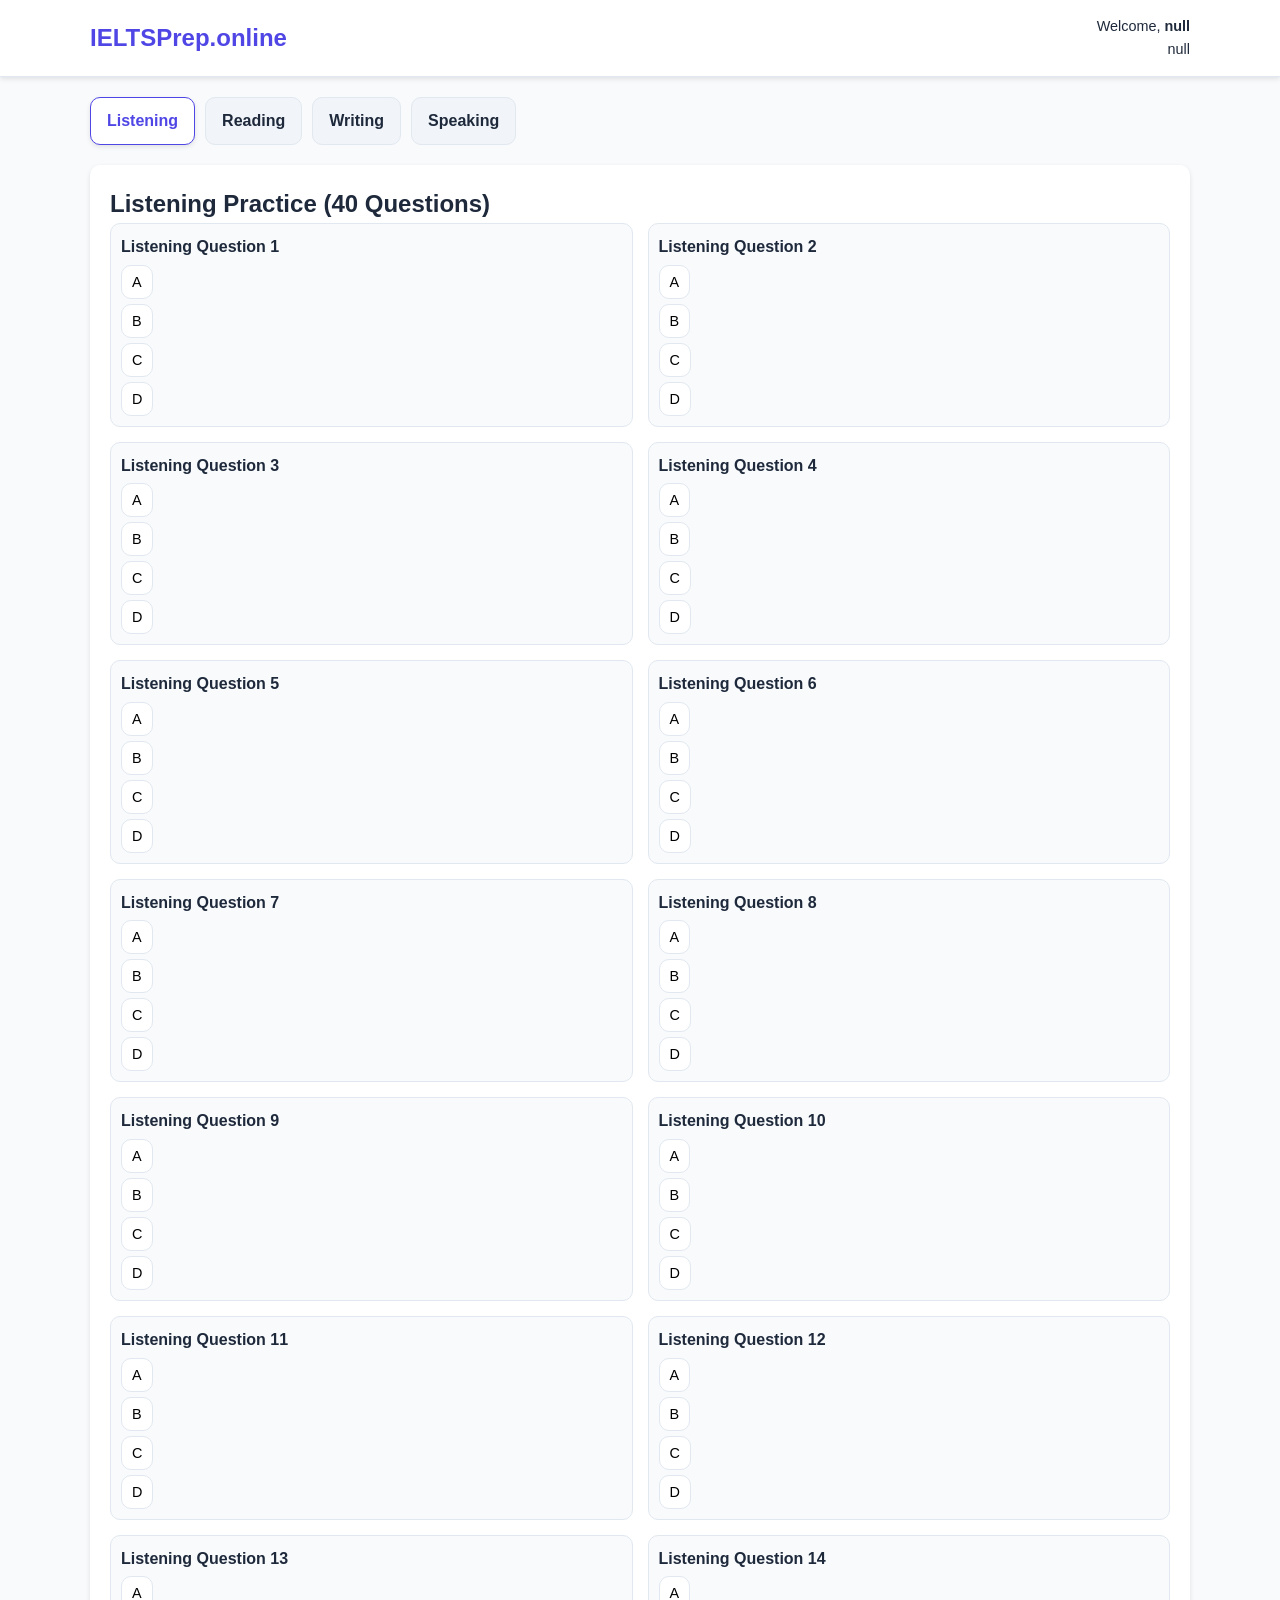
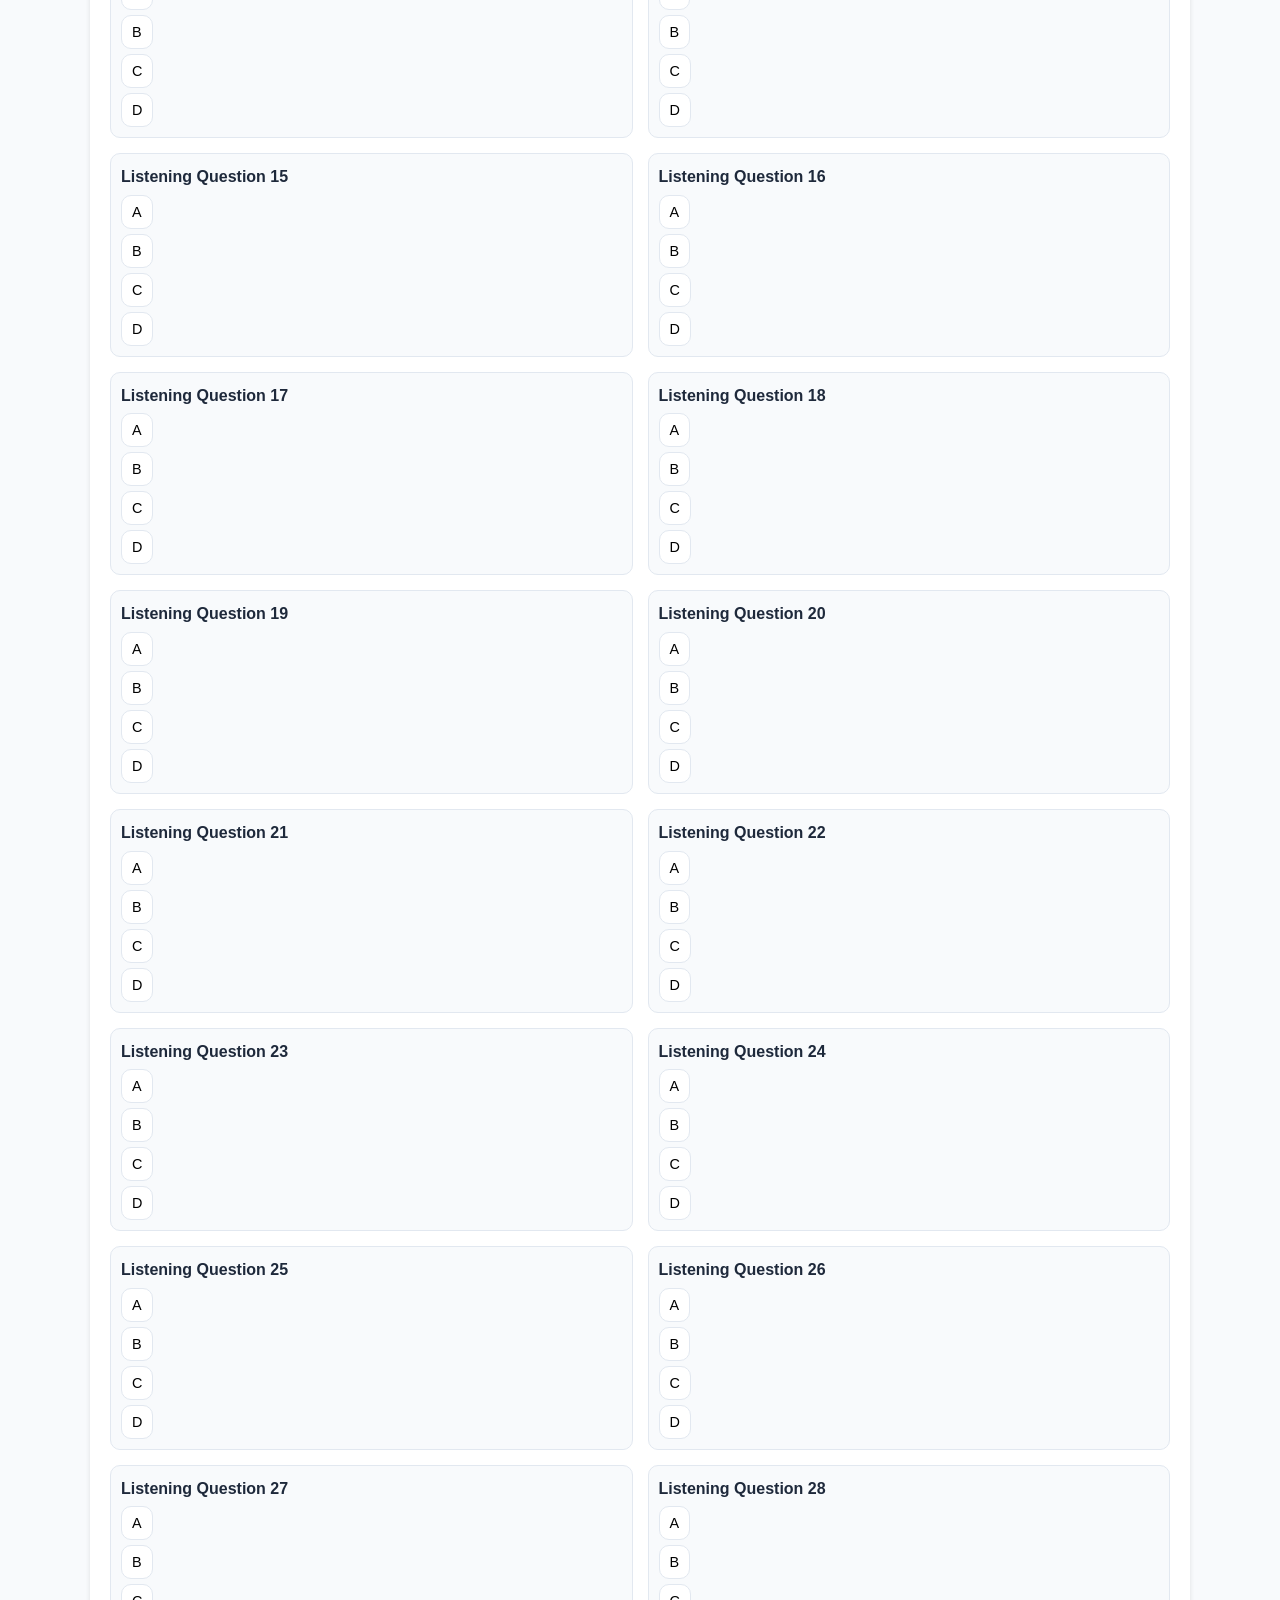
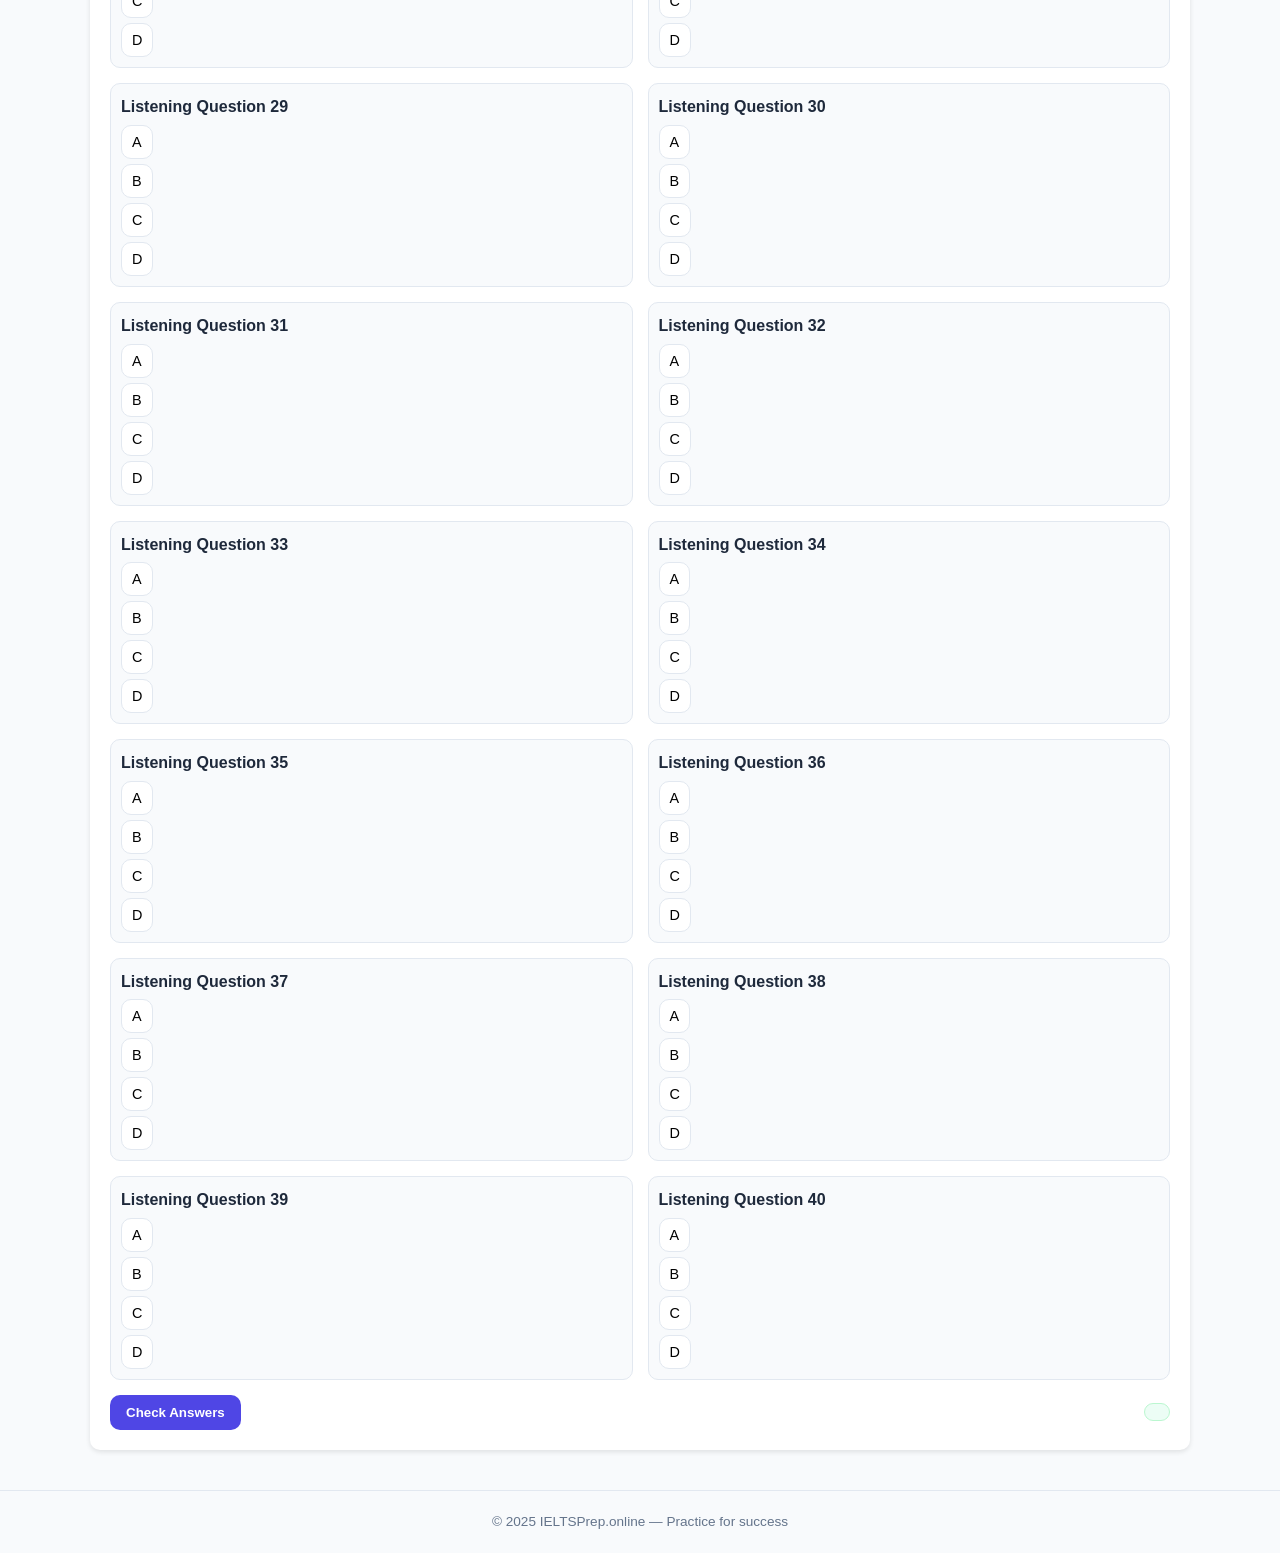
<file: index.html>
<!DOCTYPE html>
<html lang="en">
<head>
  <meta charset="UTF-8" />
  <meta name="viewport" content="width=device-width, initial-scale=1.0" />
  <title>IELTSPrep.online | IELTS Preparation Website</title>
  <link rel="stylesheet" href="style.css" />
</head>

<body>
  <header class="site-header">
    <div class="container header-inner">
      <div class="brand">IELTSPrep.online</div>
      <div id="userInfo" class="user-info"></div>
    </div>
  </header>

  <div class="container">
    <div class="tabs">
      <div class="tab active" data-target="listeningSection">Listening</div>
      <div class="tab" data-target="readingSection">Reading</div>
      <div class="tab" data-target="writingSection">Writing</div>
      <div class="tab" data-target="speakingSection">Speaking</div>
    </div>

    <!-- Listening -->
    <section id="listeningSection" class="section card">
      <h2>Listening Practice (40 Questions)</h2>
      <div class="questions-grid"></div>
      <div class="controls">
        <button class="btn check-btn">Check Answers</button>
        <div class="result"></div>
      </div>
    </section>

    <!-- Reading -->
    <section id="readingSection" class="section card hidden">
      <h2>Reading Practice (40 Questions)</h2>
      <div class="questions-grid"></div>
      <div class="controls">
        <button class="btn check-btn">Check Answers</button>
        <div class="result"></div>
      </div>
    </section>

    <!-- Writing -->
    <section id="writingSection" class="section card hidden">
      <h2>Writing Practice</h2>
      <div class="writing-columns">
        <div class="task-list" id="task1List"></div>
        <div class="task-list" id="task2List"></div>
      </div>
    </section>

    <!-- Speaking -->
    <section id="speakingSection" class="section card hidden">
      <h2>Speaking Topics</h2>
      <div id="speakingGrid" class="speaking-grid"></div>
    </section>
  </div>

  <footer class="site-footer">
    <p>© 2025 IELTSPrep.online — Practice for success</p>
  </footer>

  <script src="app.js"></script>
</body>
</html>
</file>
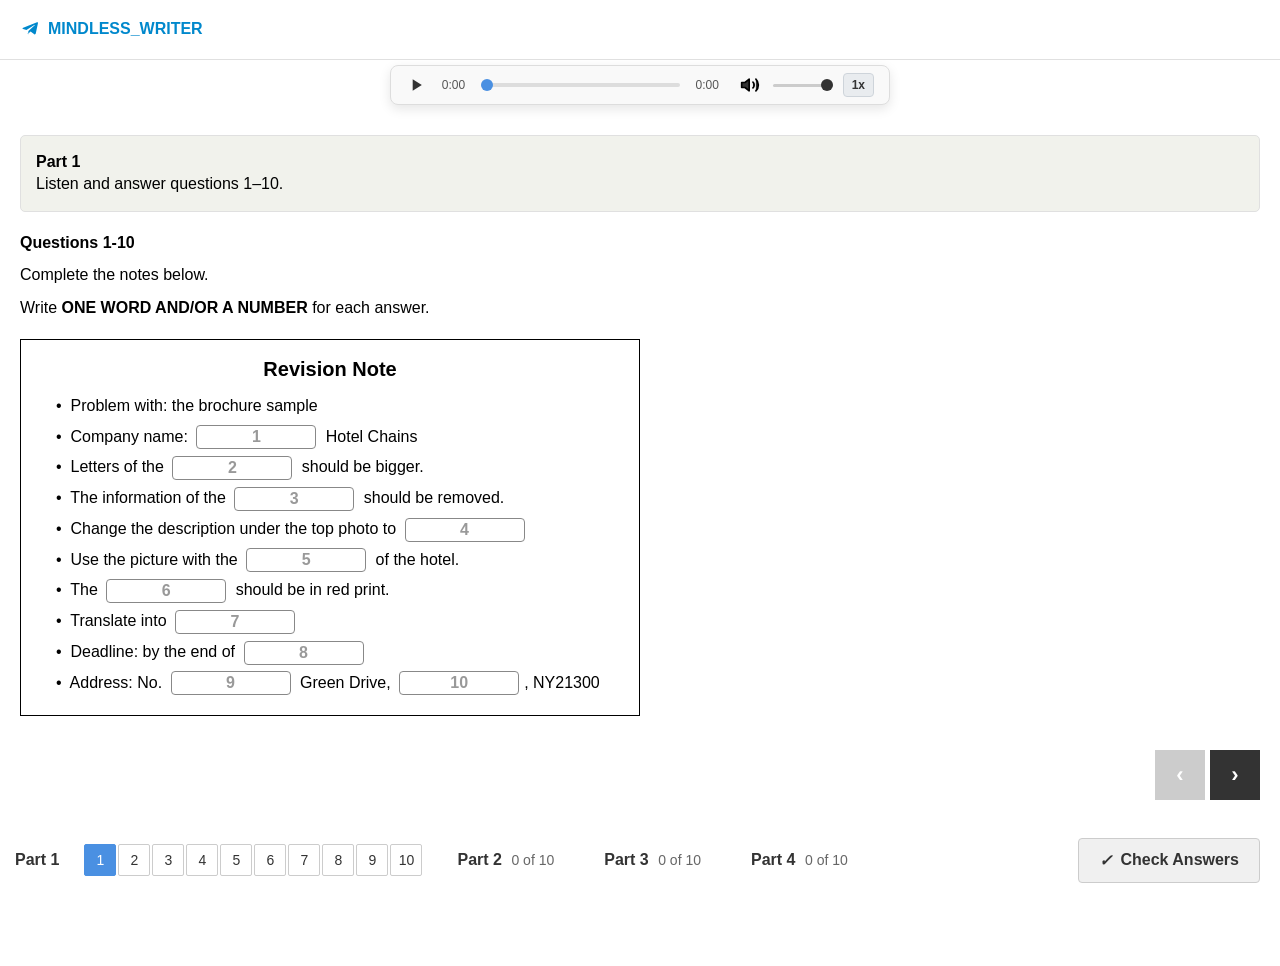
<file: Listening.html>
<!DOCTYPE html>
<html lang="en">
<head>
    <meta charset="UTF-8">
    <meta name="viewport" content="width=device-width, initial-scale=1.0">
    <title>IELTS CDI Listening Practice</title>
    <style>
        * {
            margin: 0;
            padding: 0;
            box-sizing: border-box;
        }

        body {
            font-family: Arial, sans-serif;
            background-color: #ffffff;
            line-height: 1.4;
            font-size: 16px;
            padding-bottom: 90px; /* nav-row height (80px) + some extra spacing */
        }

        .header {
            background-color: #ffffff;
            padding: 12px 20px;
            border-bottom: 1px solid #e0e0e0;
            display: flex;
            justify-content: space-between;
            align-items: center;
            position: fixed;
            top: 0;
            left: 0;
            right: 0;
            z-index: 100;
            height: 60px;
        }

        .ielts-logo {
            display: none;
        }

        .test-info {
            display: flex;
            align-items: center;
            gap: 30px;
            font-size: 14px;
            color: #333;
        }

        .audio-indicator {
            display: flex;
            align-items: center;
            gap: 8px;
            font-size: 16px;
        }

        .audio-icon {
            width: 16px;
            height: 16px;
            background: url('data:image/svg+xml,<svg xmlns="http://www.w3.org/2000/svg" viewBox="0 0 24 24" fill="none" stroke="currentColor" stroke-width="2"><polygon points="11 5 6 9 2 9 2 15 6 15 11 19 11 5"></polygon></svg>') no-repeat center;
        }

        .header-icons {
            display: flex;
            gap: 10px;
            align-items: center;
        }

        .telegram-link {
            color: #0088cc;
            text-decoration: none;
            font-weight: 600;
            font-size: 16px;
            display: flex;
            align-items: center;
            gap: 8px;
        }

        .telegram-link:hover {
            text-decoration: underline;
        }

        .telegram-link::before {
            content: '';
            display: inline-block;
            width: 20px;
            height: 20px;
            background-color: currentColor;
            -webkit-mask-image: url('data:image/svg+xml,<svg xmlns="http://www.w3.org/2000/svg" viewBox="0 0 24 24"><path d="M9.78 18.65l.28-4.23l7.68-6.92c.34-.31-.07-.46-.52-.19L7.74 13.3L3.64 12c-.88-.25-.89-1.37.2-1.64l16.56-6.4c.75-.29 1.4.22 1.2.94l-2.67 12.61c-.22.95-1.13 1.18-1.78.73l-4.5-3.32l-2.23 2.15c-.47.44-1.29.21-1.48-.37z"/></svg>');
            mask-image: url('data:image/svg+xml,<svg xmlns="http://www.w3.org/2000/svg" viewBox="0 0 24 24"><path d="M9.78 18.65l.28-4.23l7.68-6.92c.34-.31-.07-.46-.52-.19L7.74 13.3L3.64 12c-.88-.25-.89-1.37.2-1.64l16.56-6.4c.75-.29 1.4.22 1.2.94l-2.67 12.61c-.22.95-1.13 1.18-1.78.73l-4.5-3.32l-2.23 2.15c-.47.44-1.29.21-1.48-.37z"/></svg>');
            background-size: contain;
            background-repeat: no-repeat;
        }

        #volume-slider {
            -webkit-appearance: none;
            width: 80px;
            height: 4px;
            background: #ddd;
            outline: none;
            border-radius: 2px;
            cursor: pointer;
        }

        #volume-slider::-webkit-slider-thumb {
            -webkit-appearance: none;
            appearance: none;
            width: 14px;
            height: 14px;
            border-radius: 50%;
            background: #333;
            cursor: pointer;
        }

        #volume-slider::-moz-range-thumb {
            width: 14px;
            height: 14px;
            border-radius: 50%;
            background: #333;
            cursor: pointer;
            border: none;
        }

        .icon {
            width: 20px;
            height: 20px;
            cursor: pointer;
            opacity: 0.7;
            color: #333;
            display: flex;
            align-items: center;
            justify-content: center;
        }
        
        .icon:hover {
            opacity: 1;
        }
        
        #play-pause-btn {
            background: none;
            border: none;
            padding: 0;
        }

        .main-container {
            margin-top: 60px;
            display: flex;
            background: #ffffff;
            padding-bottom: 100px; /* Space for bottom nav */
        }

        .main-container.results-mode {
            display: flex;
            flex-direction: row;
        }

        /* Left Panel */
        .left-panel {
            width: 100%;
            padding: 20px;
            transition: width 0.4s ease;
        }

        .main-container.results-mode .left-panel {
            width: 50%;
            overflow-y: auto;
            height: calc(100vh - 195px);
        }

        /* Right Panel */
        .right-panel {
            display: none;
            width: 50%;
            padding: 20px;
            position: relative;
            border-left: 1px solid #e0e0e0;
            overflow-y: auto;
            height: calc(100vh - 195px);
        }

        #transcription-container h2 {
            font-size: 18px;
            font-weight: bold;
            margin-bottom: 10px;
        }

        #transcription-text {
            white-space: pre-wrap;
            font-family: inherit;
            font-size: 15px;
            line-height: 1.7;
        }
        
        .transcription-instruction {
            display: block;
            margin: 1em 0;
            font-style: italic;
            color: #444;
        }

        .main-container.results-mode .right-panel {
            display: block;
            width: 50%;
            border-left: 1px solid #e0e0e0;
            border-top: none;
            height: calc(100vh - 195px);
            overflow-y: auto;
        }

        .help-button {
            background: #4a90e2;
            color: white;
            border: none;
            padding: 6px 12px;
            border-radius: 4px;
            font-size: 14px;
            cursor: pointer;
            display: inline-flex;
            align-items: center;
            gap: 5px;
            margin-bottom: 20px;
        }

        .correct-answer-text {
            color: #28a745;
            font-weight: bold;
            margin-left: 10px;
        }

        .help-button:hover {
            background: #357abd;
        }

        .section-title {
            font-weight: bold;
            margin-bottom: 15px;
            font-size: 18px;
        }

        .people-section {
            margin-bottom: 30px;
        }

        .people-table {
            width: 100%;
            border-collapse: collapse;
            border: 1px solid #ccc;
        }

        .people-table th {
            text-align: left;
            padding: 10px;
            font-weight: bold;
            border: 1px solid #ddd;
        }

        .people-table td {
            padding: 8px 10px;
            border: 1px solid #ddd;
        }

        .person-name {
            font-size: 16px;
        }

        .question-number {
            background: white;
            border: 1px solid #4a90e2;
            padding: 4px 8px;
            border-radius: 3px;
            font-weight: bold;
            font-size: 14px;
            color: #4a90e2;
            min-width: 30px;
            text-align: center;
        }

        .assigned-responsibility {
            background: #f0f0f0;
            padding: 4px 8px;
            border-radius: 3px;
            font-size: 14px;
            border: 1px solid #ddd;
        }

        .responsibilities-section {
            margin-bottom: 30px;
        }

        .responsibility-grid {
            display: grid;
            grid-template-columns: repeat(3, 1fr);
            gap: 8px;
            margin-bottom: 20px;
        }

        .responsibility-item {
            background: #f8f9fa;
            border: 1px solid #ddd;
            padding: 8px 12px;
            border-radius: 4px;
            cursor: move;
            font-size: 16px;
            text-align: center;
            transition: all 0.2s;
        }

        .responsibility-item:hover {
            background: #e9ecef;
            transform: translateY(-1px);
        }

        .responsibility-item.dragging {
            opacity: 0.5;
            transform: rotate(2deg);
        }

        .questions-section {
            margin-bottom: 20px;
        }

        .question-title {
            font-weight: bold;
            margin-bottom: 10px;
            font-size: 16px;
        }

        .instruction {
            margin-bottom: 20px;
            font-size: 16px;
            color: #666;
        }

        .centered-title {
            text-align: center;
            font-size: 20px;
            font-weight: bold;
            margin-bottom: 15px;
        }

        /* Map Styles */
        .map-container {
            position: relative;
            margin: 20px auto;
            width: 100%;
            max-width: 600px;
            display: block;
        }
        .map-container img {
            width: 100%;
            display: block;
        }
        .map-drop-zone {
            position: absolute;
            width: 13%;
            height: 15%;
            border: 2px dashed #999;
            background-color: rgba(255, 255, 255, 0.5);
            display: flex;
            align-items: center;
            justify-content: center;
            font-weight: bold;
            color: #555;
            border-radius: 4px;
            padding: 2px;
        }
        .map-drop-zone:hover {
            background-color: rgba(230, 244, 255, 0.7);
            border-color: #4a90e2;
        }
        .map-drop-zone .drag-item {
            font-size: 16px;
            width: 100%;
            height: 100%;
            display: flex;
            align-items: center;
            justify-content: center;
            padding: 2px;
        }
        .map-options-list {
            display: flex;
            flex-wrap: wrap;
            gap: 10px;
            justify-content: center;
            margin-top: 20px;
            padding: 10px;
            border: 1px solid #ddd;
            border-radius: 5px;
            background-color: #f9f9f9;
        }
        .map-options-list .drag-item {
            width: calc(25% - 10px);
            text-align: center;
        }

        /* Navigation Arrows */
        .nav-arrows {
            position: fixed;
            bottom: 100px;
            right: 20px;
            display: flex;
            gap: 5px;
            z-index: 101;
        }

        .nav-arrow {
            width: 50px;
            height: 50px;
            background: #333;
            color: white;
            border: none;
            cursor: pointer;
            display: flex;
            align-items: center;
            justify-content: center;
            font-size: 22px;
            font-weight: bold;
        }

        .nav-arrow:hover {
            background: #555;
        }

        .nav-arrow:disabled {
            background: #ccc;
            cursor: not-allowed;
        }

        /* Bottom Navigation - Exact Match */
        .nav-row {
            position: fixed;
            bottom: 0;
            left: 0;
            right: 0;
            background: #ffffff;
        
            padding: 0;
            display: flex;
            align-items: center;
            height: 80px;
            z-index: 100;

            /* Allow horizontal scrolling on smaller screens */
            overflow-x: auto;
            overflow-y: hidden;
            white-space: nowrap;
            -webkit-overflow-scrolling: touch;
        }

        .footer__questionWrapper___1tZ46 {
            display: flex;
            align-items: center;
            margin-right: 20px;
            flex-shrink: 0;
        }


        .footer__questionNo___3WNct {
            background: none;
            border: none;
            padding: 10px 15px;
            font-size: 16px;
            font-weight: 600;
            color: #333;
            cursor: pointer;
            display: flex;
            align-items: center;
            gap: 5px;
            transition: background-color 0.2s;
        }

        .footer__questionNo___3WNct:hover {
            background-color: #f8f9fa;
        }

        .section-prefix {
            font-size: 16px;
        }

        .sectionNr {
            font-size: 16px;
            font-weight: bold;
        }

        .attemptedCount {
            font-size: 14px;
            color: #666;
            margin-left: 5px;
            font-weight: 400; /* Normal weight */
        }

        @media (max-width: 1024px) {
            .attemptedCount {
                display: none;
            }
        }

        .footer__questionWrapper___1tZ46.selected .attemptedCount {
            display: none;
        }

        .footer__subquestionWrapper___9GgoP {
            display: none;
            gap: 2px;
            margin-left: 10px;
        }

        .footer__questionWrapper___1tZ46.selected .footer__subquestionWrapper___9GgoP {
            display: flex;
        }

        .subQuestion {
            width: 32px;
            height: 32px;
            border: 1px solid #ccc;
            background: white;
            color: #333;
            font-size: 14px;
            font-weight: 500;
            cursor: pointer;
            display: flex;
            align-items: center;
            justify-content: center;
            transition: all 0.2s;
            border-radius: 2px;
        }

        .subQuestion.answered {
            background-color: #e9ecef;
            border-color: #ddd;
        }
        .subQuestion.correct {
            background-color: #28a745;
            color: white;
            border-color: #28a745;
        }
        .subQuestion.incorrect {
            background-color: #dc3545;
            color: white;
            border-color: #dc3545;
        }

        .subQuestion:hover {
            background-color: #f0f0f0;
            border-color: #999;
        }

        .subQuestion.active {
            background-color: #4a90e2;
            color: white;
            border-color: #4a90e2;
        }

        .subQuestion.completed {
            background-color: #28a745;
            color: white;
            border-color: #28a745;
        }

        .sr-only {
            position: absolute;
            width: 1px;
            height: 1px;
            padding: 0;
            margin: -1px;
            overflow: hidden;
            clip: rect(0, 0, 0, 0);
            white-space: nowrap;
            border: 0;
        }

        .footer__deliverButton___3FM07 {
            margin-left: auto;
            margin-right: 20px;
            background-color: #f0f0f0;
            color: #333;
            border: 1px solid #ccc;
            padding: 12px 20px;
            border-radius: 4px;
            font-size: 16px;
            font-weight: 600;
            cursor: pointer;
            display: flex;
            align-items: center;
            gap: 8px;
            transition: background-color 0.2s, border-color 0.2s;
            min-width: 170px;
            justify-content: center;
        }

        .footer__deliverButton___3FM07:hover {
            background-color: #e0e0e0;
            border-color: #bbb;
        }

        .footer__deliverButton___3FM07:disabled {
            background: #e9ecef;
            color: #6c757d;
            cursor: not-allowed;
            border-color: #ddd;
        }

        .fa-check::before {
            content: "✓";
        }

        .hidden {
            display: none;
        }

        /* Context Menu */
        .context-menu {
            position: absolute;
            background: white;
            border: 1px solid #ccc;
            border-radius: 6px;
            box-shadow: 0 4px 12px rgba(0,0,0,0.15);
            z-index: 1000;
            display: none;
            min-width: 140px;
        }

        .context-menu-item {
            padding: 12px 16px;
            cursor: pointer;
            font-size: 16px;
            border-bottom: 1px solid #f0f0f0;
            transition: background-color 0.2s;
            display: flex;
            align-items: center;
            gap: 8px;
        }

        .context-menu-item:hover {
            background-color: #f8f9fa;
        }

        .context-menu-item:last-child {
            border-bottom: none;
        }

        .highlight {
            background-color: #ffff00;
        }

        .comment-highlight {
            background-color: #90EE90;
            position: relative;
            cursor: help;
        }

        .comment-tooltip {
            position: absolute;
            bottom: 100%;
            left: 50%;
            transform: translateX(-50%);
            background: #333;
            color: white;
            padding: 8px 12px;
            border-radius: 4px;
            font-size: 14px;
            white-space: nowrap;
            z-index: 1000;
            opacity: 0;
            pointer-events: none;
            transition: opacity 0.3s;
        }

        .comment-highlight:hover .comment-tooltip {
            opacity: 1;
        }

        .question {
            margin-bottom: 40px;
        }
        .question p {
            margin-bottom: 10px;
        }
        .question ul, .question .people-table {
            margin-top: 0;
        }
        .question-prompt {
            margin-bottom: 20px;
        }
        .question ul {
            list-style: none;
            padding-left: 0;
        }
        .question ul li {
            margin-bottom: 5px;
        }
        .answer-input {
            border: 1px solid #888;
            border-radius: 4px;
            background-color: #fff;
            padding: 4px 8px;
            font-size: 16px;
            text-align: center;
            margin-right: 4px;
            margin-left: 4px;
            width: 140px;
            max-width: 160px;
            min-width: 120px;
            word-break: break-word;
            overflow-wrap: break-word;
            white-space: normal;
            height: 24px;
            min-height: 24px;
            line-height: 1.2;
            vertical-align: middle;
        }
        .answer-input::placeholder {
            color: #999;
            font-weight: bold;
            text-align: center;
        }
        .answer-input.correct {
            border-color: #28a745;
            background-color: #e9f7ef;
        }
        .answer-input.incorrect {
            border-color: #dc3545;
            background-color: #f8d7da;
            color: #721c24;
        }
        .answer-input {
    z-index: 10;
    position: relative;
    pointer-events: auto;
}
        .drag-drop-container {
            display: flex;
            gap: 30px;
            margin-top: 20px;
            align-items: flex-start;
        }
        .recommendations-box {
            display: flex;
            flex-direction: column;
            gap: 8px;
            padding: 10px;
            border: 1px solid #ccc;
            border-radius: 5px;
            background-color: #f9f9f9;
            min-height: 200px;
        }
        .drag-item {
            background: white;
            border: 1px solid #ddd;
            padding: 6px 8px;
            border-radius: 4px;
            cursor: move;
            font-size: 16px;
            transition: all 0.2s;
            user-select: none;
            word-break: break-word;
            overflow-wrap: break-word;
            text-align: center;
            line-height: 1.2;
            max-width: 100%;
            box-sizing: border-box;
        }
        .drag-item:hover {
            background: #e9ecef;
        }
        .drag-item.dragging {
            opacity: 0.5;
            transform: rotate(2deg);
        }
        .drop-zone {
            border: 1px dashed #ccc;
            border-radius: 4px;
            min-height: 40px;
            height: auto;
            max-width: 120px;
            min-width: 100px;
            transition: background-color 0.2s, border-color 0.2s;
            padding: 5px;
            display: flex;
            align-items: center;
            justify-content: center;
            flex-wrap: wrap;
            word-break: break-word;
            overflow-wrap: break-word;
            text-align: center;
            line-height: 1.2;
        }
        .drop-zone.drag-over {
            background-color: #e6f4ff;
            border-color: #4a90e2;
        }
        .drop-zone.correct {
            background-color: #e9f7ef;
            border-color: #28a745;
            border-style: solid;
        }
        .drop-zone.incorrect {
            background-color: #f8d7da;
            border-color: #dc3545;
            border-style: solid;
        }
        .drop-zone .drag-item {
            cursor: default;
        }
        .drag-item.selected {
            border-color: #4a90e2;
            box-shadow: 0 0 0 1px #4a90e2;
        }
        .questions-container {
            width: 50%;
        }
        audio {
            width: 100%;
            margin-bottom: 20px;
        }
        .part-header {
            background-color: #f1f2ec;
            padding: 15px;
            border-radius: 5px;
            margin-bottom: 20px;
            border: 1px solid #e0e0e0;
        }
        .part-header p {
            margin: 0;
        }

        .question li.correct {
            color: #155724;
            font-weight: bold;
        }
        .question li.incorrect {
            color: #721c24;
        }
        .question li.correct::before {
            content: '✔ ';
            color: #28a745;
        }
        .question li.incorrect::before {
            content: '✖ ';
            color: #dc3545;
        }

        .example-box {
            border: 1px solid #ddd;
            background-color: #f9f9f9;
            padding: 15px;
            border-radius: 5px;
            margin: 20px 0;
        }

        .timer-container {
            display: none; /* Timer hidden */
            color: #333;
            font-size: 16px;
            font-weight: 500;
        }
        .timer-container .timer-tooltip {
            display: none;
        }

        .audio-modal-overlay {
            position: fixed;
            top: 0;
            left: 0;
            width: 100%;
            height: 100%;
            background-color: rgba(40, 40, 40, 0.9);
            z-index: 2000;
            display: flex;
            justify-content: center;
            align-items: center;
            color: white;
            text-align: center;
        }
        .audio-modal-content {
            display: flex;
            flex-direction: column;
            align-items: center;
            gap: 20px;
            max-width: 500px;
            padding: 20px;
        }
        .audio-modal-content p {
            font-size: 16px;
            line-height: 1.5;
            color: #eee;
        }
        .audio-modal-icon {
            margin-bottom: 20px;
        }
        .modal-play-btn {
            background-color: #000;
            color: white;
            border: 1px solid white;
            padding: 12px 24px;
            border-radius: 6px;
            font-size: 18px;
            font-weight: 600;
            cursor: pointer;
            display: flex;
            align-items: center;
            gap: 8px;
            transition: background-color 0.2s;
        }
        .modal-play-btn:hover {
            background-color: #333;
        }
        #goto-widget {
            display: flex;
            align-items: center;
            gap: 5px;
        }
        #goto-input {
            width: 80px;
            padding: 4px 8px;
            border: 1px solid #ccc;
            border-radius: 4px;
        }
        #goto-btn {
            padding: 4px 10px;
            border: 1px solid #ccc;
            background-color: #f0f0f0;
            border-radius: 4px;
            cursor: pointer;
        }

        @keyframes flash {
            0% { background-color: #e6f4ff; }
            100% { background-color: transparent; }
        }

        .question.flash {
            animation: flash 1s ease-out;
        }

        .modal-overlay {
            position: fixed;
            top: 0;
            left: 0;
            width: 100%;
            height: 100%;
            background-color: rgba(0,0,0,0.6);
            z-index: 2000;
            display: flex;
            justify-content: center;
            align-items: center;
            padding: 20px;
        }
        .modal-content {
            background: white;
            padding: 25px;
            border-radius: 8px;
            width: 100%;
            max-width: 800px;
            max-height: 90vh;
            overflow-y: auto;
            box-shadow: 0 5px 15px rgba(0,0,0,0.3);
        }
        .modal-header {
            display: flex;
            justify-content: space-between;
            align-items: center;
            border-bottom: 1px solid #ddd;
            padding-bottom: 15px;
            margin-bottom: 20px;
        }
        .modal-header h2 {
            font-size: 24px;
            color: #333;
        }
        .modal-close-btn {
            background: none;
            border: none;
            font-size: 28px;
            cursor: pointer;
            color: #888;
            line-height: 1;
        }
        .modal-close-btn:hover {
            color: #333;
        }
        #score-summary {
            font-size: 18px;
            font-weight: bold;
            margin-bottom: 20px;
        }
        #result-details table {
            width: 100%;
            border-collapse: collapse;
            font-size: 14px;
        }
        #result-details th, #result-details td {
            border: 1px solid #ddd;
            padding: 10px;
            text-align: left;
            vertical-align: middle;
        }
        #result-details th {
            background-color: #f8f9fa;
            font-weight: 600;
        }
        #result-details td:nth-child(1) {
            font-weight: bold;
            text-align: center;
        }
        .result-correct {
            color: #28a745;
            font-weight: bold;
        }
        .result-incorrect {
            color: #dc3545;
            font-weight: bold;
        }

        .context-menu-icon {
            width: 16px;
            height: 16px;
            display: inline-block;
            vertical-align: middle;
            margin-right: 8px;
        }

        .matching-container {
            display: flex;
            justify-content: space-between;
            gap: 40px;
            margin-top: 20px;
            align-items: flex-start;
        }
        .matching-table {
            flex: 4;
            border-collapse: collapse;
        }
        .matching-table th, .matching-table td {
            border: 1px solid #ddd;
            padding: 6px 12px;
            text-align: left;
            vertical-align: middle;
        }
        .matching-table th {
            background-color: #f8f9fa;
            font-weight: 600;
        }
        .matching-table .drop-zone {
            min-height: 35px;
            height: 35px;
            width: 100%;
            max-width: none;
            min-width: 300px;
            padding: 8px 12px;
            display: flex;
            align-items: center;
            justify-content: flex-start;
            flex-wrap: nowrap;
            background-color: #fff;
            border: 1px dashed #ccc;
            border-radius: 4px;
            word-break: break-word;
            overflow-wrap: break-word;
            text-align: left;
            line-height: 1.2;
        }
        .matching-table .drop-zone .drag-item {
            width: auto;
            max-width: none;
            text-align: left;
            padding: 6px 8px;
            font-size: 16px;
            line-height: 1.2;
            word-break: break-word;
            overflow-wrap: break-word;
            box-sizing: border-box;
            background: white;
            border: 1px solid #ddd;
            border-radius: 4px;
            margin: 2px;
        }
        .matching-options-list {
            display: flex;
            flex-direction: column;
            gap: 10px;
            flex: 1;
            background-color: transparent;
            padding: 0;
            border: none;
            min-height: 250px;
            min-width: 280px; /* ensure enough width for long option text to stay on one line */
        }
        .matching-options-list .drag-item {
            width: 100%;
        }
        .matching-question-item .drop-zone .placeholder {
            color: #999;
            font-weight: bold;
        }

        .option strong,
        .question ul li label strong {
            display: none;
        }

        /* Mobile selection toolbar */
        .mobile-selection-menu {
            position: absolute;
            background: #333;
            color: #fff;
            padding: 6px 10px;
            border-radius: 6px;
            display: flex;
            gap: 8px;
            z-index: 3000;
            box-shadow: 0 2px 6px rgba(0,0,0,0.25);
        }
        .mobile-selection-menu button {
            background: transparent;
            border: 1px solid #fff;
            color: #fff;
            padding: 4px 8px;
            border-radius: 4px;
            font-size: 14px;
        }
        .mobile-selection-menu.hidden {
            display: none;
        }

        /* === MCQ table styling for Questions 11-15 === */
        .mcq-table {
            width: 100%;
            border-collapse: collapse;
        }
        .mcq-table th,
        .mcq-table td {
            border: 1px solid #ddd;
            padding: 8px 12px;
            vertical-align: middle;
            text-align: center;
        }
        .mcq-table th {
            background-color: #1e6de6; /* vibrant blue header like screenshot */
            color: #ffffff;
            font-weight: 600;
            text-align: center;
        }
        .mcq-table th:first-child {
            text-align: left;
        }
        .mcq-table tbody td:first-child {
            font-weight: 500;
            text-align: left;
        }
        .mcq-table tr:nth-child(even) td {
            background-color: #f8faff; /* subtle alternating row colour */
        }
        .mcq-table input[type="radio"] {
            transform: scale(1.1);
            cursor: pointer;
        }
        /* list of options (A, B, C) shown above the table */
        .mcq-options {
            list-style: none;
            padding-left: 0;
            margin: 10px 0;
        }
        .mcq-options li {
            margin-bottom: 4px;
            font-size: 16px;
        }

        /* Compact single-choice list */
        .single-choice-container { margin: 10px 0; display: flex; flex-direction: column; gap: 18px; }
        .single-choice label { display: block; margin-left: 20px; margin-top: 4px; font-size: 16px; }

        .aligned-form .question-row {
            display: flex;
            align-items: center;
            margin-bottom: 8px;
        }
        .aligned-form .question-label {
            width: 230px;
            padding-right: 10px;
        }

        /* Responsive adjustments for tablets */
        @media (max-width: 1024px) {
            .main-container {
                flex-direction: column;
            }
            .right-panel, .main-container.results-mode .right-panel {
                display: none;
            }
            .left-panel, .main-container.results-mode .left-panel {
                width: 100%;
                padding: 20px 10px;
                height: auto; /* Reset height for mobile */
            }
            .questions-container {
                width: 100%;
            }
        }

        .single-choice label.correct {
            color: #155724;
            font-weight: bold;
        }
        .single-choice label.correct::before {
            content: '✔ ';
            color: #28a745;
        }
        .single-choice label.incorrect {
            color: #721c24;
            text-decoration: line-through;
        }
        .single-choice label.incorrect::before {
            content: '✖ ';
            color: #dc3545;
        }
        .mcq-table tbody tr.correct {
            background-color: #d4edda !important;
            color: #155724;
            font-weight: bold;
        }
        .mcq-table tbody tr.incorrect {
            background-color: #f8d7da !important;
            text-decoration: line-through;
        }
        .mcq-table tbody tr.incorrect td {
            color: #721c24;
        }

        /* New Audio Player Styles */
        .audio-player-container {
            position: fixed;
            top: 65px;
            left: 50%;
            transform: translateX(-50%);
            width: 500px;
            max-width: 90%;
            height: 40px;
            background: #f9f9f9;
            border: 1px solid #ddd;
            border-radius: 8px;
            display: flex;
            align-items: center;
            padding: 0 15px;
            z-index: 99;
            gap: 10px;
            box-shadow: 0 4px 12px rgba(0,0,0,0.1);
        }
        .main-container {
            margin-top: 115px;
        }
        .player-btn {
            background: none;
            border: none;
            cursor: pointer;
            padding: 5px;
            display: flex;
            align-items: center;
            justify-content: center;
        }
        .player-btn svg {
            width: 20px;
            height: 20px;
            fill: #333;
        }
        .progress-container {
            flex-grow: 1;
            display: flex;
            align-items: center;
            gap: 10px;
        }
        #progress-bar {
            flex-grow: 1;
            -webkit-appearance: none;
            appearance: none;
            height: 4px;
            background: #ddd;
            outline: none;
            border-radius: 3px;
            cursor: pointer;
        }
        #progress-bar::-webkit-slider-thumb {
            -webkit-appearance: none;
            appearance: none;
            width: 12px;
            height: 12px;
            border-radius: 50%;
            background: #4a90e2;
            cursor: pointer;
        }
        #progress-bar::-moz-range-thumb {
            width: 12px;
            height: 12px;
            border-radius: 50%;
            background: #4a90e2;
            cursor: pointer;
            border: none;
        }
        #current-time, #total-duration {
            font-size: 12px;
            color: #555;
            min-width: 35px;
            text-align: center;
        }
        .controls-container {
            display: flex;
            align-items: center;
            gap: 10px;
        }
        .volume-container {
            display: flex;
            align-items: center;
            position: relative;
        }
        #new-volume-slider {
            -webkit-appearance: none;
            appearance: none;
            width: 60px;
            height: 3px;
            background: #ccc;
            outline: none;
            border-radius: 2px;
            cursor: pointer;
            margin-left: 8px;
            display: block; 
        }
    
        #new-volume-slider::-webkit-slider-thumb {
            -webkit-appearance: none;
            appearance: none;
            width: 12px;
            height: 12px;
            border-radius: 50%;
            background: #333;
        }
        #new-volume-slider::-moz-range-thumb {
            width: 12px;
            height: 12px;
            border-radius: 50%;
            background: #333;
            border: none;
        }
        .speed-container {
            position: relative;
        }
        #speed-btn {
            font-size: 12px;
            font-weight: 600;
            color: #333;
            background-color: #e9ecef;
            border: 1px solid #ced4da;
            border-radius: 4px;
            padding: 4px 8px;
        }
        #speed-options {
            position: absolute;
            top: calc(100% + 5px); /* Position below the button with a small gap */
            right: 0;
            background: white;
            border: 1px solid #ccc;
            border-radius: 4px;
            box-shadow: 0 2px 8px rgba(0,0,0,0.1);
            z-index: 100;
        }
        #speed-options div {
            padding: 8px 15px;
            cursor: pointer;
        }
        #speed-options div:hover {
            background-color: #f0f0f0;
        }

        /* Flowchart styles */
        .flowchart-container {
            border: 1px solid #ccc;
            padding: 0 20px;
        }
        .flowchart-step {
            text-align: center;
            margin: 0;
            padding: 20px 0;
            border-top: 1px solid #ddd;
        }
        .flowchart-step:first-child {
            border-top: none;
            padding-top: 20px;
            margin-top: 0;
        }
        .flowchart-arrow {
            text-align: center;
            margin: 0;
            padding: 15px 0;
            font-size: 20px;
            color: #555;
            border-top: 1px solid #ddd;
        }
        .flowchart-split {
            display: flex;
            justify-content: space-between;
            align-items: stretch;
            gap: 20px;
            border-top: 1px solid #ddd;
        }
        .flowchart-split-col {
            width: 48%;
            text-align: center;
            display: flex;
            flex-direction: column;
            justify-content: center;
        }
        .flowchart-split .flowchart-step {
            border-top: none;
            padding-top: 0;
            margin-top: 0;
            flex-grow: 1;
            display: flex;
            align-items: center;
            justify-content: center;
            padding: 20px 0;
        }
        .flowchart-split .flowchart-arrow {
            border-top: none;
            padding: 15px 0;
        }


        /* Responsive adjustments for tablets */
        @media (max-width: 1024px) {
            .main-container {
                flex-direction: column;
            }
            .right-panel, .main-container.results-mode .right-panel {
                display: none;
            }
            .left-panel, .main-container.results-mode .left-panel {
                width: 100%;
                padding: 20px 10px;
                height: auto; /* Reset height for mobile */
            }
            .questions-container {
                width: 100%;
            }
            
            /* Adjust input boxes for tablets */
            .answer-input {
                width: 90px;
                max-width: 110px;
                font-size: 15px;
            }
            
            .drop-zone {
                max-width: 200px;
                min-width: 150px;
            }
            
            .matching-table .drop-zone {
                max-width: 200px;
                min-width: 150px;
            }
        }
        
        /* Responsive adjustments for mobile phones */
        @media (max-width: 768px) {
            .answer-input {
                width: 80px;
                max-width: 100px;
                font-size: 14px;
                padding: 2px 4px;
            }
            
            .drop-zone {
                max-width: 180px;
                min-width: 120px;
                font-size: 14px;
            }
            
            .matching-table .drop-zone {
                max-width: 180px;
                min-width: 120px;
            }
            
            .drag-item {
                font-size: 16px;
                padding: 4px 6px;
            }
            
            .matching-table .drop-zone .drag-item {
                font-size: 16px;
            }
            
            /* Ensure drag-drop containers are more mobile-friendly */
            .drag-drop-container {
                flex-direction: column;
                gap: 15px;
            }
            
            .matching-container {
                flex-direction: column;
                gap: 20px;
            }
        }
        
        /* Extra small screens */
        @media (max-width: 480px) {
            .answer-input {
                width: 70px;
                max-width: 90px;
                font-size: 13px;
            }
            
            .drop-zone {
                max-width: 90px;
                min-width: 70px;
            }
            
            .matching-table .drop-zone {
                max-width: 90px;
                min-width: 70px;
            }
        }
    </style>
</head>
<body>
    <div class="header">
        <div class="timer-container">
            <span class="timer-display">60:00</span>
        </div>
        <a href="https://t.me/mindless_writer" target="_blank" class="telegram-link">
            MINDLESS_WRITER
        </a>
        <div class="header-icons">
        
        </div>
    </div>

    <div class="audio-player-container">
        <button id="play-pause-btn" class="player-btn">
            <svg xmlns="http://www.w3.org/2000/svg" viewBox="0 0 24 24"><path d="M8 5v14l11-7z"/></svg>
        </button>
        <div class="progress-container">
            <span id="current-time">0:00</span>
            <input type="range" id="progress-bar" value="0" step="1" style="width: 100%;">
            <span id="total-duration">0:00</span>
        </div>
        <div class="controls-container">
            <div class="volume-container">
                <button id="volume-btn" class="player-btn">
                    <svg xmlns="http://www.w3.org/2000/svg" width="20" height="20" viewBox="0 0 24 24" fill="none" stroke="currentColor" stroke-width="2" stroke-linecap="round" stroke-linejoin="round"><polygon points="11 5 6 9 2 9 2 15 6 15 11 19 11 5"></polygon><path d="M19.07 4.93a10 10 0 0 1 0 14.14M15.54 8.46a5 5 0 0 1 0 7.07"></path></svg>
                </button>
                <input type="range" id="new-volume-slider" min="0" max="1" step="0.01" value="1">
            </div>
            <div class="speed-container">
                <button id="speed-btn" class="player-btn">1x</button>
                <div id="speed-options" class="hidden">
                    <div data-speed="0.5">0.5x</div>
                    <div data-speed="0.75">0.75x</div>
                    <div data-speed="1">1x</div>
                    <div data-speed="1.25">1.25x</div>
                    <div data-speed="1.5">1.5x</div>
                    <div data-speed="2">2x</div>
                </div>
            </div>
        </div>
    </div>

    <div class="main-container">
        <!-- Left Panel -->
        <div class="left-panel">
            
            <div id="part-1" class="question-part">
                <div class="part-header">
                    <p><strong>Part 1</strong></p>
                    <p>Listen and answer questions 1–10.</p>
                </div>
                <div class="questions-container">
                    <div class="question">
                        <div class="question-prompt">
                            <p><strong>Questions 1-10</strong></p>
                            <p>Complete the notes below.</p>
                            <p>Write <strong>ONE WORD AND/OR A NUMBER</strong> for each answer.</p>
                        </div>
                        <div style="border: 1px solid #000000; padding: 15px;"> <p class="centered-title">Revision Note</p>
                            <div style="font-family: Arial, sans-serif; line-height: 1.6;">
                                
                                <ul style="list-style-type: none; padding-left: 20px;">
                                    <li>&bull;&nbsp;&nbsp;Problem with: the brochure sample</li>
                                    <li>&bull;&nbsp;&nbsp;Company name: <input type="text" id="q1" class="answer-input" placeholder="1" style="width: 120px; margin-right: 5px;"> Hotel Chains</li>
                                    <li>&bull;&nbsp;&nbsp;Letters of the <input type="text" id="q2" class="answer-input" placeholder="2" style="width: 120px; margin-right: 5px;"> should be bigger.</li>
                                    <li>&bull;&nbsp;&nbsp;The information of the <input type="text" id="q3" class="answer-input" placeholder="3" style="width: 120px; margin-right: 5px;"> should be removed.</li>
                                    <li>&bull;&nbsp;&nbsp;Change the description under the top photo to <input type="text" id="q4" class="answer-input" placeholder="4" style="width: 120px; margin-right: 5px;"></li>
                                    <li>&bull;&nbsp;&nbsp;Use the picture with the <input type="text" id="q5" class="answer-input" placeholder="5" style="width: 120px; margin-right: 5px;"> of the hotel.</li>
                                    <li>&bull;&nbsp;&nbsp;The <input type="text" id="q6" class="answer-input" placeholder="6" style="width: 120px; margin-right: 5px;"> should be in red print.</li>
                                    <li>&bull;&nbsp;&nbsp;Translate into <input type="text" id="q7" class="answer-input" placeholder="7" style="width: 120px; margin-right: 5px;"></li>
                                    <li>&bull;&nbsp;&nbsp;Deadline: by the end of <input type="text" id="q8" class="answer-input" placeholder="8" style="width: 120px; margin-right: 5px;"></li>
                                    <li>&bull;&nbsp;&nbsp;Address: No. <input type="text" id="q9" class="answer-input" placeholder="9" style="width: 80px; margin-right: 5px;"> Green Drive, <input type="text" id="q10" class="answer-input" placeholder="10" style="width: 120px; margin-right: 5px;">, NY21300</li>
                                </ul>
                            </div></div>
                        
                    </div>
                </div>
            </div>

            <div id="part-2" class="question-part hidden">
                <div class="part-header">
                    <p><strong>Part 2</strong></p>
                    <p>Listen and answer questions 11–20.</p>
                </div>
                <div class="questions-container">
                    <div class="question">
                        <div class="question-prompt">
                            <p><strong>Questions 11-15</strong><br>Choose the correct option.</p>
                        </div>
                        <div class="single-choice-container">
                            <div class="single-choice">
                                <p><strong>11</strong>   Why does the speaker recommend the Sky Hotel?</p>
                                <label><input type="radio" name="q11" value="A">&nbsp;&nbsp;Because it is quite comfortable.</label>
                                <label><input type="radio" name="q11" value="B">&nbsp;&nbsp;Because it provides ski and snowboard equipment rentals.</label>
                                <label><input type="radio" name="q11" value="C">&nbsp;&nbsp;Because it has health and sports club.</label>
                            </div>
                            <div class="single-choice">
                                <p><strong>12</strong>   What is new in this year's exhibition?</p>
                                <label><input type="radio" name="q12" value="A">&nbsp;&nbsp;photos of top ski resorts worldwide</label>
                                <label><input type="radio" name="q12" value="B">&nbsp;&nbsp;ski equipment</label>
                                <label><input type="radio" name="q12" value="C">&nbsp;&nbsp;computer simulation</label>
                            </div>
                            <div class="single-choice">
                                <p><strong>13</strong>   How do people enter the skiing and snowboarding competition?</p>
                                <label><input type="radio" name="q13" value="A">&nbsp;&nbsp;They can send emails to the committee.</label>
                                <label><input type="radio" name="q13" value="B">&nbsp;&nbsp;They can fill out the back of the entrance ticket.</label>
                                <label><input type="radio" name="q13" value="C">&nbsp;&nbsp;They can check out the exhibition newsletter</label>
                            </div>
                            <div class="single-choice">
                                <p><strong>14</strong>   What did the media focus on this year?</p>
                                <label><input type="radio" name="q14" value="A">&nbsp;&nbsp;not enough snow</label>
                                <label><input type="radio" name="q14" value="B">&nbsp;&nbsp;reduction in fee</label>
                                <label><input type="radio" name="q14" value="C">&nbsp;&nbsp;the decline of participants</label>
                            </div>
                            <div class="single-choice">
                                <p><strong>15</strong>   Why does the speaker recommend the ski program?</p>
                                <label><input type="radio" name="q15" value="A">&nbsp;&nbsp;The instructors are quite friendly and patient.</label>
                                <label><input type="radio" name="q15" value="B">&nbsp;&nbsp;It includes lessons and sessions that suit only beginners</label>
                                <label><input type="radio" name="q15" value="C">&nbsp;&nbsp;It provides special offers at the moment.</label>
                            </div>
                        </div>
                    </div>
                    <div class="question">
                        <div class="question-prompt">
                            <p><strong>Questions 16-20</strong></p>
                            <p>Choose <strong>FIVE</strong> answers from the box and write the correct letter next to Questions 16-20.</p>
                        </div>
                        <div class="matching-container">
                            <table class="matching-table">
                                <thead>
                                    <tr>
                                        <th>Presentation</th>
                                        <th>Answer</th>
                                    </tr>
                                </thead>
                                <tbody>
                                    <tr>
                                        <td><strong>16</strong>   Simon's talk</td>
                                        <td><div class="drop-zone" data-question-id="16" data-question="q16"></div></td>
                                    </tr>
                                    <tr>
                                        <td><strong>17</strong>   Solution</td>
                                        <td><div class="drop-zone" data-question-id="17" data-question="q17"></div></td>
                                    </tr>
                                    <tr>
                                        <td><strong>18</strong>   Film</td>
                                        <td><div class="drop-zone" data-question-id="18" data-question="q18"></div></td>
                                    </tr>
                                    <tr>
                                        <td><strong>19</strong>   Tricks</td>
                                        <td><div class="drop-zone" data-question-id="19" data-question="q19"></div></td>
                                    </tr>
                                    <tr>
                                        <td><strong>20</strong>   Johnson's talk</td>
                                        <td><div class="drop-zone" data-question-id="20" data-question="q20"></div></td>
                                    </tr>
                                </tbody>
                            </table>
                            <div class="matching-options-list">
                                <div class="drag-item" draggable="true" data-option-id="A">exploring new destinations</div>
                                <div class="drag-item" draggable="true" data-option-id="B">how to make the skiing boots comfortable</div>
                                <div class="drag-item" draggable="true" data-option-id="C">how to become a ski instructor</div>
                                <div class="drag-item" draggable="true" data-option-id="D">how to combine other activities with skiing</div>
                                <div class="drag-item" draggable="true" data-option-id="E">how to improve the skills of skiing</div>
                                <div class="drag-item" draggable="true" data-option-id="F">information about skiing safety</div>
                            </div>
                        </div>
                    </div>
                </div>
            </div>

            <div id="part-3" class="question-part hidden">
                <div class="part-header">
                    <p><strong>Part 3</strong></p>
                    <p>Listen and answer questions 21–30.</p>
                </div>
                <div class="questions-container">
                    <div class="question">
                        <div class="question-prompt">
                            <p><strong>Questions 21-24</strong></p>
                            <p>Choose the correct option.</p>
                        </div>
                        <div class="single-choice-container">
                            <div class="single-choice">
                                <p><strong>21</strong>   How old are the students on the nursing program?</p>
                                <label><input type="radio" name="q21" value="A">&nbsp;&nbsp;They are teenagers.</label>
                                <label><input type="radio" name="q21" value="B">&nbsp;&nbsp;They are in their twenties</label>
                                <label><input type="radio" name="q21" value="C">&nbsp;&nbsp;They belong to different age groups</label>
                            </div>
                            <div class="single-choice">
                                <p><strong>22</strong>   What do the speakers say about the group project?</p>
                                <label><input type="radio" name="q22" value="A">&nbsp;&nbsp;It helps to improve relationship among different classmates.</label>
                                <label><input type="radio" name="q22" value="B">&nbsp;&nbsp;It helps to develop problem solving skills.</label>
                                <label><input type="radio" name="q22" value="C">&nbsp;&nbsp;It provides supportive learning environment.</label>
                            </div>
                            <div class="single-choice">
                                <p><strong>23</strong>   Which part of the program surprised Paul?</p>
                                <label><input type="radio" name="q23" value="A">&nbsp;&nbsp;There's a number of essays to write.</label>
                                <label><input type="radio" name="q23" value="B">&nbsp;&nbsp;There's a lot of practical work.</label>
                                <label><input type="radio" name="q23" value="C">&nbsp;&nbsp;There's internship provided.</label>
                            </div>
                            <div class="single-choice">
                                <p><strong>24</strong>   What do they feel about learning law?</p>
                                <label><input type="radio" name="q24" value="A">&nbsp;&nbsp;It is essential training.</label>
                                <label><input type="radio" name="q24" value="B">&nbsp;&nbsp;It is too theoretical.</label>
                                <label><input type="radio" name="q24" value="C">&nbsp;&nbsp;It takes up too much time.</label>
                            </div>
                        </div>
                    </div>

                    <div class="question">
                        <div class="question-prompt">
                            <p><strong>Questions 25-30</strong></p>
                            <p>What are the suggestions offered by the speakers?</p>
                            <p>Choose <strong>SIX</strong> answers from the box and write the correct letter next to Questions 25-30.</p>
                        </div>
                        <div class="matching-container">
                            <table class="matching-table">
                                <thead>
                                    <tr>
                                        <th>Course of Action</th>
                                        <th>Answer</th>
                                    </tr>
                                </thead>
                                <tbody>
                                    <tr>
                                        <td><strong>25</strong>   Essays</td>
                                        <td><div class="drop-zone" data-question-id="25" data-question="q25"></div></td>
                                    </tr>
                                    <tr>
                                        <td><strong>26</strong>   Lectures</td>
                                        <td><div class="drop-zone" data-question-id="26" data-question="q26"></div></td>
                                    </tr>
                                    <tr>
                                        <td><strong>27</strong>   Research</td>
                                        <td><div class="drop-zone" data-question-id="27" data-question="q27"></div></td>
                                    </tr>
                                    <tr>
                                        <td><strong>28</strong>   Online forum</td>
                                        <td><div class="drop-zone" data-question-id="28" data-question="q28"></div></td>
                                    </tr>
                                    <tr>
                                        <td><strong>29</strong>   Placement tests</td>
                                        <td><div class="drop-zone" data-question-id="29" data-question="q29"></div></td>
                                    </tr>
                                    <tr>
                                        <td><strong>30</strong>   Freshmen</td>
                                        <td><div class="drop-zone" data-question-id="30" data-question="q30"></div></td>
                                    </tr>
                                </tbody>
                            </table>
                            <div class="matching-options-list">
                                <div class="drag-item" draggable="true" data-option-id="A">get feedback from teaching staff</div>
                                <div class="drag-item" draggable="true" data-option-id="B">do more reading</div>
                                <div class="drag-item" draggable="true" data-option-id="C">get help from school supporting staff</div>
                                <div class="drag-item" draggable="true" data-option-id="D">get help for nursing problems</div>
                                <div class="drag-item" draggable="true" data-option-id="E">manage time properly</div>
                                <div class="drag-item" draggable="true" data-option-id="F">be well prepared</div>
                                <div class="drag-item" draggable="true" data-option-id="G">review the notes regularly</div>
                                <div class="drag-item" draggable="true" data-option-id="H">don't set unrealistic goals</div>
                            </div>
                        </div>
                    </div>
                </div>
            </div>

            <div id="part-4" class="question-part hidden">
                <div class="part-header">
                    <p><strong>Part 4</strong></p>
                    <p>Listen and answer questions 31–40.</p>
                </div>
                <div class="questions-container">
                    <div class="question">
                        <div class="question-prompt">
                            <p><strong>Questions 31-40</strong></p>
                            <p>Complete the notes below.</p>
                            <p>Write <strong>ONE WORD ONLY</strong> for each answer.</p>
                        </div>
                        <div style="border: 1px solid #000000; padding: 15px;"> <p class="centered-title">Penguins in Africa</p>
                        <p><strong>Appearance and lifestyle</strong></p>
                        <ul style="list-style-type: none; padding-left: 20px;">
                            <li>&bull;&nbsp;&nbsp;They are also called Jackass Penguins for the sound they make.</li>
                            <li>&bull;&nbsp;&nbsp;The <input type="text" class="answer-input" id="q31" placeholder="31"> of their body remains constant.</li>
                            <li>&bull;&nbsp;&nbsp;They restrict their <input type="text" class="answer-input" id="q32" placeholder="32"> on land from dusk till dawn.</li>
                            <li>&bull;&nbsp;&nbsp;They cannot fly because they have heavy <input type="text" class="answer-input" id="q33" placeholder="33"></li>
                            <li>&bull;&nbsp;&nbsp;They nest under <input type="text" class="answer-input" id="q34" placeholder="34"></li>
                            <li>&bull;&nbsp;&nbsp;They eat tree <input type="text" class="answer-input" id="q35" placeholder="35"></li>
                        </ul>
                        <p><strong>Predators</strong></p>
                        <ul style="list-style-type: none; padding-left: 20px;">
                            <li>&bull;&nbsp;&nbsp;seals</li>
                            <li>&bull;&nbsp;&nbsp;<input type="text" class="answer-input" id="q36" placeholder="36"></li>
                            <li>&bull;&nbsp;&nbsp;seagulls (eat the penguin <input type="text" class="answer-input" id="q37" placeholder="37">)</li>
                        </ul>
                        <p><strong>Threats</strong></p>
                        <ul style="list-style-type: none; padding-left: 20px;"> 
                            <li>&bull;&nbsp;&nbsp;They lose <input type="text" class="answer-input" id="q38" placeholder="38"> in winter.</li>
                            <li>&bull;&nbsp;&nbsp;They are fighting for nesting <input type="text" class="answer-input" id="q39" placeholder="39"> and food because of human activities</li>
                            <li>&bull;&nbsp;&nbsp;In order to improve survivorship, it is helpful to increase the <input type="text" class="answer-input" id="q40" placeholder="40"> of their genes.</li>
                        </ul>
                    </div>

                            
                    </div>
                </div>
            </div>
        </div>

        <!-- Right Panel -->
        <div class="right-panel">
            <div id="transcription-container">
                <h2>Transcription</h2>
                <pre id="transcription-text"></pre>
            </div>
        </div>
    </div>

    <div id="transcription-data" style="display:none;">
        <div data-part="1"><strong>SECTION 1</strong>

Employee:          Good afternoon. Welcome to Matrix Printing. I'm John Smith. How can I help you?

Customer:           Good afternoon. I'm here to reprint a brochure for our hotel. There are some pages that need revising.

Employee:          Sure, how may I address you?

Customer:           Oh, I'm Mary Jane from Central Hotel Chains (Q1). Nice to meet you. I've got samples of the previous version.

Employee:          I assume it is your company's advertising brochure?

Customer:           Yes.

Employee:          What exactly is the problem?

Customer:           Well, it was printed the year before, so some of the information is already out-of-date. There are also a couple of problems with the layout. Firstly, the letters of the address on the front page are far too small (Q2). It's hard to see when glancing at the cover.

Employee:          How big do you need it to be?

Customer:           Increase the letters by 3 font sizes.

Employee:          Just a minute. Let me take notes of your requirements… OK, what else needs changing?

Customer:           The information regarding the pool should be deleted, because it is currently under renovation and is not available. (Q3)

Employee:          So all of the relevant descriptions on page 2 should be removed? What do we replace it with? We can't just leave the whole page blank.

Customer:           Just fill it in with the introduction of our newly-opened gym. I've included all the relevant information here in this flash drive.

Employee:          Let me check…Um. I see. No problem then.

Customer:           What is also bothering us is that the description under the top photo on page 4 is incorrect. The wore lounge needs to be replaced with reception. (Q4)

Employee:          Fully noted. Is that all?

Customer:           No, there is more. Turn to page 5. We feel that showing merely the picture of our exterior and interior decoration does not fully represent the appeal of our hotel. On second thought, we've decided to use a picture with the view of the hotel. (Q5)

Employee:          Do you have the original copy of the picture?

Customer:           Yes, it is also enclosed in the flash drive.

Employee:          OK, we'll reedit the whole layout of the photos.

Customer:           Great.

Customer:           Let's turn to the next page.

Employee:          Yes, what's wrong with that? It seems perfectly fine to me.

Customer:           At first sight, it seems fine. But according to the feedback of the customers, the prices do not stand out, so we want to change the print from black to red to make it pop out. (Q6)

Employee:          OK. I've made notes of all your requests. Is there anything else?

Customer:           I appreciate it. Just one final request. Could you translate the whole brochure into Spanish (Q7)? We have customers worldwide, you know, especially those from Latin countries.

Employee:          No problem. What about other languages, like Japanese, Chinese or German? These are our most popular target languages.

Customer:           I have to ask the manager about the Chinese version. There's been a surging number of Chinese clients during recent years. However, we don't need German or Japanese translations as we currently don't have many customers from those two countries.

Employee:          Sure. Just keep me updated.

Customer:           So roughly when could we get the revised print? We need it before the end of July. (Q8)

Employee:          It's late June now. Roughly it'll take 3 weeks to reedit, so it will definitely be ready before the deadline.

Customer:           Great.

Employee:          To where shall we send the samples?

Customer:           The address is No. 9 Green Drive, Cliffton, NY21300. (Q9)

Employee:          How do you spell Cliffton?

Customer:           C-L-I-double F-T-O-N, Cliffton.

Employee:          And the telephone number?

Customer:           It's 9-0-3-0-3-6-6-0-2 (Q10). Also, if you have any further questions, you can reach me through this number.

Employee:          OK.</div>
        <div data-part="2"><strong>SECTION 2</strong>

Good morning everyone and welcome to the Annual Ski and Snowboard Exhibition held from April 8th to 17th. I am Mary Granger, coordinator of the event this year. The 10-day event features many highlights. As a snow sports lover, I know you are looking forward to a great time here. Now I'd like to offer you some practical information about the whole event and what to expect from it.

This might be the first time coming here for some of you. So for those who are still wondering about the right accommodation, I recommend Sky Hotel. It has its own health and sports clubs just like most of the hotels here, but I love it because of its incredibly cozy beds which guarantees good rest after an exhausting day of exploration (Q11). If you haven't brought your own equipment, like poles, boots and skis, they are available for purchase or rent at Ski Set or Snow Rental.

The exhibition this year provides a colorful look into the history of skiing and an inspiring peek into the future prospects of the sport. Apart from the fascinating photo exhibitions and the most up-to-date skiing gear like always, this year we have added four computers which can imitate the process of skiing, ensuring the same physical activity and sensations that appear during the skiing process on downhill slopes (Q12). But I have to warn you that it might be quite time-consuming to line up for the free trial experience.

Many have posed the question as to how to enter the skiing and snowboarding competition (Q13). Well, rather than filling out the back of the entrance ticket or bombarding the committee with emails, the most effective method is by checking out the exhibition newsletter delivered every month for availability (Q13). As the most beloved local event, the exhibition has also drawn attention from the press. Last year, massive media coverage was on the worrisome amount of snowfall. In order to avoid the same predicament, several artificial skiing slopes have been built. With more participants this year, we have lowered the entrance fee which has been widely reported by local newspapers. (Q14)

A bonus for our participants is the ski program. It offers a wide variety of lessons and sessions with qualified instructors ensuring that all ages and abilities are catered to from the first timers to seasoned amateurs. I strongly advise you to sign up for the program as it is offering an unprecedented 30% discount. That's mainly because we are cooperating with the program organiser who promises affordable prices only for the participants of the festival this year. (Q15)

Now I would like to introduce to you the list of presentations during the following week so that you can better plan your schedule.

The first presenter Simon is one of our best ski instructors. As an experienced instructor, he will inform you about the dangers that face skiers and snowboarders (Q16). Accidents happen mostly to those who are careless or ignorant. Good risk management involves considering both the probability and consequences of an accident.

The next speech titled Solution is given by Jamie Kurt. A list of problems may occur to novice skiers and snowboarders, so he is going to offer useful information for first timers on choosing the appropriate gears, the right dress code and ways of protecting your skin (Q17). For instance, some of you may have rented the skiing equipment, but rental footwear is notoriously uncomfortable. Then Jamie will provide instructions to help make your footwear fit better.

The third speech is about a documentary introducing skiing and snowboarding and the difference between the two sports. It also depicts a group of snow lovers exploring new slopes with breath-taking views (Q18). The director Andy Fisher will be there, addressing the whole shooting experience.

The fourth talk is about the tricks of skiing, presented by Harry Tyson. It is most useful for those who have already tried skiing, yet still need more practice to master the sport. Harry will teach you how to turn more skillfully (Q19). A lot of people can keep their skis roughly parallel but there's no point if you make it hard to work with and slide around out of control. Useful exercises will also be suggested to improve your parallel skiing technique so that you can tackle steeper slopes and enjoy yourself more.

Johnson Smith will be the last presenter, mainly addressing towards advanced skiers. He manages to apply snow climbing into skiing (Q20). Climbing in soft snow, you are floundering around. Walking becomes harder, so a good trick during climbing is to maintain a wider gait, approximately shoulder width, so that you are more stable while walking. This works for skiing as well.</div>
        <div data-part="3"><strong>SECTION 3</strong>

Tutor:   Helen and Paul, congratulations to you both for doing so well the past semester. You two have exhibited an impeccable performance during your first year in the nursing program. I'd like to get some feedback from the two of you to better improve the program and to provide guidance for our prospective students. I'd like to start with you, Helen. So first of all, which aspect of the program impressed you?

Helen:   Well, to be honest, when I was enrolled into the course, I was expecting a group of classmates my age. But as I stepped into the classroom for the first time, I was surprised by the diversity. Most were in their twenties, but there were also those in their thirties or even forties (Q21). As it turns out, the intergenerational communication has sparked intense debate and new thinking, and I think that's something special about the program that I appreciate very much.

Tutor:   What about you, Paul? What do you think of the program?

Paul:      For me the group project we carried out last semester is another key feature of the program. The whole class was divided into 8 different groups working on 8 perspective cases. Team building sessions were conducted in a collaborative way most of the time. Comprised of five members, our group studied acute pancreatitis. During the process, we broke the task into different parts and assigned them to each member. We were then able to tackle the complex problem by pooling our knowledge and skills. More importantly, stronger links were established between the group members. Because of the project, we've all become good friends. (Q22)

Tutor:   That's true. According to graduates, group projects prepare them for the work world in which teamwork and collaboration are increasingly the norm. So tell me, Paul, what else do you like about the program?

Paul:      I want to be a registered nurse working in a public hospital after graduation. So the internship provided is a valuable opportunity for clinical practice in a supportive learning atmosphere. However, I was amazed by the amount of written assignments since I thought the course should have focused more on practice-oriented learning. (Q23)

Helen:   Well, I have to disagree with you, Paul. The essays demonstrate your understanding of the course. For me, writing essays is a process that involves critical thinking which challenges me to develop my points more thoroughly. I thus managed to gain a diversity of perspectives.

Tutor:   The program is designed to deliver basic and advanced theoretical knowledge of core concepts including health care systems concepts, together with practicum or clinical practice experience to bridge the classroom content to the practice setting. So I'm afraid written work is unavoidable. Also this year, we've added a module of law. How do you feel about that?

Helen:   At first we felt that learning law is kind of redundant and too time-consuming. After a few sessions, we realised that it is necessary in dealing with future medical disputes. (Q24)

Tutor:   Do you have any suggestions for prospective students?

Paul:      What bothers me most is handing in essays on time. I almost missed the deadline once because there were three essays due within the same week. So rationalising your time is critical. (Q25)

Helen:   Well, that's true. The lectures deliver so much useful information. I have poor memory so I kept making notes and revisiting them on a regular basis (Q26). To my surprise, at the end of the semester, I have learnt the key concepts by heart.

Tutor:   How was the research? I heard that it was quite challenging. How did you manage to overcome the difficulties?

Paul:      That's true. The majority of us had no clue how to carry out the research at first. Fortunately, when I was digging up reference materials at the library, I sought help from the librarian (Q27). She taught me about finding the appropriate resources and choosing the proper research methods.

Tutor:   Have you checked out the online forum?

Helen:   Yes, it has become a habit for me to visit the forum regularly. In a sense, it extends classroom learning. It is where the students post academic problems that they come across and get support from the faculty members. (Q28)

Paul:      Some of my classmates didn't do so well during the placement tests. I feel that background reading is necessary. (Q29)

Tutor:   Lastly, do you have anything to say to the freshmen?

Helen:   I was really ambitious at first, trying to get straight A's on my transcript. I made tons of notes and worked hard even on the optional assignments to get extra credit. I stressed myself out before having an emotional breakdown. After consulting my advisor, I found it important to set realistic goals (Q30). Don't push yourself too hard. It is wise to sort out your priorities.

Tutor:   Thank you for coming here today and providing valuable feedback on the program. Have a great summer break.</div>
        <div data-part="4"><strong>SECTION 4</strong>

Good morning everyone. Today's lecture is about a type of adorable animal — the penguin. When you think of penguins, you may picture them surrounded by snow and ice. But not all penguins live where it's cold—African penguins live in the southern tip of Africa. They are usually found within 40 kilometres of the shore and on a number of its surrounding islands.

African Penguins are also known as Jackass Penguins, because they make donkey-like braying sounds to communicate. African penguins can keep their body temperature at a stable level (Q31). But their land habitat can get quite warm, so there are a number of ways for them to stay cool. They limit their daylight movements on breeding sites on land to early mornings and early evenings to avoid too much sun (Q32). The pink glands above their eyes can help them cope with the temperate climates. Like other penguins, African penguins spend most of the day feeding in the ocean, which also helps keep them cool.

Being a type of small to medium sized penguin species, African penguins average about 60 centimetres tall and weigh up to 3.6 kilograms. They have a black stripe and a pattern of unique black spots on their chest. Males are larger than females and have larger beaks. Even though they are categorised as birds, African penguins aren't able to fly because of their heavy bones (Q33). Their wings are more like flippers that make them particularly suited for life in the water. When they're on land, their flippers and their tails help them keep their balance and walk upright.

African Penguins begin to breed at the average age of four. When a male and female pair up, they tend to breed together for the rest of their lives. Most other penguins nest and lay their eggs out in the open, but African penguins have a different approach. They dig holes under bushes out of their own excrement, called guano, so they are sheltered from the sun and predators. (Q34)

The African Penguin survives on a diet that is comprised mainly of marine organisms. They feed primarily on fish like sardines, along with the occasional squid and shellfish. But when normal food is in short supply, they eat tree roots as well (Q35). The streamlined body of the African Penguin allows it to move through the water like a rocket, capable of reaching a speed of around 20 kilometres per hour when hunting for food.

The African Penguin's smaller size means that it has many predators both in the water and also on dry land. Their natural predators at sea include seals and sharks (Q36). The biggest threat to them on land is not just towards the adult penguins. The penguin chicks are sometimes taken by seagulls into the air and dropped from above. The seagulls could thus feed on them. (Q37)

At risk from predators, young penguins are protected for about 40 days after hatching by both parents. They will leave the colony when they are between 3 to 5 months old and will return a few years later. The entire surface of their body is densely covered with feathers, which fall off during the winter (Q38). This process is called molting and takes about three weeks to complete. During that time, they are unable to forage. Therefore prior to this, African penguins spend about five weeks laying down fat deposits.

They generally live between 10 to 15 years, however many do not reach their full life span. Their population has drastically declined. Approximately 120,000 African penguins remain in the wild, and their population has decreased by 90% in the past 60 years. They are considered to be vulnerable and have been listed as being endangered. Two major factors have contributed to their decline. They are struggling for nesting space due to human disruption and competing for food due to overfishing and pollution. (Q39)

With the limited number of breeding pairs, survivorship becomes difficult for African penguins. This makes them especially vulnerable as environmental conditions change or an outbreak of a disease occurs. For instance, avian malaria has caused 27% of the captive-breeding penguins' deaths annually. The more genetic diversity there is within a species, the higher the likelihood that at least some of the individuals will adapt and survive. (Q40)</div>
    </div>

    <audio id="global-audio-player" class="hidden"></audio>

    <!-- Navigation Arrows -->
    <div class="nav-arrows">
        <button class="nav-arrow" onclick="previousPart()" id="prevBtn">‹</button>
        <button class="nav-arrow" onclick="nextPart()" id="nextBtn">›</button>
    </div>

    <!-- Bottom Navigation -->
    <nav class="nav-row perScorableItem" aria-label="Questions">
        <div class="footer__questionWrapper___1tZ46 multiple" role="tablist">
            <button role="tab" class="footer__questionNo___3WNct" onclick="switchToPart(1)">
                <span>
                    <span aria-hidden="true" class="section-prefix">Part </span>
                    <span class="sectionNr" aria-hidden="true">1</span>
                    <span class="attemptedCount" aria-hidden="true">0 of 10</span>
                </span>
            </button>
            <div class="footer__subquestionWrapper___9GgoP">
                <button class="subQuestion scorable-item" onclick="goToQuestion(1)"><span class="sr-only">Question 1</span><span aria-hidden="true">1</span></button>
                <button class="subQuestion scorable-item" onclick="goToQuestion(2)"><span class="sr-only">Question 2</span><span aria-hidden="true">2</span></button>
                <button class="subQuestion scorable-item" onclick="goToQuestion(3)"><span class="sr-only">Question 3</span><span aria-hidden="true">3</span></button>
                <button class="subQuestion scorable-item" onclick="goToQuestion(4)"><span class="sr-only">Question 4</span><span aria-hidden="true">4</span></button>
                <button class="subQuestion scorable-item" onclick="goToQuestion(5)"><span class="sr-only">Question 5</span><span aria-hidden="true">5</span></button>
                <button class="subQuestion scorable-item" onclick="goToQuestion(6)"><span class="sr-only">Question 6</span><span aria-hidden="true">6</span></button>
                <button class="subQuestion scorable-item" onclick="goToQuestion(7)"><span class="sr-only">Question 7</span><span aria-hidden="true">7</span></button>
                <button class="subQuestion scorable-item" onclick="goToQuestion(8)"><span class="sr-only">Question 8</span><span aria-hidden="true">8</span></button>
                <button class="subQuestion scorable-item" onclick="goToQuestion(9)"><span class="sr-only">Question 9</span><span aria-hidden="true">9</span></button>
                <button class="subQuestion scorable-item" onclick="goToQuestion(10)"><span class="sr-only">Question 10</span><span aria-hidden="true">10</span></button>
            </div>
        </div>
        
        <div class="footer__questionWrapper___1tZ46 selected multiple" role="tablist">
            <button role="tab" class="footer__questionNo___3WNct" onclick="switchToPart(2)">
                <span>
                    <span aria-hidden="true" class="section-prefix">Part </span>
                    <span class="sectionNr" aria-hidden="true">2</span>
                    <span class="attemptedCount" aria-hidden="true">0 of 10</span>
                </span>
            </button>
            <div class="footer__subquestionWrapper___9GgoP">
                <button class="subQuestion scorable-item" onclick="goToQuestion(11)"><span class="sr-only">Question 11</span><span aria-hidden="true">11</span></button>
                <button class="subQuestion scorable-item" onclick="goToQuestion(12)">
                    <span class="sr-only">Question 12</span>
                    <span aria-hidden="true">12</span>
                </button>
                <button class="subQuestion scorable-item" onclick="goToQuestion(13)">
                    <span class="sr-only">Question 13</span>
                    <span aria-hidden="true">13</span>
                </button>
                <button class="subQuestion scorable-item" onclick="goToQuestion(14)">
                    <span class="sr-only">Question 14</span>
                    <span aria-hidden="true">14</span>
                </button>
                <button class="subQuestion scorable-item" onclick="goToQuestion(15)">
                    <span class="sr-only">Question 15</span>
                    <span aria-hidden="true">15</span>
                </button>
                <button class="subQuestion scorable-item" onclick="goToQuestion(16)">
                    <span class="sr-only">Question 16</span>
                    <span aria-hidden="true">16</span>
                </button>
                <button class="subQuestion active scorable-item" onclick="goToQuestion(17)">
                    <span class="sr-only">Question 17</span>
                    <span aria-hidden="true">17</span>
                </button>
                <button class="subQuestion scorable-item" onclick="goToQuestion(18)">
                    <span class="sr-only">Question 18</span>
                    <span aria-hidden="true">18</span>
                </button>
                <button class="subQuestion scorable-item" onclick="goToQuestion(19)">
                    <span class="sr-only">Question 19</span>
                    <span aria-hidden="true">19</span>
                </button>
                <button class="subQuestion scorable-item" onclick="goToQuestion(20)">
                    <span class="sr-only">Question 20</span>
                    <span aria-hidden="true">20</span>
                </button>
            </div>
        </div>
        
        <div class="footer__questionWrapper___1tZ46 multiple" role="tablist">
            <button role="tab" class="footer__questionNo___3WNct" onclick="switchToPart(3)">
                <span>
                    <span aria-hidden="true" class="section-prefix">Part </span>
                    <span class="sectionNr" aria-hidden="true">3</span>
                    <span class="attemptedCount" aria-hidden="true">0 of 10</span>
                </span>
            </button>
            <div class="footer__subquestionWrapper___9GgoP">
                <button class="subQuestion scorable-item" onclick="goToQuestion(21)"><span class="sr-only">Question 21</span><span aria-hidden="true">21</span></button>
                <button class="subQuestion scorable-item" onclick="goToQuestion(22)"><span class="sr-only">Question 22</span><span aria-hidden="true">22</span></button>
                <button class="subQuestion scorable-item" onclick="goToQuestion(23)"><span class="sr-only">Question 23</span><span aria-hidden="true">23</span></button>
                <button class="subQuestion scorable-item" onclick="goToQuestion(24)"><span class="sr-only">Question 24</span><span aria-hidden="true">24</span></button>
                <button class="subQuestion scorable-item" onclick="goToQuestion(25)"><span class="sr-only">Question 25</span><span aria-hidden="true">25</span></button>
                <button class="subQuestion scorable-item" onclick="goToQuestion(26)"><span class="sr-only">Question 26</span><span aria-hidden="true">26</span></button>
                <button class="subQuestion scorable-item" onclick="goToQuestion(27)"><span class="sr-only">Question 27</span><span aria-hidden="true">27</span></button>
                <button class="subQuestion scorable-item" onclick="goToQuestion(28)"><span class="sr-only">Question 28</span><span aria-hidden="true">28</span></button>
                <button class="subQuestion scorable-item" onclick="goToQuestion(29)"><span class="sr-only">Question 29</span><span aria-hidden="true">29</span></button>
                <button class="subQuestion scorable-item" onclick="goToQuestion(30)"><span class="sr-only">Question 30</span><span aria-hidden="true">30</span></button>
            </div>
        </div>
        
        <div class="footer__questionWrapper___1tZ46 multiple" role="tablist">
            <button role="tab" class="footer__questionNo___3WNct" onclick="switchToPart(4)">
                <span>
                    <span aria-hidden="true" class="section-prefix">Part </span>
                    <span class="sectionNr" aria-hidden="true">4</span>
                    <span class="attemptedCount" aria-hidden="true">0 of 10</span>
                </span>
            </button>
            <div class="footer__subquestionWrapper___9GgoP">
                <button class="subQuestion scorable-item" onclick="goToQuestion(31)"><span class="sr-only">Question 31</span><span aria-hidden="true">31</span></button>
                <button class="subQuestion scorable-item" onclick="goToQuestion(32)"><span class="sr-only">Question 32</span><span aria-hidden="true">32</span></button>
                <button class="subQuestion scorable-item" onclick="goToQuestion(33)"><span class="sr-only">Question 33</span><span aria-hidden="true">33</span></button>
                <button class="subQuestion scorable-item" onclick="goToQuestion(34)"><span class="sr-only">Question 34</span><span aria-hidden="true">34</span></button>
                <button class="subQuestion scorable-item" onclick="goToQuestion(35)"><span class="sr-only">Question 35</span><span aria-hidden="true">35</span></button>
                <button class="subQuestion scorable-item" onclick="goToQuestion(36)"><span class="sr-only">Question 36</span><span aria-hidden="true">36</span></button>
                <button class="subQuestion scorable-item" onclick="goToQuestion(37)"><span class="sr-only">Question 37</span><span aria-hidden="true">37</span></button>
                <button class="subQuestion scorable-item" onclick="goToQuestion(38)"><span class="sr-only">Question 38</span><span aria-hidden="true">38</span></button>
                <button class="subQuestion scorable-item" onclick="goToQuestion(39)"><span class="sr-only">Question 39</span><span aria-hidden="true">39</span></button>
                <button class="subQuestion scorable-item" onclick="goToQuestion(40)"><span class="sr-only">Question 40</span><span aria-hidden="true">40</span></button>
            </div>
        </div>
        
        <button id="deliver-button" aria-label="Review your answers" class="footer__deliverButton___3FM07">
            <i class="fa fa fa-check" aria-hidden="true"></i>
            <span>Check Answers</span>
        </button>
    </nav>

    <!-- Context Menu -->
    <div id="contextMenu" class="context-menu">
        <div class="context-menu-item" id="highlight-item" onclick="highlightText()">
            <span class="context-menu-icon">
                <svg viewBox="0 0 24 24" fill="black"><path d="M15.24 12.32L12.28 9.36l-1.04 1.04-1.04-1.04-1.04 1.04-1.04-1.04-1.04 1.04-1.04-1.04-3.12 3.12c-.59.58-1.54.58-2.12 0l-1.04-1.04c-.58-.59-.58-1.54 0-2.12L7.88.88c.59-.58 1.54-.58 2.12 0l1.04 1.04 1.04-1.04 1.04 1.04 1.04-1.04 1.04 1.04 1.04-1.04 3.12 3.12c.58.59.58 1.54 0 2.12l-1.04 1.04c-.58.59-1.54.59-2.12 0zM12 15l-3 3-7-7 3-3 7 7zm-9-5l-2.29 2.29c-.39.39-.39 1.02 0 1.41l8.29 8.29c.39.39 1.02.39 1.41 0L22.7 8.41c.39-.39.39-1.02 0-1.41L14.42.29c-.39-.39-1.02-.39-1.41 0L3 10z"/></svg>
            </span>
            <span>Highlight</span>
        </div>
        <div class="context-menu-item" id="comment-item" onclick="addComment()">
            <span class="context-menu-icon">
                <svg viewBox="0 0 24 24" fill="black"><path d="M20 2H4c-1.1 0-2 .9-2 2v18l4-4h14c1.1 0 2-.9 2-2V4c0-1.1-.9-2-2-2zm-1 12H5.17L4 15.17V4h16v10z"/></svg>
            </span>
            <span>Comment</span>
        </div>
        <div class="context-menu-item" id="clear-item" onclick="clearHighlight()" style="display:none;">
            <span class="context-menu-icon">
                <svg viewBox="0 0 24 24" fill="black"><path d="M6 19c0 1.1.9 2 2 2h8c1.1 0 2-.9 2-2V7H6v12zM19 4h-3.5l-1-1h-5l-1 1H5v2h14V4z"/></svg>
            </span>
            <span>Clear</span>
        </div>
        <div class="context-menu-item" onclick="clearAllHighlights()">
            <span class="context-menu-icon">
                <svg viewBox="0 0 24 24" fill="black"><path d="M16 9h-2.29l3-3-1.42-1.42-3 3V5h-2v2.29l-3-3-1.42 1.42 3 3H5v2h2.29l-3 3 1.42 1.42 3-3V17h2v-2.29l3 3 1.42-1.42-3-3H17V9h-2zm-4 4h-2v-2h2v2z"/></svg>
            </span>
            <span>Clear All</span>
        </div>
    </div>

    <!-- Mobile highlight/comment toolbar -->
    <div id="mobile-selection-menu" class="mobile-selection-menu hidden">
        <button onclick="highlightText()">Highlight</button>
        <button onclick="addComment()">Comment</button>
    </div>

    <!-- Result Modal -->
    <div id="result-modal" class="modal-overlay" style="display: none;">
        <div class="modal-content">
            <div class="modal-header">
                <h2>Your Results</h2>
                <button id="modal-close-button" class="modal-close-btn">&times;</button>
            </div>
            <div class="modal-body">
                <p id="score-summary"></p>
                <div id="result-details"></div>
            </div>
        </div>
    </div>

    <script>
        let currentPart = 1;
        let currentQuestion = 1;
        let selectedText = '';
        let selectedRange = null;
        let draggedElement = null;
        let testStarted = false;
        let timeInSeconds = 3600;
        let isHovering = false;
        let timerInterval;
        let contextElement = null;

        function updateAnsweredIndicators() {
            for (let qNum = 1; qNum <= 40; qNum++) {
                const btn = document.querySelector(`.subQuestion[onclick="goToQuestion(${qNum})"]`);
                if (!btn) continue;

                // Do not change style if it's already marked correct or incorrect
                if (btn.classList.contains('correct') || btn.classList.contains('incorrect')) {
                    continue;
                }

                let isAnswered = false;
                const textInput = document.getElementById(`q${qNum}`);
                const radioInput = document.querySelector(`input[name="q${qNum}"]:checked`);
                const dropZone = document.querySelector(`.drop-zone[data-question-id="${qNum}"]`);

                if (textInput && textInput.value.trim() !== '') {
                    isAnswered = true;
                } else if (radioInput) {
                    isAnswered = true;
                } else if (dropZone && dropZone.querySelector('.drag-item')) {
                    isAnswered = true;
                } else if ((qNum >= 17 && qNum <= 18) && document.querySelector('input[name="q17-18"]:checked')) {
                    isAnswered = true;
                } else if ((qNum >= 19 && qNum <= 20) && document.querySelector('input[name="q19-20"]:checked')) {
                    isAnswered = true;
                } else if ((qNum >= 21 && qNum <= 23) && document.querySelector('input[name="q21-23"]:checked')) {
                    isAnswered = true;
                }

                if (isAnswered) {
                    btn.classList.add('answered');
                } else {
                    btn.classList.remove('answered');
                }
            }
        }

        const audioPlayer = document.getElementById('global-audio-player');
        const timerContainer = document.querySelector('.timer-container');
        const timerDisplay = document.querySelector('.timer-display');
        const volumeSlider = document.getElementById('new-volume-slider');
        const playPauseBtn = document.getElementById('play-pause-btn');
        const progressBar = document.getElementById('progress-bar');
        const currentTimeEl = document.getElementById('current-time');
        const totalDurationEl = document.getElementById('total-duration');
        const speedBtn = document.getElementById('speed-btn');
        const speedOptions = document.getElementById('speed-options');
        const volumeBtn = document.getElementById('volume-btn');

        const audioSource = 'https://ia601708.us.archive.org/10/items/mix-27m-28s-audio-joiner.com-copy-copy-copy-copy-copy-copy-copy/mix_27m28s%20%28audio-joiner.com%29%20-%20CopyCopyCopyCopyCopyCopyCopy.mp3';
        audioPlayer.src = audioSource;

        const correctAnswers = {
            'q1': ['central'],
            'q2': ['address'],
            'q3': ['pool'],
            'q4': ['reception'],
            'q5': ['view'],
            'q6': ['price', 'prices'],
            'q7': ['spanish'],
            'q8': ['july'],
            'q9': ['903036602'],
            'q10': ['cliffton'],
            'q11': 'A',
            'q12': 'C',
            'q13': 'C',
            'q14': 'B',
            'q15': 'C',
            'q16': 'F',
            'q17': 'B',
            'q18': 'A',
            'q19': 'E',
            'q20': 'D',
            'q21': 'C',
            'q22': 'A',
            'q23': 'A',
            'q24': 'A',
            'q25': 'E',
            'q26': 'G',
            'q27': 'C',
            'q28': 'A',
            'q29': 'B',
            'q30': 'H',
            'q31': ['temperature'],
            'q32': ['movements'],
            'q33': ['bones'],
            'q34': ['bushes'],
            'q35': ['roots'],
            'q36': ['sharks'],
            'q37': ['chicks'],
            'q38': ['feathers'],
            'q39': ['space', 'spaces'],
            'q40': ['diversity']
        };
        
        const questionTypes = {
            'q1': 'text', 'q2': 'text', 'q3': 'text', 'q4': 'text', 'q5': 'text',
            'q6': 'text', 'q7': 'text', 'q8': 'text', 'q9': 'text', 'q10': 'text',
            'q11': 'mcq', 'q12': 'mcq', 'q13': 'mcq', 'q14': 'mcq', 'q15': 'mcq',
            'q16': 'drag_drop', 'q17': 'drag_drop', 'q18': 'drag_drop', 'q19': 'drag_drop', 'q20': 'drag_drop',
            'q21': 'mcq', 'q22': 'mcq', 'q23': 'mcq', 'q24': 'mcq', 'q25': 'drag_drop', 'q26': 'drag_drop',
            'q27': 'drag_drop', 'q28': 'drag_drop', 'q29': 'drag_drop', 'q30': 'drag_drop',
            'q31': 'text', 'q32': 'text', 'q33': 'text', 'q34': 'text', 'q35': 'text',
            'q36': 'text', 'q37': 'text', 'q38': 'text', 'q39': 'text', 'q40': 'text'
        };


        function findOptionTextByLetter(letter, questionNumber) {
            // Find the matching container based on question number
            let container;
            if (questionNumber >= 16 && questionNumber <= 20) {
                // Part 2 questions 16-20
                container = document.querySelector('#part-2 .matching-options-list');
            } else if (questionNumber >= 25 && questionNumber <= 30) {
                // Part 3 questions 25-30
                container = document.querySelector('#part-3 .matching-options-list');
            }
            
            if (container) {
                const optionElement = container.querySelector(`[data-option-id="${letter}"]`);
                if (optionElement) {
                    return optionElement.textContent.trim();
                }
            }
            
            // Fallback to just the letter if option text not found
            return letter;
        }

        function setupCheckboxLimits() {
            const checkboxGroups = [
                { name: 'q18-20', limit: 3 },
            ];

            checkboxGroups.forEach(group => {
                const checkboxes = document.querySelectorAll(`input[name="${group.name}"]`);
                checkboxes.forEach(checkbox => {
                    checkbox.addEventListener('click', () => {
                        const checkedCount = document.querySelectorAll(`input[name="${group.name}"]:checked`).length;
                        if (checkedCount > group.limit) {
                            checkbox.checked = false;
                        }
                    });
                });
            });
        }

        function switchToPart(partNumber, andPlay = false) {
            if (currentPart !== partNumber) {
                const firstQuestionOfPart = (partNumber - 1) * 10 + 1;
                currentQuestion = firstQuestionOfPart;
            }
            
            currentPart = partNumber;

            updateNavigation();
            document.querySelectorAll('.question-part').forEach(part => part.classList.add('hidden'));
            const partToShow = document.getElementById(`part-${partNumber}`);
            if (partToShow) {
                partToShow.classList.remove('hidden');
            }

            if (document.querySelector('.main-container.results-mode')) {
                const transcriptionSource = document.querySelector(`#transcription-data [data-part="${partNumber}"]`);
                const transcriptionTarget = document.getElementById('transcription-text');
                if (transcriptionSource && transcriptionTarget) {
                    transcriptionTarget.innerHTML = transcriptionSource.innerHTML;
                }
            }

            updateNavigation();
        }

        function updateNavigation() {
            document.querySelectorAll('.footer__questionWrapper___1tZ46').forEach((wrapper, index) => {
                wrapper.classList.remove('selected');
                updateAttemptedCount(index + 1);
            });
            const currentWrapper = document.querySelectorAll('.footer__questionWrapper___1tZ46')[currentPart - 1];
            if (currentWrapper) {
                currentWrapper.classList.add('selected');
            }
            document.getElementById('prevBtn').disabled = currentQuestion === 1;
            document.getElementById('nextBtn').disabled = currentQuestion === 40;
        }

        function goToQuestion(questionNumber) {
            currentQuestion = questionNumber;
            let partNumber = 1;
            if (questionNumber > 10 && questionNumber <= 20) partNumber = 2;
            else if (questionNumber > 20 && questionNumber <= 30) partNumber = 3;
            else if (questionNumber > 30) partNumber = 4;
            if (currentPart !== partNumber) {
                switchToPart(partNumber);
            }
            document.querySelectorAll('.subQuestion').forEach(btn => btn.classList.remove('active'));
            const questionBtn = document.querySelector(`.subQuestion[onclick="goToQuestion(${questionNumber})"]`);
            if (questionBtn) questionBtn.classList.add('active');

            // Scroll to the question
            let questionElement;
            if (questionNumber >= 18 && questionNumber <= 20) {
                questionElement = document.querySelector('input[name="q18-20"]');
            } else if (questionNumber >= 17 && questionNumber <= 18) {
                questionElement = document.querySelector('input[name="q17-18"]');
            } else if (questionNumber >= 19 && questionNumber <= 20) {
                questionElement = document.querySelector('input[name="q19-20"]');
            } else {
                questionElement = document.getElementById(`q${questionNumber}`) || // text inputs
                                document.querySelector(`[data-question-id="${questionNumber}"]`) || // drag-drop
                                document.querySelector(`input[name="q${questionNumber}"]`); // radio buttons
            }
            
            if (questionElement) {
                const questionContainer = questionElement.closest('.question');
                if(questionContainer) {
                    questionContainer.scrollIntoView({ behavior: 'smooth', block: 'center' });
                    questionContainer.classList.add('flash');
                    setTimeout(() => {
                        questionContainer.classList.remove('flash');
                    }, 1000);
                }
            }
            updateNavigation();
        }

        function nextPart() {
            if (currentQuestion < 40) {
                goToQuestion(currentQuestion + 1);
            }
        }

        function previousPart() {
            if (currentQuestion > 1) {
                goToQuestion(currentQuestion - 1);
            }
        }

        function highlightText() {
            if (!selectedRange || selectedRange.collapsed) {
                closeContextMenu();
                return;
            }
            
            try {
                // Check if selection spans multiple elements
                const startContainer = selectedRange.startContainer;
                const endContainer = selectedRange.endContainer;
                
                if (startContainer === endContainer && startContainer.nodeType === Node.TEXT_NODE) {
                    // Simple case: selection within a single text node
                    const span = document.createElement('span');
                    span.className = 'highlight';
                    selectedRange.surroundContents(span);
                } else {
                    // Complex case: selection spans multiple elements
                    // Handle partial text selections and complex DOM structures
                    
                    // First, handle partial text at the start
                    const startOffset = selectedRange.startOffset;
                    const endOffset = selectedRange.endOffset;
                    
                    if (startContainer.nodeType === Node.TEXT_NODE && startOffset > 0) {
                        // Split the start text node if selection starts in the middle
                        const startText = startContainer.textContent;
                        const beforeText = startText.substring(0, startOffset);
                        const selectedStartText = startText.substring(startOffset);
                        
                        const beforeNode = document.createTextNode(beforeText);
                        const selectedNode = document.createTextNode(selectedStartText);
                        
                        const parent = startContainer.parentNode;
                        parent.insertBefore(beforeNode, startContainer);
                        parent.insertBefore(selectedNode, startContainer);
                        parent.removeChild(startContainer);
                        
                        // Update the range to start from the new node
                        selectedRange.setStart(selectedNode, 0);
                    }
                    
                    if (endContainer.nodeType === Node.TEXT_NODE && endOffset < endContainer.textContent.length) {
                        // Split the end text node if selection ends in the middle
                        const endText = endContainer.textContent;
                        const selectedEndText = endText.substring(0, endOffset);
                        const afterText = endText.substring(endOffset);
                        
                        const selectedNode = document.createTextNode(selectedEndText);
                        const afterNode = document.createTextNode(afterText);
                        
                        const parent = endContainer.parentNode;
                        parent.insertBefore(selectedNode, endContainer);
                        parent.insertBefore(afterNode, endContainer);
                        parent.removeChild(endContainer);
                        
                        // Update the range to end at the new node
                        selectedRange.setEnd(selectedNode, selectedNode.textContent.length);
                    }
                    
                    // Now extract the contents and highlight all text nodes
                    const fragment = selectedRange.extractContents();
                    
                    // Create a tree walker to find all text nodes
                    const walker = document.createTreeWalker(
                        fragment,
                        NodeFilter.SHOW_TEXT,
                        {
                            acceptNode: function(node) {
                                // Accept text nodes that have content (not just whitespace)
                                return node.textContent.trim() ? NodeFilter.FILTER_ACCEPT : NodeFilter.FILTER_SKIP;
                            }
                        },
                        false
                    );
                    
                    const textNodes = [];
                    let node;
                    while (node = walker.nextNode()) {
                        textNodes.push(node);
                    }
                    
                    // Wrap each text node in a highlight span
                    textNodes.forEach(textNode => {
                        const span = document.createElement('span');
                        span.className = 'highlight';
                        const parent = textNode.parentNode;
                        if (parent) {
                            parent.insertBefore(span, textNode);
                            span.appendChild(textNode);
                        }
                    });
                    
                    // Insert the highlighted fragment back
                    selectedRange.insertNode(fragment);
                }
            } catch(err) {
                console.warn('Primary highlighting failed, trying robust fallback:', err);
                
                // Robust fallback for complex selections
                try {
                    const selection = window.getSelection();
                    if (selection.rangeCount > 0) {
                        const range = selection.getRangeAt(0);
                        
                        // Get all nodes in the selection
                        const startContainer = range.startContainer;
                        const endContainer = range.endContainer;
                        const commonAncestor = range.commonAncestorContainer;
                        
                        // Create a temporary range to work with
                        const tempRange = document.createRange();
                        tempRange.selectNodeContents(commonAncestor);
                        
                        // Find the start and end positions
                        const startPos = range.startOffset;
                        const endPos = range.endOffset;
                        
                        // Extract and highlight the content
                        const contents = range.extractContents();
                        
                        // Recursively highlight all text content
                        function highlightAllText(node) {
                            if (node.nodeType === Node.TEXT_NODE) {
                                if (node.textContent.trim()) {
                                    const span = document.createElement('span');
                                    span.className = 'highlight';
                                    span.style.backgroundColor = '#ffff00';
                                    const parent = node.parentNode;
                                    if (parent) {
                                        parent.insertBefore(span, node);
                                        span.appendChild(node);
                                    }
                                }
                            } else if (node.nodeType === Node.ELEMENT_NODE) {
                                Array.from(node.childNodes).forEach(child => {
                                    highlightAllText(child);
                                });
                            }
                        }
                        
                        highlightAllText(contents);
                        range.insertNode(contents);
                    }
                } catch(e2) {
                    console.warn('Robust fallback failed, using final method:', e2);
                    // Final fallback - use execCommand
                    try {
                        document.execCommand('backColor', false, 'yellow');
                    } catch(e3) {
                        console.error('All highlighting methods failed:', e3);
                        // Show user feedback
                        alert('Highlighting failed for this selection. Please try selecting smaller portions of text.');
                    }
                }
            }
            
            window.getSelection().removeAllRanges();
            closeContextMenu();
        }

        function addComment() {
            const commentText = prompt('Enter your comment:');
            if (!commentText || !selectedRange || selectedRange.collapsed) {
                closeContextMenu();
                return;
            }
            try {
                const span = document.createElement('span');
                span.className = 'comment-highlight';
                const tooltip = document.createElement('span');
                tooltip.className = 'comment-tooltip';
                tooltip.textContent = commentText;
                span.appendChild(tooltip);
                selectedRange.surroundContents(span);
            }catch(err){
                console.warn('Complex selection – cannot comment');
            }
            window.getSelection().removeAllRanges();
            closeContextMenu();
        }

        function clearHighlight() {
            const elementToClear = contextElement; // Set by contextmenu handler
            if (!elementToClear) {
                closeContextMenu();
                return;
            }

            const highlightId = elementToClear.getAttribute('data-highlight-id');
            const elementsToClear = highlightId
                ? Array.from(document.querySelectorAll(`[data-highlight-id="${highlightId}"]`))
                : [elementToClear];

            let commonParent = null;
            if (elementsToClear.length > 0) {
                commonParent = elementsToClear[0].parentNode;
            }

            elementsToClear.forEach(element => {
                const parent = element.parentNode;
                const fragment = document.createDocumentFragment();

                while (element.firstChild) {
                    // Don't keep the tooltip for comments. Just unwrap everything.
                    if (element.firstChild.nodeType === 1 && element.firstChild.classList.contains('comment-tooltip')) {
                        element.removeChild(element.firstChild);
                    } else {
                        fragment.appendChild(element.firstChild);
                    }
                }
                parent.replaceChild(fragment, element);
            });
            
            if (commonParent) {
                commonParent.normalize(); // Merges adjacent text nodes
            }
            
            closeContextMenu();
        }

        function clearAllHighlights() {
            document.querySelectorAll('.highlight, .comment-highlight').forEach(element => {
                const parent = element.parentNode;
                const fragment = document.createDocumentFragment();

                while (element.firstChild) {
                    if (element.firstChild.nodeType === 1 && element.firstChild.classList.contains('comment-tooltip')) {
                        element.removeChild(element.firstChild);
                    } else {
                        fragment.appendChild(element.firstChild);
                    }
                }
                parent.replaceChild(fragment, element);
            });
            closeContextMenu();
        }
        
        function closeContextMenu() {
            document.getElementById('contextMenu').style.display = 'none';
            contextElement = null;
        }

        function updateAttemptedCount(partNumber) {
            const partContainer = document.getElementById(`part-${partNumber}`);
            if (!partContainer) return;
            const inputs = partContainer.querySelectorAll('input.answer-input:not([disabled]), input[type="radio"]:not([disabled]), input[type="checkbox"]:not([disabled])');
            let answeredCount = 0;
            const answeredGroups = {};
            inputs.forEach(input => {
                if (input.type === 'radio' || input.type === 'checkbox') {
                    if (input.checked && !answeredGroups[input.name]) {
                        answeredCount++;
                        answeredGroups[input.name] = true;
                    }
                } else {
                    if (input.value.trim() !== '') answeredCount++;
                }
            });
            const countDisplay = document.querySelector(`.footer__questionWrapper___1tZ46:nth-child(${partNumber}) .attemptedCount`);
            if (countDisplay) countDisplay.textContent = `${answeredCount} of 10`;
        }

        function checkAnswers() {
            let score = 0;
            let resultsData = [];
            document.querySelectorAll('.correct, .incorrect, .correct-answer-text').forEach(el => el.classList.contains('correct-answer-text') ? el.remove() : el.classList.remove('correct', 'incorrect'));
            
            Object.keys(correctAnswers).forEach(key => {
                const qNum = parseInt(key.replace('q', ''), 10);

                const correctAnswer = correctAnswers[key];
                let userAnswer = '';
                let isCorrect = false;

                const questionType = questionTypes[key];
                const btn = document.querySelector(`.subQuestion[onclick="goToQuestion(${qNum})"]`);
                
                switch(questionType) {
                    case 'text':
                        const element = document.getElementById(key);
                        if (element) {
                            userAnswer = element.value.trim();
                            const acceptedAnswers = Array.isArray(correctAnswer) ? correctAnswer : [String(correctAnswer)];
                            isCorrect = acceptedAnswers.some(ans => ans.toLowerCase() === userAnswer.toLowerCase());
                            element.classList.add(isCorrect ? 'correct' : 'incorrect');
                            if (!isCorrect) {
                                const correctAnswerSpan = document.createElement('span');
                                correctAnswerSpan.className = 'correct-answer-text';
                                correctAnswerSpan.textContent = `(Correct: ${acceptedAnswers.join(' / ')})`;
                                element.parentNode.insertBefore(correctAnswerSpan, element.nextSibling);
                            }
                        }
                        break;
                    
                    case 'mcq':
                        const radioChecked = document.querySelector(`input[name="${key}"]:checked`);
                        userAnswer = radioChecked ? radioChecked.value : '';
                        isCorrect = userAnswer.toLowerCase() === correctAnswer.toLowerCase();
                        const isTable = document.querySelector(`input[name="${key}"]`) ? document.querySelector(`input[name="${key}"]`).closest('.mcq-table') : false;

                        if (radioChecked) {
                            if (isTable) {
                                // For table MCQs, mark the row
                                const rowToMark = radioChecked.closest('tr');
                                if (rowToMark) {
                                    rowToMark.classList.add(isCorrect ? 'correct' : 'incorrect');
                                }
                            } else {
                                // For single-choice MCQs, mark the label
                                const labelToMark = radioChecked.closest('label');
                                if (labelToMark) {
                                    labelToMark.classList.add(isCorrect ? 'correct' : 'incorrect');
                                }
                            }
                        }
                        
                        if (!isCorrect) {
                            const correctRadio = document.querySelector(`input[name="${key}"][value="${correctAnswer}"]`);
                            if (correctRadio) {
                                if (isTable) {
                                    // For table MCQs, mark the correct row
                                    const correctRow = correctRadio.closest('tr');
                                    if (correctRow) {
                                        correctRow.classList.add('correct');
                                    }
                                } else {
                                    // For single-choice MCQs, mark the correct label
                                    const correctLabel = correctRadio.closest('label');
                                    if (correctLabel) {
                                        correctLabel.classList.add('correct');
                                    }
                                }
                            }
                        }
                        break;
                    
                    case 'drag_drop':
                        const dropZone = document.querySelector(`.drop-zone[data-question-id="${qNum}"]`);
                        if (dropZone) {
                            const droppedItem = dropZone.querySelector('.drag-item');
                            if (droppedItem) {
                                // Extract the letter from the data-option-id attribute
                                userAnswer = droppedItem.getAttribute('data-option-id');
                            } else {
                                userAnswer = '';
                            }
                            isCorrect = userAnswer.toUpperCase() === correctAnswer.toUpperCase();
                            dropZone.classList.add(isCorrect ? 'correct' : 'incorrect');
                            if (!isCorrect) {
                                // Find the correct option text based on the letter
                                const correctOptionText = findOptionTextByLetter(correctAnswer, qNum);
                                const correctAnswerSpan = document.createElement('span');
                                correctAnswerSpan.className = 'correct-answer-text';
                                correctAnswerSpan.textContent = correctOptionText;
                                dropZone.appendChild(correctAnswerSpan);
                            }
                        }
                        break;
                }

                if (isCorrect) score++;

                if (btn) {
                    btn.classList.remove('answered');
                    btn.classList.add(isCorrect ? 'correct' : 'incorrect');
                }

                // Format the correct answer for display
                let displayCorrectAnswer;
                if (questionTypes[`q${qNum}`] === 'drag_drop') {
                    displayCorrectAnswer = findOptionTextByLetter(correctAnswer, qNum);
                } else {
                    displayCorrectAnswer = Array.isArray(correctAnswer) ? correctAnswer.join(' / ') : String(correctAnswer);
                }

                resultsData.push({
                    question: qNum,
                    userAnswer: userAnswer || 'No Answer',
                    correctAnswer: displayCorrectAnswer,
                    isCorrect: isCorrect
                });
            });

            const deliverButton = document.getElementById('deliver-button');
            const band = (function(raw){
                if(raw>=39) return 9;
                if(raw>=37) return 8.5;
                if(raw>=35) return 8;
                if(raw>=32) return 7.5;
                if(raw>=30) return 7;
                if(raw>=26) return 6.5;
                if(raw>=23) return 6;
                if(raw>=18) return 5.5;
                if(raw>=16) return 5;
                if(raw>=13) return 4.5;
                if(raw>=10) return 4;
                if(raw>=8)  return 3.5;
                if(raw>=6)  return 3;
                if(raw>=4)  return 2.5;
                if(raw>=2)  return 2;
                if(raw===1) return 1.5;
                return 0;
            })(score);
            deliverButton.innerHTML = `<span>Score: ${score} / 40 (Band ${band})</span><br><span>Estimated Band: ${band}</span>`;
            deliverButton.disabled = true;
            document.querySelectorAll('.answer-input, input[type="radio"], input[type="checkbox"]').forEach(input => {
                input.disabled = true;
            });
            document.querySelectorAll('.drag-item').forEach(item => {
                item.setAttribute('draggable', 'false');
                item.style.cursor = 'default';
            });
            document.querySelectorAll('.drop-zone').forEach(zone => {
                zone.classList.remove('drag-over'); // Ensure no lingering hover styles
            });

            document.querySelector('.main-container').classList.add('results-mode');
            switchToPart(currentPart); // Show the transcription for the current part

            // Populate and show modal
            const modal = document.getElementById('result-modal');
            const scoreSummary = document.getElementById('score-summary');
            const resultDetails = document.getElementById('result-details');
            
            scoreSummary.textContent = `You scored ${score} out of 40 (Band ${band}).`;
            
            let tableHTML = '<table><tr><th>Question</th><th>Your Answer</th><th>Correct Answer</th><th>Result</th></tr>';
            resultsData.sort((a,b) => parseInt(a.question, 10) - parseInt(b.question, 10)).forEach(res => {
                tableHTML += `
                    <tr>
                        <td>${res.question}</td>
                        <td>${res.userAnswer}</td>
                        <td>${res.correctAnswer}</td>
                        <td class="${res.isCorrect ? 'result-correct' : 'result-incorrect'}">
                            ${res.isCorrect ? '✔ Correct' : '✖ Incorrect'}
                        </td>
                    </tr>
                `;
            });
            tableHTML += '</table>';
            resultDetails.innerHTML = tableHTML;

            modal.style.display = 'flex';
        }
        
        function startTimer() {
            timerInterval = setInterval(() => {
                timeInSeconds--;
                const minutes = Math.floor(timeInSeconds / 60);
                const seconds = timeInSeconds % 60;
                timerDisplay.textContent = `${minutes}:${seconds < 10 ? '0' : ''}${seconds}`;
                if (timeInSeconds <= 0) {
                    clearInterval(timerInterval);
                    timerDisplay.textContent = "Time's up!";
                    checkAnswers();
                }
            }, 1000);
        }

        function formatTime(seconds) {
            const minutes = Math.floor(seconds / 60);
            const remainingSeconds = Math.floor(seconds % 60);
            return `${minutes}:${remainingSeconds < 10 ? '0' : ''}${remainingSeconds}`;
        }

        // Event Listeners
        playPauseBtn.addEventListener('click', () => {
            if (!testStarted) {
                testStarted = true; // Timer removed, skip startTimer
                switchToPart(currentPart, true);
            } else {
                if (audioPlayer.paused) {
                    // If paused, ensure the audio source is for the current part
                    if (!audioPlayer.src.includes(audioSource)) {
                        audioPlayer.src = audioSource;
                    }
                    audioPlayer.play();
                } else {
                    audioPlayer.pause();
                }
            }
        });
        
        audioPlayer.addEventListener('play', () => {
            playPauseBtn.innerHTML = `<svg xmlns="http://www.w3.org/2000/svg" viewBox="0 0 24 24"><path d="M6 19h4V5H6v14zm8-14v14h4V5h-4z"/></svg>`;
        });

        audioPlayer.addEventListener('pause', () => {
            playPauseBtn.innerHTML = `<svg xmlns="http://www.w3.org/2000/svg" viewBox="0 0 24 24"><path d="M8 5v14l11-7z"/></svg>`;
        });

        audioPlayer.addEventListener('ended', () => {
            if (currentPart < 4) {
                switchToPart(currentPart + 1, true);
            }
        });

        audioPlayer.addEventListener('loadedmetadata', () => {
            progressBar.max = audioPlayer.duration;
            totalDurationEl.textContent = formatTime(audioPlayer.duration);
        });

        audioPlayer.addEventListener('timeupdate', () => {
            progressBar.value = audioPlayer.currentTime;
            currentTimeEl.textContent = formatTime(audioPlayer.currentTime);
        });

        progressBar.addEventListener('input', () => {
            audioPlayer.currentTime = progressBar.value;
        });

        volumeSlider.addEventListener('input', (e) => audioPlayer.volume = e.target.value);

        speedBtn.addEventListener('click', (e) => {
            e.stopPropagation();
            speedOptions.classList.toggle('hidden');
        });

        speedOptions.addEventListener('click', (e) => {
            if (e.target.dataset.speed) {
                const speed = parseFloat(e.target.dataset.speed);
                audioPlayer.playbackRate = speed;
                speedBtn.textContent = `${speed}x`;
                speedOptions.classList.add('hidden');
            }
        });
        
        document.addEventListener('click', () => {
            if (!speedOptions.classList.contains('hidden')) {
                speedOptions.classList.add('hidden');
            }
        });

        document.getElementById('deliver-button').addEventListener('click', checkAnswers);
        
        // Go To Question Widget Logic
        const gotoWidget = document.getElementById('goto-widget');
        const gotoInput = document.getElementById('goto-input');
        const gotoBtn = document.getElementById('goto-btn');

        document.addEventListener('keydown', (e) => {
            if (e.key >= '0' && e.key <= '9' && document.activeElement.tagName !== 'INPUT') {
                e.preventDefault();
                gotoWidget.classList.remove('hidden');
                gotoInput.focus();
                gotoInput.value = e.key;
            }
            if (e.key === 'Enter' && document.activeElement === gotoInput) {
                gotoBtn.click();
            }
            if (e.key === 'Escape') {
                gotoWidget.classList.add('hidden');
                gotoInput.value = '';
            }
        });

        if (gotoBtn) {
            gotoBtn.addEventListener('click', () => {
                const qNum = parseInt(gotoInput.value, 10);
                if (qNum >= 1 && qNum <= 40) {
                    goToQuestion(qNum);
                    gotoWidget.classList.add('hidden');
                    gotoInput.value = '';
                } else {
                    alert('Please enter a number between 1 and 40.');
                }
            });
        }

        // Add listener for the modal close button
        document.getElementById('modal-close-button').addEventListener('click', () => {
            document.getElementById('result-modal').style.display = 'none';
        });

        // === Tap-to-select & tap-to-drop for drag items (mobile support) ===
        document.body.addEventListener('click', function(e){
            const item = e.target.closest('.drag-item');
            if(item && item.getAttribute('draggable')){
                // Toggle selection
                document.querySelectorAll('.drag-item.selected').forEach(i=>i.classList.remove('selected'));
                item.classList.add('selected');
                draggedElement = item;
                return;
            }
            const dz = e.target.closest('.drop-zone');
            if(dz && draggedElement){
                // If already filled, move old back
                const optionsList = document.querySelector('.matching-options-list');
                if(dz.children.length>0 && dz.firstElementChild!==draggedElement){
                    optionsList.appendChild(dz.firstElementChild);
                }
                dz.appendChild(draggedElement);
                draggedElement.classList.remove('selected');
                draggedElement=null;
                updateAnsweredIndicators();
            }
        });

        // === Mobile highlight/comment toolbar ===
        const mobileToolbar = document.getElementById('mobile-selection-menu');
        function positionToolbar(){
            const sel = window.getSelection();
            if(sel.rangeCount===0 || sel.isCollapsed){
                mobileToolbar.classList.add('hidden');
                return;
            }
            const range = sel.getRangeAt(0);
            const rect = range.getBoundingClientRect();
            mobileToolbar.style.top = window.scrollY + rect.top - mobileToolbar.offsetHeight - 8 + 'px';
            mobileToolbar.style.left = window.scrollX + rect.left + 'px';
            mobileToolbar.classList.remove('hidden');
        }
        document.addEventListener('selectionchange', () => {
            const sel = window.getSelection();
            if(sel && sel.rangeCount>0 && !sel.isCollapsed){
                selectedRange = sel.getRangeAt(0);
                selectedText = sel.toString();
            }
            if('ontouchstart' in window || navigator.maxTouchPoints>0){
                setTimeout(positionToolbar, 0);
            }
        });
        document.addEventListener('click', (e)=>{
            if(!e.target.closest('#mobile-selection-menu')){
                mobileToolbar.classList.add('hidden');
            }
        });

        /* ---------------- Drag and Drop for Matching Questions ---------------- */

        (function initDragAndDrop() {
            const container = document.querySelector('.left-panel');
            if (!container) return;

            container.addEventListener('dragstart', (e) => {
                if (e.target.classList.contains('drag-item')) {
                    draggedElement = e.target;
                    setTimeout(() => {
                        e.target.classList.add('dragging');
                    }, 0);
                }
            });

            container.addEventListener('dragend', (e) => {
                if (draggedElement) {
                    draggedElement.classList.remove('dragging');
                    draggedElement = null;
                }
            });

            container.addEventListener('dragover', (e) => {
                e.preventDefault();
                const target = e.target;
                const dropZone = target.closest('.drop-zone');
                const optionsList = target.closest('.matching-options-list');

                if (dropZone || optionsList) {
                    const overElement = dropZone || optionsList;
                    document.querySelectorAll('.drag-over').forEach(el => el.classList.remove('drag-over'));
                    overElement.classList.add('drag-over');
                }
            });

            container.addEventListener('dragleave', (e) => {
                const target = e.target;
                const dropZone = target.closest('.drop-zone');
                const optionsList = target.closest('.matching-options-list');
                if (dropZone || optionsList) {
                    const overElement = dropZone || optionsList;
                    overElement.classList.remove('drag-over');
                }
            });


            container.addEventListener('drop', (e) => {
                e.preventDefault();
                if (!draggedElement) return;

                const dropTarget = e.target.closest('.drop-zone, .matching-options-list');
                if (!dropTarget) {
                    draggedElement.classList.remove('dragging');
                    draggedElement = null;
                    return;
                }

                document.querySelectorAll('.drag-over').forEach(el => el.classList.remove('drag-over'));
                
                const existingItem = dropTarget.matches('.drop-zone') ? dropTarget.querySelector('.drag-item') : null;
                const originalParent = draggedElement.parentNode;

                // If there's an item in the target dropzone, swap them
                if (existingItem) {
                    originalParent.appendChild(existingItem);
                }
                
                dropTarget.appendChild(draggedElement);

                if(dropTarget.matches('.drop-zone')) {
                    const placeholder = dropTarget.querySelector('.placeholder');
                    if (placeholder) placeholder.style.display = 'none';
                }

                draggedElement.classList.remove('dragging');
                draggedElement = null;
                updateAnsweredIndicators();
            });
        })();


        document.addEventListener('DOMContentLoaded', () => {
            switchToPart(1);
            goToQuestion(1);
            setupCheckboxLimits();

            document.body.addEventListener('contextmenu', function (e) {
                const text = window.getSelection().toString();
                if (!text) return;
                e.preventDefault();
                const menu = document.getElementById('contextMenu');
                menu.style.left = e.pageX + 'px';
                menu.style.top = e.pageY + 'px';
                menu.style.display = 'block';

                const target = e.target;
                const clearItem = document.getElementById('clear-item');
                contextElement = target.closest('.highlight, .comment-highlight');
                if(contextElement){
                    clearItem.style.display = 'block';
                } else {
                    clearItem.style.display = 'none';
                }
            });
            
            document.body.addEventListener('click', function(e) {
                if (e.target.closest('.context-menu')) return;
                document.getElementById('contextMenu').style.display = 'none';
            });
        });

        // Initial setup on DOM load
        document.addEventListener('DOMContentLoaded', updateAnsweredIndicators);

        document.querySelectorAll('.mcq-table td').forEach(cell => {
            cell.addEventListener('click', (e) => {
                if (e.target.tagName !== 'INPUT') {
                    const radio = cell.querySelector('input[type="radio"]');
                    if (radio && !radio.disabled) {
                        radio.checked = true;
                    }
                }
            });
        });

        document.querySelectorAll('.answer-input, input[type="radio"], input[type="checkbox"]').forEach(input => {
            input.addEventListener('input', updateAnsweredIndicators);
            input.addEventListener('change', updateAnsweredIndicators);
        });

        function initAllDragAndDrop() {
            const dragItems = document.querySelectorAll('.drag-item');
            const dropZones = document.querySelectorAll('.drop-zone');

            dragItems.forEach(item => {
                item.addEventListener('dragstart', handleDragStart);
                item.addEventListener('dragend', handleDragEnd);
            });

            dropZones.forEach(zone => {
                zone.addEventListener('dragover', handleDragOver);
                zone.addEventListener('dragleave', handleDragLeave);
                zone.addEventListener('drop', handleDrop);
            });

            function handleDragStart(e) {
                draggedElement = e.target;
                setTimeout(() => e.target.classList.add('dragging'), 0);
            }

            function handleDragEnd(e) {
                e.target.classList.remove('dragging');
            }

            function handleDragOver(e) {
                e.preventDefault();
                const zone = e.target.closest('.drop-zone');
                if (zone) zone.classList.add('drag-over');
            }

            function handleDragLeave(e) {
                const zone = e.target.closest('.drop-zone');
                if (zone) zone.classList.remove('drag-over');
            }

            function handleDrop(e) {
                e.preventDefault();
                const targetZone = e.target.closest('.drop-zone');
                if (!targetZone || !draggedElement) return;
                
                targetZone.classList.remove('drag-over');

                const sourceContainer = draggedElement.parentNode;
                const itemInTargetZone = targetZone.querySelector('.drag-item');
                
                // Prevent dropping on self or non-droppable area inside zone
                if (e.target.classList.contains('drag-item') && e.target !== draggedElement) {
                    return; // Or handle swap explicitly here if needed
                }
                
                if (itemInTargetZone && itemInTargetZone !== draggedElement) {
                    // If source is an options list, move the existing item back
                    const optionsList = findParentOptionsList(targetZone);
                    if (sourceContainer.classList.contains('matching-options-list') || sourceContainer.classList.contains('map-options-list')) {
                    optionsList.appendChild(itemInTargetZone);
                    } 
                    // If source is another drop zone (swapping)
                    else if (sourceContainer.classList.contains('drop-zone')) {
                        sourceContainer.appendChild(itemInTargetZone);
                    }
                }

                targetZone.appendChild(draggedElement);
                if (targetZone.querySelector('.placeholder')) {
                    targetZone.querySelector('.placeholder').style.display = 'none';
                }
                
                updateAnsweredIndicators();
            }

            function findParentOptionsList(element) {
                // Specific for map
                if (element.closest('#map-drag-container')) {
                    return document.getElementById('map-options-q11-15');
                }
                // Generic for matching
                const container = element.closest('.matching-container');
                if (container) {
                    return container.querySelector('.matching-options-list');
                }
                return null;
            }
        }

        let transcriptionHighlighted = false;
        function highlightAnswersInTranscription() {
            if (transcriptionHighlighted) return;

            const highlightedTranscripts = { 1: '', 2: '', 3: '', 4: '' };

            for (let i = 1; i <= 4; i++) {
                const partElement = document.querySelector(`#transcription-data [data-part="${i}"]`);
                if (partElement) highlightedTranscripts[i] = partElement.innerHTML;
            }

            for (const key in correctAnswers) {
                const answers = Array.isArray(correctAnswers[key]) ? correctAnswers[key] : [correctAnswers[key]];
                if (answers.every(answer => /^[A-G]$/.test(answer))) {
                    continue;
                }

                const qNum = parseInt(key.match(/\d+/)[0]);
                let partNumber = 1;
                if (qNum > 10 && qNum <= 20) partNumber = 2;
                else if (qNum > 20 && qNum <= 30) partNumber = 3;
                else if (qNum > 30) partNumber = 4;

                if (!highlightedTranscripts[partNumber]) continue;

                let answersToHighlight = correctAnswers[key];
                if (!Array.isArray(answersToHighlight)) {
                    answersToHighlight = [answersToHighlight];
                }

                for (const answer of answersToHighlight) {
                    if (/^[A-G]$/.test(answer)) continue;
                    
                    let searchTerm = answer.replace(/[-\/\\^$*+?.()|[\]{}]/g, '\\$&');
                    searchTerm = searchTerm.replace(/\\\(s\\\)/g, '(s)?');
                    
                    const regex = new RegExp(`\\b(${searchTerm})\\b`, 'gi');
                    
                    highlightedTranscripts[partNumber] = highlightedTranscripts[partNumber].replace(
                        regex,
                        '<span class="highlight">$1</span>'
                    );
                }
            }

            for (let i = 1; i <= 4; i++) {
                const partElement = document.querySelector(`#transcription-data [data-part="${i}"]`);
                if(partElement) partElement.innerHTML = highlightedTranscripts[i];
            }
            transcriptionHighlighted = true;
        }
        
        function closeContextMenu() {
            document.getElementById('contextMenu').style.display = 'none';
            contextElement = null;
        }
    </script>
</body>
</html>
</file>
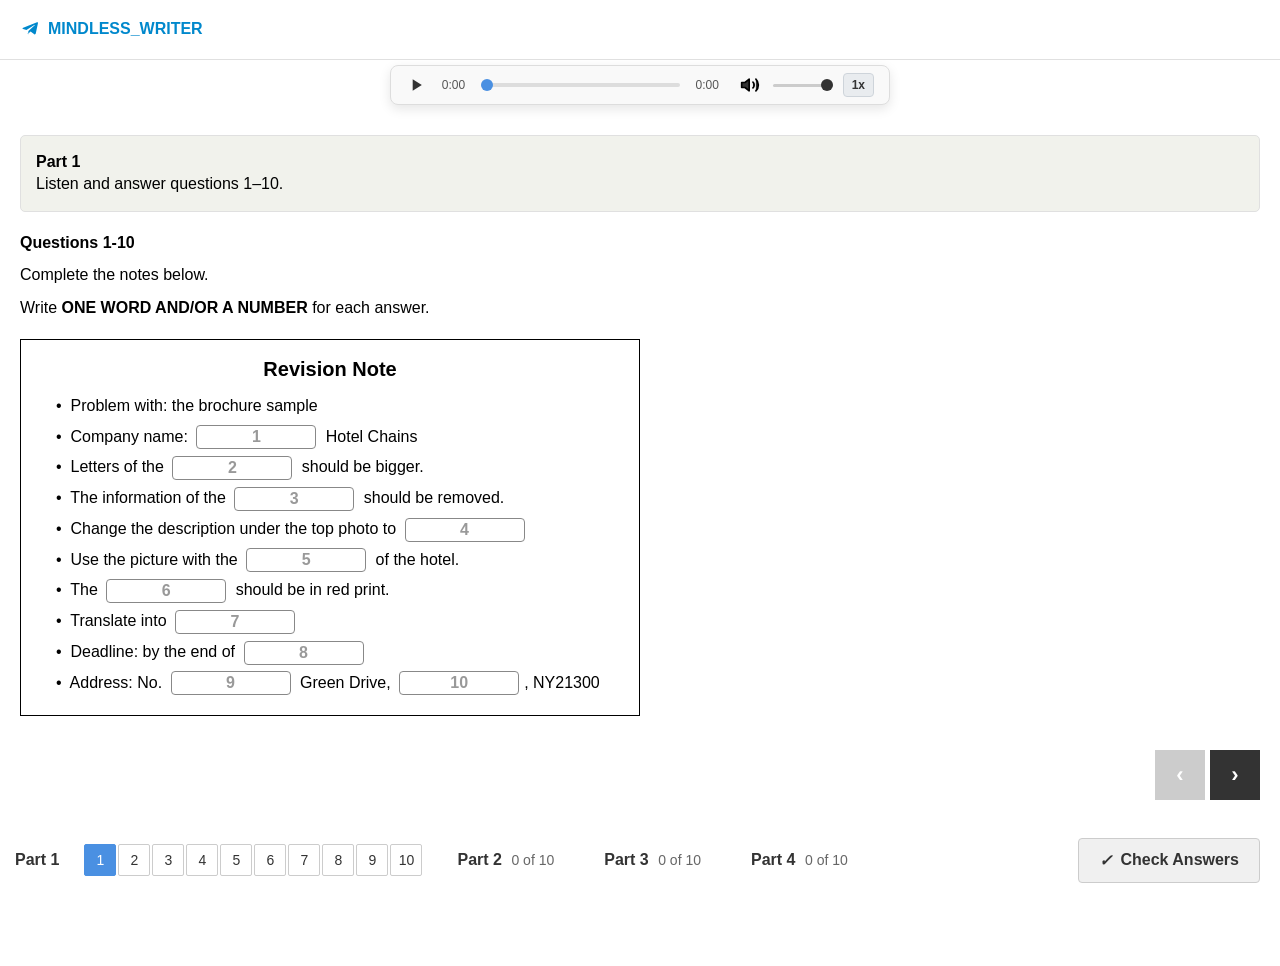
<file: listening.html>
<!DOCTYPE html>
<html lang="en">
<head>
  <meta charset="UTF-8">
  <meta name="viewport" content="width=device-width, initial-scale=1.0">
  <title>Listening Practice | IELTS Prep Online</title><!DOCTYPE html>
<html lang="en">
<head>
    <meta charset="UTF-8">
    <meta name="viewport" content="width=device-width, initial-scale=1.0">
    <title>IELTS CDI Listening Practice</title>
    <style>
        * {
            margin: 0;
            padding: 0;
            box-sizing: border-box;
        }

        body {
            font-family: Arial, sans-serif;
            background-color: #ffffff;
            line-height: 1.4;
            font-size: 16px;
            padding-bottom: 90px; /* nav-row height (80px) + some extra spacing */
        }

        .header {
            background-color: #ffffff;
            padding: 12px 20px;
            border-bottom: 1px solid #e0e0e0;
            display: flex;
            justify-content: space-between;
            align-items: center;
            position: fixed;
            top: 0;
            left: 0;
            right: 0;
            z-index: 100;
            height: 60px;
        }

        .ielts-logo {
            display: none;
        }

        .test-info {
            display: flex;
            align-items: center;
            gap: 30px;
            font-size: 14px;
            color: #333;
        }

        .audio-indicator {
            display: flex;
            align-items: center;
            gap: 8px;
            font-size: 16px;
        }

        .audio-icon {
            width: 16px;
            height: 16px;
            background: url('data:image/svg+xml,<svg xmlns="http://www.w3.org/2000/svg" viewBox="0 0 24 24" fill="none" stroke="currentColor" stroke-width="2"><polygon points="11 5 6 9 2 9 2 15 6 15 11 19 11 5"></polygon></svg>') no-repeat center;
        }

        .header-icons {
            display: flex;
            gap: 10px;
            align-items: center;
        }

        .telegram-link {
            color: #0088cc;
            text-decoration: none;
            font-weight: 600;
            font-size: 16px;
            display: flex;
            align-items: center;
            gap: 8px;
        }

        .telegram-link:hover {
            text-decoration: underline;
        }

        .telegram-link::before {
            content: '';
            display: inline-block;
            width: 20px;
            height: 20px;
            background-color: currentColor;
            -webkit-mask-image: url('data:image/svg+xml,<svg xmlns="http://www.w3.org/2000/svg" viewBox="0 0 24 24"><path d="M9.78 18.65l.28-4.23l7.68-6.92c.34-.31-.07-.46-.52-.19L7.74 13.3L3.64 12c-.88-.25-.89-1.37.2-1.64l16.56-6.4c.75-.29 1.4.22 1.2.94l-2.67 12.61c-.22.95-1.13 1.18-1.78.73l-4.5-3.32l-2.23 2.15c-.47.44-1.29.21-1.48-.37z"/></svg>');
            mask-image: url('data:image/svg+xml,<svg xmlns="http://www.w3.org/2000/svg" viewBox="0 0 24 24"><path d="M9.78 18.65l.28-4.23l7.68-6.92c.34-.31-.07-.46-.52-.19L7.74 13.3L3.64 12c-.88-.25-.89-1.37.2-1.64l16.56-6.4c.75-.29 1.4.22 1.2.94l-2.67 12.61c-.22.95-1.13 1.18-1.78.73l-4.5-3.32l-2.23 2.15c-.47.44-1.29.21-1.48-.37z"/></svg>');
            background-size: contain;
            background-repeat: no-repeat;
        }

        #volume-slider {
            -webkit-appearance: none;
            width: 80px;
            height: 4px;
            background: #ddd;
            outline: none;
            border-radius: 2px;
            cursor: pointer;
        }

        #volume-slider::-webkit-slider-thumb {
            -webkit-appearance: none;
            appearance: none;
            width: 14px;
            height: 14px;
            border-radius: 50%;
            background: #333;
            cursor: pointer;
        }

        #volume-slider::-moz-range-thumb {
            width: 14px;
            height: 14px;
            border-radius: 50%;
            background: #333;
            cursor: pointer;
            border: none;
        }

        .icon {
            width: 20px;
            height: 20px;
            cursor: pointer;
            opacity: 0.7;
            color: #333;
            display: flex;
            align-items: center;
            justify-content: center;
        }
        
        .icon:hover {
            opacity: 1;
        }
        
        #play-pause-btn {
            background: none;
            border: none;
            padding: 0;
        }

        .main-container {
            margin-top: 60px;
            display: flex;
            background: #ffffff;
            padding-bottom: 100px; /* Space for bottom nav */
        }

        .main-container.results-mode {
            display: flex;
            flex-direction: row;
        }

        /* Left Panel */
        .left-panel {
            width: 100%;
            padding: 20px;
            transition: width 0.4s ease;
        }

        .main-container.results-mode .left-panel {
            width: 50%;
            overflow-y: auto;
            height: calc(100vh - 195px);
        }

        /* Right Panel */
        .right-panel {
            display: none;
            width: 50%;
            padding: 20px;
            position: relative;
            border-left: 1px solid #e0e0e0;
            overflow-y: auto;
            height: calc(100vh - 195px);
        }

        #transcription-container h2 {
            font-size: 18px;
            font-weight: bold;
            margin-bottom: 10px;
        }

        #transcription-text {
            white-space: pre-wrap;
            font-family: inherit;
            font-size: 15px;
            line-height: 1.7;
        }
        
        .transcription-instruction {
            display: block;
            margin: 1em 0;
            font-style: italic;
            color: #444;
        }

        .main-container.results-mode .right-panel {
            display: block;
            width: 50%;
            border-left: 1px solid #e0e0e0;
            border-top: none;
            height: calc(100vh - 195px);
            overflow-y: auto;
        }

        .help-button {
            background: #4a90e2;
            color: white;
            border: none;
            padding: 6px 12px;
            border-radius: 4px;
            font-size: 14px;
            cursor: pointer;
            display: inline-flex;
            align-items: center;
            gap: 5px;
            margin-bottom: 20px;
        }

        .correct-answer-text {
            color: #28a745;
            font-weight: bold;
            margin-left: 10px;
        }

        .help-button:hover {
            background: #357abd;
        }

        .section-title {
            font-weight: bold;
            margin-bottom: 15px;
            font-size: 18px;
        }

        .people-section {
            margin-bottom: 30px;
        }

        .people-table {
            width: 100%;
            border-collapse: collapse;
            border: 1px solid #ccc;
        }

        .people-table th {
            text-align: left;
            padding: 10px;
            font-weight: bold;
            border: 1px solid #ddd;
        }

        .people-table td {
            padding: 8px 10px;
            border: 1px solid #ddd;
        }

        .person-name {
            font-size: 16px;
        }

        .question-number {
            background: white;
            border: 1px solid #4a90e2;
            padding: 4px 8px;
            border-radius: 3px;
            font-weight: bold;
            font-size: 14px;
            color: #4a90e2;
            min-width: 30px;
            text-align: center;
        }

        .assigned-responsibility {
            background: #f0f0f0;
            padding: 4px 8px;
            border-radius: 3px;
            font-size: 14px;
            border: 1px solid #ddd;
        }

        .responsibilities-section {
            margin-bottom: 30px;
        }

        .responsibility-grid {
            display: grid;
            grid-template-columns: repeat(3, 1fr);
            gap: 8px;
            margin-bottom: 20px;
        }

        .responsibility-item {
            background: #f8f9fa;
            border: 1px solid #ddd;
            padding: 8px 12px;
            border-radius: 4px;
            cursor: move;
            font-size: 16px;
            text-align: center;
            transition: all 0.2s;
        }

        .responsibility-item:hover {
            background: #e9ecef;
            transform: translateY(-1px);
        }

        .responsibility-item.dragging {
            opacity: 0.5;
            transform: rotate(2deg);
        }

        .questions-section {
            margin-bottom: 20px;
        }

        .question-title {
            font-weight: bold;
            margin-bottom: 10px;
            font-size: 16px;
        }

        .instruction {
            margin-bottom: 20px;
            font-size: 16px;
            color: #666;
        }

        .centered-title {
            text-align: center;
            font-size: 20px;
            font-weight: bold;
            margin-bottom: 15px;
        }

        /* Map Styles */
        .map-container {
            position: relative;
            margin: 20px auto;
            width: 100%;
            max-width: 600px;
            display: block;
        }
        .map-container img {
            width: 100%;
            display: block;
        }
        .map-drop-zone {
            position: absolute;
            width: 13%;
            height: 15%;
            border: 2px dashed #999;
            background-color: rgba(255, 255, 255, 0.5);
            display: flex;
            align-items: center;
            justify-content: center;
            font-weight: bold;
            color: #555;
            border-radius: 4px;
            padding: 2px;
        }
        .map-drop-zone:hover {
            background-color: rgba(230, 244, 255, 0.7);
            border-color: #4a90e2;
        }
        .map-drop-zone .drag-item {
            font-size: 16px;
            width: 100%;
            height: 100%;
            display: flex;
            align-items: center;
            justify-content: center;
            padding: 2px;
        }
        .map-options-list {
            display: flex;
            flex-wrap: wrap;
            gap: 10px;
            justify-content: center;
            margin-top: 20px;
            padding: 10px;
            border: 1px solid #ddd;
            border-radius: 5px;
            background-color: #f9f9f9;
        }
        .map-options-list .drag-item {
            width: calc(25% - 10px);
            text-align: center;
        }

        /* Navigation Arrows */
        .nav-arrows {
            position: fixed;
            bottom: 100px;
            right: 20px;
            display: flex;
            gap: 5px;
            z-index: 101;
        }

        .nav-arrow {
            width: 50px;
            height: 50px;
            background: #333;
            color: white;
            border: none;
            cursor: pointer;
            display: flex;
            align-items: center;
            justify-content: center;
            font-size: 22px;
            font-weight: bold;
        }

        .nav-arrow:hover {
            background: #555;
        }

        .nav-arrow:disabled {
            background: #ccc;
            cursor: not-allowed;
        }

        /* Bottom Navigation - Exact Match */
        .nav-row {
            position: fixed;
            bottom: 0;
            left: 0;
            right: 0;
            background: #ffffff;
        
            padding: 0;
            display: flex;
            align-items: center;
            height: 80px;
            z-index: 100;

            /* Allow horizontal scrolling on smaller screens */
            overflow-x: auto;
            overflow-y: hidden;
            white-space: nowrap;
            -webkit-overflow-scrolling: touch;
        }

        .footer__questionWrapper___1tZ46 {
            display: flex;
            align-items: center;
            margin-right: 20px;
            flex-shrink: 0;
        }


        .footer__questionNo___3WNct {
            background: none;
            border: none;
            padding: 10px 15px;
            font-size: 16px;
            font-weight: 600;
            color: #333;
            cursor: pointer;
            display: flex;
            align-items: center;
            gap: 5px;
            transition: background-color 0.2s;
        }

        .footer__questionNo___3WNct:hover {
            background-color: #f8f9fa;
        }

        .section-prefix {
            font-size: 16px;
        }

        .sectionNr {
            font-size: 16px;
            font-weight: bold;
        }

        .attemptedCount {
            font-size: 14px;
            color: #666;
            margin-left: 5px;
            font-weight: 400; /* Normal weight */
        }

        @media (max-width: 1024px) {
            .attemptedCount {
                display: none;
            }
        }

        .footer__questionWrapper___1tZ46.selected .attemptedCount {
            display: none;
        }

        .footer__subquestionWrapper___9GgoP {
            display: none;
            gap: 2px;
            margin-left: 10px;
        }

        .footer__questionWrapper___1tZ46.selected .footer__subquestionWrapper___9GgoP {
            display: flex;
        }

        .subQuestion {
            width: 32px;
            height: 32px;
            border: 1px solid #ccc;
            background: white;
            color: #333;
            font-size: 14px;
            font-weight: 500;
            cursor: pointer;
            display: flex;
            align-items: center;
            justify-content: center;
            transition: all 0.2s;
            border-radius: 2px;
        }

        .subQuestion.answered {
            background-color: #e9ecef;
            border-color: #ddd;
        }
        .subQuestion.correct {
            background-color: #28a745;
            color: white;
            border-color: #28a745;
        }
        .subQuestion.incorrect {
            background-color: #dc3545;
            color: white;
            border-color: #dc3545;
        }

        .subQuestion:hover {
            background-color: #f0f0f0;
            border-color: #999;
        }

        .subQuestion.active {
            background-color: #4a90e2;
            color: white;
            border-color: #4a90e2;
        }

        .subQuestion.completed {
            background-color: #28a745;
            color: white;
            border-color: #28a745;
        }

        .sr-only {
            position: absolute;
            width: 1px;
            height: 1px;
            padding: 0;
            margin: -1px;
            overflow: hidden;
            clip: rect(0, 0, 0, 0);
            white-space: nowrap;
            border: 0;
        }

        .footer__deliverButton___3FM07 {
            margin-left: auto;
            margin-right: 20px;
            background-color: #f0f0f0;
            color: #333;
            border: 1px solid #ccc;
            padding: 12px 20px;
            border-radius: 4px;
            font-size: 16px;
            font-weight: 600;
            cursor: pointer;
            display: flex;
            align-items: center;
            gap: 8px;
            transition: background-color 0.2s, border-color 0.2s;
            min-width: 170px;
            justify-content: center;
        }

        .footer__deliverButton___3FM07:hover {
            background-color: #e0e0e0;
            border-color: #bbb;
        }

        .footer__deliverButton___3FM07:disabled {
            background: #e9ecef;
            color: #6c757d;
            cursor: not-allowed;
            border-color: #ddd;
        }

        .fa-check::before {
            content: "✓";
        }

        .hidden {
            display: none;
        }

        /* Context Menu */
        .context-menu {
            position: absolute;
            background: white;
            border: 1px solid #ccc;
            border-radius: 6px;
            box-shadow: 0 4px 12px rgba(0,0,0,0.15);
            z-index: 1000;
            display: none;
            min-width: 140px;
        }

        .context-menu-item {
            padding: 12px 16px;
            cursor: pointer;
            font-size: 16px;
            border-bottom: 1px solid #f0f0f0;
            transition: background-color 0.2s;
            display: flex;
            align-items: center;
            gap: 8px;
        }

        .context-menu-item:hover {
            background-color: #f8f9fa;
        }

        .context-menu-item:last-child {
            border-bottom: none;
        }

        .highlight {
            background-color: #ffff00;
        }

        .comment-highlight {
            background-color: #90EE90;
            position: relative;
            cursor: help;
        }

        .comment-tooltip {
            position: absolute;
            bottom: 100%;
            left: 50%;
            transform: translateX(-50%);
            background: #333;
            color: white;
            padding: 8px 12px;
            border-radius: 4px;
            font-size: 14px;
            white-space: nowrap;
            z-index: 1000;
            opacity: 0;
            pointer-events: none;
            transition: opacity 0.3s;
        }

        .comment-highlight:hover .comment-tooltip {
            opacity: 1;
        }

        .question {
            margin-bottom: 40px;
        }
        .question p {
            margin-bottom: 10px;
        }
        .question ul, .question .people-table {
            margin-top: 0;
        }
        .question-prompt {
            margin-bottom: 20px;
        }
        .question ul {
            list-style: none;
            padding-left: 0;
        }
        .question ul li {
            margin-bottom: 5px;
        }
        .answer-input {
            border: 1px solid #888;
            border-radius: 4px;
            background-color: #fff;
            padding: 4px 8px;
            font-size: 16px;
            text-align: center;
            margin-right: 4px;
            margin-left: 4px;
            width: 140px;
            max-width: 160px;
            min-width: 120px;
            word-break: break-word;
            overflow-wrap: break-word;
            white-space: normal;
            height: 24px;
            min-height: 24px;
            line-height: 1.2;
            vertical-align: middle;
        }
        .answer-input::placeholder {
            color: #999;
            font-weight: bold;
            text-align: center;
        }
        .answer-input.correct {
            border-color: #28a745;
            background-color: #e9f7ef;
        }
        .answer-input.incorrect {
            border-color: #dc3545;
            background-color: #f8d7da;
            color: #721c24;
        }
        .answer-input {
    z-index: 10;
    position: relative;
    pointer-events: auto;
}
        .drag-drop-container {
            display: flex;
            gap: 30px;
            margin-top: 20px;
            align-items: flex-start;
        }
        .recommendations-box {
            display: flex;
            flex-direction: column;
            gap: 8px;
            padding: 10px;
            border: 1px solid #ccc;
            border-radius: 5px;
            background-color: #f9f9f9;
            min-height: 200px;
        }
        .drag-item {
            background: white;
            border: 1px solid #ddd;
            padding: 6px 8px;
            border-radius: 4px;
            cursor: move;
            font-size: 16px;
            transition: all 0.2s;
            user-select: none;
            word-break: break-word;
            overflow-wrap: break-word;
            text-align: center;
            line-height: 1.2;
            max-width: 100%;
            box-sizing: border-box;
        }
        .drag-item:hover {
            background: #e9ecef;
        }
        .drag-item.dragging {
            opacity: 0.5;
            transform: rotate(2deg);
        }
        .drop-zone {
            border: 1px dashed #ccc;
            border-radius: 4px;
            min-height: 40px;
            height: auto;
            max-width: 120px;
            min-width: 100px;
            transition: background-color 0.2s, border-color 0.2s;
            padding: 5px;
            display: flex;
            align-items: center;
            justify-content: center;
            flex-wrap: wrap;
            word-break: break-word;
            overflow-wrap: break-word;
            text-align: center;
            line-height: 1.2;
        }
        .drop-zone.drag-over {
            background-color: #e6f4ff;
            border-color: #4a90e2;
        }
        .drop-zone.correct {
            background-color: #e9f7ef;
            border-color: #28a745;
            border-style: solid;
        }
        .drop-zone.incorrect {
            background-color: #f8d7da;
            border-color: #dc3545;
            border-style: solid;
        }
        .drop-zone .drag-item {
            cursor: default;
        }
        .drag-item.selected {
            border-color: #4a90e2;
            box-shadow: 0 0 0 1px #4a90e2;
        }
        .questions-container {
            width: 50%;
        }
        audio {
            width: 100%;
            margin-bottom: 20px;
        }
        .part-header {
            background-color: #f1f2ec;
            padding: 15px;
            border-radius: 5px;
            margin-bottom: 20px;
            border: 1px solid #e0e0e0;
        }
        .part-header p {
            margin: 0;
        }

        .question li.correct {
            color: #155724;
            font-weight: bold;
        }
        .question li.incorrect {
            color: #721c24;
        }
        .question li.correct::before {
            content: '✔ ';
            color: #28a745;
        }
        .question li.incorrect::before {
            content: '✖ ';
            color: #dc3545;
        }

        .example-box {
            border: 1px solid #ddd;
            background-color: #f9f9f9;
            padding: 15px;
            border-radius: 5px;
            margin: 20px 0;
        }

        .timer-container {
            display: none; /* Timer hidden */
            color: #333;
            font-size: 16px;
            font-weight: 500;
        }
        .timer-container .timer-tooltip {
            display: none;
        }

        .audio-modal-overlay {
            position: fixed;
            top: 0;
            left: 0;
            width: 100%;
            height: 100%;
            background-color: rgba(40, 40, 40, 0.9);
            z-index: 2000;
            display: flex;
            justify-content: center;
            align-items: center;
            color: white;
            text-align: center;
        }
        .audio-modal-content {
            display: flex;
            flex-direction: column;
            align-items: center;
            gap: 20px;
            max-width: 500px;
            padding: 20px;
        }
        .audio-modal-content p {
            font-size: 16px;
            line-height: 1.5;
            color: #eee;
        }
        .audio-modal-icon {
            margin-bottom: 20px;
        }
        .modal-play-btn {
            background-color: #000;
            color: white;
            border: 1px solid white;
            padding: 12px 24px;
            border-radius: 6px;
            font-size: 18px;
            font-weight: 600;
            cursor: pointer;
            display: flex;
            align-items: center;
            gap: 8px;
            transition: background-color 0.2s;
        }
        .modal-play-btn:hover {
            background-color: #333;
        }
        #goto-widget {
            display: flex;
            align-items: center;
            gap: 5px;
        }
        #goto-input {
            width: 80px;
            padding: 4px 8px;
            border: 1px solid #ccc;
            border-radius: 4px;
        }
        #goto-btn {
            padding: 4px 10px;
            border: 1px solid #ccc;
            background-color: #f0f0f0;
            border-radius: 4px;
            cursor: pointer;
        }

        @keyframes flash {
            0% { background-color: #e6f4ff; }
            100% { background-color: transparent; }
        }

        .question.flash {
            animation: flash 1s ease-out;
        }

        .modal-overlay {
            position: fixed;
            top: 0;
            left: 0;
            width: 100%;
            height: 100%;
            background-color: rgba(0,0,0,0.6);
            z-index: 2000;
            display: flex;
            justify-content: center;
            align-items: center;
            padding: 20px;
        }
        .modal-content {
            background: white;
            padding: 25px;
            border-radius: 8px;
            width: 100%;
            max-width: 800px;
            max-height: 90vh;
            overflow-y: auto;
            box-shadow: 0 5px 15px rgba(0,0,0,0.3);
        }
        .modal-header {
            display: flex;
            justify-content: space-between;
            align-items: center;
            border-bottom: 1px solid #ddd;
            padding-bottom: 15px;
            margin-bottom: 20px;
        }
        .modal-header h2 {
            font-size: 24px;
            color: #333;
        }
        .modal-close-btn {
            background: none;
            border: none;
            font-size: 28px;
            cursor: pointer;
            color: #888;
            line-height: 1;
        }
        .modal-close-btn:hover {
            color: #333;
        }
        #score-summary {
            font-size: 18px;
            font-weight: bold;
            margin-bottom: 20px;
        }
        #result-details table {
            width: 100%;
            border-collapse: collapse;
            font-size: 14px;
        }
        #result-details th, #result-details td {
            border: 1px solid #ddd;
            padding: 10px;
            text-align: left;
            vertical-align: middle;
        }
        #result-details th {
            background-color: #f8f9fa;
            font-weight: 600;
        }
        #result-details td:nth-child(1) {
            font-weight: bold;
            text-align: center;
        }
        .result-correct {
            color: #28a745;
            font-weight: bold;
        }
        .result-incorrect {
            color: #dc3545;
            font-weight: bold;
        }

        .context-menu-icon {
            width: 16px;
            height: 16px;
            display: inline-block;
            vertical-align: middle;
            margin-right: 8px;
        }

        .matching-container {
            display: flex;
            justify-content: space-between;
            gap: 40px;
            margin-top: 20px;
            align-items: flex-start;
        }
        .matching-table {
            flex: 4;
            border-collapse: collapse;
        }
        .matching-table th, .matching-table td {
            border: 1px solid #ddd;
            padding: 6px 12px;
            text-align: left;
            vertical-align: middle;
        }
        .matching-table th {
            background-color: #f8f9fa;
            font-weight: 600;
        }
        .matching-table .drop-zone {
            min-height: 35px;
            height: 35px;
            width: 100%;
            max-width: none;
            min-width: 300px;
            padding: 8px 12px;
            display: flex;
            align-items: center;
            justify-content: flex-start;
            flex-wrap: nowrap;
            background-color: #fff;
            border: 1px dashed #ccc;
            border-radius: 4px;
            word-break: break-word;
            overflow-wrap: break-word;
            text-align: left;
            line-height: 1.2;
        }
        .matching-table .drop-zone .drag-item {
            width: auto;
            max-width: none;
            text-align: left;
            padding: 6px 8px;
            font-size: 16px;
            line-height: 1.2;
            word-break: break-word;
            overflow-wrap: break-word;
            box-sizing: border-box;
            background: white;
            border: 1px solid #ddd;
            border-radius: 4px;
            margin: 2px;
        }
        .matching-options-list {
            display: flex;
            flex-direction: column;
            gap: 10px;
            flex: 1;
            background-color: transparent;
            padding: 0;
            border: none;
            min-height: 250px;
            min-width: 280px; /* ensure enough width for long option text to stay on one line */
        }
        .matching-options-list .drag-item {
            width: 100%;
        }
        .matching-question-item .drop-zone .placeholder {
            color: #999;
            font-weight: bold;
        }

        .option strong,
        .question ul li label strong {
            display: none;
        }

        /* Mobile selection toolbar */
        .mobile-selection-menu {
            position: absolute;
            background: #333;
            color: #fff;
            padding: 6px 10px;
            border-radius: 6px;
            display: flex;
            gap: 8px;
            z-index: 3000;
            box-shadow: 0 2px 6px rgba(0,0,0,0.25);
        }
        .mobile-selection-menu button {
            background: transparent;
            border: 1px solid #fff;
            color: #fff;
            padding: 4px 8px;
            border-radius: 4px;
            font-size: 14px;
        }
        .mobile-selection-menu.hidden {
            display: none;
        }

        /* === MCQ table styling for Questions 11-15 === */
        .mcq-table {
            width: 100%;
            border-collapse: collapse;
        }
        .mcq-table th,
        .mcq-table td {
            border: 1px solid #ddd;
            padding: 8px 12px;
            vertical-align: middle;
            text-align: center;
        }
        .mcq-table th {
            background-color: #1e6de6; /* vibrant blue header like screenshot */
            color: #ffffff;
            font-weight: 600;
            text-align: center;
        }
        .mcq-table th:first-child {
            text-align: left;
        }
        .mcq-table tbody td:first-child {
            font-weight: 500;
            text-align: left;
        }
        .mcq-table tr:nth-child(even) td {
            background-color: #f8faff; /* subtle alternating row colour */
        }
        .mcq-table input[type="radio"] {
            transform: scale(1.1);
            cursor: pointer;
        }
        /* list of options (A, B, C) shown above the table */
        .mcq-options {
            list-style: none;
            padding-left: 0;
            margin: 10px 0;
        }
        .mcq-options li {
            margin-bottom: 4px;
            font-size: 16px;
        }

        /* Compact single-choice list */
        .single-choice-container { margin: 10px 0; display: flex; flex-direction: column; gap: 18px; }
        .single-choice label { display: block; margin-left: 20px; margin-top: 4px; font-size: 16px; }

        .aligned-form .question-row {
            display: flex;
            align-items: center;
            margin-bottom: 8px;
        }
        .aligned-form .question-label {
            width: 230px;
            padding-right: 10px;
        }

        /* Responsive adjustments for tablets */
        @media (max-width: 1024px) {
            .main-container {
                flex-direction: column;
            }
            .right-panel, .main-container.results-mode .right-panel {
                display: none;
            }
            .left-panel, .main-container.results-mode .left-panel {
                width: 100%;
                padding: 20px 10px;
                height: auto; /* Reset height for mobile */
            }
            .questions-container {
                width: 100%;
            }
        }

        .single-choice label.correct {
            color: #155724;
            font-weight: bold;
        }
        .single-choice label.correct::before {
            content: '✔ ';
            color: #28a745;
        }
        .single-choice label.incorrect {
            color: #721c24;
            text-decoration: line-through;
        }
        .single-choice label.incorrect::before {
            content: '✖ ';
            color: #dc3545;
        }
        .mcq-table tbody tr.correct {
            background-color: #d4edda !important;
            color: #155724;
            font-weight: bold;
        }
        .mcq-table tbody tr.incorrect {
            background-color: #f8d7da !important;
            text-decoration: line-through;
        }
        .mcq-table tbody tr.incorrect td {
            color: #721c24;
        }

        /* New Audio Player Styles */
        .audio-player-container {
            position: fixed;
            top: 65px;
            left: 50%;
            transform: translateX(-50%);
            width: 500px;
            max-width: 90%;
            height: 40px;
            background: #f9f9f9;
            border: 1px solid #ddd;
            border-radius: 8px;
            display: flex;
            align-items: center;
            padding: 0 15px;
            z-index: 99;
            gap: 10px;
            box-shadow: 0 4px 12px rgba(0,0,0,0.1);
        }
        .main-container {
            margin-top: 115px;
        }
        .player-btn {
            background: none;
            border: none;
            cursor: pointer;
            padding: 5px;
            display: flex;
            align-items: center;
            justify-content: center;
        }
        .player-btn svg {
            width: 20px;
            height: 20px;
            fill: #333;
        }
        .progress-container {
            flex-grow: 1;
            display: flex;
            align-items: center;
            gap: 10px;
        }
        #progress-bar {
            flex-grow: 1;
            -webkit-appearance: none;
            appearance: none;
            height: 4px;
            background: #ddd;
            outline: none;
            border-radius: 3px;
            cursor: pointer;
        }
        #progress-bar::-webkit-slider-thumb {
            -webkit-appearance: none;
            appearance: none;
            width: 12px;
            height: 12px;
            border-radius: 50%;
            background: #4a90e2;
            cursor: pointer;
        }
        #progress-bar::-moz-range-thumb {
            width: 12px;
            height: 12px;
            border-radius: 50%;
            background: #4a90e2;
            cursor: pointer;
            border: none;
        }
        #current-time, #total-duration {
            font-size: 12px;
            color: #555;
            min-width: 35px;
            text-align: center;
        }
        .controls-container {
            display: flex;
            align-items: center;
            gap: 10px;
        }
        .volume-container {
            display: flex;
            align-items: center;
            position: relative;
        }
        #new-volume-slider {
            -webkit-appearance: none;
            appearance: none;
            width: 60px;
            height: 3px;
            background: #ccc;
            outline: none;
            border-radius: 2px;
            cursor: pointer;
            margin-left: 8px;
            display: block; 
        }
    
        #new-volume-slider::-webkit-slider-thumb {
            -webkit-appearance: none;
            appearance: none;
            width: 12px;
            height: 12px;
            border-radius: 50%;
            background: #333;
        }
        #new-volume-slider::-moz-range-thumb {
            width: 12px;
            height: 12px;
            border-radius: 50%;
            background: #333;
            border: none;
        }
        .speed-container {
            position: relative;
        }
        #speed-btn {
            font-size: 12px;
            font-weight: 600;
            color: #333;
            background-color: #e9ecef;
            border: 1px solid #ced4da;
            border-radius: 4px;
            padding: 4px 8px;
        }
        #speed-options {
            position: absolute;
            top: calc(100% + 5px); /* Position below the button with a small gap */
            right: 0;
            background: white;
            border: 1px solid #ccc;
            border-radius: 4px;
            box-shadow: 0 2px 8px rgba(0,0,0,0.1);
            z-index: 100;
        }
        #speed-options div {
            padding: 8px 15px;
            cursor: pointer;
        }
        #speed-options div:hover {
            background-color: #f0f0f0;
        }

        /* Flowchart styles */
        .flowchart-container {
            border: 1px solid #ccc;
            padding: 0 20px;
        }
        .flowchart-step {
            text-align: center;
            margin: 0;
            padding: 20px 0;
            border-top: 1px solid #ddd;
        }
        .flowchart-step:first-child {
            border-top: none;
            padding-top: 20px;
            margin-top: 0;
        }
        .flowchart-arrow {
            text-align: center;
            margin: 0;
            padding: 15px 0;
            font-size: 20px;
            color: #555;
            border-top: 1px solid #ddd;
        }
        .flowchart-split {
            display: flex;
            justify-content: space-between;
            align-items: stretch;
            gap: 20px;
            border-top: 1px solid #ddd;
        }
        .flowchart-split-col {
            width: 48%;
            text-align: center;
            display: flex;
            flex-direction: column;
            justify-content: center;
        }
        .flowchart-split .flowchart-step {
            border-top: none;
            padding-top: 0;
            margin-top: 0;
            flex-grow: 1;
            display: flex;
            align-items: center;
            justify-content: center;
            padding: 20px 0;
        }
        .flowchart-split .flowchart-arrow {
            border-top: none;
            padding: 15px 0;
        }


        /* Responsive adjustments for tablets */
        @media (max-width: 1024px) {
            .main-container {
                flex-direction: column;
            }
            .right-panel, .main-container.results-mode .right-panel {
                display: none;
            }
            .left-panel, .main-container.results-mode .left-panel {
                width: 100%;
                padding: 20px 10px;
                height: auto; /* Reset height for mobile */
            }
            .questions-container {
                width: 100%;
            }
            
            /* Adjust input boxes for tablets */
            .answer-input {
                width: 90px;
                max-width: 110px;
                font-size: 15px;
            }
            
            .drop-zone {
                max-width: 200px;
                min-width: 150px;
            }
            
            .matching-table .drop-zone {
                max-width: 200px;
                min-width: 150px;
            }
        }
        
        /* Responsive adjustments for mobile phones */
        @media (max-width: 768px) {
            .answer-input {
                width: 80px;
                max-width: 100px;
                font-size: 14px;
                padding: 2px 4px;
            }
            
            .drop-zone {
                max-width: 180px;
                min-width: 120px;
                font-size: 14px;
            }
            
            .matching-table .drop-zone {
                max-width: 180px;
                min-width: 120px;
            }
            
            .drag-item {
                font-size: 16px;
                padding: 4px 6px;
            }
            
            .matching-table .drop-zone .drag-item {
                font-size: 16px;
            }
            
            /* Ensure drag-drop containers are more mobile-friendly */
            .drag-drop-container {
                flex-direction: column;
                gap: 15px;
            }
            
            .matching-container {
                flex-direction: column;
                gap: 20px;
            }
        }
        
        /* Extra small screens */
        @media (max-width: 480px) {
            .answer-input {
                width: 70px;
                max-width: 90px;
                font-size: 13px;
            }
            
            .drop-zone {
                max-width: 90px;
                min-width: 70px;
            }
            
            .matching-table .drop-zone {
                max-width: 90px;
                min-width: 70px;
            }
        }
    </style>
</head>
<body>
    <div class="header">
        <div class="timer-container">
            <span class="timer-display">60:00</span>
        </div>
        <a href="https://t.me/mindless_writer" target="_blank" class="telegram-link">
            MINDLESS_WRITER
        </a>
        <div class="header-icons">
        
        </div>
    </div>

    <div class="audio-player-container">
        <button id="play-pause-btn" class="player-btn">
            <svg xmlns="http://www.w3.org/2000/svg" viewBox="0 0 24 24"><path d="M8 5v14l11-7z"/></svg>
        </button>
        <div class="progress-container">
            <span id="current-time">0:00</span>
            <input type="range" id="progress-bar" value="0" step="1" style="width: 100%;">
            <span id="total-duration">0:00</span>
        </div>
        <div class="controls-container">
            <div class="volume-container">
                <button id="volume-btn" class="player-btn">
                    <svg xmlns="http://www.w3.org/2000/svg" width="20" height="20" viewBox="0 0 24 24" fill="none" stroke="currentColor" stroke-width="2" stroke-linecap="round" stroke-linejoin="round"><polygon points="11 5 6 9 2 9 2 15 6 15 11 19 11 5"></polygon><path d="M19.07 4.93a10 10 0 0 1 0 14.14M15.54 8.46a5 5 0 0 1 0 7.07"></path></svg>
                </button>
                <input type="range" id="new-volume-slider" min="0" max="1" step="0.01" value="1">
            </div>
            <div class="speed-container">
                <button id="speed-btn" class="player-btn">1x</button>
                <div id="speed-options" class="hidden">
                    <div data-speed="0.5">0.5x</div>
                    <div data-speed="0.75">0.75x</div>
                    <div data-speed="1">1x</div>
                    <div data-speed="1.25">1.25x</div>
                    <div data-speed="1.5">1.5x</div>
                    <div data-speed="2">2x</div>
                </div>
            </div>
        </div>
    </div>

    <div class="main-container">
        <!-- Left Panel -->
        <div class="left-panel">
            
            <div id="part-1" class="question-part">
                <div class="part-header">
                    <p><strong>Part 1</strong></p>
                    <p>Listen and answer questions 1–10.</p>
                </div>
                <div class="questions-container">
                    <div class="question">
                        <div class="question-prompt">
                            <p><strong>Questions 1-10</strong></p>
                            <p>Complete the notes below.</p>
                            <p>Write <strong>ONE WORD AND/OR A NUMBER</strong> for each answer.</p>
                        </div>
                        <div style="border: 1px solid #000000; padding: 15px;"> <p class="centered-title">Revision Note</p>
                            <div style="font-family: Arial, sans-serif; line-height: 1.6;">
                                
                                <ul style="list-style-type: none; padding-left: 20px;">
                                    <li>&bull;&nbsp;&nbsp;Problem with: the brochure sample</li>
                                    <li>&bull;&nbsp;&nbsp;Company name: <input type="text" id="q1" class="answer-input" placeholder="1" style="width: 120px; margin-right: 5px;"> Hotel Chains</li>
                                    <li>&bull;&nbsp;&nbsp;Letters of the <input type="text" id="q2" class="answer-input" placeholder="2" style="width: 120px; margin-right: 5px;"> should be bigger.</li>
                                    <li>&bull;&nbsp;&nbsp;The information of the <input type="text" id="q3" class="answer-input" placeholder="3" style="width: 120px; margin-right: 5px;"> should be removed.</li>
                                    <li>&bull;&nbsp;&nbsp;Change the description under the top photo to <input type="text" id="q4" class="answer-input" placeholder="4" style="width: 120px; margin-right: 5px;"></li>
                                    <li>&bull;&nbsp;&nbsp;Use the picture with the <input type="text" id="q5" class="answer-input" placeholder="5" style="width: 120px; margin-right: 5px;"> of the hotel.</li>
                                    <li>&bull;&nbsp;&nbsp;The <input type="text" id="q6" class="answer-input" placeholder="6" style="width: 120px; margin-right: 5px;"> should be in red print.</li>
                                    <li>&bull;&nbsp;&nbsp;Translate into <input type="text" id="q7" class="answer-input" placeholder="7" style="width: 120px; margin-right: 5px;"></li>
                                    <li>&bull;&nbsp;&nbsp;Deadline: by the end of <input type="text" id="q8" class="answer-input" placeholder="8" style="width: 120px; margin-right: 5px;"></li>
                                    <li>&bull;&nbsp;&nbsp;Address: No. <input type="text" id="q9" class="answer-input" placeholder="9" style="width: 80px; margin-right: 5px;"> Green Drive, <input type="text" id="q10" class="answer-input" placeholder="10" style="width: 120px; margin-right: 5px;">, NY21300</li>
                                </ul>
                            </div></div>
                        
                    </div>
                </div>
            </div>

            <div id="part-2" class="question-part hidden">
                <div class="part-header">
                    <p><strong>Part 2</strong></p>
                    <p>Listen and answer questions 11–20.</p>
                </div>
                <div class="questions-container">
                    <div class="question">
                        <div class="question-prompt">
                            <p><strong>Questions 11-15</strong><br>Choose the correct option.</p>
                        </div>
                        <div class="single-choice-container">
                            <div class="single-choice">
                                <p><strong>11</strong>   Why does the speaker recommend the Sky Hotel?</p>
                                <label><input type="radio" name="q11" value="A">&nbsp;&nbsp;Because it is quite comfortable.</label>
                                <label><input type="radio" name="q11" value="B">&nbsp;&nbsp;Because it provides ski and snowboard equipment rentals.</label>
                                <label><input type="radio" name="q11" value="C">&nbsp;&nbsp;Because it has health and sports club.</label>
                            </div>
                            <div class="single-choice">
                                <p><strong>12</strong>   What is new in this year's exhibition?</p>
                                <label><input type="radio" name="q12" value="A">&nbsp;&nbsp;photos of top ski resorts worldwide</label>
                                <label><input type="radio" name="q12" value="B">&nbsp;&nbsp;ski equipment</label>
                                <label><input type="radio" name="q12" value="C">&nbsp;&nbsp;computer simulation</label>
                            </div>
                            <div class="single-choice">
                                <p><strong>13</strong>   How do people enter the skiing and snowboarding competition?</p>
                                <label><input type="radio" name="q13" value="A">&nbsp;&nbsp;They can send emails to the committee.</label>
                                <label><input type="radio" name="q13" value="B">&nbsp;&nbsp;They can fill out the back of the entrance ticket.</label>
                                <label><input type="radio" name="q13" value="C">&nbsp;&nbsp;They can check out the exhibition newsletter</label>
                            </div>
                            <div class="single-choice">
                                <p><strong>14</strong>   What did the media focus on this year?</p>
                                <label><input type="radio" name="q14" value="A">&nbsp;&nbsp;not enough snow</label>
                                <label><input type="radio" name="q14" value="B">&nbsp;&nbsp;reduction in fee</label>
                                <label><input type="radio" name="q14" value="C">&nbsp;&nbsp;the decline of participants</label>
                            </div>
                            <div class="single-choice">
                                <p><strong>15</strong>   Why does the speaker recommend the ski program?</p>
                                <label><input type="radio" name="q15" value="A">&nbsp;&nbsp;The instructors are quite friendly and patient.</label>
                                <label><input type="radio" name="q15" value="B">&nbsp;&nbsp;It includes lessons and sessions that suit only beginners</label>
                                <label><input type="radio" name="q15" value="C">&nbsp;&nbsp;It provides special offers at the moment.</label>
                            </div>
                        </div>
                    </div>
                    <div class="question">
                        <div class="question-prompt">
                            <p><strong>Questions 16-20</strong></p>
                            <p>Choose <strong>FIVE</strong> answers from the box and write the correct letter next to Questions 16-20.</p>
                        </div>
                        <div class="matching-container">
                            <table class="matching-table">
                                <thead>
                                    <tr>
                                        <th>Presentation</th>
                                        <th>Answer</th>
                                    </tr>
                                </thead>
                                <tbody>
                                    <tr>
                                        <td><strong>16</strong>   Simon's talk</td>
                                        <td><div class="drop-zone" data-question-id="16" data-question="q16"></div></td>
                                    </tr>
                                    <tr>
                                        <td><strong>17</strong>   Solution</td>
                                        <td><div class="drop-zone" data-question-id="17" data-question="q17"></div></td>
                                    </tr>
                                    <tr>
                                        <td><strong>18</strong>   Film</td>
                                        <td><div class="drop-zone" data-question-id="18" data-question="q18"></div></td>
                                    </tr>
                                    <tr>
                                        <td><strong>19</strong>   Tricks</td>
                                        <td><div class="drop-zone" data-question-id="19" data-question="q19"></div></td>
                                    </tr>
                                    <tr>
                                        <td><strong>20</strong>   Johnson's talk</td>
                                        <td><div class="drop-zone" data-question-id="20" data-question="q20"></div></td>
                                    </tr>
                                </tbody>
                            </table>
                            <div class="matching-options-list">
                                <div class="drag-item" draggable="true" data-option-id="A">exploring new destinations</div>
                                <div class="drag-item" draggable="true" data-option-id="B">how to make the skiing boots comfortable</div>
                                <div class="drag-item" draggable="true" data-option-id="C">how to become a ski instructor</div>
                                <div class="drag-item" draggable="true" data-option-id="D">how to combine other activities with skiing</div>
                                <div class="drag-item" draggable="true" data-option-id="E">how to improve the skills of skiing</div>
                                <div class="drag-item" draggable="true" data-option-id="F">information about skiing safety</div>
                            </div>
                        </div>
                    </div>
                </div>
            </div>

            <div id="part-3" class="question-part hidden">
                <div class="part-header">
                    <p><strong>Part 3</strong></p>
                    <p>Listen and answer questions 21–30.</p>
                </div>
                <div class="questions-container">
                    <div class="question">
                        <div class="question-prompt">
                            <p><strong>Questions 21-24</strong></p>
                            <p>Choose the correct option.</p>
                        </div>
                        <div class="single-choice-container">
                            <div class="single-choice">
                                <p><strong>21</strong>   How old are the students on the nursing program?</p>
                                <label><input type="radio" name="q21" value="A">&nbsp;&nbsp;They are teenagers.</label>
                                <label><input type="radio" name="q21" value="B">&nbsp;&nbsp;They are in their twenties</label>
                                <label><input type="radio" name="q21" value="C">&nbsp;&nbsp;They belong to different age groups</label>
                            </div>
                            <div class="single-choice">
                                <p><strong>22</strong>   What do the speakers say about the group project?</p>
                                <label><input type="radio" name="q22" value="A">&nbsp;&nbsp;It helps to improve relationship among different classmates.</label>
                                <label><input type="radio" name="q22" value="B">&nbsp;&nbsp;It helps to develop problem solving skills.</label>
                                <label><input type="radio" name="q22" value="C">&nbsp;&nbsp;It provides supportive learning environment.</label>
                            </div>
                            <div class="single-choice">
                                <p><strong>23</strong>   Which part of the program surprised Paul?</p>
                                <label><input type="radio" name="q23" value="A">&nbsp;&nbsp;There's a number of essays to write.</label>
                                <label><input type="radio" name="q23" value="B">&nbsp;&nbsp;There's a lot of practical work.</label>
                                <label><input type="radio" name="q23" value="C">&nbsp;&nbsp;There's internship provided.</label>
                            </div>
                            <div class="single-choice">
                                <p><strong>24</strong>   What do they feel about learning law?</p>
                                <label><input type="radio" name="q24" value="A">&nbsp;&nbsp;It is essential training.</label>
                                <label><input type="radio" name="q24" value="B">&nbsp;&nbsp;It is too theoretical.</label>
                                <label><input type="radio" name="q24" value="C">&nbsp;&nbsp;It takes up too much time.</label>
                            </div>
                        </div>
                    </div>

                    <div class="question">
                        <div class="question-prompt">
                            <p><strong>Questions 25-30</strong></p>
                            <p>What are the suggestions offered by the speakers?</p>
                            <p>Choose <strong>SIX</strong> answers from the box and write the correct letter next to Questions 25-30.</p>
                        </div>
                        <div class="matching-container">
                            <table class="matching-table">
                                <thead>
                                    <tr>
                                        <th>Course of Action</th>
                                        <th>Answer</th>
                                    </tr>
                                </thead>
                                <tbody>
                                    <tr>
                                        <td><strong>25</strong>   Essays</td>
                                        <td><div class="drop-zone" data-question-id="25" data-question="q25"></div></td>
                                    </tr>
                                    <tr>
                                        <td><strong>26</strong>   Lectures</td>
                                        <td><div class="drop-zone" data-question-id="26" data-question="q26"></div></td>
                                    </tr>
                                    <tr>
                                        <td><strong>27</strong>   Research</td>
                                        <td><div class="drop-zone" data-question-id="27" data-question="q27"></div></td>
                                    </tr>
                                    <tr>
                                        <td><strong>28</strong>   Online forum</td>
                                        <td><div class="drop-zone" data-question-id="28" data-question="q28"></div></td>
                                    </tr>
                                    <tr>
                                        <td><strong>29</strong>   Placement tests</td>
                                        <td><div class="drop-zone" data-question-id="29" data-question="q29"></div></td>
                                    </tr>
                                    <tr>
                                        <td><strong>30</strong>   Freshmen</td>
                                        <td><div class="drop-zone" data-question-id="30" data-question="q30"></div></td>
                                    </tr>
                                </tbody>
                            </table>
                            <div class="matching-options-list">
                                <div class="drag-item" draggable="true" data-option-id="A">get feedback from teaching staff</div>
                                <div class="drag-item" draggable="true" data-option-id="B">do more reading</div>
                                <div class="drag-item" draggable="true" data-option-id="C">get help from school supporting staff</div>
                                <div class="drag-item" draggable="true" data-option-id="D">get help for nursing problems</div>
                                <div class="drag-item" draggable="true" data-option-id="E">manage time properly</div>
                                <div class="drag-item" draggable="true" data-option-id="F">be well prepared</div>
                                <div class="drag-item" draggable="true" data-option-id="G">review the notes regularly</div>
                                <div class="drag-item" draggable="true" data-option-id="H">don't set unrealistic goals</div>
                            </div>
                        </div>
                    </div>
                </div>
            </div>

            <div id="part-4" class="question-part hidden">
                <div class="part-header">
                    <p><strong>Part 4</strong></p>
                    <p>Listen and answer questions 31–40.</p>
                </div>
                <div class="questions-container">
                    <div class="question">
                        <div class="question-prompt">
                            <p><strong>Questions 31-40</strong></p>
                            <p>Complete the notes below.</p>
                            <p>Write <strong>ONE WORD ONLY</strong> for each answer.</p>
                        </div>
                        <div style="border: 1px solid #000000; padding: 15px;"> <p class="centered-title">Penguins in Africa</p>
                        <p><strong>Appearance and lifestyle</strong></p>
                        <ul style="list-style-type: none; padding-left: 20px;">
                            <li>&bull;&nbsp;&nbsp;They are also called Jackass Penguins for the sound they make.</li>
                            <li>&bull;&nbsp;&nbsp;The <input type="text" class="answer-input" id="q31" placeholder="31"> of their body remains constant.</li>
                            <li>&bull;&nbsp;&nbsp;They restrict their <input type="text" class="answer-input" id="q32" placeholder="32"> on land from dusk till dawn.</li>
                            <li>&bull;&nbsp;&nbsp;They cannot fly because they have heavy <input type="text" class="answer-input" id="q33" placeholder="33"></li>
                            <li>&bull;&nbsp;&nbsp;They nest under <input type="text" class="answer-input" id="q34" placeholder="34"></li>
                            <li>&bull;&nbsp;&nbsp;They eat tree <input type="text" class="answer-input" id="q35" placeholder="35"></li>
                        </ul>
                        <p><strong>Predators</strong></p>
                        <ul style="list-style-type: none; padding-left: 20px;">
                            <li>&bull;&nbsp;&nbsp;seals</li>
                            <li>&bull;&nbsp;&nbsp;<input type="text" class="answer-input" id="q36" placeholder="36"></li>
                            <li>&bull;&nbsp;&nbsp;seagulls (eat the penguin <input type="text" class="answer-input" id="q37" placeholder="37">)</li>
                        </ul>
                        <p><strong>Threats</strong></p>
                        <ul style="list-style-type: none; padding-left: 20px;"> 
                            <li>&bull;&nbsp;&nbsp;They lose <input type="text" class="answer-input" id="q38" placeholder="38"> in winter.</li>
                            <li>&bull;&nbsp;&nbsp;They are fighting for nesting <input type="text" class="answer-input" id="q39" placeholder="39"> and food because of human activities</li>
                            <li>&bull;&nbsp;&nbsp;In order to improve survivorship, it is helpful to increase the <input type="text" class="answer-input" id="q40" placeholder="40"> of their genes.</li>
                        </ul>
                    </div>

                            
                    </div>
                </div>
            </div>
        </div>

        <!-- Right Panel -->
        <div class="right-panel">
            <div id="transcription-container">
                <h2>Transcription</h2>
                <pre id="transcription-text"></pre>
            </div>
        </div>
    </div>

    <div id="transcription-data" style="display:none;">
        <div data-part="1"><strong>SECTION 1</strong>

Employee:          Good afternoon. Welcome to Matrix Printing. I'm John Smith. How can I help you?

Customer:           Good afternoon. I'm here to reprint a brochure for our hotel. There are some pages that need revising.

Employee:          Sure, how may I address you?

Customer:           Oh, I'm Mary Jane from Central Hotel Chains (Q1). Nice to meet you. I've got samples of the previous version.

Employee:          I assume it is your company's advertising brochure?

Customer:           Yes.

Employee:          What exactly is the problem?

Customer:           Well, it was printed the year before, so some of the information is already out-of-date. There are also a couple of problems with the layout. Firstly, the letters of the address on the front page are far too small (Q2). It's hard to see when glancing at the cover.

Employee:          How big do you need it to be?

Customer:           Increase the letters by 3 font sizes.

Employee:          Just a minute. Let me take notes of your requirements… OK, what else needs changing?

Customer:           The information regarding the pool should be deleted, because it is currently under renovation and is not available. (Q3)

Employee:          So all of the relevant descriptions on page 2 should be removed? What do we replace it with? We can't just leave the whole page blank.

Customer:           Just fill it in with the introduction of our newly-opened gym. I've included all the relevant information here in this flash drive.

Employee:          Let me check…Um. I see. No problem then.

Customer:           What is also bothering us is that the description under the top photo on page 4 is incorrect. The wore lounge needs to be replaced with reception. (Q4)

Employee:          Fully noted. Is that all?

Customer:           No, there is more. Turn to page 5. We feel that showing merely the picture of our exterior and interior decoration does not fully represent the appeal of our hotel. On second thought, we've decided to use a picture with the view of the hotel. (Q5)

Employee:          Do you have the original copy of the picture?

Customer:           Yes, it is also enclosed in the flash drive.

Employee:          OK, we'll reedit the whole layout of the photos.

Customer:           Great.

Customer:           Let's turn to the next page.

Employee:          Yes, what's wrong with that? It seems perfectly fine to me.

Customer:           At first sight, it seems fine. But according to the feedback of the customers, the prices do not stand out, so we want to change the print from black to red to make it pop out. (Q6)

Employee:          OK. I've made notes of all your requests. Is there anything else?

Customer:           I appreciate it. Just one final request. Could you translate the whole brochure into Spanish (Q7)? We have customers worldwide, you know, especially those from Latin countries.

Employee:          No problem. What about other languages, like Japanese, Chinese or German? These are our most popular target languages.

Customer:           I have to ask the manager about the Chinese version. There's been a surging number of Chinese clients during recent years. However, we don't need German or Japanese translations as we currently don't have many customers from those two countries.

Employee:          Sure. Just keep me updated.

Customer:           So roughly when could we get the revised print? We need it before the end of July. (Q8)

Employee:          It's late June now. Roughly it'll take 3 weeks to reedit, so it will definitely be ready before the deadline.

Customer:           Great.

Employee:          To where shall we send the samples?

Customer:           The address is No. 9 Green Drive, Cliffton, NY21300. (Q9)

Employee:          How do you spell Cliffton?

Customer:           C-L-I-double F-T-O-N, Cliffton.

Employee:          And the telephone number?

Customer:           It's 9-0-3-0-3-6-6-0-2 (Q10). Also, if you have any further questions, you can reach me through this number.

Employee:          OK.</div>
        <div data-part="2"><strong>SECTION 2</strong>

Good morning everyone and welcome to the Annual Ski and Snowboard Exhibition held from April 8th to 17th. I am Mary Granger, coordinator of the event this year. The 10-day event features many highlights. As a snow sports lover, I know you are looking forward to a great time here. Now I'd like to offer you some practical information about the whole event and what to expect from it.

This might be the first time coming here for some of you. So for those who are still wondering about the right accommodation, I recommend Sky Hotel. It has its own health and sports clubs just like most of the hotels here, but I love it because of its incredibly cozy beds which guarantees good rest after an exhausting day of exploration (Q11). If you haven't brought your own equipment, like poles, boots and skis, they are available for purchase or rent at Ski Set or Snow Rental.

The exhibition this year provides a colorful look into the history of skiing and an inspiring peek into the future prospects of the sport. Apart from the fascinating photo exhibitions and the most up-to-date skiing gear like always, this year we have added four computers which can imitate the process of skiing, ensuring the same physical activity and sensations that appear during the skiing process on downhill slopes (Q12). But I have to warn you that it might be quite time-consuming to line up for the free trial experience.

Many have posed the question as to how to enter the skiing and snowboarding competition (Q13). Well, rather than filling out the back of the entrance ticket or bombarding the committee with emails, the most effective method is by checking out the exhibition newsletter delivered every month for availability (Q13). As the most beloved local event, the exhibition has also drawn attention from the press. Last year, massive media coverage was on the worrisome amount of snowfall. In order to avoid the same predicament, several artificial skiing slopes have been built. With more participants this year, we have lowered the entrance fee which has been widely reported by local newspapers. (Q14)

A bonus for our participants is the ski program. It offers a wide variety of lessons and sessions with qualified instructors ensuring that all ages and abilities are catered to from the first timers to seasoned amateurs. I strongly advise you to sign up for the program as it is offering an unprecedented 30% discount. That's mainly because we are cooperating with the program organiser who promises affordable prices only for the participants of the festival this year. (Q15)

Now I would like to introduce to you the list of presentations during the following week so that you can better plan your schedule.

The first presenter Simon is one of our best ski instructors. As an experienced instructor, he will inform you about the dangers that face skiers and snowboarders (Q16). Accidents happen mostly to those who are careless or ignorant. Good risk management involves considering both the probability and consequences of an accident.

The next speech titled Solution is given by Jamie Kurt. A list of problems may occur to novice skiers and snowboarders, so he is going to offer useful information for first timers on choosing the appropriate gears, the right dress code and ways of protecting your skin (Q17). For instance, some of you may have rented the skiing equipment, but rental footwear is notoriously uncomfortable. Then Jamie will provide instructions to help make your footwear fit better.

The third speech is about a documentary introducing skiing and snowboarding and the difference between the two sports. It also depicts a group of snow lovers exploring new slopes with breath-taking views (Q18). The director Andy Fisher will be there, addressing the whole shooting experience.

The fourth talk is about the tricks of skiing, presented by Harry Tyson. It is most useful for those who have already tried skiing, yet still need more practice to master the sport. Harry will teach you how to turn more skillfully (Q19). A lot of people can keep their skis roughly parallel but there's no point if you make it hard to work with and slide around out of control. Useful exercises will also be suggested to improve your parallel skiing technique so that you can tackle steeper slopes and enjoy yourself more.

Johnson Smith will be the last presenter, mainly addressing towards advanced skiers. He manages to apply snow climbing into skiing (Q20). Climbing in soft snow, you are floundering around. Walking becomes harder, so a good trick during climbing is to maintain a wider gait, approximately shoulder width, so that you are more stable while walking. This works for skiing as well.</div>
        <div data-part="3"><strong>SECTION 3</strong>

Tutor:   Helen and Paul, congratulations to you both for doing so well the past semester. You two have exhibited an impeccable performance during your first year in the nursing program. I'd like to get some feedback from the two of you to better improve the program and to provide guidance for our prospective students. I'd like to start with you, Helen. So first of all, which aspect of the program impressed you?

Helen:   Well, to be honest, when I was enrolled into the course, I was expecting a group of classmates my age. But as I stepped into the classroom for the first time, I was surprised by the diversity. Most were in their twenties, but there were also those in their thirties or even forties (Q21). As it turns out, the intergenerational communication has sparked intense debate and new thinking, and I think that's something special about the program that I appreciate very much.

Tutor:   What about you, Paul? What do you think of the program?

Paul:      For me the group project we carried out last semester is another key feature of the program. The whole class was divided into 8 different groups working on 8 perspective cases. Team building sessions were conducted in a collaborative way most of the time. Comprised of five members, our group studied acute pancreatitis. During the process, we broke the task into different parts and assigned them to each member. We were then able to tackle the complex problem by pooling our knowledge and skills. More importantly, stronger links were established between the group members. Because of the project, we've all become good friends. (Q22)

Tutor:   That's true. According to graduates, group projects prepare them for the work world in which teamwork and collaboration are increasingly the norm. So tell me, Paul, what else do you like about the program?

Paul:      I want to be a registered nurse working in a public hospital after graduation. So the internship provided is a valuable opportunity for clinical practice in a supportive learning atmosphere. However, I was amazed by the amount of written assignments since I thought the course should have focused more on practice-oriented learning. (Q23)

Helen:   Well, I have to disagree with you, Paul. The essays demonstrate your understanding of the course. For me, writing essays is a process that involves critical thinking which challenges me to develop my points more thoroughly. I thus managed to gain a diversity of perspectives.

Tutor:   The program is designed to deliver basic and advanced theoretical knowledge of core concepts including health care systems concepts, together with practicum or clinical practice experience to bridge the classroom content to the practice setting. So I'm afraid written work is unavoidable. Also this year, we've added a module of law. How do you feel about that?

Helen:   At first we felt that learning law is kind of redundant and too time-consuming. After a few sessions, we realised that it is necessary in dealing with future medical disputes. (Q24)

Tutor:   Do you have any suggestions for prospective students?

Paul:      What bothers me most is handing in essays on time. I almost missed the deadline once because there were three essays due within the same week. So rationalising your time is critical. (Q25)

Helen:   Well, that's true. The lectures deliver so much useful information. I have poor memory so I kept making notes and revisiting them on a regular basis (Q26). To my surprise, at the end of the semester, I have learnt the key concepts by heart.

Tutor:   How was the research? I heard that it was quite challenging. How did you manage to overcome the difficulties?

Paul:      That's true. The majority of us had no clue how to carry out the research at first. Fortunately, when I was digging up reference materials at the library, I sought help from the librarian (Q27). She taught me about finding the appropriate resources and choosing the proper research methods.

Tutor:   Have you checked out the online forum?

Helen:   Yes, it has become a habit for me to visit the forum regularly. In a sense, it extends classroom learning. It is where the students post academic problems that they come across and get support from the faculty members. (Q28)

Paul:      Some of my classmates didn't do so well during the placement tests. I feel that background reading is necessary. (Q29)

Tutor:   Lastly, do you have anything to say to the freshmen?

Helen:   I was really ambitious at first, trying to get straight A's on my transcript. I made tons of notes and worked hard even on the optional assignments to get extra credit. I stressed myself out before having an emotional breakdown. After consulting my advisor, I found it important to set realistic goals (Q30). Don't push yourself too hard. It is wise to sort out your priorities.

Tutor:   Thank you for coming here today and providing valuable feedback on the program. Have a great summer break.</div>
        <div data-part="4"><strong>SECTION 4</strong>

Good morning everyone. Today's lecture is about a type of adorable animal — the penguin. When you think of penguins, you may picture them surrounded by snow and ice. But not all penguins live where it's cold—African penguins live in the southern tip of Africa. They are usually found within 40 kilometres of the shore and on a number of its surrounding islands.

African Penguins are also known as Jackass Penguins, because they make donkey-like braying sounds to communicate. African penguins can keep their body temperature at a stable level (Q31). But their land habitat can get quite warm, so there are a number of ways for them to stay cool. They limit their daylight movements on breeding sites on land to early mornings and early evenings to avoid too much sun (Q32). The pink glands above their eyes can help them cope with the temperate climates. Like other penguins, African penguins spend most of the day feeding in the ocean, which also helps keep them cool.

Being a type of small to medium sized penguin species, African penguins average about 60 centimetres tall and weigh up to 3.6 kilograms. They have a black stripe and a pattern of unique black spots on their chest. Males are larger than females and have larger beaks. Even though they are categorised as birds, African penguins aren't able to fly because of their heavy bones (Q33). Their wings are more like flippers that make them particularly suited for life in the water. When they're on land, their flippers and their tails help them keep their balance and walk upright.

African Penguins begin to breed at the average age of four. When a male and female pair up, they tend to breed together for the rest of their lives. Most other penguins nest and lay their eggs out in the open, but African penguins have a different approach. They dig holes under bushes out of their own excrement, called guano, so they are sheltered from the sun and predators. (Q34)

The African Penguin survives on a diet that is comprised mainly of marine organisms. They feed primarily on fish like sardines, along with the occasional squid and shellfish. But when normal food is in short supply, they eat tree roots as well (Q35). The streamlined body of the African Penguin allows it to move through the water like a rocket, capable of reaching a speed of around 20 kilometres per hour when hunting for food.

The African Penguin's smaller size means that it has many predators both in the water and also on dry land. Their natural predators at sea include seals and sharks (Q36). The biggest threat to them on land is not just towards the adult penguins. The penguin chicks are sometimes taken by seagulls into the air and dropped from above. The seagulls could thus feed on them. (Q37)

At risk from predators, young penguins are protected for about 40 days after hatching by both parents. They will leave the colony when they are between 3 to 5 months old and will return a few years later. The entire surface of their body is densely covered with feathers, which fall off during the winter (Q38). This process is called molting and takes about three weeks to complete. During that time, they are unable to forage. Therefore prior to this, African penguins spend about five weeks laying down fat deposits.

They generally live between 10 to 15 years, however many do not reach their full life span. Their population has drastically declined. Approximately 120,000 African penguins remain in the wild, and their population has decreased by 90% in the past 60 years. They are considered to be vulnerable and have been listed as being endangered. Two major factors have contributed to their decline. They are struggling for nesting space due to human disruption and competing for food due to overfishing and pollution. (Q39)

With the limited number of breeding pairs, survivorship becomes difficult for African penguins. This makes them especially vulnerable as environmental conditions change or an outbreak of a disease occurs. For instance, avian malaria has caused 27% of the captive-breeding penguins' deaths annually. The more genetic diversity there is within a species, the higher the likelihood that at least some of the individuals will adapt and survive. (Q40)</div>
    </div>

    <audio id="global-audio-player" class="hidden"></audio>

    <!-- Navigation Arrows -->
    <div class="nav-arrows">
        <button class="nav-arrow" onclick="previousPart()" id="prevBtn">‹</button>
        <button class="nav-arrow" onclick="nextPart()" id="nextBtn">›</button>
    </div>

    <!-- Bottom Navigation -->
    <nav class="nav-row perScorableItem" aria-label="Questions">
        <div class="footer__questionWrapper___1tZ46 multiple" role="tablist">
            <button role="tab" class="footer__questionNo___3WNct" onclick="switchToPart(1)">
                <span>
                    <span aria-hidden="true" class="section-prefix">Part </span>
                    <span class="sectionNr" aria-hidden="true">1</span>
                    <span class="attemptedCount" aria-hidden="true">0 of 10</span>
                </span>
            </button>
            <div class="footer__subquestionWrapper___9GgoP">
                <button class="subQuestion scorable-item" onclick="goToQuestion(1)"><span class="sr-only">Question 1</span><span aria-hidden="true">1</span></button>
                <button class="subQuestion scorable-item" onclick="goToQuestion(2)"><span class="sr-only">Question 2</span><span aria-hidden="true">2</span></button>
                <button class="subQuestion scorable-item" onclick="goToQuestion(3)"><span class="sr-only">Question 3</span><span aria-hidden="true">3</span></button>
                <button class="subQuestion scorable-item" onclick="goToQuestion(4)"><span class="sr-only">Question 4</span><span aria-hidden="true">4</span></button>
                <button class="subQuestion scorable-item" onclick="goToQuestion(5)"><span class="sr-only">Question 5</span><span aria-hidden="true">5</span></button>
                <button class="subQuestion scorable-item" onclick="goToQuestion(6)"><span class="sr-only">Question 6</span><span aria-hidden="true">6</span></button>
                <button class="subQuestion scorable-item" onclick="goToQuestion(7)"><span class="sr-only">Question 7</span><span aria-hidden="true">7</span></button>
                <button class="subQuestion scorable-item" onclick="goToQuestion(8)"><span class="sr-only">Question 8</span><span aria-hidden="true">8</span></button>
                <button class="subQuestion scorable-item" onclick="goToQuestion(9)"><span class="sr-only">Question 9</span><span aria-hidden="true">9</span></button>
                <button class="subQuestion scorable-item" onclick="goToQuestion(10)"><span class="sr-only">Question 10</span><span aria-hidden="true">10</span></button>
            </div>
        </div>
        
        <div class="footer__questionWrapper___1tZ46 selected multiple" role="tablist">
            <button role="tab" class="footer__questionNo___3WNct" onclick="switchToPart(2)">
                <span>
                    <span aria-hidden="true" class="section-prefix">Part </span>
                    <span class="sectionNr" aria-hidden="true">2</span>
                    <span class="attemptedCount" aria-hidden="true">0 of 10</span>
                </span>
            </button>
            <div class="footer__subquestionWrapper___9GgoP">
                <button class="subQuestion scorable-item" onclick="goToQuestion(11)"><span class="sr-only">Question 11</span><span aria-hidden="true">11</span></button>
                <button class="subQuestion scorable-item" onclick="goToQuestion(12)">
                    <span class="sr-only">Question 12</span>
                    <span aria-hidden="true">12</span>
                </button>
                <button class="subQuestion scorable-item" onclick="goToQuestion(13)">
                    <span class="sr-only">Question 13</span>
                    <span aria-hidden="true">13</span>
                </button>
                <button class="subQuestion scorable-item" onclick="goToQuestion(14)">
                    <span class="sr-only">Question 14</span>
                    <span aria-hidden="true">14</span>
                </button>
                <button class="subQuestion scorable-item" onclick="goToQuestion(15)">
                    <span class="sr-only">Question 15</span>
                    <span aria-hidden="true">15</span>
                </button>
                <button class="subQuestion scorable-item" onclick="goToQuestion(16)">
                    <span class="sr-only">Question 16</span>
                    <span aria-hidden="true">16</span>
                </button>
                <button class="subQuestion active scorable-item" onclick="goToQuestion(17)">
                    <span class="sr-only">Question 17</span>
                    <span aria-hidden="true">17</span>
                </button>
                <button class="subQuestion scorable-item" onclick="goToQuestion(18)">
                    <span class="sr-only">Question 18</span>
                    <span aria-hidden="true">18</span>
                </button>
                <button class="subQuestion scorable-item" onclick="goToQuestion(19)">
                    <span class="sr-only">Question 19</span>
                    <span aria-hidden="true">19</span>
                </button>
                <button class="subQuestion scorable-item" onclick="goToQuestion(20)">
                    <span class="sr-only">Question 20</span>
                    <span aria-hidden="true">20</span>
                </button>
            </div>
        </div>
        
        <div class="footer__questionWrapper___1tZ46 multiple" role="tablist">
            <button role="tab" class="footer__questionNo___3WNct" onclick="switchToPart(3)">
                <span>
                    <span aria-hidden="true" class="section-prefix">Part </span>
                    <span class="sectionNr" aria-hidden="true">3</span>
                    <span class="attemptedCount" aria-hidden="true">0 of 10</span>
                </span>
            </button>
            <div class="footer__subquestionWrapper___9GgoP">
                <button class="subQuestion scorable-item" onclick="goToQuestion(21)"><span class="sr-only">Question 21</span><span aria-hidden="true">21</span></button>
                <button class="subQuestion scorable-item" onclick="goToQuestion(22)"><span class="sr-only">Question 22</span><span aria-hidden="true">22</span></button>
                <button class="subQuestion scorable-item" onclick="goToQuestion(23)"><span class="sr-only">Question 23</span><span aria-hidden="true">23</span></button>
                <button class="subQuestion scorable-item" onclick="goToQuestion(24)"><span class="sr-only">Question 24</span><span aria-hidden="true">24</span></button>
                <button class="subQuestion scorable-item" onclick="goToQuestion(25)"><span class="sr-only">Question 25</span><span aria-hidden="true">25</span></button>
                <button class="subQuestion scorable-item" onclick="goToQuestion(26)"><span class="sr-only">Question 26</span><span aria-hidden="true">26</span></button>
                <button class="subQuestion scorable-item" onclick="goToQuestion(27)"><span class="sr-only">Question 27</span><span aria-hidden="true">27</span></button>
                <button class="subQuestion scorable-item" onclick="goToQuestion(28)"><span class="sr-only">Question 28</span><span aria-hidden="true">28</span></button>
                <button class="subQuestion scorable-item" onclick="goToQuestion(29)"><span class="sr-only">Question 29</span><span aria-hidden="true">29</span></button>
                <button class="subQuestion scorable-item" onclick="goToQuestion(30)"><span class="sr-only">Question 30</span><span aria-hidden="true">30</span></button>
            </div>
        </div>
        
        <div class="footer__questionWrapper___1tZ46 multiple" role="tablist">
            <button role="tab" class="footer__questionNo___3WNct" onclick="switchToPart(4)">
                <span>
                    <span aria-hidden="true" class="section-prefix">Part </span>
                    <span class="sectionNr" aria-hidden="true">4</span>
                    <span class="attemptedCount" aria-hidden="true">0 of 10</span>
                </span>
            </button>
            <div class="footer__subquestionWrapper___9GgoP">
                <button class="subQuestion scorable-item" onclick="goToQuestion(31)"><span class="sr-only">Question 31</span><span aria-hidden="true">31</span></button>
                <button class="subQuestion scorable-item" onclick="goToQuestion(32)"><span class="sr-only">Question 32</span><span aria-hidden="true">32</span></button>
                <button class="subQuestion scorable-item" onclick="goToQuestion(33)"><span class="sr-only">Question 33</span><span aria-hidden="true">33</span></button>
                <button class="subQuestion scorable-item" onclick="goToQuestion(34)"><span class="sr-only">Question 34</span><span aria-hidden="true">34</span></button>
                <button class="subQuestion scorable-item" onclick="goToQuestion(35)"><span class="sr-only">Question 35</span><span aria-hidden="true">35</span></button>
                <button class="subQuestion scorable-item" onclick="goToQuestion(36)"><span class="sr-only">Question 36</span><span aria-hidden="true">36</span></button>
                <button class="subQuestion scorable-item" onclick="goToQuestion(37)"><span class="sr-only">Question 37</span><span aria-hidden="true">37</span></button>
                <button class="subQuestion scorable-item" onclick="goToQuestion(38)"><span class="sr-only">Question 38</span><span aria-hidden="true">38</span></button>
                <button class="subQuestion scorable-item" onclick="goToQuestion(39)"><span class="sr-only">Question 39</span><span aria-hidden="true">39</span></button>
                <button class="subQuestion scorable-item" onclick="goToQuestion(40)"><span class="sr-only">Question 40</span><span aria-hidden="true">40</span></button>
            </div>
        </div>
        
        <button id="deliver-button" aria-label="Review your answers" class="footer__deliverButton___3FM07">
            <i class="fa fa fa-check" aria-hidden="true"></i>
            <span>Check Answers</span>
        </button>
    </nav>

    <!-- Context Menu -->
    <div id="contextMenu" class="context-menu">
        <div class="context-menu-item" id="highlight-item" onclick="highlightText()">
            <span class="context-menu-icon">
                <svg viewBox="0 0 24 24" fill="black"><path d="M15.24 12.32L12.28 9.36l-1.04 1.04-1.04-1.04-1.04 1.04-1.04-1.04-1.04 1.04-1.04-1.04-3.12 3.12c-.59.58-1.54.58-2.12 0l-1.04-1.04c-.58-.59-.58-1.54 0-2.12L7.88.88c.59-.58 1.54-.58 2.12 0l1.04 1.04 1.04-1.04 1.04 1.04 1.04-1.04 1.04 1.04 1.04-1.04 3.12 3.12c.58.59.58 1.54 0 2.12l-1.04 1.04c-.58.59-1.54.59-2.12 0zM12 15l-3 3-7-7 3-3 7 7zm-9-5l-2.29 2.29c-.39.39-.39 1.02 0 1.41l8.29 8.29c.39.39 1.02.39 1.41 0L22.7 8.41c.39-.39.39-1.02 0-1.41L14.42.29c-.39-.39-1.02-.39-1.41 0L3 10z"/></svg>
            </span>
            <span>Highlight</span>
        </div>
        <div class="context-menu-item" id="comment-item" onclick="addComment()">
            <span class="context-menu-icon">
                <svg viewBox="0 0 24 24" fill="black"><path d="M20 2H4c-1.1 0-2 .9-2 2v18l4-4h14c1.1 0 2-.9 2-2V4c0-1.1-.9-2-2-2zm-1 12H5.17L4 15.17V4h16v10z"/></svg>
            </span>
            <span>Comment</span>
        </div>
        <div class="context-menu-item" id="clear-item" onclick="clearHighlight()" style="display:none;">
            <span class="context-menu-icon">
                <svg viewBox="0 0 24 24" fill="black"><path d="M6 19c0 1.1.9 2 2 2h8c1.1 0 2-.9 2-2V7H6v12zM19 4h-3.5l-1-1h-5l-1 1H5v2h14V4z"/></svg>
            </span>
            <span>Clear</span>
        </div>
        <div class="context-menu-item" onclick="clearAllHighlights()">
            <span class="context-menu-icon">
                <svg viewBox="0 0 24 24" fill="black"><path d="M16 9h-2.29l3-3-1.42-1.42-3 3V5h-2v2.29l-3-3-1.42 1.42 3 3H5v2h2.29l-3 3 1.42 1.42 3-3V17h2v-2.29l3 3 1.42-1.42-3-3H17V9h-2zm-4 4h-2v-2h2v2z"/></svg>
            </span>
            <span>Clear All</span>
        </div>
    </div>

    <!-- Mobile highlight/comment toolbar -->
    <div id="mobile-selection-menu" class="mobile-selection-menu hidden">
        <button onclick="highlightText()">Highlight</button>
        <button onclick="addComment()">Comment</button>
    </div>

    <!-- Result Modal -->
    <div id="result-modal" class="modal-overlay" style="display: none;">
        <div class="modal-content">
            <div class="modal-header">
                <h2>Your Results</h2>
                <button id="modal-close-button" class="modal-close-btn">&times;</button>
            </div>
            <div class="modal-body">
                <p id="score-summary"></p>
                <div id="result-details"></div>
            </div>
        </div>
    </div>

    <script>
        let currentPart = 1;
        let currentQuestion = 1;
        let selectedText = '';
        let selectedRange = null;
        let draggedElement = null;
        let testStarted = false;
        let timeInSeconds = 3600;
        let isHovering = false;
        let timerInterval;
        let contextElement = null;

        function updateAnsweredIndicators() {
            for (let qNum = 1; qNum <= 40; qNum++) {
                const btn = document.querySelector(`.subQuestion[onclick="goToQuestion(${qNum})"]`);
                if (!btn) continue;

                // Do not change style if it's already marked correct or incorrect
                if (btn.classList.contains('correct') || btn.classList.contains('incorrect')) {
                    continue;
                }

                let isAnswered = false;
                const textInput = document.getElementById(`q${qNum}`);
                const radioInput = document.querySelector(`input[name="q${qNum}"]:checked`);
                const dropZone = document.querySelector(`.drop-zone[data-question-id="${qNum}"]`);

                if (textInput && textInput.value.trim() !== '') {
                    isAnswered = true;
                } else if (radioInput) {
                    isAnswered = true;
                } else if (dropZone && dropZone.querySelector('.drag-item')) {
                    isAnswered = true;
                } else if ((qNum >= 17 && qNum <= 18) && document.querySelector('input[name="q17-18"]:checked')) {
                    isAnswered = true;
                } else if ((qNum >= 19 && qNum <= 20) && document.querySelector('input[name="q19-20"]:checked')) {
                    isAnswered = true;
                } else if ((qNum >= 21 && qNum <= 23) && document.querySelector('input[name="q21-23"]:checked')) {
                    isAnswered = true;
                }

                if (isAnswered) {
                    btn.classList.add('answered');
                } else {
                    btn.classList.remove('answered');
                }
            }
        }

        const audioPlayer = document.getElementById('global-audio-player');
        const timerContainer = document.querySelector('.timer-container');
        const timerDisplay = document.querySelector('.timer-display');
        const volumeSlider = document.getElementById('new-volume-slider');
        const playPauseBtn = document.getElementById('play-pause-btn');
        const progressBar = document.getElementById('progress-bar');
        const currentTimeEl = document.getElementById('current-time');
        const totalDurationEl = document.getElementById('total-duration');
        const speedBtn = document.getElementById('speed-btn');
        const speedOptions = document.getElementById('speed-options');
        const volumeBtn = document.getElementById('volume-btn');

        const audioSource = 'https://ia601708.us.archive.org/10/items/mix-27m-28s-audio-joiner.com-copy-copy-copy-copy-copy-copy-copy/mix_27m28s%20%28audio-joiner.com%29%20-%20CopyCopyCopyCopyCopyCopyCopy.mp3';
        audioPlayer.src = audioSource;

        const correctAnswers = {
            'q1': ['central'],
            'q2': ['address'],
            'q3': ['pool'],
            'q4': ['reception'],
            'q5': ['view'],
            'q6': ['price', 'prices'],
            'q7': ['spanish'],
            'q8': ['july'],
            'q9': ['903036602'],
            'q10': ['cliffton'],
            'q11': 'A',
            'q12': 'C',
            'q13': 'C',
            'q14': 'B',
            'q15': 'C',
            'q16': 'F',
            'q17': 'B',
            'q18': 'A',
            'q19': 'E',
            'q20': 'D',
            'q21': 'C',
            'q22': 'A',
            'q23': 'A',
            'q24': 'A',
            'q25': 'E',
            'q26': 'G',
            'q27': 'C',
            'q28': 'A',
            'q29': 'B',
            'q30': 'H',
            'q31': ['temperature'],
            'q32': ['movements'],
            'q33': ['bones'],
            'q34': ['bushes'],
            'q35': ['roots'],
            'q36': ['sharks'],
            'q37': ['chicks'],
            'q38': ['feathers'],
            'q39': ['space', 'spaces'],
            'q40': ['diversity']
        };
        
        const questionTypes = {
            'q1': 'text', 'q2': 'text', 'q3': 'text', 'q4': 'text', 'q5': 'text',
            'q6': 'text', 'q7': 'text', 'q8': 'text', 'q9': 'text', 'q10': 'text',
            'q11': 'mcq', 'q12': 'mcq', 'q13': 'mcq', 'q14': 'mcq', 'q15': 'mcq',
            'q16': 'drag_drop', 'q17': 'drag_drop', 'q18': 'drag_drop', 'q19': 'drag_drop', 'q20': 'drag_drop',
            'q21': 'mcq', 'q22': 'mcq', 'q23': 'mcq', 'q24': 'mcq', 'q25': 'drag_drop', 'q26': 'drag_drop',
            'q27': 'drag_drop', 'q28': 'drag_drop', 'q29': 'drag_drop', 'q30': 'drag_drop',
            'q31': 'text', 'q32': 'text', 'q33': 'text', 'q34': 'text', 'q35': 'text',
            'q36': 'text', 'q37': 'text', 'q38': 'text', 'q39': 'text', 'q40': 'text'
        };


        function findOptionTextByLetter(letter, questionNumber) {
            // Find the matching container based on question number
            let container;
            if (questionNumber >= 16 && questionNumber <= 20) {
                // Part 2 questions 16-20
                container = document.querySelector('#part-2 .matching-options-list');
            } else if (questionNumber >= 25 && questionNumber <= 30) {
                // Part 3 questions 25-30
                container = document.querySelector('#part-3 .matching-options-list');
            }
            
            if (container) {
                const optionElement = container.querySelector(`[data-option-id="${letter}"]`);
                if (optionElement) {
                    return optionElement.textContent.trim();
                }
            }
            
            // Fallback to just the letter if option text not found
            return letter;
        }

        function setupCheckboxLimits() {
            const checkboxGroups = [
                { name: 'q18-20', limit: 3 },
            ];

            checkboxGroups.forEach(group => {
                const checkboxes = document.querySelectorAll(`input[name="${group.name}"]`);
                checkboxes.forEach(checkbox => {
                    checkbox.addEventListener('click', () => {
                        const checkedCount = document.querySelectorAll(`input[name="${group.name}"]:checked`).length;
                        if (checkedCount > group.limit) {
                            checkbox.checked = false;
                        }
                    });
                });
            });
        }

        function switchToPart(partNumber, andPlay = false) {
            if (currentPart !== partNumber) {
                const firstQuestionOfPart = (partNumber - 1) * 10 + 1;
                currentQuestion = firstQuestionOfPart;
            }
            
            currentPart = partNumber;

            updateNavigation();
            document.querySelectorAll('.question-part').forEach(part => part.classList.add('hidden'));
            const partToShow = document.getElementById(`part-${partNumber}`);
            if (partToShow) {
                partToShow.classList.remove('hidden');
            }

            if (document.querySelector('.main-container.results-mode')) {
                const transcriptionSource = document.querySelector(`#transcription-data [data-part="${partNumber}"]`);
                const transcriptionTarget = document.getElementById('transcription-text');
                if (transcriptionSource && transcriptionTarget) {
                    transcriptionTarget.innerHTML = transcriptionSource.innerHTML;
                }
            }

            updateNavigation();
        }

        function updateNavigation() {
            document.querySelectorAll('.footer__questionWrapper___1tZ46').forEach((wrapper, index) => {
                wrapper.classList.remove('selected');
                updateAttemptedCount(index + 1);
            });
            const currentWrapper = document.querySelectorAll('.footer__questionWrapper___1tZ46')[currentPart - 1];
            if (currentWrapper) {
                currentWrapper.classList.add('selected');
            }
            document.getElementById('prevBtn').disabled = currentQuestion === 1;
            document.getElementById('nextBtn').disabled = currentQuestion === 40;
        }

        function goToQuestion(questionNumber) {
            currentQuestion = questionNumber;
            let partNumber = 1;
            if (questionNumber > 10 && questionNumber <= 20) partNumber = 2;
            else if (questionNumber > 20 && questionNumber <= 30) partNumber = 3;
            else if (questionNumber > 30) partNumber = 4;
            if (currentPart !== partNumber) {
                switchToPart(partNumber);
            }
            document.querySelectorAll('.subQuestion').forEach(btn => btn.classList.remove('active'));
            const questionBtn = document.querySelector(`.subQuestion[onclick="goToQuestion(${questionNumber})"]`);
            if (questionBtn) questionBtn.classList.add('active');

            // Scroll to the question
            let questionElement;
            if (questionNumber >= 18 && questionNumber <= 20) {
                questionElement = document.querySelector('input[name="q18-20"]');
            } else if (questionNumber >= 17 && questionNumber <= 18) {
                questionElement = document.querySelector('input[name="q17-18"]');
            } else if (questionNumber >= 19 && questionNumber <= 20) {
                questionElement = document.querySelector('input[name="q19-20"]');
            } else {
                questionElement = document.getElementById(`q${questionNumber}`) || // text inputs
                                document.querySelector(`[data-question-id="${questionNumber}"]`) || // drag-drop
                                document.querySelector(`input[name="q${questionNumber}"]`); // radio buttons
            }
            
            if (questionElement) {
                const questionContainer = questionElement.closest('.question');
                if(questionContainer) {
                    questionContainer.scrollIntoView({ behavior: 'smooth', block: 'center' });
                    questionContainer.classList.add('flash');
                    setTimeout(() => {
                        questionContainer.classList.remove('flash');
                    }, 1000);
                }
            }
            updateNavigation();
        }

        function nextPart() {
            if (currentQuestion < 40) {
                goToQuestion(currentQuestion + 1);
            }
        }

        function previousPart() {
            if (currentQuestion > 1) {
                goToQuestion(currentQuestion - 1);
            }
        }

        function highlightText() {
            if (!selectedRange || selectedRange.collapsed) {
                closeContextMenu();
                return;
            }
            
            try {
                // Check if selection spans multiple elements
                const startContainer = selectedRange.startContainer;
                const endContainer = selectedRange.endContainer;
                
                if (startContainer === endContainer && startContainer.nodeType === Node.TEXT_NODE) {
                    // Simple case: selection within a single text node
                    const span = document.createElement('span');
                    span.className = 'highlight';
                    selectedRange.surroundContents(span);
                } else {
                    // Complex case: selection spans multiple elements
                    // Handle partial text selections and complex DOM structures
                    
                    // First, handle partial text at the start
                    const startOffset = selectedRange.startOffset;
                    const endOffset = selectedRange.endOffset;
                    
                    if (startContainer.nodeType === Node.TEXT_NODE && startOffset > 0) {
                        // Split the start text node if selection starts in the middle
                        const startText = startContainer.textContent;
                        const beforeText = startText.substring(0, startOffset);
                        const selectedStartText = startText.substring(startOffset);
                        
                        const beforeNode = document.createTextNode(beforeText);
                        const selectedNode = document.createTextNode(selectedStartText);
                        
                        const parent = startContainer.parentNode;
                        parent.insertBefore(beforeNode, startContainer);
                        parent.insertBefore(selectedNode, startContainer);
                        parent.removeChild(startContainer);
                        
                        // Update the range to start from the new node
                        selectedRange.setStart(selectedNode, 0);
                    }
                    
                    if (endContainer.nodeType === Node.TEXT_NODE && endOffset < endContainer.textContent.length) {
                        // Split the end text node if selection ends in the middle
                        const endText = endContainer.textContent;
                        const selectedEndText = endText.substring(0, endOffset);
                        const afterText = endText.substring(endOffset);
                        
                        const selectedNode = document.createTextNode(selectedEndText);
                        const afterNode = document.createTextNode(afterText);
                        
                        const parent = endContainer.parentNode;
                        parent.insertBefore(selectedNode, endContainer);
                        parent.insertBefore(afterNode, endContainer);
                        parent.removeChild(endContainer);
                        
                        // Update the range to end at the new node
                        selectedRange.setEnd(selectedNode, selectedNode.textContent.length);
                    }
                    
                    // Now extract the contents and highlight all text nodes
                    const fragment = selectedRange.extractContents();
                    
                    // Create a tree walker to find all text nodes
                    const walker = document.createTreeWalker(
                        fragment,
                        NodeFilter.SHOW_TEXT,
                        {
                            acceptNode: function(node) {
                                // Accept text nodes that have content (not just whitespace)
                                return node.textContent.trim() ? NodeFilter.FILTER_ACCEPT : NodeFilter.FILTER_SKIP;
                            }
                        },
                        false
                    );
                    
                    const textNodes = [];
                    let node;
                    while (node = walker.nextNode()) {
                        textNodes.push(node);
                    }
                    
                    // Wrap each text node in a highlight span
                    textNodes.forEach(textNode => {
                        const span = document.createElement('span');
                        span.className = 'highlight';
                        const parent = textNode.parentNode;
                        if (parent) {
                            parent.insertBefore(span, textNode);
                            span.appendChild(textNode);
                        }
                    });
                    
                    // Insert the highlighted fragment back
                    selectedRange.insertNode(fragment);
                }
            } catch(err) {
                console.warn('Primary highlighting failed, trying robust fallback:', err);
                
                // Robust fallback for complex selections
                try {
                    const selection = window.getSelection();
                    if (selection.rangeCount > 0) {
                        const range = selection.getRangeAt(0);
                        
                        // Get all nodes in the selection
                        const startContainer = range.startContainer;
                        const endContainer = range.endContainer;
                        const commonAncestor = range.commonAncestorContainer;
                        
                        // Create a temporary range to work with
                        const tempRange = document.createRange();
                        tempRange.selectNodeContents(commonAncestor);
                        
                        // Find the start and end positions
                        const startPos = range.startOffset;
                        const endPos = range.endOffset;
                        
                        // Extract and highlight the content
                        const contents = range.extractContents();
                        
                        // Recursively highlight all text content
                        function highlightAllText(node) {
                            if (node.nodeType === Node.TEXT_NODE) {
                                if (node.textContent.trim()) {
                                    const span = document.createElement('span');
                                    span.className = 'highlight';
                                    span.style.backgroundColor = '#ffff00';
                                    const parent = node.parentNode;
                                    if (parent) {
                                        parent.insertBefore(span, node);
                                        span.appendChild(node);
                                    }
                                }
                            } else if (node.nodeType === Node.ELEMENT_NODE) {
                                Array.from(node.childNodes).forEach(child => {
                                    highlightAllText(child);
                                });
                            }
                        }
                        
                        highlightAllText(contents);
                        range.insertNode(contents);
                    }
                } catch(e2) {
                    console.warn('Robust fallback failed, using final method:', e2);
                    // Final fallback - use execCommand
                    try {
                        document.execCommand('backColor', false, 'yellow');
                    } catch(e3) {
                        console.error('All highlighting methods failed:', e3);
                        // Show user feedback
                        alert('Highlighting failed for this selection. Please try selecting smaller portions of text.');
                    }
                }
            }
            
            window.getSelection().removeAllRanges();
            closeContextMenu();
        }

        function addComment() {
            const commentText = prompt('Enter your comment:');
            if (!commentText || !selectedRange || selectedRange.collapsed) {
                closeContextMenu();
                return;
            }
            try {
                const span = document.createElement('span');
                span.className = 'comment-highlight';
                const tooltip = document.createElement('span');
                tooltip.className = 'comment-tooltip';
                tooltip.textContent = commentText;
                span.appendChild(tooltip);
                selectedRange.surroundContents(span);
            }catch(err){
                console.warn('Complex selection – cannot comment');
            }
            window.getSelection().removeAllRanges();
            closeContextMenu();
        }

        function clearHighlight() {
            const elementToClear = contextElement; // Set by contextmenu handler
            if (!elementToClear) {
                closeContextMenu();
                return;
            }

            const highlightId = elementToClear.getAttribute('data-highlight-id');
            const elementsToClear = highlightId
                ? Array.from(document.querySelectorAll(`[data-highlight-id="${highlightId}"]`))
                : [elementToClear];

            let commonParent = null;
            if (elementsToClear.length > 0) {
                commonParent = elementsToClear[0].parentNode;
            }

            elementsToClear.forEach(element => {
                const parent = element.parentNode;
                const fragment = document.createDocumentFragment();

                while (element.firstChild) {
                    // Don't keep the tooltip for comments. Just unwrap everything.
                    if (element.firstChild.nodeType === 1 && element.firstChild.classList.contains('comment-tooltip')) {
                        element.removeChild(element.firstChild);
                    } else {
                        fragment.appendChild(element.firstChild);
                    }
                }
                parent.replaceChild(fragment, element);
            });
            
            if (commonParent) {
                commonParent.normalize(); // Merges adjacent text nodes
            }
            
            closeContextMenu();
        }

        function clearAllHighlights() {
            document.querySelectorAll('.highlight, .comment-highlight').forEach(element => {
                const parent = element.parentNode;
                const fragment = document.createDocumentFragment();

                while (element.firstChild) {
                    if (element.firstChild.nodeType === 1 && element.firstChild.classList.contains('comment-tooltip')) {
                        element.removeChild(element.firstChild);
                    } else {
                        fragment.appendChild(element.firstChild);
                    }
                }
                parent.replaceChild(fragment, element);
            });
            closeContextMenu();
        }
        
        function closeContextMenu() {
            document.getElementById('contextMenu').style.display = 'none';
            contextElement = null;
        }

        function updateAttemptedCount(partNumber) {
            const partContainer = document.getElementById(`part-${partNumber}`);
            if (!partContainer) return;
            const inputs = partContainer.querySelectorAll('input.answer-input:not([disabled]), input[type="radio"]:not([disabled]), input[type="checkbox"]:not([disabled])');
            let answeredCount = 0;
            const answeredGroups = {};
            inputs.forEach(input => {
                if (input.type === 'radio' || input.type === 'checkbox') {
                    if (input.checked && !answeredGroups[input.name]) {
                        answeredCount++;
                        answeredGroups[input.name] = true;
                    }
                } else {
                    if (input.value.trim() !== '') answeredCount++;
                }
            });
            const countDisplay = document.querySelector(`.footer__questionWrapper___1tZ46:nth-child(${partNumber}) .attemptedCount`);
            if (countDisplay) countDisplay.textContent = `${answeredCount} of 10`;
        }

        function checkAnswers() {
            let score = 0;
            let resultsData = [];
            document.querySelectorAll('.correct, .incorrect, .correct-answer-text').forEach(el => el.classList.contains('correct-answer-text') ? el.remove() : el.classList.remove('correct', 'incorrect'));
            
            Object.keys(correctAnswers).forEach(key => {
                const qNum = parseInt(key.replace('q', ''), 10);

                const correctAnswer = correctAnswers[key];
                let userAnswer = '';
                let isCorrect = false;

                const questionType = questionTypes[key];
                const btn = document.querySelector(`.subQuestion[onclick="goToQuestion(${qNum})"]`);
                
                switch(questionType) {
                    case 'text':
                        const element = document.getElementById(key);
                        if (element) {
                            userAnswer = element.value.trim();
                            const acceptedAnswers = Array.isArray(correctAnswer) ? correctAnswer : [String(correctAnswer)];
                            isCorrect = acceptedAnswers.some(ans => ans.toLowerCase() === userAnswer.toLowerCase());
                            element.classList.add(isCorrect ? 'correct' : 'incorrect');
                            if (!isCorrect) {
                                const correctAnswerSpan = document.createElement('span');
                                correctAnswerSpan.className = 'correct-answer-text';
                                correctAnswerSpan.textContent = `(Correct: ${acceptedAnswers.join(' / ')})`;
                                element.parentNode.insertBefore(correctAnswerSpan, element.nextSibling);
                            }
                        }
                        break;
                    
                    case 'mcq':
                        const radioChecked = document.querySelector(`input[name="${key}"]:checked`);
                        userAnswer = radioChecked ? radioChecked.value : '';
                        isCorrect = userAnswer.toLowerCase() === correctAnswer.toLowerCase();
                        const isTable = document.querySelector(`input[name="${key}"]`) ? document.querySelector(`input[name="${key}"]`).closest('.mcq-table') : false;

                        if (radioChecked) {
                            if (isTable) {
                                // For table MCQs, mark the row
                                const rowToMark = radioChecked.closest('tr');
                                if (rowToMark) {
                                    rowToMark.classList.add(isCorrect ? 'correct' : 'incorrect');
                                }
                            } else {
                                // For single-choice MCQs, mark the label
                                const labelToMark = radioChecked.closest('label');
                                if (labelToMark) {
                                    labelToMark.classList.add(isCorrect ? 'correct' : 'incorrect');
                                }
                            }
                        }
                        
                        if (!isCorrect) {
                            const correctRadio = document.querySelector(`input[name="${key}"][value="${correctAnswer}"]`);
                            if (correctRadio) {
                                if (isTable) {
                                    // For table MCQs, mark the correct row
                                    const correctRow = correctRadio.closest('tr');
                                    if (correctRow) {
                                        correctRow.classList.add('correct');
                                    }
                                } else {
                                    // For single-choice MCQs, mark the correct label
                                    const correctLabel = correctRadio.closest('label');
                                    if (correctLabel) {
                                        correctLabel.classList.add('correct');
                                    }
                                }
                            }
                        }
                        break;
                    
                    case 'drag_drop':
                        const dropZone = document.querySelector(`.drop-zone[data-question-id="${qNum}"]`);
                        if (dropZone) {
                            const droppedItem = dropZone.querySelector('.drag-item');
                            if (droppedItem) {
                                // Extract the letter from the data-option-id attribute
                                userAnswer = droppedItem.getAttribute('data-option-id');
                            } else {
                                userAnswer = '';
                            }
                            isCorrect = userAnswer.toUpperCase() === correctAnswer.toUpperCase();
                            dropZone.classList.add(isCorrect ? 'correct' : 'incorrect');
                            if (!isCorrect) {
                                // Find the correct option text based on the letter
                                const correctOptionText = findOptionTextByLetter(correctAnswer, qNum);
                                const correctAnswerSpan = document.createElement('span');
                                correctAnswerSpan.className = 'correct-answer-text';
                                correctAnswerSpan.textContent = correctOptionText;
                                dropZone.appendChild(correctAnswerSpan);
                            }
                        }
                        break;
                }

                if (isCorrect) score++;

                if (btn) {
                    btn.classList.remove('answered');
                    btn.classList.add(isCorrect ? 'correct' : 'incorrect');
                }

                // Format the correct answer for display
                let displayCorrectAnswer;
                if (questionTypes[`q${qNum}`] === 'drag_drop') {
                    displayCorrectAnswer = findOptionTextByLetter(correctAnswer, qNum);
                } else {
                    displayCorrectAnswer = Array.isArray(correctAnswer) ? correctAnswer.join(' / ') : String(correctAnswer);
                }

                resultsData.push({
                    question: qNum,
                    userAnswer: userAnswer || 'No Answer',
                    correctAnswer: displayCorrectAnswer,
                    isCorrect: isCorrect
                });
            });

            const deliverButton = document.getElementById('deliver-button');
            const band = (function(raw){
                if(raw>=39) return 9;
                if(raw>=37) return 8.5;
                if(raw>=35) return 8;
                if(raw>=32) return 7.5;
                if(raw>=30) return 7;
                if(raw>=26) return 6.5;
                if(raw>=23) return 6;
                if(raw>=18) return 5.5;
                if(raw>=16) return 5;
                if(raw>=13) return 4.5;
                if(raw>=10) return 4;
                if(raw>=8)  return 3.5;
                if(raw>=6)  return 3;
                if(raw>=4)  return 2.5;
                if(raw>=2)  return 2;
                if(raw===1) return 1.5;
                return 0;
            })(score);
            deliverButton.innerHTML = `<span>Score: ${score} / 40 (Band ${band})</span><br><span>Estimated Band: ${band}</span>`;
            deliverButton.disabled = true;
            document.querySelectorAll('.answer-input, input[type="radio"], input[type="checkbox"]').forEach(input => {
                input.disabled = true;
            });
            document.querySelectorAll('.drag-item').forEach(item => {
                item.setAttribute('draggable', 'false');
                item.style.cursor = 'default';
            });
            document.querySelectorAll('.drop-zone').forEach(zone => {
                zone.classList.remove('drag-over'); // Ensure no lingering hover styles
            });

            document.querySelector('.main-container').classList.add('results-mode');
            switchToPart(currentPart); // Show the transcription for the current part

            // Populate and show modal
            const modal = document.getElementById('result-modal');
            const scoreSummary = document.getElementById('score-summary');
            const resultDetails = document.getElementById('result-details');
            
            scoreSummary.textContent = `You scored ${score} out of 40 (Band ${band}).`;
            
            let tableHTML = '<table><tr><th>Question</th><th>Your Answer</th><th>Correct Answer</th><th>Result</th></tr>';
            resultsData.sort((a,b) => parseInt(a.question, 10) - parseInt(b.question, 10)).forEach(res => {
                tableHTML += `
                    <tr>
                        <td>${res.question}</td>
                        <td>${res.userAnswer}</td>
                        <td>${res.correctAnswer}</td>
                        <td class="${res.isCorrect ? 'result-correct' : 'result-incorrect'}">
                            ${res.isCorrect ? '✔ Correct' : '✖ Incorrect'}
                        </td>
                    </tr>
                `;
            });
            tableHTML += '</table>';
            resultDetails.innerHTML = tableHTML;

            modal.style.display = 'flex';
        }
        
        function startTimer() {
            timerInterval = setInterval(() => {
                timeInSeconds--;
                const minutes = Math.floor(timeInSeconds / 60);
                const seconds = timeInSeconds % 60;
                timerDisplay.textContent = `${minutes}:${seconds < 10 ? '0' : ''}${seconds}`;
                if (timeInSeconds <= 0) {
                    clearInterval(timerInterval);
                    timerDisplay.textContent = "Time's up!";
                    checkAnswers();
                }
            }, 1000);
        }

        function formatTime(seconds) {
            const minutes = Math.floor(seconds / 60);
            const remainingSeconds = Math.floor(seconds % 60);
            return `${minutes}:${remainingSeconds < 10 ? '0' : ''}${remainingSeconds}`;
        }

        // Event Listeners
        playPauseBtn.addEventListener('click', () => {
            if (!testStarted) {
                testStarted = true; // Timer removed, skip startTimer
                switchToPart(currentPart, true);
            } else {
                if (audioPlayer.paused) {
                    // If paused, ensure the audio source is for the current part
                    if (!audioPlayer.src.includes(audioSource)) {
                        audioPlayer.src = audioSource;
                    }
                    audioPlayer.play();
                } else {
                    audioPlayer.pause();
                }
            }
        });
        
        audioPlayer.addEventListener('play', () => {
            playPauseBtn.innerHTML = `<svg xmlns="http://www.w3.org/2000/svg" viewBox="0 0 24 24"><path d="M6 19h4V5H6v14zm8-14v14h4V5h-4z"/></svg>`;
        });

        audioPlayer.addEventListener('pause', () => {
            playPauseBtn.innerHTML = `<svg xmlns="http://www.w3.org/2000/svg" viewBox="0 0 24 24"><path d="M8 5v14l11-7z"/></svg>`;
        });

        audioPlayer.addEventListener('ended', () => {
            if (currentPart < 4) {
                switchToPart(currentPart + 1, true);
            }
        });

        audioPlayer.addEventListener('loadedmetadata', () => {
            progressBar.max = audioPlayer.duration;
            totalDurationEl.textContent = formatTime(audioPlayer.duration);
        });

        audioPlayer.addEventListener('timeupdate', () => {
            progressBar.value = audioPlayer.currentTime;
            currentTimeEl.textContent = formatTime(audioPlayer.currentTime);
        });

        progressBar.addEventListener('input', () => {
            audioPlayer.currentTime = progressBar.value;
        });

        volumeSlider.addEventListener('input', (e) => audioPlayer.volume = e.target.value);

        speedBtn.addEventListener('click', (e) => {
            e.stopPropagation();
            speedOptions.classList.toggle('hidden');
        });

        speedOptions.addEventListener('click', (e) => {
            if (e.target.dataset.speed) {
                const speed = parseFloat(e.target.dataset.speed);
                audioPlayer.playbackRate = speed;
                speedBtn.textContent = `${speed}x`;
                speedOptions.classList.add('hidden');
            }
        });
        
        document.addEventListener('click', () => {
            if (!speedOptions.classList.contains('hidden')) {
                speedOptions.classList.add('hidden');
            }
        });

        document.getElementById('deliver-button').addEventListener('click', checkAnswers);
        
        // Go To Question Widget Logic
        const gotoWidget = document.getElementById('goto-widget');
        const gotoInput = document.getElementById('goto-input');
        const gotoBtn = document.getElementById('goto-btn');

        document.addEventListener('keydown', (e) => {
            if (e.key >= '0' && e.key <= '9' && document.activeElement.tagName !== 'INPUT') {
                e.preventDefault();
                gotoWidget.classList.remove('hidden');
                gotoInput.focus();
                gotoInput.value = e.key;
            }
            if (e.key === 'Enter' && document.activeElement === gotoInput) {
                gotoBtn.click();
            }
            if (e.key === 'Escape') {
                gotoWidget.classList.add('hidden');
                gotoInput.value = '';
            }
        });

        if (gotoBtn) {
            gotoBtn.addEventListener('click', () => {
                const qNum = parseInt(gotoInput.value, 10);
                if (qNum >= 1 && qNum <= 40) {
                    goToQuestion(qNum);
                    gotoWidget.classList.add('hidden');
                    gotoInput.value = '';
                } else {
                    alert('Please enter a number between 1 and 40.');
                }
            });
        }

        // Add listener for the modal close button
        document.getElementById('modal-close-button').addEventListener('click', () => {
            document.getElementById('result-modal').style.display = 'none';
        });

        // === Tap-to-select & tap-to-drop for drag items (mobile support) ===
        document.body.addEventListener('click', function(e){
            const item = e.target.closest('.drag-item');
            if(item && item.getAttribute('draggable')){
                // Toggle selection
                document.querySelectorAll('.drag-item.selected').forEach(i=>i.classList.remove('selected'));
                item.classList.add('selected');
                draggedElement = item;
                return;
            }
            const dz = e.target.closest('.drop-zone');
            if(dz && draggedElement){
                // If already filled, move old back
                const optionsList = document.querySelector('.matching-options-list');
                if(dz.children.length>0 && dz.firstElementChild!==draggedElement){
                    optionsList.appendChild(dz.firstElementChild);
                }
                dz.appendChild(draggedElement);
                draggedElement.classList.remove('selected');
                draggedElement=null;
                updateAnsweredIndicators();
            }
        });

        // === Mobile highlight/comment toolbar ===
        const mobileToolbar = document.getElementById('mobile-selection-menu');
        function positionToolbar(){
            const sel = window.getSelection();
            if(sel.rangeCount===0 || sel.isCollapsed){
                mobileToolbar.classList.add('hidden');
                return;
            }
            const range = sel.getRangeAt(0);
            const rect = range.getBoundingClientRect();
            mobileToolbar.style.top = window.scrollY + rect.top - mobileToolbar.offsetHeight - 8 + 'px';
            mobileToolbar.style.left = window.scrollX + rect.left + 'px';
            mobileToolbar.classList.remove('hidden');
        }
        document.addEventListener('selectionchange', () => {
            const sel = window.getSelection();
            if(sel && sel.rangeCount>0 && !sel.isCollapsed){
                selectedRange = sel.getRangeAt(0);
                selectedText = sel.toString();
            }
            if('ontouchstart' in window || navigator.maxTouchPoints>0){
                setTimeout(positionToolbar, 0);
            }
        });
        document.addEventListener('click', (e)=>{
            if(!e.target.closest('#mobile-selection-menu')){
                mobileToolbar.classList.add('hidden');
            }
        });

        /* ---------------- Drag and Drop for Matching Questions ---------------- */

        (function initDragAndDrop() {
            const container = document.querySelector('.left-panel');
            if (!container) return;

            container.addEventListener('dragstart', (e) => {
                if (e.target.classList.contains('drag-item')) {
                    draggedElement = e.target;
                    setTimeout(() => {
                        e.target.classList.add('dragging');
                    }, 0);
                }
            });

            container.addEventListener('dragend', (e) => {
                if (draggedElement) {
                    draggedElement.classList.remove('dragging');
                    draggedElement = null;
                }
            });

            container.addEventListener('dragover', (e) => {
                e.preventDefault();
                const target = e.target;
                const dropZone = target.closest('.drop-zone');
                const optionsList = target.closest('.matching-options-list');

                if (dropZone || optionsList) {
                    const overElement = dropZone || optionsList;
                    document.querySelectorAll('.drag-over').forEach(el => el.classList.remove('drag-over'));
                    overElement.classList.add('drag-over');
                }
            });

            container.addEventListener('dragleave', (e) => {
                const target = e.target;
                const dropZone = target.closest('.drop-zone');
                const optionsList = target.closest('.matching-options-list');
                if (dropZone || optionsList) {
                    const overElement = dropZone || optionsList;
                    overElement.classList.remove('drag-over');
                }
            });


            container.addEventListener('drop', (e) => {
                e.preventDefault();
                if (!draggedElement) return;

                const dropTarget = e.target.closest('.drop-zone, .matching-options-list');
                if (!dropTarget) {
                    draggedElement.classList.remove('dragging');
                    draggedElement = null;
                    return;
                }

                document.querySelectorAll('.drag-over').forEach(el => el.classList.remove('drag-over'));
                
                const existingItem = dropTarget.matches('.drop-zone') ? dropTarget.querySelector('.drag-item') : null;
                const originalParent = draggedElement.parentNode;

                // If there's an item in the target dropzone, swap them
                if (existingItem) {
                    originalParent.appendChild(existingItem);
                }
                
                dropTarget.appendChild(draggedElement);

                if(dropTarget.matches('.drop-zone')) {
                    const placeholder = dropTarget.querySelector('.placeholder');
                    if (placeholder) placeholder.style.display = 'none';
                }

                draggedElement.classList.remove('dragging');
                draggedElement = null;
                updateAnsweredIndicators();
            });
        })();


        document.addEventListener('DOMContentLoaded', () => {
            switchToPart(1);
            goToQuestion(1);
            setupCheckboxLimits();

            document.body.addEventListener('contextmenu', function (e) {
                const text = window.getSelection().toString();
                if (!text) return;
                e.preventDefault();
                const menu = document.getElementById('contextMenu');
                menu.style.left = e.pageX + 'px';
                menu.style.top = e.pageY + 'px';
                menu.style.display = 'block';

                const target = e.target;
                const clearItem = document.getElementById('clear-item');
                contextElement = target.closest('.highlight, .comment-highlight');
                if(contextElement){
                    clearItem.style.display = 'block';
                } else {
                    clearItem.style.display = 'none';
                }
            });
            
            document.body.addEventListener('click', function(e) {
                if (e.target.closest('.context-menu')) return;
                document.getElementById('contextMenu').style.display = 'none';
            });
        });

        // Initial setup on DOM load
        document.addEventListener('DOMContentLoaded', updateAnsweredIndicators);

        document.querySelectorAll('.mcq-table td').forEach(cell => {
            cell.addEventListener('click', (e) => {
                if (e.target.tagName !== 'INPUT') {
                    const radio = cell.querySelector('input[type="radio"]');
                    if (radio && !radio.disabled) {
                        radio.checked = true;
                    }
                }
            });
        });

        document.querySelectorAll('.answer-input, input[type="radio"], input[type="checkbox"]').forEach(input => {
            input.addEventListener('input', updateAnsweredIndicators);
            input.addEventListener('change', updateAnsweredIndicators);
        });

        function initAllDragAndDrop() {
            const dragItems = document.querySelectorAll('.drag-item');
            const dropZones = document.querySelectorAll('.drop-zone');

            dragItems.forEach(item => {
                item.addEventListener('dragstart', handleDragStart);
                item.addEventListener('dragend', handleDragEnd);
            });

            dropZones.forEach(zone => {
                zone.addEventListener('dragover', handleDragOver);
                zone.addEventListener('dragleave', handleDragLeave);
                zone.addEventListener('drop', handleDrop);
            });

            function handleDragStart(e) {
                draggedElement = e.target;
                setTimeout(() => e.target.classList.add('dragging'), 0);
            }

            function handleDragEnd(e) {
                e.target.classList.remove('dragging');
            }

            function handleDragOver(e) {
                e.preventDefault();
                const zone = e.target.closest('.drop-zone');
                if (zone) zone.classList.add('drag-over');
            }

            function handleDragLeave(e) {
                const zone = e.target.closest('.drop-zone');
                if (zone) zone.classList.remove('drag-over');
            }

            function handleDrop(e) {
                e.preventDefault();
                const targetZone = e.target.closest('.drop-zone');
                if (!targetZone || !draggedElement) return;
                
                targetZone.classList.remove('drag-over');

                const sourceContainer = draggedElement.parentNode;
                const itemInTargetZone = targetZone.querySelector('.drag-item');
                
                // Prevent dropping on self or non-droppable area inside zone
                if (e.target.classList.contains('drag-item') && e.target !== draggedElement) {
                    return; // Or handle swap explicitly here if needed
                }
                
                if (itemInTargetZone && itemInTargetZone !== draggedElement) {
                    // If source is an options list, move the existing item back
                    const optionsList = findParentOptionsList(targetZone);
                    if (sourceContainer.classList.contains('matching-options-list') || sourceContainer.classList.contains('map-options-list')) {
                    optionsList.appendChild(itemInTargetZone);
                    } 
                    // If source is another drop zone (swapping)
                    else if (sourceContainer.classList.contains('drop-zone')) {
                        sourceContainer.appendChild(itemInTargetZone);
                    }
                }

                targetZone.appendChild(draggedElement);
                if (targetZone.querySelector('.placeholder')) {
                    targetZone.querySelector('.placeholder').style.display = 'none';
                }
                
                updateAnsweredIndicators();
            }

            function findParentOptionsList(element) {
                // Specific for map
                if (element.closest('#map-drag-container')) {
                    return document.getElementById('map-options-q11-15');
                }
                // Generic for matching
                const container = element.closest('.matching-container');
                if (container) {
                    return container.querySelector('.matching-options-list');
                }
                return null;
            }
        }

        let transcriptionHighlighted = false;
        function highlightAnswersInTranscription() {
            if (transcriptionHighlighted) return;

            const highlightedTranscripts = { 1: '', 2: '', 3: '', 4: '' };

            for (let i = 1; i <= 4; i++) {
                const partElement = document.querySelector(`#transcription-data [data-part="${i}"]`);
                if (partElement) highlightedTranscripts[i] = partElement.innerHTML;
            }

            for (const key in correctAnswers) {
                const answers = Array.isArray(correctAnswers[key]) ? correctAnswers[key] : [correctAnswers[key]];
                if (answers.every(answer => /^[A-G]$/.test(answer))) {
                    continue;
                }

                const qNum = parseInt(key.match(/\d+/)[0]);
                let partNumber = 1;
                if (qNum > 10 && qNum <= 20) partNumber = 2;
                else if (qNum > 20 && qNum <= 30) partNumber = 3;
                else if (qNum > 30) partNumber = 4;

                if (!highlightedTranscripts[partNumber]) continue;

                let answersToHighlight = correctAnswers[key];
                if (!Array.isArray(answersToHighlight)) {
                    answersToHighlight = [answersToHighlight];
                }

                for (const answer of answersToHighlight) {
                    if (/^[A-G]$/.test(answer)) continue;
                    
                    let searchTerm = answer.replace(/[-\/\\^$*+?.()|[\]{}]/g, '\\$&');
                    searchTerm = searchTerm.replace(/\\\(s\\\)/g, '(s)?');
                    
                    const regex = new RegExp(`\\b(${searchTerm})\\b`, 'gi');
                    
                    highlightedTranscripts[partNumber] = highlightedTranscripts[partNumber].replace(
                        regex,
                        '<span class="highlight">$1</span>'
                    );
                }
            }

            for (let i = 1; i <= 4; i++) {
                const partElement = document.querySelector(`#transcription-data [data-part="${i}"]`);
                if(partElement) partElement.innerHTML = highlightedTranscripts[i];
            }
            transcriptionHighlighted = true;
        }
        
        function closeContextMenu() {
            document.getElementById('contextMenu').style.display = 'none';
            contextElement = null;
        }
    </script>
</body>
</html>
</file>
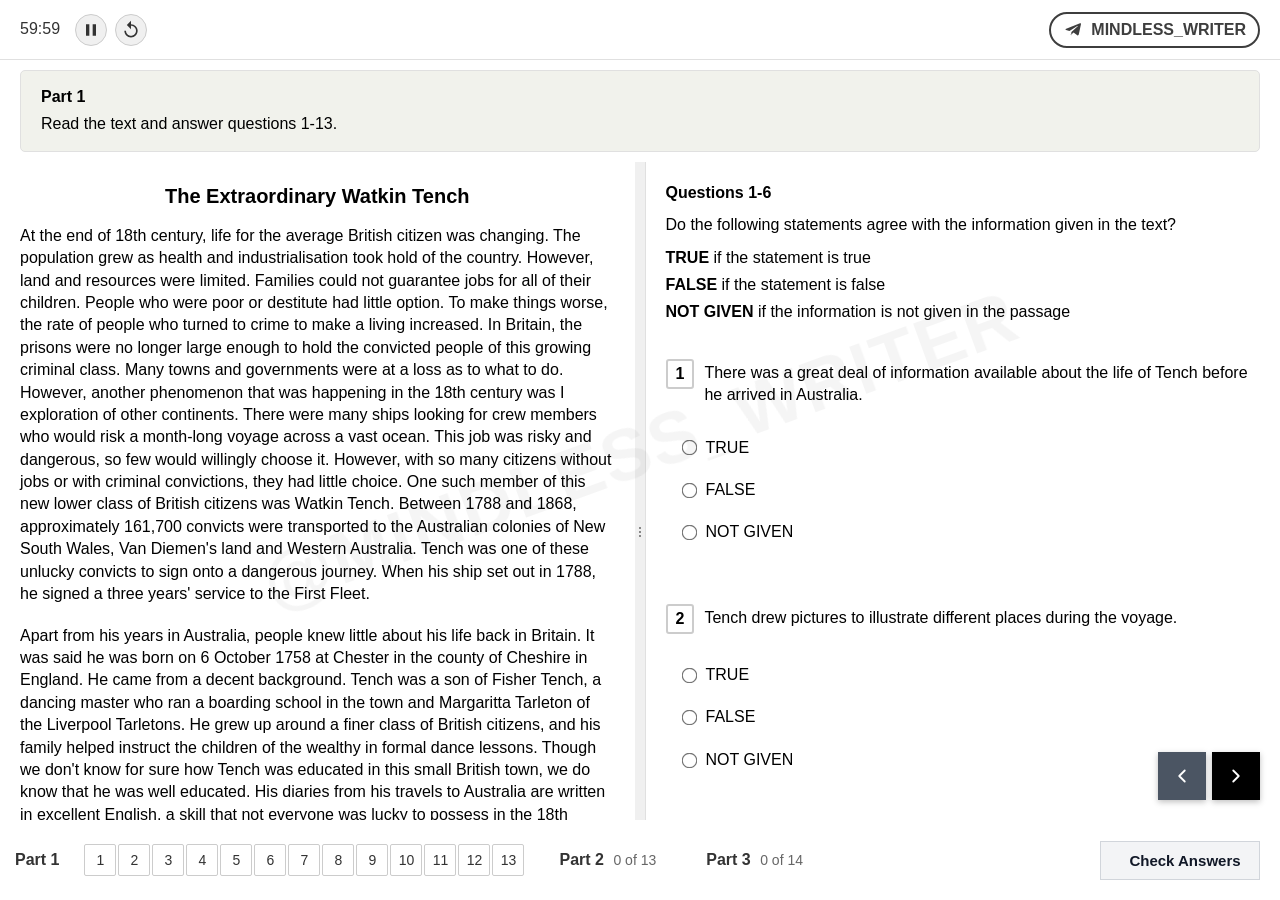
<file: Reading.html>
<!DOCTYPE html>
<html lang="en">
<head>
    <meta charset="UTF-8">
    <meta name="viewport" content="width=device-width, initial-scale=1.0">
    <title>IELTS Full Reading Practice</title>
    <style>
        * {
            margin: 0;
            padding: 0;
            box-sizing: border-box;
        }

        body {
            font-family: Arial, sans-serif;
            background-color: #ffffff;
            line-height: 1.4;
            font-size: 16px;
        }



        .header {
            background-color: #ffffff;
            padding: 12px 20px;
            border-bottom: 1px solid #e0e0e0;
            display: flex;
            justify-content: space-between;
            align-items: center;
            position: fixed;
            top: 0;
            left: 0;
            right: 0;
            z-index: 100;
            height: 60px;
        }

        .ielts-logo {
            display: none;
        }

        .test-info {
            display: flex;  
            align-items: center;
            gap: 30px;
            font-size: 14px;
            color: #333;
        }

        .audio-indicator {
            display: flex;
            align-items: center;
            gap: 8px;
            font-size: 16px;
        }

        .audio-icon {
            width: 16px;
            height: 16px;
            background: url('data:image/svg+xml,<svg xmlns="http://www.w3.org/2000/svg" viewBox="0 0 24 24" fill="none" stroke="currentColor" stroke-width="2"><polygon points="11 5 6 9 2 9 2 15 6 15 11 19 11 5"></polygon></svg>') no-repeat center;
        }

        .header-icons {
            display: flex;
            gap: 10px;
            align-items: center;
        }

        .telegram-link {
            color: #3e3e3e;
    text-decoration: none;
    font-weight: 700;
    font-size: 16px;
    display: flex
;
    align-items: center;
    gap: 8px;
    padding: 6px 12px;
    border: 2px solid #3e3e3e;
    border-radius: 9999px;
    background-color: #ffffff;
    line-height: 1;
        }

        .telegram-link:hover {
            text-decoration: underline;
        }

        .telegram-link::before {
            content: '';
            display: inline-block;
            width: 20px;
            height: 20px;
            background-color: currentColor;
            -webkit-mask-image: url('data:image/svg+xml,<svg xmlns="http://www.w3.org/2000/svg" viewBox="0 0 24 24"><path d="M9.78 18.65l.28-4.23l7.68-6.92c.34-.31-.07-.46-.52-.19L7.74 13.3L3.64 12c-.88-.25-.89-1.37.2-1.64l16.56-6.4c.75-.29 1.4.22 1.2.94l-2.67 12.61c-.22.95-1.13 1.18-1.78.73l-4.5-3.32l-2.23 2.15c-.47.44-1.29.21-1.48-.37z"/></svg>');
            mask-image: url('data:image/svg+xml,<svg xmlns="http://www.w3.org/2000/svg" viewBox="0 0 24 24"><path d="M9.78 18.65l.28-4.23l7.68-6.92c.34-.31-.07-.46-.52-.19L7.74 13.3L3.64 12c-.88-.25-.89-1.37.2-1.64l16.56-6.4c.75-.29 1.4.22 1.2.94l-2.67 12.61c-.22.95-1.13 1.18-1.78.73l-4.5-3.32l-2.23 2.15c-.47.44-1.29.21-1.48-.37z"/></svg>');
            background-size: contain;
            background-repeat: no-repeat;
        }

        #volume-slider {
            -webkit-appearance: none;
            appearance: none;
            width: 80px;
            height: 4px;
            background: #ddd;
            outline: none;
            border-radius: 2px;
            cursor: pointer;
        }

        #volume-slider::-webkit-slider-thumb {
            -webkit-appearance: none;
            appearance: none;
            width: 14px;
            height: 14px;
            border-radius: 50%;
            background: #333;
            cursor: pointer;
        }

        #volume-slider::-moz-range-thumb {
            width: 14px;
            height: 14px;
            border-radius: 50%;
            background: #333;
            cursor: pointer;
            border: none;
        }

        .icon {
            width: 20px;
            height: 20px;
            cursor: pointer;
            opacity: 0.7;
            color: #333;
            display: flex;
            align-items: center;
            justify-content: center;
        }
        
        .icon:hover {
            opacity: 1;
        }
        
        #play-pause-btn {
            background: none;
            border: none;
            padding: 0;
        }

        .main-container {
            margin-top: 60px;
            display: flex;
            flex-direction: column;
            background: #ffffff;
            height: calc(100vh - 60px); /* Full height minus header */
            position: relative;
        }

        /* Page watermark */
        body::after {
            content: "@MINDLESS_WRITER";
            position: fixed;
            left: 50%;
            top: 50%;
            transform: translate(-50%, -50%) rotate(-20deg);
            font-size: 72px;
            font-weight: 800;
            letter-spacing: 2px;
            color: #000000;
            opacity: 0.04; /* subtle */
            pointer-events: none;
            z-index: 0;
            white-space: nowrap;
        }

        .panels-container {
            display: flex;
            flex: 1;
            overflow: hidden;
        }

        .passage-panel {
            flex: 1;
            padding: 20px 20px 100px;
            overflow-y: auto;
            min-width: 200px; /* Minimum width */
        }

        /* Passage Content */
        .text-center {
            text-align: center;
        }
        .reading-passage h4 {
            font-size: 20px;
            font-weight: bold;
            margin-bottom: 15px;
            text-align: center;
        }
       
        .reading-passage p {
            margin-bottom: 1.2em;
        }

        .question ul li label {
            display: block;
            margin-top: 8px;
            cursor: pointer;
        }

        .questions-panel {
            flex: 1;
            padding: 20px 20px 100px;
            overflow-y: auto;
            min-width: 200px; /* Minimum width */
            border-left: 1px solid #e0e0e0;
        }

        .resizer {
            width: 10px;
            cursor: col-resize;
            background-color: #f0f0f0;
            background-image: url('data:image/svg+xml;charset=UTF-8,<svg xmlns="http://www.w3.org/2000/svg" width="10" height="30" viewBox="0 0 10 30"><path d="M4 11h2v2H4zM4 15h2v2H4zM4 19h2v2H4z" fill="%23888"/></svg>');
            background-repeat: no-repeat;
            background-position: center;
            flex-shrink: 0;
            flex-grow: 0;
        }

        /* Left Panel */
        .left-panel {
            width: 100%;
            padding: 20px;
        }

        /* Right Panel */
        .right-panel {
            display: none;
            width: 50%;
            padding: 20px;
            position: relative;
        }

        .help-button {
            background: #4a90e2;
            color: white;
            border: none;
            padding: 6px 12px;
            border-radius: 4px;
            font-size: 14px;
            cursor: pointer;
            display: inline-flex;
            align-items: center;
            gap: 5px;
            margin-bottom: 20px;
        }

        .help-button:hover {
            background: #357abd;
        }

        .section-title {
            font-weight: bold;
            margin-bottom: 15px;
            font-size: 18px;
        }

        .people-section {
            margin-bottom: 30px;
        }

        .people-table {
            width: 100%;
            border-collapse: collapse;
            border: 1px solid #ccc;
        }

        .people-table th {
            text-align: left;
            padding: 10px;
            font-weight: bold;
            border: 1px solid #ddd;
        }

        .people-table td {
            padding: 8px 10px;
            border: 1px solid #ddd;
        }

        .person-name {
            font-size: 16px;
        }

        .question-number {
            background: white;
            border: 1px solid #4a90e2;
            padding: 4px 8px;
            border-radius: 3px;
            font-weight: bold;
            font-size: 14px;
            color: #4a90e2;
            min-width: 30px;
            text-align: center;
        }

        .assigned-responsibility {
            background: #f0f0f0;
            padding: 4px 8px;
            border-radius: 3px;
            font-size: 14px;
            border: 1px solid #ddd;
        }

        .responsibilities-section {
            margin-bottom: 30px;
        }

        .responsibility-grid {
            display: grid;
            grid-template-columns: repeat(3, 1fr);
            gap: 8px;
            margin-bottom: 20px;
        }

        .responsibility-item {
            background: #f8f9fa;
            border: 1px solid #ddd;
            padding: 8px 12px;
            border-radius: 4px;
            cursor: move;
            font-size: 16px;
            text-align: center;
            transition: all 0.2s;
        }

        .responsibility-item:hover {
            background: #e9ecef;
            transform: translateY(-1px);
        }

        .responsibility-item.dragging {
            opacity: 0.5;
        }

        .questions-section {
            margin-bottom: 20px;
        }

        .question-title {
            font-weight: bold;
            margin-bottom: 10px;
            font-size: 16px;
        }

        .instruction {
            margin-bottom: 20px;
            font-size: 16px;
            color: #666;
        }

        /* Map Styles */
        .map-container {
            position: relative;
            margin: 20px 0;
            display: flex;
            justify-content: center;
        }

        .map-svg {
            border: 2px solid #333;
            background: white;
        }

        .map-room {
            fill: #f9f9f9;
            stroke: #333;
            stroke-width: 1;
        }

        .map-text {
            font-family: Arial, sans-serif;
            font-size: 13px;
            text-anchor: middle;
            fill: #333;
        }

        .map-number {
            font-family: Arial, sans-serif;
            font-size: 16px;
            font-weight: bold;
            text-anchor: middle;
            fill: #333;
        }

        .room-labels {
            display: grid;
            grid-template-columns: repeat(3, 1fr);
            gap: 10px;
            margin: 20px 0;
        }

        .room-label {
            background: #f8f9fa;
            border: 1px solid #ddd;
            padding: 8px 12px;
            border-radius: 4px;
            cursor: move;
            font-size: 16px;
            text-align: center;
            transition: all 0.2s;
        }

        .room-label:hover {
            background: #e9ecef;
            transform: translateY(-1px);
        }

        .room-label.dragging {
            opacity: 0.5;
        }

        /* Navigation Arrows */
        .nav-arrows {
            position: fixed;
            bottom: 100px;
            right: 20px;
            display: flex;
            gap: 6px;
            z-index: 101;
        }

        .nav-arrow {
            width: 48px;
            height: 48px;
            border: none;
            cursor: pointer;
            display: flex;
            align-items: center;
            justify-content: center;
            font-size: 22px;
            font-weight: 700;
            color: #fff;
            transition: transform 0.1s ease, background-color 0.2s ease, box-shadow 0.2s ease;
            box-shadow: 0 2px 6px rgba(0,0,0,0.25);
            outline: none;
        }
        .nav-arrow.prev { background-color: #4b5563; }
        .nav-arrow.next { background-color: #000000; }

        .nav-arrow:hover { transform: translateY(-1px); }
        .nav-arrow:active { transform: translateY(0); }
        .nav-arrow:focus-visible { box-shadow: 0 0 0 3px rgba(59,130,246,0.4); }

        .nav-arrow:disabled {
            opacity: 0.5;
            cursor: not-allowed;
        }

        /* Bottom Navigation - Exact Match */
        .nav-row {
            position: fixed;
            bottom: 0;
            left: 0;
            right: 0;
            background: #ffffff;
        
            padding: 0;
            display: flex;
            align-items: center;
            height: 80px;
            z-index: 100;
        }

        .footer__questionWrapper___1tZ46 {
            display: flex;
            align-items: center;
            margin-right: 20px;
        }


        .footer__questionNo___3WNct {
            background: none;
            border: none;
            padding: 10px 15px;
            font-size: 16px;
            font-weight: 600;
            color: #333;
            cursor: pointer;
            display: flex;
            align-items: center;
            gap: 5px;
            transition: background-color 0.2s;
        }

        .footer__questionNo___3WNct:hover {
            background-color: #f8f9fa;
        }

        .section-prefix {
            font-size: 16px;
        }

        .sectionNr {
            font-size: 16px;
            font-weight: bold;
        }

        .attemptedCount {
            font-size: 14px;
            color: #666;
            margin-left: 5px;
            font-weight: 400; /* Normal weight */
        }

        @media (max-width: 768px) {
            .attemptedCount {
                display: none;
            }
        }

        .footer__questionWrapper___1tZ46.selected .attemptedCount {
            display: none;
        }

        .footer__subquestionWrapper___9GgoP {
            display: none;
            gap: 2px;
            margin-left: 10px;
        }

        .footer__questionWrapper___1tZ46.selected .footer__subquestionWrapper___9GgoP {
            display: flex;
        }

        .subQuestion {
            width: 32px;
            height: 32px;
            border: 1px solid #ccc;
            background: white;
            color: #333;
            font-size: 14px;
            font-weight: 500;
            cursor: pointer;
            display: flex;
            align-items: center;
            justify-content: center;
            transition: all 0.2s;
            border-radius: 2px;
        }

        .subQuestion.answered {
            background-color: #e9ecef;
            border-color: #ddd;
        }
        .subQuestion.correct {
            background-color: #28a745;
            color: white;
            border-color: #28a745;
        }
        .subQuestion.incorrect {
            background-color: #dc3545;
            color: white;
            border-color: #dc3545;
        }

        .subQuestion:hover {
            background-color: #f0f0f0;
            border-color: #999;
        }

        .subQuestion.active {
            background-color: #4a90e2;
            color: white;
            border-color: #4a90e2;
        }

        .subQuestion.completed {
            background-color: #28a745;
            color: white;
            border-color: #28a745;
        }

        .sr-only {
            position: absolute;
            width: 1px;
            height: 1px;
            padding: 0;
            margin: -1px;
            overflow: hidden;
            clip: rect(0, 0, 0, 0);
            white-space: nowrap;
            border: 0;
        }

        .footer__deliverButton___3FM07 {
            margin-left: auto;
            margin-right: 20px;
            background-color: #f3f4f6;
            color: #111827;
            border: 1px solid #d1d5db;
            padding: 10px 16px;
            font-size: 15px;
            font-weight: 700;
            cursor: pointer;
            display: inline-flex;
            align-items: center;
            gap: 10px;
            transition: transform 0.08s ease, background-color 0.2s ease, border-color 0.2s ease, box-shadow 0.2s ease;
            min-width: 160px;
            justify-content: center;
        }

        .footer__deliverButton___3FM07:hover {
            background-color: #ebedf0;
            border-color: #c7ccd4;
        }

        .footer__deliverButton___3FM07:active {
            transform: translateY(1px);
        }

        .footer__deliverButton___3FM07:focus-visible {
            box-shadow: 0 0 0 3px rgba(59,130,246,0.35);
            outline: none;
        }

        .footer__deliverButton___3FM07:disabled {
            background: #eef0f3;
            color: #9ca3af;
            cursor: not-allowed;
            border-color: #e5e7eb;
            box-shadow: none;
        }

        

        .hidden {
            display: none !important;
        }

        /* Context Menu */
        .context-menu {
            position: absolute;
            background: white;
            border: 1px solid #ccc;
            border-radius: 6px;
            box-shadow: 0 4px 12px rgba(0,0,0,0.15);
            z-index: 1000;
            display: none;
            min-width: 140px;
        }

        .context-menu-item {
            padding: 12px 16px;
            cursor: pointer;
            font-size: 16px;
            border-bottom: 1px solid #f0f0f0;
            transition: background-color 0.2s;
            display: flex;
            align-items: center;
            gap: 8px;
        }

        .context-menu-item:hover {
            background-color: #f8f9fa;
        }

        .context-menu-item:last-child {
            border-bottom: none;
        }

        .highlight {
            background-color: #ffff00;
        }

        .comment-highlight {
            background-color: #90EE90;
            position: relative;
            cursor: help;
        }

        .comment-tooltip {
            position: absolute;
            bottom: 100%;
            left: 50%;
            transform: translateX(-50%);
            background: #333;
            color: white;
            padding: 8px 12px;
            border-radius: 4px;
            font-size: 14px;
            white-space: nowrap;
            z-index: 1000;
            opacity: 0;
            pointer-events: none;
            transition: opacity 0.3s;
        }

        .comment-highlight:hover .comment-tooltip {
            opacity: 1;
        }

        .question {
            margin-bottom: 40px;
        }
        .question p {
            margin-bottom: 10px;
        }
        .question ul, .question .people-table {
            margin-top: 0;
        }
        .question-prompt {
            margin-bottom: 20px;
        }
        .question ul {
            list-style: none;
            padding-left: 0;
        }
        .question ul li {
            margin-bottom: 5px;
        }
        .answer-input {
            border: 1px solid #bfbfbf;
            border-radius: 4px;
            background-color: #fff;
            padding: 2px 8px;
            font-size: 16px;
            text-align: left;
            font-weight: 700;
            margin-right: 6px;
            margin-left: 6px;
            transition: border-color 0.2s ease, box-shadow 0.2s ease;
            height: 28px;
            min-width: 150px;
        }
        .answer-input.active-input,
        .answer-input:focus {
            border-color: #3581d8;
            border-width: 2px;
            outline: none;
        }
        .answer-input::placeholder {
            color: #666;
            font-weight: 700;
            text-align: center;
        }
        .answer-input.correct {
            border-color: #28a745;
            background-color: #e9f7ef;
        }
        .answer-input.incorrect {
            border-color: #dc3545;
            background-color: #f8d7da;
            color: #721c24;
        }
        .answer-input {
    z-index: 10;
    position: relative;
    pointer-events: auto;
}
        .summary-text .answer-input {
            width: 120px;
            height: 24px;
            font-size: 14px;
            margin: 0 4px;
        }
        .answer-inputs {
            display: flex;
            flex-direction: column;
            gap: 10px;
            margin-top: 15px;
        }
        .answer-inputs .answer-input {
            width: 200px;
            height: 30px;
            font-size: 16px;
        }
        .drag-drop-container {
            display: flex;
            gap: 30px;
            margin-top: 20px;
            align-items: flex-start;
        }
        .recommendations-box {
            display: flex;
            flex-direction: column;
            gap: 8px;
            min-height: 200px;
        }
        .drag-item {
            background: white;
            border: 1px solid #9c9c9c;
            font-weight: 600;
            padding: 0px 5px;
            border-radius: 4px;
            cursor: move;
            font-size: 16px;
            transition: all 0.2s;
            user-select: none;
        }
        .drag-item:hover {
            background: #e9ecef;
        }
        .drag-item.dragging {
            opacity: 0.5;
        }
        .drag-item.selected {
            border-color: #4a90e2;
            box-shadow: 0 0 0 2px rgba(74, 144, 226, 0.5);
        }
        .drop-zone {
            border: 2px dashed #aaa;
            border-radius: 4px;
            width: 50%;
            margin-top: 19px;
            margin-bottom: 5px;
            transition: background-color 0.2s, border-color 0.2s;
            padding: 0.5px;
            display: flex;
            align-items: center;
            justify-content: center;
            position: relative;
        }
        .drop-zone.drag-over {
            background-color: #e6f4ff;
            border-color: #4a90e2;
        }
        .drop-zone.correct {
            background-color: #e9f7ef;
            border-color: #28a745;
            border-style: solid;
        }
        .drop-zone.incorrect {
            background-color: #f8d7da;
            border-color: #dc3545;
            border-style: solid;
        }
        .drop-zone.disabled {
            pointer-events: none;
        }
        .drop-zone .drag-item {
            width: 100%;
            height: 100%;
            display: flex;
            align-items: center;
            justify-content: center;
            font-size: 15px;
            padding: 2px;
        }
        .drag-options-container {
            margin-top: 10px;
        }
        .drag-options-container .drag-item {
            display: block;
            width: fit-content;
            font-size: 15px;
            padding: 0.5px 10px;
            margin-bottom: 5px;
        }
        .drag-options-container .drag-item:last-child {
            margin-bottom: 0;
        }
        
        .passage-drag-zone {
            margin-bottom: 10px;
            padding: 8px;
            border: 2px dashed #ccc;
            border-radius: 4px;
            background-color: #f9f9f9;
            /* text-align: center; */
            color: #666;
            font-size: 14px;
            transition: all 0.2s ease;
            max-height: 32px;
            display: flex;
            align-items: center;
            justify-content: center;
            /* width: 50%; */
        }
        
        .passage-drag-zone.drag-over {
            background-color: #e6f4ff;
            border-color: #4a90e2;
            border-style: solid;
        }
        
        .passage-drag-zone.filled {
            background-color: #e9f7ef;
            border-color: #28a745;
            border-style: solid;
            color: #155724;
            font-weight: bold;
        }
        
        .passage-drag-zone .drag-item {
            width: 100%;
            height: 100%;
            display: flex;
            /* align-items: center; */
            justify-content: center;
            font-size: 14px;
            padding: 4px;
            background-color: transparent;
            border: none;
            margin: 0;
        }
        
        .passage-drag-zone.disabled {
            pointer-events: none;
            opacity: 0.7;
        }
        .q-number {
            color: #888;
            font-size: 14px;
            font-weight: bold;
        }
        .questions-container {
            width: 100%;
        }
        audio {
            width: 100%;
            margin-bottom: 20px;
        }
        .part-header {
            background-color: #f1f2ec;
            padding: 15px 20px;
            border: 1px solid #e0e0e0;
            text-align: left;
            margin: 10px 20px;
            border-radius: 5px;
        }
        .part-header p {
            margin: 0;
        }
        .part-header p:first-child {
            margin-bottom: 5px;
        }

        .question li.correct {
            color: #155724;
            font-weight: bold;
        }
        .question li.incorrect {
            color: #721c24;
        }
        .question li.correct::before {
            content: '✔ ';
            color: #28a745;
        }
        .question li.incorrect::before {
            content: '✖ ';
            color: #dc3545;
        }

        .example-box {
            border: 1px solid #ddd;
            background-color: #f9f9f9;
            padding: 15px;
            border-radius: 5px;
            margin: 20px 0;
        }

        .timer-container {
            display: flex;
            position: relative;
            cursor: default;
            color: #333;
            font-size: 16px;
            font-weight: 500;
            align-items: center;
        }
        .timer-container .timer-tooltip {
            display: none;
        }

        .timer-controls {
            display: flex;
            align-items: center;
            gap: 8px;
            margin-left: 15px;
        }

        .timer-controls button {
            background: #f0f0f0;
            border: 1px solid #ccc;
            border-radius: 50%;
            padding: 0;
            cursor: pointer;
            width: 32px;
            height: 32px;
            display: flex;
            align-items: center;
            justify-content: center;
            transition: background-color 0.2s;
        }
        .timer-controls button:hover {
            background: #e0e0e0;
        }

        .timer-controls button svg {
            width: 20px;
            height: 20px;
            fill: #333;
        }

        .audio-modal-overlay {
            position: fixed;
            top: 0;
            left: 0;
            width: 100%;
            height: 100%;
            background-color: rgba(40, 40, 40, 0.9);
            z-index: 2000;
            display: flex;
            justify-content: center;
            align-items: center;
            color: white;
            text-align: center;
        }
        .audio-modal-content {
            display: flex;
            flex-direction: column;
            align-items: center;
            gap: 20px;
            max-width: 500px;
            padding: 20px;
        }
        .audio-modal-content p {
            font-size: 16px;
            line-height: 1.5;
            color: #eee;
        }
        .audio-modal-icon {
            margin-bottom: 20px;
        }
        .modal-play-btn {
            background-color: #000;
            color: white;
            border: 1px solid white;
            padding: 12px 24px;
            border-radius: 6px;
            font-size: 18px;
            font-weight: 600;
            cursor: pointer;
            display: flex;
            align-items: center;
            gap: 8px;
            transition: background-color 0.2s;
        }
        .modal-play-btn:hover {
            background-color: #333;
        }
        #goto-widget {
            display: flex;
            align-items: center;
            gap: 5px;
        }
        #goto-input {
            width: 80px;
            padding: 4px 8px;
            border: 1px solid #ccc;
            border-radius: 4px;
        }
        #goto-btn {
            padding: 4px 10px;
            border: 1px solid #ccc;
            background-color: #f0f0f0;
            border-radius: 4px;
            cursor: pointer;
        }

        /* Styles for TRUE/FALSE/NOT GIVEN questions */
        .tf-question {
            margin-bottom: 25px;
            padding: 10px 0px;
            border-radius: 4px;
            transition: border-color 0.3s, background-color 0.3s;
        }
        .tf-question-line {
            display: flex;
            align-items: flex-start;
            margin-bottom: 15px;
            padding: 5px 0px;
            border-radius: 4px;
        }
        .tf-question-number, .question-number-box {
            border: 2px solid #ccc;
            padding: 2px 8px;
            margin-right: 10px;
            border-radius: 3px;
            font-weight: bold;
            transition: border-color 0.3s;
            display: inline-block;
        }
        /* Active question blue outline for TF (clears when navigating away) */
        .tf-question.active-question .tf-question-number {
            border-color: #4a90e2;
        }
        .tf-question-text {
            padding-top: 3px;
        }
        .tf-options {
            padding-left: 5px;
        }
        .tf-option {
            display: block;
            cursor: pointer;
            display: flex;
            align-items: center;
            padding: 10px 12px;
            transition: background-color 0.2s ease, border-color 0.2s ease, box-shadow 0.2s ease;
            background-color: #fff;
        }
        .tf-option:hover {
            background-color: #f1f7ff;
            border-color: #c6dcfb;
        }
        .tf-option:has(input[type="radio"]:checked) {
            background-color: #cfe3f9;
            border-color: #7db3f5;
        }
        /* Answer checking states for TF/NG */
        .tf-option.correct {
            background-color: #d4edda !important;
            border-color: #28a745 !important;
            border-width: 1px;
        }
        .tf-option.incorrect {
            background-color: #f8d7da !important;
            border-color: #dc3545 !important;
            border-width: 1px;
        }
        /* Ensure selected-blue visuals don't conflict once results are shown */
        body.results-mode .tf-option:has(input[type="radio"]:checked) {
            box-shadow: none;
        }
        .tf-option input[type="radio"] {
            margin-right: 10px;
            transform: scale(1.2);
        }
        .tf-question.correct .tf-question-line {
            background-color: #e9f7ef;
        }
        .tf-question.incorrect .tf-question-line {
            background-color: #f8d7da;
        }
        .matching-question-container {
            display: flex;
            gap: 20px;
            margin-top: 15px;
        }
        .matching-options-bank {
            flex: 1;
            display: flex;
            flex-direction: column;
            gap: 8px;
        }
        .matching-questions {
            flex: 1.5;
            display: flex;
            flex-direction: column;
            gap: 15px;
        }
        .matching-question-item {
            display: flex;
            align-items: center;
            gap: 15px;

            border: 2px solid transparent;
            border-radius: 4px;
            transition: border-color 0.3s;
        }
        
        .matching-question-item.correct {
            background-color: #e9f7ef;
            border-color: #28a745 !important;
        }
        .matching-question-item.incorrect {
            background-color: #f8d7da;
            border-color: #dc3545 !important;
        }
        .matching-question-item .drop-zone {
            width: auto;
            min-width: 200px;
            flex-shrink: 0;
            margin: 0;
            display: flex;
            align-items: center;
            justify-content: flex-start;
            font-weight: bold;
            color: #aaa;
        }
        .matching-options-bank .drag-item {
            font-size: 15px;
            border: 1px solid #ccc;
            background: #f9f9f9;
        }

        .questions-panel {
            flex: 1;
            padding: 20px 20px 100px;
            overflow-y: auto;
            min-width: 200px; /* Minimum width */
            border-left: 1px solid #e0e0e0;
        }
        .matching-question-item.incorrect {
            background-color: #f8d7da;
            border-color: #dc3545 !important;
        }
        .summary-completion-container {
            margin-top: 20px;
        }
        .summary-text p {
            line-height: 3.0;
            font-size: 16px;
            margin-bottom: 12px;
        }
        .summary-text li {
            line-height: 2.2;
            margin-bottom: 10px;
        }
        .summary-drop-zone {
            display: inline-flex
;
            align-items: center;
            justify-content: center;
            vertical-align: middle;
    min-width: 200px;
            height: 25px;
            border: 2px dashed #999;
            border-radius: 4px;
            margin: 0 5px;
            padding: 0 5px;
            transition: border-color 0.3s, box-shadow 0.3s, background-color 0.3s;
            color: #aaa;
            font-weight: bold;
    text-align: center;
        }
        .summary-drop-zone.filled {
            border-color: #4a90e2;
        }
        .summary-drop-zone.active-input {
             border-color: #4a90e2;
             box-shadow: none;
        }
        .summary-drop-zone .drag-item {
            font-size: 15px;
            font-weight: bold;
            background-color: transparent;
            border: none;
            padding: 0;
            text-align: center;
            width: 100%;
            height: 100%;
            display: flex;
            align-items: center;
            justify-content: center;
        }

        .summary-options-bank {
            display: flex;
            flex-wrap: wrap;
            gap: 10px;
            margin-top: 20px;
            padding: 10px;
            border: 1px solid #ddd;
            border-radius: 5px;
        }
        .summary-options-bank .drag-item {
            flex-grow: 1;
            min-width: 100px;
            text-align: center;
        }

        /* Filled drop-zone pill styling */
        .drop-zone.filled {
            background-color: transparent;
            border: none !important;
            outline: none !important;
            box-shadow: none !important;
            padding: 0;
        }
        .drop-zone.filled .drag-item {
            width: auto;
            height: auto;
            display: inline-block;
            border: 2px solid #4a90e2;
            border-radius: 10px;
            padding: 4px 10px;
            font-weight: 700;
            background: #fff;
            box-shadow: 0 0 0 2px rgba(74, 144, 226, 0.15);
            cursor: default;
            white-space: nowrap;
        }
        .multi-choice-question {
            margin-bottom: 20px;
            padding: 10px;
            border-radius: 4px;
            border: 3px solid transparent;
            transition: border-color 0.3s, background-color 0.3s;
        }
        /* MCQ number badge: style first strong within prompt */
        .multi-choice-question .question-prompt p > strong:first-child {
            display: inline-flex;
            align-items: center;
            justify-content: center;
            min-width: 24px;
            padding: 2px 6px;
            margin-right: 8px;
            border: 1px solid #d0d7e2;
            border-radius: 6px;
            background: #fff;
        }
        /* Active question blue outline for MCQ (clears when navigating away) */
        .multi-choice-question.active-question .question-prompt p > strong:first-child {
            border-color: #4a90e2;
            border-width: 2px;
        }
        .multi-choice-option {
            padding: 10px 12px;
            background-color: #fff;
            transition: background-color 0.2s ease, border-color 0.2s ease, box-shadow 0.2s ease;
        }
        .multi-choice-option:hover {
            background-color: #f1f7ff;
            border-color: #c6dcfb;
        }
        .multi-choice-option:has(input:checked) {
            background-color: #cfe3f9;
            border-color: #7db3f5;
        }
        /* Answer checking states for MCQ */
        .multi-choice-option.correct {
            background-color: #d4edda !important;
            border-color: #28a745 !important;
            box-shadow: inset 0 0 0 2px rgba(40, 167, 69, 0.25) !important;
            border-width: 1px;
            border-radius: 6px;
        }
        .multi-choice-option.incorrect {
            background-color: #f8d7da !important;
            border-color: #dc3545 !important;
            box-shadow: inset 0 0 0 2px rgba(220, 53, 69, 0.25) !important;
            border-width: 1px;
            border-radius: 6px;
        }
        /* Correct answer reveal for unselected option after checking */
        .tf-option.correct-answer-highlight,
        .multi-choice-option.correct-answer-highlight {
            background-color: #d4edda !important;
            border-color: #28a745 !important;
        }
        body.results-mode .multi-choice-option:has(input:checked) { box-shadow: none; }
        .multi-choice-option label {
            display: flex;
            align-items: center;
            cursor: pointer;
            font-size: 16px;
        }
        .multi-choice-option input[type="checkbox"],
        .multi-choice-option input[type="radio"] {
            margin-right: 12px;
            transform: scale(1.3);
            accent-color: #4a90e2;
        }
        .multi-choice-option.correct {
            background-color: #e9f7ef;
        }
        .multi-choice-option.incorrect {
            background-color: #f8d7da;
        }
        .matching-question-item.incorrect {
            background-color: #f8d7da;
            border-color: #dc3545 !important;
        }
        .matching-question-item .drop-zone.filled {
            border-color: #4a90e2;
        }
        .matching-question-item .drop-zone {
            width: 200px;
            height: 40px;
        }
        .paragraph-matching-question {
            align-items: center;
            justify-content: space-between;
            gap: 15px;
            margin-bottom: 12px;
        }
        .paragraph-matching-question .answer-input {
            width: 80px;
            flex-shrink: 0;
        }

        .matching-form-container {
            margin-top: 20px;
        }
        .matching-form-row {
            display: flex;
            align-items: center;
            margin-bottom: 12px;
        }
        .matching-form-label {
            flex-shrink: 0;
        }

        /* Results Modal */
        .modal-overlay {
            position: fixed;
            top: 0;
            left: 0;
            width: 100%;
            height: 100%;
            background-color: rgba(17, 24, 39, 0.6);
            backdrop-filter: blur(3px);
            z-index: 2000;
            display: flex;
            justify-content: center;
            align-items: center;
        }
        .modal-overlay.hidden {
            display: none;
        }
        .modal-content {
            background: #ffffff;
            padding: 24px;
            border-radius: 14px;
            width: 92%;
            max-width: 780px;
            max-height: 86vh;
            display: flex;
            flex-direction: column;
            position: relative;
            border: 1px solid #e5e7eb;
            box-shadow: 0 20px 60px rgba(0,0,0,0.25);
        }
        .modal-close-btn {
            position: absolute;
            top: 10px;
            right: 15px;
            background: none;
            border: none;
            font-size: 28px;
            cursor: pointer;
            color: #666;
        }
        .modal-content h2 {
            text-align: center;
            margin-bottom: 18px;
            color: #111827;
        }
        .results-summary {
            display: flex;
            gap: 12px;
            justify-content: center;
            margin-bottom: 16px;
            text-align: center;
            border-bottom: 1px solid #eef2f7;
            padding-bottom: 12px;
        }
        .results-summary p {
            margin: 0;
            font-size: 14px;
            color: #374151;
        }
        .results-summary p span {
            display: inline-block;
            padding: 4px 10px;
            margin-left: 6px;
            border-radius: 999px;
            background: #f3f4f6;
            font-weight: 700;
            color: #111827;
        }
        .results-details-container {
            overflow-y: auto;
            padding-right: 10px; /* For scrollbar */
            border-radius: 8px;
        }
        .result-row {
            display: grid;
            grid-template-columns: 56px 1fr 1fr 120px;
            gap: 12px;
            padding: 10px 8px;
            border-bottom: 1px solid #eef2f7;
            font-size: 15px;
            align-items: center;
        }
        .result-row.correct {
            background-color: #f3faf5;
        }
        .result-row.incorrect {
            background-color: #fff5f5;
        }
        .result-row .q-num {
            font-weight: 700;
            color: #111827;
            background: #ffffff;
            border: 1px solid #d1d5db;
            border-radius: 8px;
            width: 42px;
            height: 30px;
            display: inline-flex;
            align-items: center;
            justify-content: center;
        }
        .result-row .user-ans {
            color: #374151;
            background: #f9fafb;
            border: 1px solid #e5e7eb;
            padding: 4px 8px;
            border-radius: 6px;
        }
        .result-row .correct-ans {
            color: #065f46;
            font-weight: 600;
            background: #ecfdf5;
            border: 1px solid #a7f3d0;
            padding: 4px 8px;
            border-radius: 6px;
        }
        .status-badge {
            justify-self: end;
            padding: 4px 10px;
            border-radius: 999px;
            font-size: 12px;
            font-weight: 700;
            border: 1px solid transparent;
        }
        .status-badge.ok {
            background: #ecfdf5;
            color: #065f46;
            border-color: #a7f3d0;
        }
        .status-badge.bad {
            background: #fff5f5;
            color: #7f1d1d;
            border-color: #f5c6cb;
        }
        .correct-answer-display {
            font-weight: bold;
            color: #28a745;
            margin-left: 10px;
            font-size: 14px;
        }
        
        
        .centered-title {
    text-align: center;
    font-size: 50px;
    font-weight: bold;
    margin-bottom: 15px;
}

        .matching-table {
            width: 100%;
            border-collapse: collapse;
            margin: 20px 0;
            font-size: 14px;
        }
        
        .matching-table th {
            background-color: #007bff;
            color: white;
            padding: 12px;
            text-align: center;
            font-weight: bold;
            border: 1px solid #ddd;
        }
        
        .matching-table td {
            padding: 12px;
            border: 1px solid #ddd;
            vertical-align: top;
        }
        
        .matching-table .statement {
            text-align: left;
            width: 60%;
        }
        
        .matching-table .table-radio {
            margin: 0;
            transform: scale(1.2);
        }
        
        .matching-table td:not(.statement) {
            text-align: center;
            width: 6.67%;
            min-width: 60px;
        }
        
        .matching-table th:not(:first-child) {
            width: 6.67%;
            min-width: 60px;
        }
        
        .matching-table td:not(.statement):has(input:checked) {
            background-color: #e3f2fd;
        }
        
        .matching-table input[type="radio"]:checked {
            accent-color: #007bff;
        }
        
        .matching-table td.correct {
            background-color: #d4edda !important;
            border-color: #c3e6cb;
        }
        
        .matching-table td.incorrect {
            background-color: #f8d7da !important;
            border-color: #f5c6cb;
        }
        
        .matching-table td.correct-answer-highlight {
            background-color: #d4edda !important;
            border-color: #c3e6cb;
        }
        
        .matching-table .options-row {
            background-color: #f8f9fa;
            border-bottom: 2px solid #dee2e6;
        }
        
        .matching-table .options-row td {
            font-weight: 500;
            text-align: center;
            padding: 8px 12px;
            font-size: 13px;
        }
        
        .matching-table .options-row td:first-child {
            text-align: left;
            font-weight: normal;
        }
        
        .matching-table td.correct-answer-highlight {
            background-color: #d4edda !important;
            border-color: #c3e6cb;
        }
        
        .matching-table .clickable-cell {
            cursor: pointer;
            transition: all 0.2s ease;
            min-height: 40px;
            border: 2px solid #e0e0e0;
            position: relative;
            background-color: #fafafa;
            /* Debug styling - make cells very obvious */
            min-width: 40px;
            text-align: center;
            vertical-align: middle;
            font-size: 12px;
            color: #333;
            font-weight: bold;
        }
        
        .matching-table .clickable-cell:hover {
            background-color: #f0f8ff;
            box-shadow: 0 2px 8px rgba(0, 123, 255, 0.2);
        }
        
        .matching-table .clickable-cell.selected {
            background-color: #e3f2fd;
            box-shadow: 0 0 0 2px rgba(0, 123, 255, 0.3);
        }
        
        .matching-table .clickable-cell.correct {
            background-color: #d4edda !important;
        }
        
        .matching-table .clickable-cell.incorrect {
            background-color: #f8d7da !important;
        }
        
        
        
        .matching-table .clickable-cell.selected::after { background-color: #007bff; }
        
        /* Explanation Section Styles */
        .explanation-section {
            margin-top: 40px;
            padding: 20px;
            background-color: #f8f9fa;
            border-radius: 8px;
            border: 1px solid #e9ecef;
        }
        
        .explanation-section h3 {
            color: #333;
            margin-bottom: 20px;
            text-align: center;
            font-size: 20px;
            font-weight: bold;
        }
        
        .explanation-content p {
            margin-bottom: 15px;
            line-height: 1.6;
            font-size: 16px;
        }
        
        .explanation-content strong {
            color: #4a90e2;
            font-weight: 600;
        }
        
        #show-explanation-btn {
            background-color: #4a90e2;
            color: white;
            border: none;
            padding: 12px 24px;
            border-radius: 6px;
            font-size: 16px;
            font-weight: 600;
            cursor: pointer;
            transition: background-color 0.2s;
        }
        
        #show-explanation-btn:hover {
            background-color: #357abd;
        }
        /* Flow Chart Styling */
        .flow-chart {
            display: flex;
            flex-direction: column;
            align-items: center;
            gap: 0;
            margin: 20px 0;
            padding: 20px;
            /* background: #f8f9fa; */
            /* border-radius: 8px; */
            /* border: 1px solid #dee2e6; */
        }

        .flow-step {
            background: white;
            border: 2px solid #333;
            border-radius: 0;
            padding: 15px 20px;
            /* width: 400px; */
            text-align: left;
            position: relative;
            font-size: 14px;
            line-height: 2.5;
            margin: 0;
        }

        .flow-step.input-step {
            background: white;
            border-color: #333;
        }

        .flow-arrow {
            font-size: 24px;
            color: #333;
            font-weight: 600;
            margin: 0;
            padding: 5px 0;
            line-height: 1;
        }

        .flow-step .answer-input {
            margin: 0 2px;
            width: 40px;
            height: 24px;
            background: #fff;
            font-weight: bold;
            font-size: 14px;
        }

        .flow-title {
            font-weight: bold;
            font-size: 16px;
            color: #333;
            margin-bottom: 20px;
            text-align: left;
            width: 400px;
        }
        
        /* Sentence Completion Styles */
        .sentence-completion-container {
            margin: 20px 0;
        }
        
        .sentence-completion-container p {
            margin-bottom: 10px;
            font-size: 16px;
        }
        
        .sentence-completion-questions {
            margin-top: 20px;
        }
        
        .sentence-question {
            /* margin-bottom: 20px; */
            padding: 15px 0;
            /* border: 1px solid #e0e0e0; */
            /* border-radius: 8px; */
            /* background-color: #f9f9f9; */
        }
        
        .sentence-question p {
            margin: 0;
            font-size: 16px;
            line-height: 1.5;
        }
        
        .answer-dropdown {
            display: inline-block;
            margin-left: 10px;
        }
        
        .answer-select {
            padding: 5px 10px;
            border: 1px solid #ccc;
            border-radius: 4px;
            background-color: white;
            font-size: 14px;
            min-width: 80px;
        }
        
        .answer-select:focus {
            outline: none;
            border-color: #4a90e2;
            box-shadow: 0 0 0 2px rgba(74, 144, 226, 0.2);
        }
        
        /* Select element answer checking states */
        .answer-select.correct {
            background-color: #d4edda !important;
            border-color: #28a745 !important;
            color: #155724 !important;
        }
        
        .answer-select.incorrect {
            background-color: #f8d7da !important;
            border-color: #dc3545 !important;
            color: #721c24 !important;
        }
        
        /* Notes Completion Styles */
        .notes-completion-container {
            margin: 20px 0;
        }
        
        .note-item {
            /* margin-bottom: 20px; */
            padding: 15px 0;
            /* border: 1px solid #e0e0e0; */
            /* border-radius: 8px; */
            /* background-color: #f9f9f9; */
        }
        
        .note-item p {
            margin: 0;
            font-size: 16px;
            line-height: 1.5;
        }
        
        .note-item .answer-input {
            margin: 0 5px;
            padding: 5px 10px;
            border: 1px solid #ccc;
            border-radius: 4px;
            background-color: white;
            font-size: 14px;
            min-width: 100px;
        }
        
        .note-item .answer-input:focus {
            outline: none;
            border-color: #4a90e2;
            box-shadow: 0 0 0 2px rgba(74, 144, 226, 0.2);
        }
        
        /* Short Answer Styles */
        .short-answer-container {
            margin: 20px 0;
        }
        
        .short-answer-item {
            /* margin-bottom: 25px; */
            padding: 15px 0;
            /* border: 1px solid #e0e0e0; */
            /* border-radius: 8px; */
            /* background-color: #f9f9f9; */
        }
        
        .short-answer-item p {
            margin: 0 0 10px 0;
            font-size: 16px;
            line-height: 1.5;
        }
        
        .short-answer-item .answer-input {
            width: 100%;
            max-width: 300px;
            padding: 8px 12px;
            border: 1px solid #ccc;
            border-radius: 4px;
            background-color: white;
            font-size: 14px;
        }
        
        .short-answer-item .answer-input:focus {
            outline: none;
            border-color: #4a90e2;
            box-shadow: 0 0 0 2px rgba(74, 144, 226, 0.2);
        }
    </style>
</head>
<body>
    <div class="header">
        <div class="timer-container">
            <span class="timer-display">60:00</span>
            <div class="timer-controls">
                <button id="timer-toggle-btn" title="Pause/Resume Timer">
                    <svg xmlns="http://www.w3.org/2000/svg" height="24px" viewBox="0 0 24 24" width="24px"><path d="M0 0h24v24H0V0z" fill="none"/><path d="M8 5v14l11-7L8 5z"/></svg>
                </button>
                <button id="timer-reset-btn" title="Reset Timer">
                    <svg xmlns="http://www.w3.org/2000/svg" height="24px" viewBox="0 0 24 24" width="24px"><path d="M0 0h24v24H0V0z" fill="none"/><path d="M12 5V1L7 6l5 5V7c3.31 0 6 2.69 6 6s-2.69 6-6 6-6-2.69-6-6H4c0 4.42 3.58 8 8 8s8-3.58 8-8-3.58-8-8-8z"/></svg>
                </button>
            </div>
        </div>
        <a href="https://t.me/+Zt6UezFDG6U2MTdl" target="_blank" class="telegram-link">
            MINDLESS_WRITER
        </a>
    </div>

    <div class="main-container" id="main-container">
        <div id="passage-header-container">
            <div id="part-header-1" class="part-header">
                <p><strong>Part 1</strong></p>
                <p>Read the text and answer questions 1-13.</p>
            </div>
            <div id="part-header-2" class="part-header hidden">
                <p><strong>Part 2</strong></p>
                <p>Read the text and answer questions 14-26.</p>
            </div>
            <div id="part-header-3" class="part-header hidden">
                <p><strong>Part 3</strong></p>
                <p>Read the text and answer questions 27-40.</p>
            </div>
        </div>
        <div class="panels-container">
            <div class="passage-panel" id="passage-panel">
                <div id="passage-text-1" class="reading-passage">
                    <h4 class="text-center">The Extraordinary Watkin Tench</h4>
                    <p>At the end of 18th century, life for the average British citizen was changing. The population grew as health and industrialisation took hold of the country. However, land and resources were limited. Families could not guarantee jobs for all of their children. People who were poor or destitute had little option. To make things worse, the rate of people who turned to crime to make a living increased. In Britain, the prisons were no longer large enough to hold the convicted people of this growing criminal class. Many towns and governments were at a loss as to what to do. However, another phenomenon that was happening in the 18th century was I exploration of other continents. There were many ships looking for crew members who would risk a month-long voyage across a vast ocean. This job was risky and dangerous, so few would willingly choose it. However, with so many citizens without jobs or with criminal convictions, they had little choice. One such member of this new lower class of British citizens was Watkin Tench. Between 1788 and 1868, approximately 161,700 convicts were transported to the Australian colonies of New South Wales, Van Diemen's land and Western Australia. Tench was one of these unlucky convicts to sign onto a dangerous journey. When his ship set out in 1788, he signed a three years' service to the First Fleet.</p>
                    <p>Apart from his years in Australia, people knew little about his life back in Britain. It was said he was born on 6 October 1758 at Chester in the county of Cheshire in England. He came from a decent background. Tench was a son of Fisher Tench, a dancing master who ran a boarding school in the town and Margaritta Tarleton of the Liverpool Tarletons. He grew up around a finer class of British citizens, and his family helped instruct the children of the wealthy in formal dance lessons. Though we don't know for sure how Tench was educated in this small British town, we do know that he was well educated. His diaries from his travels to Australia are written in excellent English, a skill that not everyone was lucky to possess in the 18th century. Aside from this, we know little of Tench's beginnings. We don't know how he ended up convicted of a crime. But after he started his voyage, his life changed dramatically.</p>
                    <p>During the voyage, which was harsh and took many months, Tench described landscape of different places. While sailing to Australia, Tench saw landscapes that were unfamiliar and new to him. Arriving in Australia, the entire crew was uncertain of what was to come in their new life. When they arrived in Australia, they established a British colony. Governor Philip was vested with complete authority over the inhabitants of the colony. Though still a young man, Philip was enlightened for his age. From stories of other British colonies, Philip learnt that conflict with the original peoples of the land was often a source of strife and difficulties. To avoid this, Philip's personal intent was to establish harmonious relations with local Aboriginal people. But Philip's job was even more difficult considering his crew. Other colonies were established with middle-class merchants and craftsmen. His crew were convicts, who had few other skills outside of their criminal histories. Along with making peace with the Aboriginal people, Philip also had to try to reform as well as discipline the convicts of the colony.</p>
                    <p>From the beginning, Tench stood out as different from the other convicts. During his initial time in Australia, he quickly rose in his rank, and was given extra power and responsibility over the convicted crew members. However, he was also still very different from the upper-class rulers who came to rule over the crew. He showed humanity towards the convicted workers. He didn't want to treat them as common criminals, but as trained military men. Under Tench's authority, he released the convicts' chains which were used to control them during the voyage. Tench also showed mercy towards the Aboriginal people. Governor Philip often pursued violent solutions to conflicts with the Aboriginal peoples. Tench disagreed strongly with this method. At one point, he was unable to follow the order given by the Governor Philip to punish the ten Aboriginals.</p>
                    <p>When they first arrived, Tench was fearful and contemptuous towards the Aboriginals, because the two cultures did not understand each other. However, gradually he got to know them individually and became close friends with them. Tench knew that the Aboriginal people would not cause them conflict if they looked for a peaceful solution. Though there continued to be conflict and violence, Tench's efforts helped establish a more peaceful negotiation between the two groups when they settled territory and land-use issues.</p>
                    <p>Meanwhile, many changes were made to the new colony. The Hawkesbury River was named by Governor Philip in June 1789. Many native bird species to the river were hunted by travelling colonists. The colonists were having a great impact on the land and natural resources. Though the colonists had made a lot of progress in the untamed lands of Australia, there were still limits. The convicts were notoriously ill-informed about Australian geography, as was evident in the attempt by twenty absconders to walk from Sydney to China in 1791, believing: "China might be easily reached, being not more than a hundred miles distant, and separated only by a river." In reality, miles of ocean separated the two.</p>
                    <p>Much of Australia was unexplored by the convicts. Even Tench had little understanding of what existed beyond the established lines of their colony. Slowly, but surely, the colonists expanded into the surrounding area. A few days after arrival at Botany Bay, their original location, the fleet moved to the more suitable Port Jackson where a settlement was established at Sydney Cove on 26 January 1788. This second location was strange and unfamiliar, and the fleet was on alert for any kind of suspicious behaviors. Though Tench had made friends in Botany Bay with Aboriginal peoples, he could not be sure this new land would be uninhabited. He recalled the first time he stepped into this unfamiliar ground with a boy who helped Tench navigate. In these new lands, he met an old Aboriginal.</p>
                </div>
                <div id="passage-text-2" class="reading-passage hidden">
                    <h4 class="text-center">Stress of Workplace</h4>
                    <p><strong>A</strong> How busy is too busy? For some it means having to miss the occasional long lunch; for others it means missing lunch altogether. For a few, it is hot being able to take a "sickie" once a month. Then there is a group of people for whom working every evening and weekend is normal, and franticness is the tempo of their lives. For most senior executives, workloads swing between extremely busy and frenzied. The vice-president of the management consultancy AT Kearney and its head of telecommunications for the Asia-Pacific region, Neil Plumridge, says his work weeks vary from a "manageable" 45 hours to 80 hours, but average 60 hours.</p>
                    <p><strong>B</strong> Three warning signs alert Plumridge about his workload: sleep, scheduling and family. He knows he has too much on when he gets less than six hours of sleep for three consecutive nights; when he is constantly having to reschedule appointments; "and the third one is on the family side", says Plumridge, the father of a three-year-old daughter, and expecting a second child in October. "If I happen to miss a birthday or anniversary, I know things are out of control." Being "too busy" is highly subjective. But for any individual, the perception of being too busy over a prolonged period can start showing up as stress: disturbed sleep, and declining mental and physical health. National workers' compensation figures show stress causes the most lost time of any workplace injury. Employees suffering stress are off work an average of 16.6 weeks. The effects of stress are also expensive. Comcare, the Federal Government insurer, reports that in 2003-04, claims for psychological injury accounted for 7% of claims but almost 27% of claim costs. Experts say the key to dealing with stress is not to focus on relief—a game of golf or a massage-—but to reassess workloads. Neil Plumridge says he makes it a priority to work out what has to change; that might mean allocating extra resources to a job, allowing more time or changing expectations. The decision may take several days. He also relies on the advice of colleagues, saying his peers coach each other with business problems. "Just a fresh pair of eyes over an issue can help," he says.</p>
                    <p><strong>C</strong> Executive stress is not confined to big organisations. Vanessa Stoykov has been running her own advertising and public relations business for seven years, specialising in work for financial and professional services firms. Evolution Media has grown so fast that it debuted on the BRW Fast 100 list of fastest-growing small enterprises last year—just after Stoykov had her first child. Stoykov thrives on the mental stimulation of running her own business. "Like everyone, I have the occasional day when I think my head's going to blow off," she says. Because of the growth phase the business is in, Stoykov has to concentrate on short-term stress relief—weekends in the mountains, the occasional "mental health" day—rather than delegating more work. She says: "We're hiring more people, but you need to train them, teach them about the culture and the clients, so it's actually more work rather than less."</p>
                    <p><strong>D</strong> Identify the causes: Jan Eisner, Melbourne psychologist who specialises in executive coaching, says thriving on a demanding workload is typical of senior executives and other high-potential business adrenalin periods followed by quieter patches, while others thrive under sustained pressure. "We could take urine and blood hormonal measures and pass a judgement of whether someone's physiologically stressed or not," she says. "But that's not going to give us an indicator of what their experience of stress is, and what the emotional and cognitive impacts of stress are going to be."</p>
                    <p><strong>E</strong> Eisner's practice is informed by a movement known as positive psychology, a school of thought that argues "positive" experiences—feeling engaged, challenged, and that one is making a contribution to something meaningful—do not balance out negative ones such as stress; instead, they help people increase their resilience over time. Good stress, or positive experiences of being challenged and rewarded, is thus cumulative in the same way as bad stress. Eisner says many of the senior business people she coaches are relying more on regulating bad stress through methods such as meditation and yoga. She points to research showing that meditation can alter the biochemistry of the brain and actually help people "retrain" the way their brains and bodies react to stress. "Meditation and yoga enable you to shift the way that your brain reacts, so if you get proficient at it you're in control."</p>
                    <p><strong>F</strong> Recent research, such as last year's study of public servants by the British epidemiologist Sir Michael Marmot, shows the most important predictor of stress is the level of job control a person has. This debunks the theory that stress is the prerogative of high-achieving executives with type-A personalities and crazy working hours. Instead, Marmot's and other research reveals they have the best kind of job: one that combines high demands (challenging work) with high control (autonomy). "The worst jobs are those that combine high demands and low control. People with demanding jobs but little autonomy have up to four times the probability of depression and more than double the risk of heart disease," LaMontagne says. "Those two alone count for an enormous part of chronic diseases, and they represent a potentially preventable part." Overseas, particularly in Europe, such research is leading companies to redesign organisational practices to increase employees' autonomy, cutting absenteeism and lifting productivity.</p>
                    <p><strong>G</strong> The Australian vice-president of AT Kearney, Neil Plumridge says, "Often stress is caused by our setting unrealistic expectations of ourselves. I'll promise a client I'll do something tomorrow, and then [promise] another client the same thing, when I really know it's not going to happen. I've put stress on myself when I could have said to the clients: Why don't I give that to you in 48 hours?' The client doesn't care." Overcommitting is something people experience as an individual problem. We explain it as the result of procrastination or Parkinson's law: that work expands to fdl the time available. New research indicates that people may be hard-wired to do it.</p>
                    <p><strong>H</strong> A study in the February issue of the Journal of Experimental Psychology shows that people always believe they will be less busy in the future than now. This is a misapprehension, according to the authors of the report, Professor Gal Zauberman, of the University of North Carolina, and Professor John Lynch, of Duke University. "On average, an individual will be just as busy two weeks or a month from now as he or she is today. But that is not how it appears to be in everyday life," they wrote. "People often make commitments long in advance that they would never make if the same commitments required immediate action. That is, they discount future time investments relatively steeply." Why do we perceive a greater "surplus" of time in the future than in the present? The researchers suggest that people underestimate completion times for tasks stretching into the future, and that they are bad at imagining future competition for their time.</p>
                </div>
                <div id="passage-text-3" class="reading-passage hidden">
                    <h4 class="text-center">Improving Patient Safety</h4>
                    <p><strong>Packaging</strong></p>
                    <p>One of the most prominent design issues in pharmacy is that of drag packaging and patient information leaflets (Pits). Many letters have appeared in The Journal's letters pages over the years from pharmacists dismayed at the designs of packaging that are "accidents waiting to happen".</p>
                    <p>Packaging design in the pharmaceutical industry is handled by either in-house teams or design agencies. Designs for over-the-counter medicines, where characteristics such as attractiveness and distinguish-ability are regarded as significant, are usually commissioned from design agencies. A marketing team will prepare a brief and the designers will come up with perhaps six or seven designs. These are whittled down to two or three that might be tested on a consumer group. In contrast, most designs for prescription-only products are created in-house. In some cases, this may simply involve applying a company's house design (ie, logo, colour, font, etc). The chosen design is then handed over to design engineers who work out how the packaging will be produced.</p>
                    <p><strong>Design considerations</strong></p>
                    <p>The author of the recently published "Information design for patient safety," Thea Swayne, tracked the journey of a medicine from manufacturing plant, through distribution warehouses, pharmacies and hospital wards, to patients' homes. Her book highlights a multitude of design problems with current packaging, such as look-alikes and sound-alikes, small type sizes and glare on blister foils. Situations in which medicines are used include a parent giving a cough medicine to a child in the middle of the night and a busy pharmacist selecting one box from hundreds. It is argued that packaging should be designed for moments such as these. "Manufacturers are not aware of the complex situations into which products go. As designers, we are interested in not what is supposed to happen in hospital wards, but what happens in the real world," Ms Swayne said.</p>
                    <p>Incidents where vein has been injected intrathecally instead of spine are a classic example of how poor design can contribute to harm. Investigations following these tragedies have attributed some blame to poor typescript.</p>
                    <p><strong>Safety and compliance</strong></p>
                    <p>Child protection is another area that gives designers opportunities to improve safety. According to the Child Accident Prevention Trust, seven out of 10 children admitted to hospital with suspected poisoning have swallowed medicines. Although child-resistant closures have reduced the number of incidents, they are not: fully child-proof. The definition of such a closure is one that not more than 15 percent of children aged between 42 and 51 months can open within five minutes. There is scope for improving what is currently available, according to Richard Mawle, a freelance product designer. "Many child-resistant packs are based on strength. They do not necessarily prevent a child from access, but may prevent people with a disability," he told The Journal. "The legal requirements are there for a good reason, but they are not good enough in terms of the users," he said. "Older people, especially those with arthritis, may have the same level of strength as a child," he explained, and suggested that better designs could rely on cognitive skills (eg, making the opening of a container a three-step process) or be based on the physical size of hands.</p>
                    <p>Mr. Mawle worked with GlaxoSmithKline on a project to improve compliance through design, which involved applying his skills to packaging and PILs. Commenting on the information presented, he said: "There can be an awful lot of junk at the beginning of PILs. For example, why are company details listed towards the beginning of a leaflet when what might be more important for the patient is that the medicine should not be taken with alcohol?"</p>
                    <p><strong>Design principles and guidelines</strong></p>
                    <p>Look-alike boxes present a potential for picking errors and an obvious solution would be to use colours to highlight different strengths. However, according to Ms.Swayne, colour differentiation needs to be approached with care. Not only should strong colour contrasts be used, but designating a colour to a particular strength (colour coding) is not recommended because this could lead to the user not reading the text on a box.</p>
                    <p>Design features can provide the basis for lengthy debates. For example, one argument is that if all packaging is white with black lettering, people would have no choice but to read every box carefully. The problem is that trials of drug packaging design are few—common studies of legibility and comprehensibility concern road traffic signs and visual display units. Although some designers take results from such studies into account, proving that a particular feature is beneficial can be difficult. For example, EU legislation requires that packaging must now include the name of the medicine in Braille but, according to Karel van der Waarde, a design consultant to the pharmaceutical industry, "it is not known how much visually impaired patients will benefit nor how much the reading of visually able patients will be impaired".</p>
                    <p>More evidence might, however, soon be available. EU legislation requires PILs to reflect consultations with target patient groups to ensure they are legible, clear and easy to use. This implies that industry will have to start conducting tests. Dr. van der Waarde has performed readability studies on boxes and PILs for industry. A typical study involves showing a leaflet or package to a small group and asking them questions to test understanding. Results and comments are used to modify the material, which is then tested on a larger group. A third group is used to show that any further changes made are an improvement. Dr. van der Waarde is, however, sceptical about the legal requirements and says that many regulatory authorities do not have the resources to handle packaging information properly. "They do not look at the use of packaging in a practical context—they only see one box at a time and not several together as pharmacists would do," he said.</p>
                    <p><strong>Innovations</strong></p>
                    <p>The RCA innovation exhibition this year revealed designs for a number of innovative objects. "The popper", by Hugo Glover, aims to help arthritis sufferers remove tablets from blister packs, and "pluspoint", by James Cobb, is an adrenaline auto-injector that aims to overcome the fact that many patients do not carry their auto-injectors due to their prohibitive size. The aim of good design, according Roger Coleman, professor of inclusive design at the RCA, is to try to make things more user-friendly as well as safer. Surely, in a patient-centred health system, that can only be a good thing. "Information design for patient safety" is not intended to be mandatory. Rather, its purpose is to create a basic design standard and to stimulate innovation. The challenge for the pharmaceutical industry, as a whole, is to adopt such a standard.</p>
                </div>
            </div>
            <div class="resizer" id="resizer"></div>
            <div class="questions-panel" id="questions-panel">
                <div id="questions-1" class="question-set">
                    <div class="questions-container">
                        <div class="question" data-q-start="1" data-q-end="6">
                            <div class="question-prompt">
                                <p><strong>Questions 1-6</strong></p>
                                <p>Do the following statements agree with the information given in the text?</p>
                                <ul style="list-style: none; padding-left: 0;">
                                    <li><strong>TRUE</strong> if the statement is true</li>
                                    <li><strong>FALSE</strong> if the statement is false</li>
                                    <li><strong>NOT GIVEN</strong> if the information is not given in the passage</li>
                                </ul>
                            </div>
                            <div class="tf-question" data-q-start="1" data-q-end="1">
                                <div class="tf-question-line"><span class="tf-question-number">1</span><span class="tf-question-text">There was a great deal of information available about the life of Tench before he arrived in Australia.</span></div>
                                <div class="tf-options">
                                    <label class="tf-option"><input type="radio" name="q1" value="TRUE"> TRUE</label>
                                    <label class="tf-option"><input type="radio" name="q1" value="FALSE"> FALSE</label>
                                    <label class="tf-option"><input type="radio" name="q1" value="NOT GIVEN"> NOT GIVEN</label>
                                </div>
                            </div>
                            <div class="tf-question" data-q-start="2" data-q-end="2">
                                <div class="tf-question-line"><span class="tf-question-number">2</span><span class="tf-question-text">Tench drew pictures to illustrate different places during the voyage.</span></div>
                                <div class="tf-options">
                                    <label class="tf-option"><input type="radio" name="q2" value="TRUE"> TRUE</label>
                                    <label class="tf-option"><input type="radio" name="q2" value="FALSE"> FALSE</label>
                                    <label class="tf-option"><input type="radio" name="q2" value="NOT GIVEN"> NOT GIVEN</label>
                                </div>
                            </div>
                            <div class="tf-question" data-q-start="3" data-q-end="3">
                                <div class="tf-question-line"><span class="tf-question-number">3</span><span class="tf-question-text">Other military personnel in New South Wales did not treated convicts in the same way as Tench did.</span></div>
                                <div class="tf-options">
                                    <label class="tf-option"><input type="radio" name="q3" value="TRUE"> TRUE</label>
                                    <label class="tf-option"><input type="radio" name="q3" value="FALSE"> FALSE</label>
                                    <label class="tf-option"><input type="radio" name="q3" value="NOT GIVEN"> NOT GIVEN</label>
                                </div>
                            </div>
                            <div class="tf-question" data-q-start="4" data-q-end="4">
                                <div class="tf-question-line"><span class="tf-question-number">4</span><span class="tf-question-text">Tench's view towards the Aboriginals remained unchanged during his time in Australia.</span></div>
                                <div class="tf-options">
                                    <label class="tf-option"><input type="radio" name="q4" value="TRUE"> TRUE</label>
                                    <label class="tf-option"><input type="radio" name="q4" value="FALSE"> FALSE</label>
                                    <label class="tf-option"><input type="radio" name="q4" value="NOT GIVEN"> NOT GIVEN</label>
                                </div>
                            </div>
                            <div class="tf-question" data-q-start="5" data-q-end="5">
                                <div class="tf-question-line"><span class="tf-question-number">5</span><span class="tf-question-text">An Aboriginal gave him gifts of food at the first time they met.</span></div>
                                <div class="tf-options">
                                    <label class="tf-option"><input type="radio" name="q5" value="TRUE"> TRUE</label>
                                    <label class="tf-option"><input type="radio" name="q5" value="FALSE"> FALSE</label>
                                    <label class="tf-option"><input type="radio" name="q5" value="NOT GIVEN"> NOT GIVEN</label>
                                </div>
                            </div>
                            <div class="tf-question" data-q-start="6" data-q-end="6">
                                <div class="tf-question-line"><span class="tf-question-number">6</span><span class="tf-question-text">The convicts had a good knowledge of Australian geography.</span></div>
                                <div class="tf-options">
                                    <label class="tf-option"><input type="radio" name="q6" value="TRUE"> TRUE</label>
                                    <label class="tf-option"><input type="radio" name="q6" value="FALSE"> FALSE</label>
                                    <label class="tf-option"><input type="radio" name="q6" value="NOT GIVEN"> NOT GIVEN</label>
                                </div>
                            </div>
                        </div>

                        <div class="question" data-q-start="7" data-q-end="13">
                            <div class="question-prompt">
                                <p><strong>Questions 7-13</strong></p>
                                <p>Answer the questions below. Write <strong>NO MORE THAN TWO WORDS AND/OR A NUMBER</strong> from the text for each answer.</p>
                            </div>
                            <div class="short-answer-container">
                                <div class="short-answer-item">
                                    <p>What could be a concrete proof of Tench's good education? <input type="text" class="answer-input" id="q7" placeholder="7" data-q-start="7" data-q-end="7"></p>
                                    
                                </div>
                                <div class="short-answer-item">
                                    <p>How many years did Tench sign the contract to the First Fleet? <input type="text" class="answer-input" id="q8" placeholder="8" data-q-start="8" data-q-end="8"></p>
                                    
                                </div>
                                <div class="short-answer-item">
                                    <p>What was used to control convicts during the voyage? <input type="text" class="answer-input" id="q9" placeholder="9" data-q-start="9" data-q-end="9"></p>
                                    
                                </div>
                                <div class="short-answer-item">
                                    <p>Who gave the order to punish the Aboriginals? <input type="text" class="answer-input" id="q10" placeholder="10" data-q-start="10" data-q-end="10"></p>
                                    
                                </div>
                                <div class="short-answer-item">
                                    <p>When did the name of Hawkesbury River come into being? <input type="text" class="answer-input" id="q11" placeholder="11" data-q-start="11" data-q-end="11"></p>
                                    
                                </div>
                                <div class="short-answer-item">
                                    <p>Where did the escaped convicts plan to go? <input type="text" class="answer-input" id="q12" placeholder="12" data-q-start="12" data-q-end="12"></p>
                                    
                                </div>
                                <div class="short-answer-item">
                                    <p>In which place did Tench feel unaccustomed? <input type="text" class="answer-input" id="q13" placeholder="13" data-q-start="13" data-q-end="13"></p>
                                    
                                </div>
                            </div>
                        </div>

                    </div>
                </div>
                <div id="questions-2" class="question-set hidden">
                    <div class="questions-container">
                        <div class="question" data-q-start="14" data-q-end="18">
                            <div class="question-prompt">
                                <p><strong>Questions 14-18</strong></p>
                                <p>Match each statement with the correct person.</p>
                                <p><strong>NB You may use any letter more than once.</strong></p>
                            </div>
                            <div class="matching-table-container">
                                <p><strong>List of People</strong></p>
                                <p><strong>A</strong> Jan Eisner</p>
                                <p><strong>B</strong> Vanessa Stoykov</p>
                                <p><strong>C</strong> Gal Zauberman</p>
                                <p><strong>D</strong> Neil Plumridge</p>
                                
                                <div class="matching-table">
                                    <table>
                                        <thead>
                                            <tr>
                                                <th>Questions</th>
                                                <th>A</th>
                                                <th>B</th>
                                                <th>C</th>
                                                <th>D</th>
                                            </tr>
                                        </thead>
                                        <tbody>
                                            <tr>
                                                <td class="statement"><strong>14.</strong> Work stress usually happens in the high level of a business.</td>
                                                <td class="clickable-cell" data-value="A" data-question="14"></td>
                                                <td class="clickable-cell" data-value="B" data-question="14"></td>
                                                <td class="clickable-cell" data-value="C" data-question="14"></td>
                                                <td class="clickable-cell" data-value="D" data-question="14"></td>
                                            </tr>
                                            <tr>
                                                <td class="statement"><strong>15.</strong> More people involved would be beneficial for stress relief.</td>
                                                <td class="clickable-cell" data-value="A" data-question="15"></td>
                                                <td class="clickable-cell" data-value="B" data-question="15"></td>
                                                <td class="clickable-cell" data-value="C" data-question="15"></td>
                                                <td class="clickable-cell" data-value="D" data-question="15"></td>
                                            </tr>
                                            <tr>
                                                <td class="statement"><strong>16.</strong> Temporary holiday sometimes doesn't mean less work.</td>
                                                <td class="clickable-cell" data-value="A" data-question="16"></td>
                                                <td class="clickable-cell" data-value="B" data-question="16"></td>
                                                <td class="clickable-cell" data-value="C" data-question="16"></td>
                                                <td class="clickable-cell" data-value="D" data-question="16"></td>
                                            </tr>
                                            <tr>
                                                <td class="statement"><strong>17.</strong> Stress leads to a wrong direction when trying to satisfy customers.</td>
                                                <td class="clickable-cell" data-value="A" data-question="17"></td>
                                                <td class="clickable-cell" data-value="B" data-question="17"></td>
                                                <td class="clickable-cell" data-value="C" data-question="17"></td>
                                                <td class="clickable-cell" data-value="D" data-question="17"></td>
                                            </tr>
                                            <tr>
                                                <td class="statement"><strong>18.</strong> It is commonly accepted that stress at present is more severe than in the future.</td>
                                                <td class="clickable-cell" data-value="A" data-question="18"></td>
                                                <td class="clickable-cell" data-value="B" data-question="18"></td>
                                                <td class="clickable-cell" data-value="C" data-question="18"></td>
                                                <td class="clickable-cell" data-value="D" data-question="18"></td>
                                            </tr>
                                        </tbody>
                                    </table>
                                </div>
                            </div>
                        </div>

                        <div class="question" data-q-start="19" data-q-end="21">
                            <div class="question-prompt">
                                <p><strong>Questions 19-21</strong></p>
                                <p>Choose the correct answer.</p>
                            </div>
                            <div class="tf-question" data-q-start="19" data-q-end="19">
                                <div class="tf-question-line"><span class="tf-question-number">19</span><span class="tf-question-text">Which of the following workplace stress is NOT mentioned according to Plumridge in the following options?</span></div>
                                <div class="tf-options">
                                    <label class="tf-option"><input type="radio" name="q19" value="A"> not enough time spent on family</label>
                                    <label class="tf-option"><input type="radio" name="q19" value="B"> unable to concentrate on work</label>
                                    <label class="tf-option"><input type="radio" name="q19" value="C"> inadequate time of sleep</label>
                                    <label class="tf-option"><input type="radio" name="q19" value="D"> alteration of appointment</label>
                                </div>
                            </div>
                            <div class="tf-question" data-q-start="20" data-q-end="20">
                                <div class="tf-question-line"><span class="tf-question-number">20</span><span class="tf-question-text">Which of the following solution is NOT mentioned in helping reduce the work pressure according to Plumridge?</span></div>
                                <div class="tf-options">
                                    <label class="tf-option"><input type="radio" name="q20" value="A"> allocate more personnels</label>
                                    <label class="tf-option"><input type="radio" name="q20" value="B"> increase more time</label>
                                    <label class="tf-option"><input type="radio" name="q20" value="C"> lower expectation</label>
                                    <label class="tf-option"><input type="radio" name="q20" value="D"> do sports and massage</label>
                                </div>
                            </div>
                            <div class="tf-question" data-q-start="21" data-q-end="21">
                                <div class="tf-question-line"><span class="tf-question-number">21</span><span class="tf-question-text">What is the point of view of Jan Eisner towards work stress?</span></div>
                                <div class="tf-options">
                                    <label class="tf-option"><input type="radio" name="q21" value="A"> Medical test can only reveal part of the data needed to cope with stress</label>
                                    <label class="tf-option"><input type="radio" name="q21" value="B"> Index of body samples plays determined role.</label>
                                    <label class="tf-option"><input type="radio" name="q21" value="C"> Emotional affection is superior to physical one.</label>
                                    <label class="tf-option"><input type="radio" name="q21" value="D"> One well designed solution can release all stress.</label>
                                </div>
                            </div>
                        </div>

                        <div class="question" data-q-start="22" data-q-end="26">
                            <div class="question-prompt">
                                <p><strong>Questions 22-26</strong></p>
                                <p>Complete the summary below. Write <strong>NO MORE THAN TWO WORDS AND/OR A NUMBER</strong> from the text for each answer.</p>
                            </div>
                            <div class="summary-text">
                                <p>Statistics from National worker's compensation indicate stress plays the most important role in <strong>22</strong> <input type="text" class="answer-input" id="q22" placeholder="22" data-q-start="22" data-q-end="22">. Staffs take about <strong>23</strong> <input type="text" class="answer-input" id="q23" placeholder="23" data-q-start="23" data-q-end="23"> for absence from work caused by stress. Not just time is our main concern but great expenses generated consequently. An official insurer wrote sometime that about <strong>24</strong> <input type="text" class="answer-input" id="q24" placeholder="24" data-q-start="24" data-q-end="24"> of all claims were mental issues whereas nearly 27% costs in all claims. Sports such as <strong>25</strong> <input type="text" class="answer-input" id="q25" placeholder="25" data-q-start="25" data-q-end="25">, as well as <strong>26</strong> <input type="text" class="answer-input" id="q26" placeholder="26" data-q-start="26" data-q-end="26"> could be a treatment to release stress; However, specialists recommended another practical way out, analyse workloads once again.</p>
                            </div>
                        </div>

                    </div>
                </div>
                <div id="questions-3" class="question-set hidden">
                    <div class="questions-container">
                        <div class="question" data-q-start="27" data-q-end="32">
                            <div class="question-prompt">
                                <p><strong>Questions 27-32</strong></p>
                                <p>Match each statement with the correct person or organisation.</p>
                                <p><strong>NB You may use any letter more than once.</strong></p>
                            </div>
                            <div class="matching-table-container">
                                <p><strong>List of People/Organizations</strong></p>
                                <p><strong>A</strong> Thea Swayne</p>
                                <p><strong>B</strong> Children Accident Prevention Trust</p>
                                <p><strong>C</strong> Richard Mawle</p>
                                <p><strong>D</strong> Karel van der Waarde</p>
                                
                                <div class="matching-table">
                                    <table>
                                        <thead>
                                            <tr>
                                                <th>Questions</th>
                                                <th>A</th>
                                                <th>B</th>
                                                <th>C</th>
                                                <th>D</th>
                                            </tr>
                                        </thead>
                                        <tbody>
                                            <tr>
                                                <td class="statement"><strong>27.</strong> Elderly people may have the same problem with children if the lids of containers require too much strength to open.</td>
                                                <td class="clickable-cell" data-value="A" data-question="27"></td>
                                                <td class="clickable-cell" data-value="B" data-question="27"></td>
                                                <td class="clickable-cell" data-value="C" data-question="27"></td>
                                                <td class="clickable-cell" data-value="D" data-question="27"></td>
                                            </tr>
                                            <tr>
                                                <td class="statement"><strong>28.</strong> Adapting packaging for the blind may disadvantage the sighted people.</td>
                                                <td class="clickable-cell" data-value="A" data-question="28"></td>
                                                <td class="clickable-cell" data-value="B" data-question="28"></td>
                                                <td class="clickable-cell" data-value="C" data-question="28"></td>
                                                <td class="clickable-cell" data-value="D" data-question="28"></td>
                                            </tr>
                                            <tr>
                                                <td class="statement"><strong>29.</strong> Specially designed lids cannot eliminate the possibility of children swallowing pills accidentally.</td>
                                                <td class="clickable-cell" data-value="A" data-question="29"></td>
                                                <td class="clickable-cell" data-value="B" data-question="29"></td>
                                                <td class="clickable-cell" data-value="C" data-question="29"></td>
                                                <td class="clickable-cell" data-value="D" data-question="29"></td>
                                            </tr>
                                            <tr>
                                                <td class="statement"><strong>30.</strong> Container design should consider situations, such as drug used at home.</td>
                                                <td class="clickable-cell" data-value="A" data-question="30"></td>
                                                <td class="clickable-cell" data-value="B" data-question="30"></td>
                                                <td class="clickable-cell" data-value="C" data-question="30"></td>
                                                <td class="clickable-cell" data-value="D" data-question="30"></td>
                                            </tr>
                                            <tr>
                                                <td class="statement"><strong>31.</strong> Governing bodies should investigate many different container cases rather than individual ones.</td>
                                                <td class="clickable-cell" data-value="A" data-question="31"></td>
                                                <td class="clickable-cell" data-value="B" data-question="31"></td>
                                                <td class="clickable-cell" data-value="C" data-question="31"></td>
                                                <td class="clickable-cell" data-value="D" data-question="31"></td>
                                            </tr>
                                            <tr>
                                                <td class="statement"><strong>32.</strong> Information on the list of a leaflet hasn't been in the right order.</td>
                                                <td class="clickable-cell" data-value="A" data-question="32"></td>
                                                <td class="clickable-cell" data-value="B" data-question="32"></td>
                                                <td class="clickable-cell" data-value="C" data-question="32"></td>
                                                <td class="clickable-cell" data-value="D" data-question="32"></td>
                                            </tr>
                                        </tbody>
                                    </table>
                                </div>
                            </div>
                        </div>

                        <div class="question" data-q-start="33" data-q-end="37">
                            <div class="question-prompt">
                                <p><strong>Questions 33-37</strong></p>
                                <p>Complete the notes. Write <strong>NO MORE THAN TWO WORDS </strong> from the text for each answer.</p>
                            </div>
                            <div class="notes-completion-container">
                                <p><strong>Packaging in pharmaceutical industry</strong></p>
                                <p><strong>Designs for over-the-counter medicines</strong></p>
                                <p>First,  <input type="text" class="answer-input" id="q33" placeholder="33" data-q-start="33" data-q-end="33"> make the proposal, then pass them to the <input type="text" class="answer-input" id="q34" placeholder="34" data-q-start="34" data-q-end="34">. Finally, these designs will be tested by <input type="text" class="answer-input" id="q35" placeholder="35" data-q-start="35" data-q-end="35">.</p>
                                <p><strong>Prescription-only</strong></p>
                                <p>First, the design is made by <input type="text" class="answer-input" id="q36" placeholder="36" data-q-start="36" data-q-end="36"> and then subjected to <input type="text" class="answer-input" id="q37" placeholder="37" data-q-start="37" data-q-end="37">.</p>
                            </div>
                        </div>
                                
                        <div class="question" data-q-start="38" data-q-end="40">
                            <div class="question-prompt">
                                <p><strong>Questions 38-40</strong></p>
                                <p>Choose the correct answer.</p>
                            </div>
                            <div class="tf-question" data-q-start="38" data-q-end="38">
                                <div class="tf-question-line"><span class="tf-question-number">38</span><span class="tf-question-text">What may cause the accident in "design container"?</span></div>
                                <div class="tf-options">
                                    <label class="tf-option"><input type="radio" name="q38" value="A"> a print error</label>
                                    <label class="tf-option"><input type="radio" name="q38" value="B"> style of print</label>
                                    <label class="tf-option"><input type="radio" name="q38" value="C"> wrong label</label>
                                    <label class="tf-option"><input type="radio" name="q38" value="D"> the shape of the bottle</label>
                                </div>
                            </div>
                            <div class="tf-question" data-q-start="39" data-q-end="39">
                                <div class="tf-question-line"><span class="tf-question-number">39</span><span class="tf-question-text">What do people think about the black and white only print?</span></div>
                                <div class="tf-options">
                                    <label class="tf-option"><input type="radio" name="q39" value="A"> Consumers dislike these products.</label>
                                    <label class="tf-option"><input type="radio" name="q39" value="B"> People have to pay more attention to the information.</label>
                                    <label class="tf-option"><input type="radio" name="q39" value="C"> That makes all products looks alike.</label>
                                    <label class="tf-option"><input type="radio" name="q39" value="D"> Sighted people may feel it more helpful.</label>
                                </div>
                            </div>
                            <div class="tf-question" data-q-start="40" data-q-end="40">
                                <div class="tf-question-line"><span class="tf-question-number">40</span><span class="tf-question-text">Why does the writer mention "popper" and "pluspoint"?</span></div>
                                <div class="tf-options">
                                    <label class="tf-option"><input type="radio" name="q40" value="A"> to show that container design has made some progress</label>
                                    <label class="tf-option"><input type="radio" name="q40" value="B"> to illustrate an example of inappropriate design which can lead to accidents</label>
                                    <label class="tf-option"><input type="radio" name="q40" value="C"> to show that the industry still needs more to improve</label>
                                    <label class="tf-option"><input type="radio" name="q40" value="D"> to point out that consumers should be more informed about the information</label>
                                </div>
                            </div>
                        </div>
                    </div>
                </div>
            </div>
        </div>
    </div>

    <!-- Navigation Arrows -->
    <div class="nav-arrows">
        <button class="nav-arrow prev" onclick="previousQuestion()" id="prevBtn" aria-label="Previous question">
            <!-- Left arrow icon -->
            <svg width="22" height="22" viewBox="0 0 24 24" fill="none" xmlns="http://www.w3.org/2000/svg">
                <path d="M15 18l-6-6 6-6" stroke="currentColor" stroke-width="2" stroke-linecap="round" stroke-linejoin="round"/>
            </svg>
        </button>
        <button class="nav-arrow next" onclick="nextQuestion()" id="nextBtn" aria-label="Next question">
            <!-- Right arrow icon -->
            <svg width="22" height="22" viewBox="0 0 24 24" fill="none" xmlns="http://www.w3.org/2000/svg">
                <path d="M9 6l6 6-6 6" stroke="currentColor" stroke-width="2" stroke-linecap="round" stroke-linejoin="round"/>
            </svg>
        </button>
    </div>

    <!-- Bottom Navigation -->
    <nav class="nav-row perScorableItem" aria-label="Questions">
        <div class="footer__questionWrapper___1tZ46 multiple" role="tablist">
            <button role="tab" class="footer__questionNo___3WNct" onclick="switchToPart(1)">
                <span>
                    <span aria-hidden="true" class="section-prefix">Part </span>
                    <span class="sectionNr" aria-hidden="true">1</span>
                    <span class="attemptedCount" aria-hidden="true">0 of 13</span>
                </span>
            </button>
            <div class="footer__subquestionWrapper___9GgoP">
                <button class="subQuestion scorable-item" onclick="goToQuestion(1)"><span class="sr-only">Question 1</span><span aria-hidden="true">1</span></button>
                <button class="subQuestion scorable-item" onclick="goToQuestion(2)"><span class="sr-only">Question 2</span><span aria-hidden="true">2</span></button>
                <button class="subQuestion scorable-item" onclick="goToQuestion(3)"><span class="sr-only">Question 3</span><span aria-hidden="true">3</span></button>
                <button class="subQuestion scorable-item" onclick="goToQuestion(4)"><span class="sr-only">Question 4</span><span aria-hidden="true">4</span></button>
                <button class="subQuestion scorable-item" onclick="goToQuestion(5)"><span class="sr-only">Question 5</span><span aria-hidden="true">5</span></button>
                <button class="subQuestion scorable-item" onclick="goToQuestion(6)"><span class="sr-only">Question 6</span><span aria-hidden="true">6</span></button>
                <button class="subQuestion scorable-item" onclick="goToQuestion(7)"><span class="sr-only">Question 7</span><span aria-hidden="true">7</span></button>
                <button class="subQuestion scorable-item" onclick="goToQuestion(8)"><span class="sr-only">Question 8</span><span aria-hidden="true">8</span></button>
                <button class="subQuestion scorable-item" onclick="goToQuestion(9)"><span class="sr-only">Question 9</span><span aria-hidden="true">9</span></button>
                <button class="subQuestion scorable-item" onclick="goToQuestion(10)"><span class="sr-only">Question 10</span><span aria-hidden="true">10</span></button>
                <button class="subQuestion scorable-item" onclick="goToQuestion(11)"><span class="sr-only">Question 11</span><span aria-hidden="true">11</span></button>
                <button class="subQuestion scorable-item" onclick="goToQuestion(12)"><span class="sr-only">Question 12</span><span aria-hidden="true">12</span></button>
                <button class="subQuestion scorable-item" onclick="goToQuestion(13)"><span class="sr-only">Question 13</span><span aria-hidden="true">13</span></button>
            </div>
        </div>
        
        <div class="footer__questionWrapper___1tZ46 selected multiple" role="tablist">
            <button role="tab" class="footer__questionNo___3WNct" onclick="switchToPart(2)">
                <span>
                    <span aria-hidden="true" class="section-prefix">Part </span>
                    <span class="sectionNr" aria-hidden="true">2</span>
                    <span class="attemptedCount" aria-hidden="true">0 of 13</span>
                </span>
            </button>
            <div class="footer__subquestionWrapper___9GgoP">
                <button class="subQuestion scorable-item" onclick="goToQuestion(14)"><span class="sr-only">Question 14</span><span aria-hidden="true">14</span></button>
                <button class="subQuestion scorable-item" onclick="goToQuestion(15)"><span class="sr-only">Question 15</span><span aria-hidden="true">15</span></button>
                <button class="subQuestion scorable-item" onclick="goToQuestion(16)"><span class="sr-only">Question 16</span><span aria-hidden="true">16</span></button>
                <button class="subQuestion scorable-item" onclick="goToQuestion(17)"><span class="sr-only">Question 17</span><span aria-hidden="true">17</span></button>
                <button class="subQuestion scorable-item" onclick="goToQuestion(18)"><span class="sr-only">Question 18</span><span aria-hidden="true">18</span></button>
                <button class="subQuestion scorable-item" onclick="goToQuestion(19)"><span class="sr-only">Question 19</span><span aria-hidden="true">19</span></button>
                <button class="subQuestion scorable-item" onclick="goToQuestion(20)"><span class="sr-only">Question 20</span><span aria-hidden="true">20</span></button>
                <button class="subQuestion scorable-item" onclick="goToQuestion(21)"><span class="sr-only">Question 21</span><span aria-hidden="true">21</span></button>
                <button class="subQuestion scorable-item" onclick="goToQuestion(22)"><span class="sr-only">Question 22</span><span aria-hidden="true">22</span></button>
                <button class="subQuestion scorable-item" onclick="goToQuestion(23)"><span class="sr-only">Question 23</span><span aria-hidden="true">23</span></button>
                <button class="subQuestion scorable-item" onclick="goToQuestion(24)"><span class="sr-only">Question 24</span><span aria-hidden="true">24</span></button>
                <button class="subQuestion scorable-item" onclick="goToQuestion(25)"><span class="sr-only">Question 25</span><span aria-hidden="true">25</span></button>
                <button class="subQuestion scorable-item" onclick="goToQuestion(26)"><span class="sr-only">Question 26</span><span aria-hidden="true">26</span></button>
            </div>
        </div>
        
        <div class="footer__questionWrapper___1tZ46 multiple" role="tablist">
            <button role="tab" class="footer__questionNo___3WNct" onclick="switchToPart(3)">
                <span>
                    <span aria-hidden="true" class="section-prefix">Part </span>
                    <span class="sectionNr" aria-hidden="true">3</span>
                    <span class="attemptedCount" aria-hidden="true">0 of 14</span>
                </span>
            </button>
            <div class="footer__subquestionWrapper___9GgoP">
                <button class="subQuestion scorable-item" onclick="goToQuestion(27)"><span class="sr-only">Question 27</span><span aria-hidden="true">27</span></button>
                <button class="subQuestion scorable-item" onclick="goToQuestion(28)"><span class="sr-only">Question 28</span><span aria-hidden="true">28</span></button>
                <button class="subQuestion scorable-item" onclick="goToQuestion(29)"><span class="sr-only">Question 29</span><span aria-hidden="true">29</span></button>
                <button class="subQuestion scorable-item" onclick="goToQuestion(30)"><span class="sr-only">Question 30</span><span aria-hidden="true">30</span></button>
                <button class="subQuestion scorable-item" onclick="goToQuestion(31)"><span class="sr-only">Question 31</span><span aria-hidden="true">31</span></button>
                <button class="subQuestion scorable-item" onclick="goToQuestion(32)"><span class="sr-only">Question 32</span><span aria-hidden="true">32</span></button>
                <button class="subQuestion scorable-item" onclick="goToQuestion(33)"><span class="sr-only">Question 33</span><span aria-hidden="true">33</span></button>
                <button class="subQuestion scorable-item" onclick="goToQuestion(34)"><span class="sr-only">Question 34</span><span aria-hidden="true">34</span></button>
                <button class="subQuestion scorable-item" onclick="goToQuestion(35)"><span class="sr-only">Question 35</span><span aria-hidden="true">35</span></button>
                <button class="subQuestion scorable-item" onclick="goToQuestion(36)"><span class="sr-only">Question 36</span><span aria-hidden="true">36</span></button>
                <button class="subQuestion scorable-item" onclick="goToQuestion(37)"><span class="sr-only">Question 37</span><span aria-hidden="true">37</span></button>
                <button class="subQuestion scorable-item" onclick="goToQuestion(38)"><span class="sr-only">Question 38</span><span aria-hidden="true">38</span></button>
                <button class="subQuestion scorable-item" onclick="goToQuestion(39)"><span class="sr-only">Question 39</span><span aria-hidden="true">39</span></button>
                <button class="subQuestion scorable-item" onclick="goToQuestion(40)"><span class="sr-only">Question 40</span><span aria-hidden="true">40</span></button>
            </div>
        </div>
        
        <button id="deliver-button" aria-label="Review your answers" class="footer__deliverButton___3FM07">
            <i class="fa fa fa-check" aria-hidden="true"></i>
            <span>Check Answers</span>
        </button>
    </nav>

    <!-- Context Menu -->
    <div id="contextMenu" class="context-menu">
        <div id="menu-highlight" class="context-menu-item" onclick="highlightText()">
            Highlight
        </div>
        <div id="menu-note" class="context-menu-item" onclick="addNote()">
            Note
        </div>
        <div id="menu-clear" class="context-menu-item" onclick="clearHighlight()">
            Clear
        </div>
        <div id="menu-clear-all" class="context-menu-item" onclick="clearAllHighlights()">
            Clear All
        </div>
    </div>

    <div id="results-modal" class="modal-overlay hidden">
        <div class="modal-content">
            <button class="modal-close-btn" onclick="closeResultsModal()">&times;</button>
            <h2>Results</h2>
            <div class="results-summary">
                <p>Score: <span id="results-score"></span> / 40</p>
                <p>IELTS Band: <span id="results-band"></span></p>
            </div>
            <div id="results-details" class="results-details-container">
                <!-- Results for each question will be injected here -->
            </div>
        </div>
    </div>

    <script>
    document.addEventListener('DOMContentLoaded', () => {
        // --- STATE VARIABLES ---
        let currentPassage = 1;
        let currentQuestion = 1;
        let selectedRange = null;
        let timeInSeconds = 3600;
        let timerInterval;
        let draggedItem = null;
        let activeQuestionElement = null;
        let selectedDragItem = null;

        // --- GLOBAL FUNCTIONS ---
        function getFirstQuestionOfPart(part) {
            switch(part) {
                case 1: return 1;
                case 2: return 14;
                case 3: return 27;
                default: return 1;
            }
        }

        // --- DOM ELEMENTS ---
        const timerDisplay = document.querySelector('.timer-display');
        const timerToggleButton = document.getElementById('timer-toggle-btn');
        const timerResetButton = document.getElementById('timer-reset-btn');
        const deliverButton = document.getElementById('deliver-button');
        const resizer = document.getElementById('resizer');
        const passagePanel = document.getElementById('passage-panel');
        const questionsPanel = document.getElementById('questions-panel');
        const contextMenu = document.getElementById('contextMenu');

        // --- ICON SVGs ---
        const playIcon = '<svg xmlns="http://www.w3.org/2000/svg" height="24px" viewBox="0 0 24 24" width="24px"><path d="M0 0h24v24H0V0z" fill="none"/><path d="M8 5v14l11-7L8 5z"/></svg>';
        const pauseIcon = '<svg xmlns="http://www.w3.org/2000/svg" height="24px" viewBox="0 0 24 24" width="24px"><path d="M0 0h24v24H0V0z" fill="none"/><path d="M6 19h4V5H6v14zm8-14v14h4V5h-4z"/></svg>';

        // --- ANSWERS ---
        const correctAnswers = {
            // Part 1 (1-13)
            '1': 'FALSE',
            '2': 'NOT GIVEN',
            '3': 'TRUE',
            '4': 'FALSE',
            '5': 'NOT GIVEN',
            '6': 'FALSE',
            '7': 'His diaries',
            '8': '3/Three years',
            '9': 'Chains',
            '10': 'Governor Philip',
            '11': 'June 1789',
            '12': 'China',
            '13': 'Botany Bay',
            // Part 2 (14-26)
            '14': 'A',
            '15': 'D',
            '16': 'B',
            '17': 'D',
            '18': 'C',
            '19': 'B',
            '20': 'D',
            '21': 'A',
            '22': 'workplace injury',
            '23': '16.6 weeks',
            '24': '7%',
            '25': 'golf',
            '26': 'massage',
            // Part 3 (27-40)
            '27': 'C',
            '28': 'D',
            '29': 'B',
            '30': 'A',
            '31': 'D',
            '32': 'C',
            '33': 'marketing teams',
            '34': 'external designers',
            '35': 'consumers',
            '36': 'in-house designers',
            '37': 'design engineers',
            '38': 'B',
            '39': 'B',
            '40': 'A'
        };

        // --- INITIALIZATION ---
        function initialize() {
            console.log(`🚀 Initializing application...`);
            startTimer();
            initializeDragAndDrop();
            setupCheckboxLimits();
            setupExampleHeading();
            console.log(`📋 Setting up initial state - switching to part 1`);
            switchToPart(1); // Also calls goToQuestion(1) and updateNavigation
            
            document.body.addEventListener('input', updateAllIndicators);
            document.body.addEventListener('change', updateAllIndicators);
            deliverButton.addEventListener('click', checkAnswers);
            timerToggleButton.addEventListener('click', toggleTimer);
            timerResetButton.addEventListener('click', resetTimer);

            // Auto-close dropdowns for Questions 14-17 on selection
            ['q14','q15','q16','q17'].forEach(id => {
                const sel = document.getElementById(id);
                if (sel) {
                    sel.addEventListener('change', () => sel.blur());
                }
            });

            // Add click listeners to question containers for navigation
            document.querySelectorAll('[data-q-start]').forEach(el => {
                el.addEventListener('click', (event) => {
                    // Stop event propagation to prevent parent container clicks
                    event.stopPropagation();
                    
                    const qNum = parseInt(el.dataset.qStart, 10);
                    const qEnd = parseInt(el.dataset.qEnd, 10);
                    
                    console.log(`🖱️ Question container clicked - qNum: ${qNum}, qEnd: ${qEnd}, currentQuestion: ${currentQuestion}, element:`, el);
                    
                    // Handle cases where qNum is NaN
                    if (isNaN(qNum)) {
                        console.log(`ℹ️ Container without valid question number, ignoring navigation`);
                        return;
                    }
                    
                    // Only navigate if this is a single question (qStart === qEnd) or if we're clicking on a specific question within a group
                    if (qNum === qEnd || el.classList.contains('tf-question')) {
                        if (currentQuestion !== qNum) {
                            console.log(`🚀 Navigating from question ${currentQuestion} to question ${qNum}`);
                            goToQuestion(qNum);
                        } else {
                            console.log(`ℹ️ Already on question ${qNum}, no navigation needed`);
                        }
                    } else {
                        console.log(`ℹ️ Ignoring click on group container (${qNum}-${qEnd})`);
                    }
                });
            });
            
            // Add specific click listeners for individual question elements to prevent parent container interference
            document.querySelectorAll('.tf-question, .summary-text').forEach(el => {
                el.addEventListener('click', (event) => {
                    event.stopPropagation();
                    const qNum = parseInt(el.dataset.qStart, 10);
                    console.log(`🎯 Individual question element clicked - qNum: ${qNum}, currentQuestion: ${currentQuestion}, element:`, el);
                    
                    // Handle cases where qNum is NaN (like .summary-text containers)
                    if (isNaN(qNum)) {
                        console.log(`ℹ️ Container without specific question number, ignoring navigation`);
                        return;
                    }
                    
                    if (currentQuestion !== qNum) {
                        console.log(`🚀 Navigating from question ${currentQuestion} to question ${qNum} (individual element)`);
                        goToQuestion(qNum);
                    } else {
                        console.log(`ℹ️ Already on question ${qNum}, no navigation needed (individual element)`);
                    }
                });
            });
            
            // Add specific click listeners for individual input elements in questions 21-26 and 33-36
            document.querySelectorAll('.answer-input[id^="q2"], .answer-input[id^="q3"]').forEach(input => {
                input.addEventListener('click', (event) => {
                    event.stopPropagation();
                    const qNum = parseInt(input.id.replace('q', ''), 10);
                    console.log(`📝 Input element clicked - qNum: ${qNum}, currentQuestion: ${currentQuestion}, input:`, input);
                    
                    if (currentQuestion !== qNum) {
                        console.log(`🚀 Navigating from question ${currentQuestion} to question ${qNum} (input element)`);
                        goToQuestion(qNum);
                    } else {
                        console.log(`ℹ️ Already on question ${qNum}, no navigation needed (input element)`);
                    }
                });
            });
            
            // Add click listeners for the paragraph elements containing questions 21-26 and 33-36
            document.querySelectorAll('.summary-text p').forEach(p => {
                p.addEventListener('click', (event) => {
                    event.stopPropagation();
                    // Extract question number from the paragraph text (e.g., "21" from "<strong>21</strong>")
                    const strongElement = p.querySelector('strong');
                    if (strongElement) {
                        const qNum = parseInt(strongElement.textContent, 10);
                        console.log(`📄 Summary paragraph clicked - qNum: ${qNum}, currentQuestion: ${currentQuestion}, paragraph:`, p);
                        
                        if (!isNaN(qNum) && currentQuestion !== qNum) {
                            console.log(`🚀 Navigating from question ${currentQuestion} to question ${qNum} (summary paragraph)`);
                            goToQuestion(qNum);
                        } else if (!isNaN(qNum)) {
                            console.log(`ℹ️ Already on question ${qNum}, no navigation needed (summary paragraph)`);
                        }
                    }
                });
            });

            resizer.addEventListener('mousedown', initResize, false);
            initializeContextMenu();

            // Ensure indicators (answered states, counts) are correct on initial load
            updateAllIndicators();

            // Ensure the bottom menu reflects the currently focused input as active
            // 1) For text/select inputs with ids like q<number>
            document.querySelectorAll('.answer-input').forEach(inputEl => {
                const attach = (evtName) => inputEl.addEventListener(evtName, (e) => {
                    const id = inputEl.id || '';
                    if (id.startsWith('q')) {
                        const qNum = parseInt(id.replace('q',''), 10);
                        if (!isNaN(qNum)) {
                            goToQuestion(qNum);
                        }
                    } else {
                        // Fallback: find nearest container with data-q-start
                        const container = inputEl.closest('[data-q-start]');
                        if (container) {
                            const qNum = parseInt(container.dataset.qStart, 10);
                            if (!isNaN(qNum)) goToQuestion(qNum);
                        }
                    }
                });
                attach('focus');
                attach('click');
                attach('input');
                attach('change');
            });

            // 2) For radio buttons (TF/NG and MCQ)
            document.querySelectorAll('input[type="radio"]').forEach(radioEl => {
                const update = () => {
                    const name = radioEl.name || '';
                    if (name.startsWith('q')) {
                        const qNum = parseInt(name.replace('q',''), 10);
                        if (!isNaN(qNum)) {
                            goToQuestion(qNum);
                        }
                    }
                };
                radioEl.addEventListener('focus', update);
                radioEl.addEventListener('change', update);
                radioEl.addEventListener('click', update);
            });

            // 3) For select/dropdown elements (e.g., questions 27-31)
            document.querySelectorAll('select[name^="q"]').forEach(selectEl => {
                const update = () => {
                    const name = selectEl.name || '';
                    if (name.startsWith('q')) {
                        const qNum = parseInt(name.replace('q',''), 10);
                        if (!isNaN(qNum)) {
                            goToQuestion(qNum);
                        }
                    }
                };
                selectEl.addEventListener('focus', update);
                selectEl.addEventListener('change', update);
                selectEl.addEventListener('click', update);
            });
            
            // 4) For clickable cells in questions 1-6 (matching table)
            const clickableCells = document.querySelectorAll('.clickable-cell');
            console.log('Found clickable cells:', clickableCells.length);
            
            // Temporary debug alert
            if (clickableCells.length === 0) {
                alert('No clickable cells found! This might indicate a problem.');
            } else {
                console.log('Successfully found clickable cells');
            }
            
            // Debug: Log each cell to see what we found
            clickableCells.forEach((cell, index) => {
                console.log(`Cell ${index}:`, cell);
                console.log(`  - data-question:`, cell.getAttribute('data-question'));
                console.log(`  - data-value:`, cell.getAttribute('data-value'));
                console.log(`  - classes:`, cell.className);
                
                cell.addEventListener('click', function() {
                    console.log('Cell clicked:', this);
                    const questionNum = this.getAttribute('data-question');
                    const value = this.getAttribute('data-value');
                    console.log('Question:', questionNum, 'Value:', value);
                    if (questionNum && value) {
                        selectCell(this, questionNum, value);
                    } else {
                        console.log('Missing data attributes:', { questionNum, value });
                    }
                });
            });
        }

        // --- CORE TEST LOGIC ---

        function checkAnswers() {
            // Disable all inputs to prevent changes
            const allInputs = document.querySelectorAll('input, select, textarea');
            allInputs.forEach(input => {
                input.disabled = true;
            });

            // Disable all drag and drop functionality
            document.querySelectorAll('.drag-item').forEach(item => {
                item.setAttribute('draggable', 'false');
                item.style.cursor = 'not-allowed';
                item.style.pointerEvents = 'none';
            });

            document.querySelectorAll('.drop-zone, .passage-drag-zone').forEach(zone => {
                zone.style.pointerEvents = 'none';
                zone.classList.add('disabled');
            });

            // Disable submit button
            deliverButton.disabled = true;
            deliverButton.style.cursor = 'not-allowed';
            
            clearInterval(timerInterval);
            let score = 0;
            const totalQuestions = 40;
            const resultsDetailsContainer = document.getElementById('results-details');
            resultsDetailsContainer.innerHTML = '';

            document.querySelectorAll('.correct, .incorrect, .correct-answer-highlight').forEach(el => {
                el.classList.remove('correct', 'incorrect', 'correct-answer-highlight');
            });
            document.querySelectorAll('.correct-answer-display').forEach(el => el.remove());

            for (let i = 1; i <= totalQuestions; i++) {
                const questionKey = String(i);
                const correctAnswer = correctAnswers[questionKey];
                let userAnswer = '';
                let isCorrect = false;
                
                let userAnswerDisplay = 'Not Answered';
                const correctAnswerText = Array.isArray(correctAnswer) ? correctAnswer.join(' / ') : correctAnswer;

                const textInput = document.getElementById(`q${i}`);
                const radioGroup = document.querySelectorAll(`input[name="q${i}"][type="radio"]`);
                
                // Handle Text and Select Inputs
                if (textInput && (textInput.tagName === 'INPUT' || textInput.tagName === 'SELECT')) {
                    const element = textInput.closest('.matching-form-row') || textInput;
                    userAnswer = textInput.value.trim();
                    userAnswerDisplay = userAnswer || 'Not Answered';

                    const normalize = (s) => (s || '')
                        .toString()
                        .toLowerCase()
                        .replace(/[^a-z0-9\s]/g, '')
                        .replace(/\s+/g, ' ')
                        .trim();

                    if (textInput.tagName === 'SELECT') {
                        isCorrect = userAnswer === correctAnswer;
                    } else {
                        const normUser = normalize(userAnswer);
                        if (Array.isArray(correctAnswer)) {
                            isCorrect = correctAnswer.some(ans => normalize(ans) === normUser);
                        } else {
                            isCorrect = normalize(correctAnswer) === normUser;
                        }
                    }
                    
                    if (isCorrect) {
                        score++;
                        element.classList.add('correct');
                    } else {
                        element.classList.add('incorrect');
                        const correctAnswerSpan = document.createElement('span');
                        correctAnswerSpan.className = 'correct-answer-display';
                        correctAnswerSpan.innerHTML = `&nbsp;➜&nbsp;<span class="correct-answer-highlight">${correctAnswerText}</span>`;
                        textInput.parentNode.insertBefore(correctAnswerSpan, textInput.nextSibling);
                    }
                }
                // Handle drag and drop questions (any with a drop-zone for this question)
                else if (document.querySelector(`.drop-zone[data-q-start="${i}"]`)) {
                    console.log(`🔍 Checking drag-and-drop question ${i}`);
                    const dropZone = document.querySelector(`.drop-zone[data-q-start="${i}"]`);
                    const droppedItem = dropZone ? dropZone.querySelector('.drag-item') : null;
                    
                    console.log(`📍 Drop zone for question ${i}:`, dropZone);
                    console.log(`📍 Dropped item for question ${i}:`, droppedItem);
                    console.log(`📍 Correct answer for question ${i}:`, correctAnswer);
                    
                    if (droppedItem) {
                        userAnswer = droppedItem.dataset.value;
                        userAnswerDisplay = userAnswer;
                        isCorrect = userAnswer === correctAnswer;
                        
                        console.log(`✅ User answer for question ${i}: "${userAnswer}", Correct: "${correctAnswer}", IsCorrect: ${isCorrect}`);
                        
                        // Mark the drop zone as correct or incorrect
                        dropZone.classList.add(isCorrect ? 'correct' : 'incorrect');
                        
                        if (isCorrect) {
                            score++;
                            console.log(`🎉 Question ${i} is correct! Score: ${score}`);
                        } else {
                            console.log(`❌ Question ${i} is incorrect. Expected: "${correctAnswer}", Got: "${userAnswer}"`);
                        }
                        
                        // Show correct answer if wrong
                        if (!isCorrect && correctAnswer) {
                            const correctAnswerSpan = document.createElement('span');
                            correctAnswerSpan.className = 'correct-answer-display';
                            correctAnswerSpan.innerHTML = `&nbsp;➜&nbsp;<span class="correct-answer-highlight">${correctAnswer}</span>`;
                            dropZone.appendChild(correctAnswerSpan);
                        }
                    } else {
                        // No answer provided - mark as incorrect
                        console.log(`⚠️ No answer provided for question ${i}`);
                        if (dropZone) {
                            dropZone.classList.add('incorrect');
                        }
                        if (correctAnswer) {
                            const correctAnswerSpan = document.createElement('span');
                            correctAnswerSpan.className = 'correct-answer-display';
                            correctAnswerSpan.innerHTML = `&nbsp;➜&nbsp;<span class="correct-answer-highlight">${correctAnswer}</span>`;
                            dropZone.appendChild(correctAnswerSpan);
                        }
                    }
                }
                // Handle summary drag-and-drop questions (27-31) using summary-drop-zone
                else if (document.querySelector(`.summary-drop-zone[data-question="${i}"]`)) {
                    console.log(`🔍 Checking summary drag-and-drop question ${i}`);
                    const dropZone = document.querySelector(`.summary-drop-zone[data-question="${i}"]`);
                    const droppedItem = dropZone ? dropZone.querySelector('.drag-item') : null;
                    const correctAnswer = correctAnswers[questionKey];

                    if (droppedItem) {
                        userAnswer = droppedItem.dataset.value;
                        userAnswerDisplay = userAnswer;
                        isCorrect = userAnswer === correctAnswer;

                        dropZone.classList.add(isCorrect ? 'correct' : 'incorrect');
                        if (isCorrect) {
                            score++;
                        } else if (correctAnswer) {
                            const correctAnswerSpan = document.createElement('span');
                            correctAnswerSpan.className = 'correct-answer-display';
                            correctAnswerSpan.innerHTML = `&nbsp;➜&nbsp;<span class="correct-answer-highlight">${correctAnswer}</span>`;
                            dropZone.appendChild(correctAnswerSpan);
                        }
                    } else {
                        userAnswerDisplay = 'Not Answered';
                        dropZone.classList.add('incorrect');
                        if (correctAnswer) {
                            const correctAnswerSpan = document.createElement('span');
                            correctAnswerSpan.className = 'correct-answer-display';
                            correctAnswerSpan.innerHTML = `&nbsp;➜&nbsp;<span class="correct-answer-highlight">${correctAnswer}</span>`;
                            dropZone.appendChild(correctAnswerSpan);
                        }
                    }
                }
                // Handle passage drag-and-drop questions (27-34) using passage-drag-zone
                else if (document.querySelector(`.passage-drag-zone[data-question="${i}"]`)) {
                    console.log(`🔍 Checking passage drag-and-drop question ${i}`);
                    const dropZone = document.querySelector(`.passage-drag-zone[data-question="${i}"]`);
                    const droppedItem = dropZone ? dropZone.querySelector('.drag-item') : null;
                    const correctAnswer = correctAnswers[questionKey];

                    if (droppedItem) {
                        userAnswer = droppedItem.dataset.value;
                        userAnswerDisplay = userAnswer;
                        isCorrect = userAnswer === correctAnswer;

                        dropZone.classList.add(isCorrect ? 'correct' : 'incorrect');
                        if (isCorrect) {
                            score++;
                        } else if (correctAnswer) {
                            const correctAnswerSpan = document.createElement('span');
                            correctAnswerSpan.className = 'correct-answer-display';
                            correctAnswerSpan.innerHTML = `&nbsp;➜&nbsp;<span class="correct-answer-highlight">${correctAnswer}</span>`;
                            dropZone.appendChild(correctAnswerSpan);
                        }
                    } else {
                        userAnswerDisplay = 'Not Answered';
                        dropZone.classList.add('incorrect');
                        if (correctAnswer) {
                            const correctAnswerSpan = document.createElement('span');
                            correctAnswerSpan.className = 'correct-answer-display';
                            correctAnswerSpan.innerHTML = `&nbsp;➜&nbsp;<span class="correct-answer-highlight">${correctAnswer}</span>`;
                            dropZone.appendChild(correctAnswerSpan);
                        }
                    }
                }
                // Handle Radio Button Inputs (T/F, MCQs)
                else if (radioGroup.length > 0) {
                    const questionContainer = radioGroup[0]?.closest('.tf-question') || radioGroup[0]?.closest('.multi-choice-question');
                    const checkedRadio = document.querySelector(`input[name="q${i}"]:checked`);

                    if (checkedRadio) {
                        userAnswer = checkedRadio.value;
                        userAnswerDisplay = userAnswer;
                        isCorrect = userAnswer === correctAnswer;

                        const userLabel = checkedRadio.closest('.tf-option, .multi-choice-option');
                        if (userLabel) {
                            userLabel.classList.add(isCorrect ? 'correct' : 'incorrect');
                        }
                        
                        // Handle table radio buttons
                        if (checkedRadio.classList.contains('table-radio')) {
                            const tableCell = checkedRadio.closest('td');
                            if (tableCell) {
                                tableCell.classList.add(isCorrect ? 'correct' : 'incorrect');
                            }
                        }
                    }

                    if (isCorrect) {
                        score++;
                    } else {
                        if (questionContainer){
                            const correctOptionEl = questionContainer.querySelector(`input[name="q${i}"][value="${correctAnswerText}"]`);
                            if (correctOptionEl) {
                                const correctLabel = correctOptionEl.closest('.tf-option, .multi-choice-option');
                                if (correctLabel) {
                                    correctLabel.classList.add('correct-answer-highlight');
                                }
                            }
                        }
                    }
                }
                // Handle Select/Dropdown Inputs (e.g., questions 27-31)
                else if (document.querySelector(`select[name="q${i}"]`)) {
                    console.log(`🔍 Checking select/dropdown question ${i}`);
                    const selectElement = document.querySelector(`select[name="q${i}"]`);
                    
                    if (selectElement && selectElement.value !== '') {
                        userAnswer = selectElement.value;
                        userAnswerDisplay = userAnswer;
                        isCorrect = userAnswer === correctAnswer;
                        
                        console.log(`✅ User answer for question ${i}: "${userAnswer}", Correct: "${correctAnswer}", IsCorrect: ${isCorrect}`);
                        
                        // Add visual feedback to the select element
                        selectElement.classList.add(isCorrect ? 'correct' : 'incorrect');
                        
                        if (isCorrect) {
                            score++;
                            console.log(`🎉 Question ${i} is correct! Score: ${score}`);
                        } else {
                            console.log(`❌ Question ${i} is incorrect. Expected: "${correctAnswer}", Got: "${userAnswer}"`);
                            
                            // Show correct answer with green arrow
                            const correctAnswerSpan = document.createElement('span');
                            correctAnswerSpan.className = 'correct-answer-display';
                            correctAnswerSpan.innerHTML = `&nbsp;➜&nbsp;<span class="correct-answer-highlight">${correctAnswer}</span>`;
                            selectElement.parentNode.appendChild(correctAnswerSpan);
                            
                            // Highlight the correct option in the dropdown
                            const correctOption = selectElement.querySelector(`option[value="${correctAnswer}"]`);
                            if (correctOption) {
                                correctOption.style.backgroundColor = '#d4edda';
                                correctOption.style.color = '#155724';
                            }
                        }
                    } else {
                        console.log(`⚠️ No answer provided for question ${i}`);
                        userAnswerDisplay = 'Not Answered';
                        selectElement.classList.add('incorrect');
                        
                        // Show correct answer with green arrow for unanswered questions
                        const correctAnswerSpan = document.createElement('span');
                        correctAnswerSpan.className = 'correct-answer-display';
                        correctAnswerSpan.innerHTML = `&nbsp;➜&nbsp;<span class="correct-answer-highlight">${correctAnswer}</span>`;
                        selectElement.parentNode.appendChild(correctAnswerSpan);
                        
                        // Highlight the correct option for unanswered questions
                        const correctOption = selectElement.querySelector(`option[value="${correctAnswer}"]`);
                        if (correctOption) {
                            correctOption.style.backgroundColor = '#d4edda';
                            correctOption.style.color = '#155724';
                        }
                    }
                }
                // Handle clickable-cell matrix questions (generic for any i that has clickable cells)
                else if (document.querySelector(`.clickable-cell[data-question="${i}"]`)) {
                    console.log(`🔍 Checking clickable cell question ${i}`);
                    const selectedCell = document.querySelector(`.clickable-cell[data-question="${i}"][data-selected="true"]`);
                    console.log(`📍 Selected cell for question ${i}:`, selectedCell);
                    console.log(`📍 Correct answer for question ${i}:`, correctAnswer);
                    
                    if (selectedCell) {
                        userAnswer = selectedCell.dataset.answer;
                        userAnswerDisplay = userAnswer;
                        isCorrect = userAnswer === correctAnswer;
                        
                        console.log(`✅ User answer for question ${i}: "${userAnswer}", Correct: "${correctAnswer}", IsCorrect: ${isCorrect}`);
                        
                        selectedCell.classList.add(isCorrect ? 'correct' : 'incorrect');
                        
                        if (isCorrect) {
                            score++;
                            console.log(`🎉 Question ${i} is correct! Score: ${score}`);
                        } else {
                            console.log(`❌ Question ${i} is incorrect. Expected: "${correctAnswer}", Got: "${userAnswer}"`);
                        }
                    } else {
                        console.log(`⚠️ No answer provided for question ${i}`);
                        userAnswerDisplay = 'Not Answered';
                    }
                    
                    // Handle highlighting correct answers for incorrect responses
                    if (!isCorrect) {
                        const correctCell = document.querySelector(`.clickable-cell[data-question="${i}"][data-value="${correctAnswerText}"]`);
                        if (correctCell) {
                            correctCell.classList.add('correct-answer-highlight');
                            console.log(`✅ Highlighted correct answer for question ${i}:`, correctCell);
                        } else {
                            console.log(`⚠️ Could not find correct cell for question ${i} with value "${correctAnswerText}"`);
                        }
                    }
                }
                // Handle text input questions (33-39)
                else if (i >= 33 && i <= 39) {
                    console.log(`🔍 Checking text input question ${i}`);
                    const textInput = document.getElementById(`q${i}`);
                    
                    if (textInput) {
                        userAnswer = textInput.value.trim().toLowerCase();
                        userAnswerDisplay = userAnswer || 'Not Answered';
                        
                        // Handle special case for question 33 which has two answers
                        if (i === 33) {
                            const answers = userAnswer.split('&').map(ans => ans.trim());
                            isCorrect = answers.includes('breathing') && answers.includes('eating');
                        } else {
                            isCorrect = userAnswer === correctAnswer.toLowerCase();
                        }
                        
                        console.log(`✅ User answer for question ${i}: "${userAnswer}", Correct: "${correctAnswer}", IsCorrect: ${isCorrect}`);
                        
                        if (isCorrect) {
                            score++;
                            textInput.classList.add('correct');
                            console.log(`🎉 Question ${i} is correct! Score: ${score}`);
                        } else {
                            textInput.classList.add('incorrect');
                            console.log(`❌ Question ${i} is incorrect. Expected: "${correctAnswer}", Got: "${userAnswer}"`);
                        }
                    } else {
                        console.log(`⚠️ No answer provided for question ${i}`);
                        userAnswerDisplay = 'Not Answered';
                    }
                }
                // Handle question 40 (multiple choice)
                else if (i === 40) {
                    console.log(`🔍 Checking multiple choice question ${i}`);
                    const checkedRadio = document.querySelector(`input[name="q${i}"]:checked`);
                    
                    if (checkedRadio) {
                        userAnswer = checkedRadio.value;
                        userAnswerDisplay = userAnswer;
                        isCorrect = userAnswer === correctAnswer;
                        
                        console.log(`✅ User answer for question ${i}: "${userAnswer}", Correct: "${correctAnswer}", IsCorrect: ${isCorrect}`);
                        
                        const userLabel = checkedRadio.closest('.multi-choice-option');
                        if (userLabel) {
                            userLabel.classList.add(isCorrect ? 'correct' : 'incorrect');
                        }
                        
                        if (isCorrect) {
                            score++;
                            console.log(`🎉 Question ${i} is correct! Score: ${score}`);
                        } else {
                            console.log(`❌ Question ${i} is incorrect. Expected: "${correctAnswer}", Got: "${userAnswer}"`);
                            
                            // Highlight correct answer
                            const correctOptionEl = document.querySelector(`input[name="q${i}"][value="${correctAnswer}"]`);
                            if (correctOptionEl) {
                                const correctLabel = correctOptionEl.closest('.multi-choice-option');
                                if (correctLabel) {
                                    correctLabel.classList.add('correct-answer-highlight');
                                }
                            }
                        }
                    } else {
                        console.log(`⚠️ No answer provided for question ${i}`);
                        userAnswerDisplay = 'Not Answered';
                    }
                }
                // Handle Checkbox Inputs (Multiple choice questions like 24-26)

                 
                // For showing results in the modal
                 const resultRow = `
                    <div class="result-row ${isCorrect ? 'correct' : 'incorrect'}">
                        <span class="q-num">${i}</span>
                        <span class="user-ans">${userAnswerDisplay}</span>
                        <span class="correct-ans">${correctAnswerText}</span>
                        <span class="status-badge ${isCorrect ? 'ok' : 'bad'}">${isCorrect ? 'Correct' : 'Incorrect'}</span>
                    </div>`;
                resultsDetailsContainer.innerHTML += resultRow;
                
                // Update nav button color
                const navButton = document.querySelector(`.subQuestion[onclick="goToQuestion(${i})"]`);
                if (navButton) {
                    navButton.classList.remove('answered', 'active');
                    navButton.classList.add(isCorrect ? 'correct' : 'incorrect');
                }
            }

            document.getElementById('results-score').textContent = score;
            document.getElementById('results-band').textContent = calculateBandScore(score);
            document.body.classList.add('results-mode');
            document.getElementById('results-modal').classList.remove('hidden');
            
            // Change button to "My Result" with green styling
            deliverButton.innerHTML = `<span>My Result</span>`;
            deliverButton.style.backgroundColor = '#4CAF50';
            deliverButton.style.color = 'white';
            deliverButton.style.borderColor = '#4CAF50';
            deliverButton.disabled = false;
            deliverButton.style.cursor = 'pointer';
            deliverButton.removeEventListener('click', checkAnswers);
            deliverButton.addEventListener('click', showResultsModal);
            
            // Highlight correct answers in the passage
            highlightCorrectAnswersInPassage();
        }

        function calculateBandScore(score) {
            if (score >= 39) return '9.0';
            const mapping = {
                40: 9.0, 39: 9.0, 38: 8.5, 37: 8.5, 36: 8.0, 35: 8.0, 34: 7.5,
                33: 7.5, 32: 7.0, 31: 7.0, 30: 7.0, 29: 6.5, 28: 6.5, 27: 6.5,
                26: 6.0, 25: 6.0, 24: 6.0, 23: 5.5, 22: 5.5, 21: 5.5, 20: 5.5,
                19: 5.0, 18: 5.0, 17: 5.0, 16: 5.0, 15: 5.0, 14: 4.5, 13: 4.5,
                12: 4.0, 11: 4.0, 10: 4.0, 9: 3.5, 8: 3.5, 7: 3.0, 6: 3.0,
                5: 2.5, 4: 2.5
            };
            if (score <= 0) return 0.0;
            if (score === 1) return 1.0;
            if (score <= 3) return 2.0;
            if (score <= 5) return 2.5;
            return mapping[score] || 0.0;
        }

        function highlightCorrectAnswersInPassage() {
            // Define highlights for Part 1 (The Extraordinary Watkin Tench)
            // Part 1: The Extraordinary Watkin Tench
            const part1Highlights = [
                { question: 1, text: "Apart from his years in Australia, people knew little about his life back in Britain".toLowerCase() },
                { question: 2, text: "During the voyage, which was harsh and took many months, Tench described landscape of different places".toLowerCase() },
                { question: 3, text: "He showed humanity towards the convicted workers. He didn't want to treat them as common criminals, but as trained military men".toLowerCase() },
                { question: 4, text: "When they first arrived, Tench was fearful and contemptuous towards the Aboriginals, because the two cultures did not understand each other. However, gradually he got to know them individually and became close friends with them".toLowerCase() },
                { question: 5, text: "He recalled the first time he stepped into this unfamiliar ground with a boy who helped Tench navigate. In these new lands, he met an old Aboriginal".toLowerCase() },
                { question: 6, text: "The convicts were notoriously ill-informed about Australian geography, as was evident in the attempt by twenty absconders to walk from Sydney to China in 1791".toLowerCase() },
                { question: 7, text: "His diaries from his travels to Australia are written in excellent English, a skill that not everyone was lucky to possess in the 18th century".toLowerCase() },
                { question: 8, text: "he signed a three years' service to the First Fleet".toLowerCase() },
                { question: 9, text: "he released the convicts' chains which were used to control them during the voyage".toLowerCase() },
                { question: 10, text: "At one point, he was unable to follow the order given by the Governor Philip to punish the ten Aboriginals".toLowerCase() },
                { question: 11, text: "The Hawkesbury River was named by Governor Philip in June 1789".toLowerCase() },
                { question: 12, text: "believing: 'China might be easily reached, being not more than a hundred miles distant, and separated only by a river.'".toLowerCase() },
                { question: 13, text: "A few days after arrival at Botany Bay, their original location, the fleet moved to the more suitable Port Jackson where a settlement was established at Sydney Cove on 26 January 1788".toLowerCase() }
            ];

            // Part 2: Stress of Workplace
            const part2Highlights = [
                { question: 14, text: "For most senior executives, workloads swing between extremely busy and frenzied".toLowerCase() },
                { question: 15, text: "Just a fresh pair of eyes over an issue can help".toLowerCase() },
                { question: 16, text: "We're hiring more people, but you need to train them, teach them about the culture and the clients, so it's actually more work rather than less".toLowerCase() },
                { question: 17, text: "Often stress is caused by our setting unrealistic expectations of ourselves".toLowerCase() },
                { question: 18, text: "People always believe they will be less busy in the future than now".toLowerCase() },
                { question: 19, text: "unable to concentrate on work".toLowerCase() },
                { question: 20, text: "do sports and massage".toLowerCase() },
                { question: 21, text: "Medical test can only reveal part of the data needed to cope with stress".toLowerCase() },
                { question: 22, text: "workplace injury".toLowerCase() },
                { question: 23, text: "16.6 weeks".toLowerCase() },
                { question: 24, text: "7%".toLowerCase() },
                { question: 25, text: "golf".toLowerCase() },
                { question: 26, text: "massage".toLowerCase() }
            ];

            // Part 3: Improving Patient Safety
            const part3Highlights = [
                { question: 27, text: "Elderly people, especially those with arthritis, may have the same level of strength as a child".toLowerCase() },
                { question: 28, text: "it is not known how much visually impaired patients will benefit nor how much the reading of visually able patients will be impaired".toLowerCase() },
                { question: 29, text: "seven out of 10 children admitted to hospital with suspected poisoning have swallowed medicines".toLowerCase() },
                { question: 30, text: "Manufacturers are not aware of the complex situations into which products go. As designers, we are interested in not what is supposed to happen in hospital wards, but what happens in the real world".toLowerCase() },
                { question: 31, text: "They do not look at the use of packaging in a practical context—they only see one box at a time and not several together as pharmacists would do".toLowerCase() },
                { question: 32, text: "There can be an awful lot of junk at the beginning of PILs. For example, why are company details listed towards the beginning of a leaflet when what might be more important for the patient is that the medicine should not be taken with alcohol?".toLowerCase() },
                { question: 33, text: "A marketing team will prepare a brief and the designers will come up with perhaps six or seven designs".toLowerCase() },
                { question: 34, text: "design agencies".toLowerCase() },
                { question: 35, text: "consumer group".toLowerCase() },
                { question: 36, text: "in-house teams".toLowerCase() },
                { question: 37, text: "design engineers".toLowerCase() },
                { question: 38, text: "style of print".toLowerCase() },
                { question: 39, text: "People have to pay more attention to the information".toLowerCase() },
                { question: 40, text: "to show that container design has made some progress".toLowerCase() }
            ];

            // --- Make highlight matching case-insensitive ---
            // (This is done in the applyHighlights function, not here. 
            // To make the matching case-insensitive, ensure the RegExp uses the 'i' flag in applyHighlights.)

            // Function to apply highlights to a passage
            function applyHighlights(passageElement, highlights) {
                if (!passageElement) return;

                // Clear any existing highlights
                passageElement.querySelectorAll('.answer-highlight').forEach(el => {
                    const parent = el.parentNode;
                    parent.replaceChild(document.createTextNode(el.textContent), el);
                    parent.normalize();
                });

                // Add highlights for each answer
                highlights.forEach(item => {
                    const paragraphs = passageElement.querySelectorAll('p');
                    paragraphs.forEach(paragraph => {
                        const html = paragraph.innerHTML;
                        if (!html || typeof html !== 'string') return;
                        if (html.toLowerCase().includes(item.text)) {
                            const escapeRegExp = s => s.replace(/[.*+?^${}()|[\]\\]/g, '\\$&');
                            const re = new RegExp(escapeRegExp(item.text), 'i');
                            const badge = (item.question !== undefined && item.question !== null && item.question !== '')
                                ? `<span style="
                                    position: absolute;
                                    top: -8px;
                                    right: -8px;
                                    background-color: #2196f3;
                                    color: white;
                                    border-radius: 50%;
                                    width: 20px;
                                    height: 20px;
                                    display: flex;
                                    align-items: center;
                                    justify-content: center;
                                    font-size: 12px;
                                    font-weight: bold;
                                ">${item.question}</span>`
                                : '';
                            const replaced = html.replace(
                                re,
                                `<span class="answer-highlight" data-question="${item.question || ''}" style="
                                    background-color: #ffeb3b;
                                    padding: 2px 4px;
                                    border-radius: 3px;
                                    font-weight: bold;
                                    position: relative;
                                ">${item.text}${badge}</span>`
                            );
                            paragraph.innerHTML = replaced;
                        }
                    });
                });
            }

            // Apply highlights to Part 1 (The Green Revolution in China)
            const passageText1 = document.getElementById('passage-text-1');
            applyHighlights(passageText1, part1Highlights);

            // Apply highlights to Part 2 (Reclaiming the Night)
            const passageText2 = document.getElementById('passage-text-2');
            applyHighlights(passageText2, part2Highlights);

            // Apply highlights to Part 3 (Communicating Styles and Conflict)
            const passageText3 = document.getElementById('passage-text-3');
            applyHighlights(passageText3, part3Highlights);
        }

        function getUserAnswer(qNum) {
            const textInput = document.getElementById(`q${qNum}`);
            const radioInput = document.querySelector(`input[name="q${qNum}"]:checked`);
            const dropZone = document.querySelector(`.drop-zone[data-q-start="${qNum}"]`);

            if (textInput) { // Handles <input type="text"> and <select>
                return { value: textInput.value, text: textInput.value || 'N/A' };
            }
            if (radioInput) {
                return { value: radioInput.value, text: radioInput.value };
            }
            if (dropZone) {
                const droppedItem = dropZone.querySelector('.drag-item');
                return { 
                    value: droppedItem ? droppedItem.dataset.value : null, 
                    text: droppedItem ? droppedItem.textContent.trim() : 'N/A' 
                };
            }
            // Handle clickable cells for questions 23-26
            if (qNum >= 23 && qNum <= 26) {
                const selectedCell = document.querySelector(`.clickable-cell[data-question="${qNum}"][data-selected="true"]`);
                if (selectedCell) {
                    return { value: selectedCell.dataset.answer, text: selectedCell.dataset.answer };
                }
            }
            return { value: null, text: 'N/A' };
        }

        function displayCorrectAnswer(qNum, correctAnswer) {
            // Handle multi-choice group questions (e.g., 24-26, 38-40)
            // No special checkbox groups used; fall through

            // Handle radio button questions by highlighting the correct label
            const correctRadioInput = document.querySelector(`input[name="q${qNum}"][value="${correctAnswer}"]`);
            if (correctRadioInput) {
                const parentOption = correctRadioInput.closest('.tf-option, .multi-choice-option');
                if (parentOption) {
                    parentOption.classList.add('correct-answer-highlight');
                    return;
                }
            }

            // Handle text inputs, select dropdowns, and others by showing the answer next to them
            const inputEl = document.getElementById(`q${qNum}`);
            if (inputEl) {
                const displaySpan = document.createElement('span');
                displaySpan.className = 'correct-answer-display';
                displaySpan.textContent = ` ✓ ${correctAnswer}`;
                inputEl.insertAdjacentElement('afterend', displaySpan);
                return; // Done
            }
            
            // Fallback for questions identified by a container (e.g., some T/F/NG questions)
            const element = findQuestionElement(qNum);
            if (element) {
                const displaySpan = document.createElement('span');
                displaySpan.className = 'correct-answer-display';
                displaySpan.textContent = ` ✓ ${correctAnswer}`;
                const itemContainer = element.querySelector('.tf-question-text');
                if (itemContainer) {
                     itemContainer.appendChild(displaySpan);
                } else {
                     element.appendChild(displaySpan);
                }
            }
        }
        
        function findQuestionElement(qNum) {
             return document.querySelector(`[data-q-start="${qNum}"]`);
        }

        function addResultToModal(qNum, userAnswer, correctAnswer, isCorrect) {
            const resultsDetails = document.getElementById('results-details');
            const row = document.createElement('div');
            row.className = 'result-row';
            if (!isCorrect) {
                row.classList.add('incorrect');
            }
            row.innerHTML = `
                <span class="q-num">${qNum}</span>
                <span class="user-ans">${userAnswer}</span>
                <span class="correct-ans">${correctAnswer}</span>
            `;
            resultsDetails.appendChild(row);
        }

        function showResultsModal() {
            document.getElementById('results-modal').classList.remove('hidden');
        }

        window.closeResultsModal = function() {
            document.getElementById('results-modal').classList.add('hidden');
            document.body.classList.remove('results-mode');
        }
        
        function disableInputs() {
            deliverButton.innerHTML = `<span>Checked! View Results.</span>`;
            deliverButton.removeEventListener('click', checkAnswers);
            deliverButton.onclick = showResultsModal;

            document.querySelectorAll('input, select').forEach(el => {
                el.disabled = true;
                 if (el.matches('input[type=radio], input[type=checkbox]')) {
                     el.style.cursor = 'not-allowed';
                     el.parentElement.style.cursor = 'not-allowed';
                 }
            });
            document.querySelectorAll('.drag-item').forEach(el => {
                el.setAttribute('draggable', 'false');
                el.style.cursor = 'default';
            });
            document.querySelectorAll('.drop-zone').forEach(el => {
                el.classList.add('disabled');
            });
        }

        function checkValue(userValue, correctValue) {
            if (userValue === null || userValue === undefined) return false;
            const formattedUserValue = userValue.trim().toLowerCase();
            if (Array.isArray(correctValue)) {
                return correctValue.map(v => v.toLowerCase()).includes(formattedUserValue);
            } else {
                return formattedUserValue === String(correctValue).toLowerCase();
            }
        }

        function markQuestion(qNum, isCorrect) {
            const subQuestionBtn = document.querySelector(`.subQuestion[onclick="goToQuestion(${qNum})"]`);
            subQuestionBtn?.classList.add(isCorrect ? 'correct' : 'incorrect');

            const elementsToMark = [
                document.querySelector(`.tf-question[data-q-start="${qNum}"]`),
                document.querySelector(`.multi-choice-question[data-q-start="${qNum}"]`),
                document.querySelector(`.matching-question-item[data-q-start="${qNum}"]`),
                document.querySelector(`.drop-zone[data-q-start="${qNum}"]`),
                document.getElementById(`q${qNum}`),
                document.querySelector(`input[name="q${qNum}"]:checked`)?.closest('.tf-option'),
                document.querySelector(`input[name="q${qNum}"]:checked`)?.closest('.multi-choice-option')
            ];
            
            elementsToMark.forEach(el => {
                if (el) el.classList.add(isCorrect ? 'correct' : 'incorrect');
            });

             if (qNum === 14 || qNum === 15) {
                const multiChoiceContainer = document.querySelector('.multi-choice-question[data-q-start="14"]');
                if (multiChoiceContainer) multiChoiceContainer.classList.add(isCorrect ? 'correct' : 'incorrect');
             } else if (qNum >= 1 && qNum <= 5) {
                const pMatchInput = document.getElementById(`q${qNum}`);
                if (pMatchInput) pMatchInput.classList.add(isCorrect ? 'correct' : 'incorrect');
            }
        }

        function switchToPart(partNumber) {
            console.log(`🔀 switchToPart called with partNumber: ${partNumber}, currentPassage: ${currentPassage}`);
            
            currentPassage = partNumber;

            // Hide all passages and questions
            document.querySelectorAll('.reading-passage, .question-set, .part-header').forEach(el => {
                el.classList.add('hidden');
            });

            // Show the correct passage, questions, and header
            document.getElementById(`passage-text-${partNumber}`).classList.remove('hidden');
            document.getElementById(`questions-${partNumber}`).classList.remove('hidden');
            document.getElementById(`part-header-${partNumber}`).classList.remove('hidden');

            // Update bottom navigation 'selected' state
            document.querySelectorAll('.footer__questionWrapper___1tZ46').forEach((wrapper, index) => {
                wrapper.classList.toggle('selected', (index + 1) === partNumber);
            });

            // Show/hide explanation buttons based on part
            const explanationButton = document.getElementById('show-explanation-btn');
            const explanationButtonPart3 = document.getElementById('show-explanation-btn-part3');
            
            if (explanationButton) {
                if (partNumber === 2) {
                    explanationButton.style.display = 'block';
                } else {
                    explanationButton.style.display = 'none';
                    // Hide explanation section when switching away from part 2
                    const explanationSection = document.getElementById('part-2-explanation');
                    if (explanationSection) {
                        explanationSection.classList.add('hidden');
                        explanationButton.textContent = 'Show Explanation';
                        explanationButton.style.backgroundColor = '#4a90e2';
                    }
                }
            }
            
            if (explanationButtonPart3) {
                if (partNumber === 3) {
                    explanationButtonPart3.style.display = 'block';
                } else {
                    explanationButtonPart3.style.display = 'none';
                    // Hide explanation section when switching away from part 3
                    const explanationSection = document.getElementById('part-3-explanation');
                    if (explanationSection) {
                        explanationSection.classList.add('hidden');
                        explanationButtonPart3.textContent = 'Show Explanation';
                        explanationButtonPart3.style.backgroundColor = '#4a90e2';
                    }
                }
            }

            console.log(`✅ switchToPart completed - switched to part ${partNumber}`);
            
            // Only go to first question when switching parts, not when staying in same part
            // This allows goToQuestion to work properly for specific question navigation
            // const firstQuestionOfPart = {1: 1, 2: 14, 3: 27}[partNumber];
            // goToQuestion(firstQuestionOfPart);
        }
        
        function goToQuestion(questionNumber) {
            console.log(`🎯 goToQuestion called with questionNumber: ${questionNumber}, currentQuestion: ${currentQuestion}, currentPassage: ${currentPassage}`);
            
            currentQuestion = questionNumber;

            let passageNumber = 1;
            if (questionNumber >= 14 && questionNumber <= 26) passageNumber = 2;
            else if (questionNumber >= 27) passageNumber = 3;
            
            console.log(`📍 Calculated passageNumber: ${passageNumber} for question ${questionNumber}`);
            
            if (currentPassage !== passageNumber) {
                console.log(`🔄 Switching from part ${currentPassage} to part ${passageNumber} for question ${questionNumber}`);
                switchToPart(passageNumber);
                return; 
            }

            console.log(`✅ Staying in same part (${currentPassage}) for question ${questionNumber}`);

            if (activeQuestionElement) {
                // Remove active style from previous block
                activeQuestionElement.classList.remove('active-question', 'active-input');
                // Also remove from the container block if we previously set it
                const prevBlock = activeQuestionElement.closest('[data-q-start]');
                if (prevBlock) prevBlock.classList.remove('active-question');
            }

            // First, try to find the specific input element for questions 33-36
            let targetEl = document.getElementById(`q${questionNumber}`);
            if (targetEl) {
                activeQuestionElement = targetEl;
                console.log(`✅ Found specific input element:`, targetEl);
                targetEl.classList.add('active-input');
                scrollIntoViewIfNeeded(targetEl);
            } else {
                // Fall back to looking for question containers
                targetEl = document.querySelector(`[data-q-start="${questionNumber}"]`);
                console.log(`🔍 Looking for target element with data-q-start="${questionNumber}":`, targetEl);

                if (targetEl) {
                    activeQuestionElement = targetEl;
                    console.log(`✅ Found target element:`, targetEl);
                    
                    if (targetEl.matches('input[type="text"]') || targetEl.matches('select')) {
                        targetEl.classList.add('active-input');
                        console.log(`📝 Added active-input class to input/select element`);
                    } else {
                        targetEl.classList.add('active-question');
                        console.log(`📋 Added active-question class to question element`);
                    }
                    scrollIntoViewIfNeeded(targetEl);
                } else {
                    console.log(`⚠️ Target element not found, looking for paragraph matching question`);
                    const pMatch = document.querySelector(`.paragraph-matching-question select[id="q${questionNumber}"]`);
                    if(pMatch) {
                        activeQuestionElement = pMatch;
                        pMatch.classList.add('active-input');
                        scrollIntoViewIfNeeded(pMatch);
                        console.log(`✅ Found paragraph matching question:`, pMatch);
                    } else {
                        console.log(`❌ No target element found for question ${questionNumber}`);
                    }
                }
            }

            updateNavigation();
            console.log(`✅ goToQuestion completed for question ${questionNumber}`);
        }
        
        // --- UI & NAVIGATION ---

        function updateNavigation() {
            console.log(`🔄 updateNavigation called for currentQuestion: ${currentQuestion}`);
            
            const navButtons = document.querySelectorAll('.subQuestion');
            navButtons.forEach(btn => btn.classList.remove('active'));
            const activeNav = document.querySelector(`.subQuestion[onclick="goToQuestion(${currentQuestion})"]`);
            if (activeNav) {
                activeNav.classList.add('active');
                console.log(`✅ Updated navigation - active nav button:`, activeNav);
            } else {
                console.log(`⚠️ No active navigation button found for question ${currentQuestion}`);
            }

            const inputs = document.querySelectorAll('.answer-input, .drop-zone.filled, .summary-drop-zone.filled');
            inputs.forEach(input => input.classList.remove('active-input'));
            
            const activeInput = document.getElementById(`q${currentQuestion}`);
            if (activeInput) {
                activeInput.classList.add('active-input');
                if (typeof activeInput.focus === 'function') {
                    activeInput.focus();
                }
                console.log(`✅ Focused on input element:`, activeInput);
            } else {
                console.log(`⚠️ No direct input found for question ${currentQuestion}, looking in question block`);
                // Prefer the specific question element for styling (TF/MCQ), fallback to any data-q-start container
                let activeQuestionBlock = document.querySelector(`.tf-question[data-q-start="${currentQuestion}"]`) 
                    || document.querySelector(`.multi-choice-question[data-q-start="${currentQuestion}"]`) 
                    || document.querySelector(`[data-q-start="${currentQuestion}"]`);
                if (activeQuestionBlock) {
                    // Add active-question class to style number badge
                    activeQuestionBlock.classList.add('active-question');
                    const firstInput = activeQuestionBlock.querySelector('input, select');
                    if(firstInput) {
                        firstInput.classList.add('active-input');
                         if (typeof firstInput.focus === 'function') {
                            firstInput.focus();
                        }
                        console.log(`✅ Focused on input in question block:`, firstInput);
                    } else {
                        console.log(`⚠️ No input found in question block for question ${currentQuestion}`);
                    }
                } else {
                    console.log(`❌ No question block found for question ${currentQuestion}`);
                }
            }
            
            console.log(`✅ updateNavigation completed`);
        }
        
        function selectDragItem(item) {
            if (selectedDragItem) {
                selectedDragItem.classList.remove('selected');
            }
            selectedDragItem = item;
            if (selectedDragItem) {
                selectedDragItem.classList.add('selected');
            }
        }
        
        window.nextQuestion = () => currentQuestion < 40 && goToQuestion(currentQuestion + 1);
        window.previousQuestion = () => currentQuestion > 1 && goToQuestion(currentQuestion - 1);

        function updateAllIndicators() {
            updateAttemptedCount(1, 1, 13);
            updateAttemptedCount(2, 14, 26);
            updateAttemptedCount(3, 27, 40);
            updateAnsweredNav();
        }
        
        function updateAnsweredNav() {
            const navButtons = document.querySelectorAll('.subQuestion');
            navButtons.forEach(btn => {
                let qNum = NaN;
                // Prefer parsing from onclick attribute to avoid SR-only text interference
                const onclickAttr = btn.getAttribute('onclick');
                if (onclickAttr) {
                    const match = onclickAttr.match(/goToQuestion\((\d+)\)/);
                    if (match) {
                        qNum = parseInt(match[1], 10);
                    }
                }

                // Fallback: try the visible number span
                if (isNaN(qNum)) {
                    const visibleSpan = btn.querySelector('span[aria-hidden="true"]');
                    if (visibleSpan) {
                        qNum = parseInt(visibleSpan.textContent.trim(), 10);
                    }
                }

                if (!isNaN(qNum) && isQuestionAnswered(qNum)) {
                    btn.classList.add('answered');
                } else {
                    btn.classList.remove('answered');
                }
            });
        }
        
        function isQuestionAnswered(qNum) {
            const textInput = document.getElementById(`q${qNum}`);
            if (textInput && (textInput.value.trim() !== '' || (textInput.classList.contains('drop-zone') && textInput.children.length > 0))) {
                return true;
            }
            const radio = document.querySelector(`input[name="q${qNum}"]:checked`);
            if (radio) {
                return true;
            }
            const checkbox = document.querySelector(`input[name="q${qNum}"]:checked`);
            if (checkbox) {
                return true;
            }
            // Handle dropdown/select questions (e.g., 27-31)
            const select = document.querySelector(`select[name="q${qNum}"]`);
            if (select && select.value !== '') {
                return true;
            }
            // Handle drag & drop questions (e.g., 20-23)
            const dz = document.querySelector(`.drop-zone[data-q-start="${qNum}"]`);
            if (dz && dz.querySelector('.drag-item')) {
                return true;
            }
            // Handle summary drag & drop questions (27-31)
            const sdz = document.querySelector(`.summary-drop-zone[data-question="${qNum}"]`);
            if (sdz && sdz.querySelector('.drag-item')) {
                return true;
            }
            // Handle passage drag & drop questions (27-34)
            const pdz = document.querySelector(`.passage-drag-zone[data-question="${qNum}"]`);
            if (pdz && pdz.querySelector('.drag-item')) {
                return true;
            }
            // Handle clickable-cell matrix questions (any question using clickable cells)
                const selectedCell = document.querySelector(`.clickable-cell[data-question="${qNum}"][data-selected="true"]`);
                if (selectedCell) {
                    return true;
            }
            return false;
        }

        function scrollIntoViewIfNeeded(element) {
            const panel = element.closest('.questions-panel, .passage-panel');
            const panelRect = panel.getBoundingClientRect();
            const elementRect = element.getBoundingClientRect();
            if (elementRect.top < panelRect.top || elementRect.bottom > panelRect.bottom) {
                element.scrollIntoView({ behavior: 'smooth', block: 'center' });
            }
        }
        
        // --- DRAG AND DROP ---
        
        function initializeDragAndDrop() {
            document.querySelectorAll('.drag-item').forEach(item => {
                item.addEventListener('dragstart', handleDragStart);
                item.addEventListener('dragend', handleDragEnd);
                item.addEventListener('click', () => selectDragItem(item));
            });
            document.querySelectorAll('.drop-zone, .summary-drop-zone, .passage-drag-zone, .drag-options-container').forEach(zone => {
                zone.addEventListener('dragover', handleDragOver);
                zone.addEventListener('dragleave', handleDragLeave);
                zone.addEventListener('drop', handleDrop);
            });
        }

        function handleDragStart(e) {
            draggedItem = e.target;
            setTimeout(() => e.target.classList.add('dragging'), 0);
        }

        function handleDragEnd(e) {
            e.target.classList.remove('dragging');
            draggedItem = null;
        }

        function handleDragOver(e) {
            e.preventDefault();
            const targetZone = e.currentTarget;
            if (draggedItem && draggedItem.dataset.dndGroup === targetZone.dataset.dndGroup) {
                targetZone.classList.add('drag-over');
            }
        }

        function handleDragLeave(e) {
            e.currentTarget.classList.remove('drag-over');
        }

        function handleDrop(e) {
            e.preventDefault();
            const targetZone = e.currentTarget;
            targetZone.classList.remove('drag-over');

            if (!draggedItem || draggedItem.dataset.dndGroup !== targetZone.dataset.dndGroup) {
                return;
            }

            const sourceZone = draggedItem.parentElement;
            if (sourceZone === targetZone) return; // Prevent dropping on itself

            const isTargetAcceptingZone = targetZone.classList.contains('drop-zone') || targetZone.classList.contains('summary-drop-zone') || targetZone.classList.contains('passage-drag-zone');
            const existingItemInTarget = isTargetAcceptingZone ? targetZone.querySelector('.drag-item') : null;

            // First, clear the target drop-zone of any text (like question numbers) before adding the new item.
            if (targetZone.classList.contains('drop-zone') || targetZone.classList.contains('summary-drop-zone')) {
                Array.from(targetZone.childNodes).forEach(node => {
                    if (node.nodeType === Node.TEXT_NODE) {
                        node.remove();
                    }
                });
            }

            // Handle passage drag zones - clear placeholder text
            if (targetZone.classList.contains('passage-drag-zone')) {
                targetZone.innerHTML = '';
            }

            // Move the item that was in the target (if any) to the source zone.
            if (existingItemInTarget) {
                sourceZone.appendChild(existingItemInTarget);
            }
            
            // Finally, move the dragged item to the target zone.
            targetZone.appendChild(draggedItem);
            targetZone.classList.add('filled');
            // Lock the pill-like appearance for items dropped into zones
            if (draggedItem) {
                draggedItem.style.cursor = 'default';
            }
            // Hide placeholder text (question number) once filled
            if (targetZone.textContent && /^\d+$/.test(targetZone.textContent.trim())) {
                targetZone.textContent = '';
            }

            // After the move, clean up the source zone if it's a drop-zone and is now empty.
            if (sourceZone.classList.contains('drop-zone') && !sourceZone.querySelector('.drag-item')) {
                 sourceZone.classList.remove('filled');
                 const qNum = sourceZone.dataset.qStart;
                 sourceZone.innerText = qNum; // Restore the question number
            }
            // Also handle summary drop-zones when emptied
            if (sourceZone.classList.contains('summary-drop-zone') && !sourceZone.querySelector('.drag-item')) {
                 sourceZone.classList.remove('filled');
            }
            // Handle passage drag zones when emptied
            if (sourceZone.classList.contains('passage-drag-zone') && !sourceZone.querySelector('.drag-item')) {
                 sourceZone.classList.remove('filled');
                 const questionNum = sourceZone.dataset.question;
                 const sectionLetter = String.fromCharCode(64 + parseInt(questionNum) - 26); // Convert 27->A, 28->B, etc.
                 sourceZone.innerHTML = `Drag heading here for Section ${sectionLetter}`;
            }
            
            updateAllIndicators();
        }
        
        // --- MISC HELPERS ---
        
        function startTimer() {
            if (timerInterval) clearInterval(timerInterval); // Ensure no multiple intervals
            timerInterval = setInterval(() => {
                timeInSeconds--;
                const minutes = Math.floor(timeInSeconds / 60);
                const seconds = timeInSeconds % 60;
                timerDisplay.textContent = `${minutes.toString().padStart(2, '0')}:${seconds.toString().padStart(2, '0')}`;
                if (timeInSeconds <= 0) {
                    clearInterval(timerInterval);
                    timerDisplay.textContent = "Time's up!";
                    // checkAnswers(); // Disabled to prevent modal from opening automatically.
                }
            }, 1000);
            timerToggleButton.innerHTML = pauseIcon;
        }

        function pauseTimer() {
            clearInterval(timerInterval);
            timerToggleButton.innerHTML = playIcon;
        }

        function toggleTimer() {
            // Check based on the icon currently displayed
            if (timerToggleButton.innerHTML.includes('M6 19h4V5H6v14z')) { // Check for pause icon shape
                pauseTimer();
            } else {
                startTimer();
            }
        }

        function resetTimer() {
            timeInSeconds = 3600;
            const minutes = Math.floor(timeInSeconds / 60);
            const seconds = timeInSeconds % 60;
            timerDisplay.textContent = `${minutes.toString().padStart(2, '0')}:${seconds.toString().padStart(2, '0')}`;
            startTimer();
            timerToggleButton.innerHTML = pauseIcon;
        }
        
        function setupCheckboxLimits() {
            const checkboxGroups = [
                { name: 'q38-40', limit: 3 }
            ];
            checkboxGroups.forEach(group => {
                const checkboxes = document.querySelectorAll(`input[name="${group.name}"]`);
                checkboxes.forEach(checkbox => {
                    checkbox.addEventListener('change', () => {
                        const checkedCount = document.querySelectorAll(`input[name="${group.name}"]:checked`).length;
                        if (checkedCount > group.limit) checkbox.checked = false;
                        updateAllIndicators();
                    });
                });
            });
        }

        function setupExampleHeading() {
            const exampleBox = document.querySelector('.example-box');
            if(exampleBox){
                const title = document.createElement('p');
                title.style.fontWeight = 'bold';
                title.textContent = 'List of Statements';
                // exampleBox.insertBefore(title, exampleBox.firstChild);
            }
        }
        
        function initResize(e) {
            e.preventDefault();
            const startX = e.clientX;
            const startWidth = passagePanel.offsetWidth;
            
            const doDrag = (e) => {
                const newWidth = startWidth + e.clientX - startX;
                if (newWidth > 200 && (document.body.clientWidth - newWidth - resizer.offsetWidth) > 200) {
                    passagePanel.style.flex = `0 0 ${newWidth}px`;
                }
            };
            const stopDrag = () => {
                window.removeEventListener('mousemove', doDrag, false);
                window.removeEventListener('mouseup', stopDrag, false);
            };
            
            window.addEventListener('mousemove', doDrag, false);
            window.addEventListener('mouseup', stopDrag, false);
        }
        
        // --- CONTEXT MENU (Highlighting) ---
        
        function initializeContextMenu() {
            const panels = [passagePanel, questionsPanel];
            let targetElementForClear = null;

            // This listener simply tracks the last valid text selection in either panel.
            document.addEventListener('selectionchange', () => {
                const selection = window.getSelection();
                if (selection && !selection.isCollapsed && selection.toString().trim().length > 0) {
                    const range = selection.getRangeAt(0);
                    if (panels.some(panel => panel.contains(range.commonAncestorContainer))) {
                        selectedRange = range;
                        targetElementForClear = null; // New selection overrides clearing a specific element
                    }
                }
            });

            const showContextMenu = (e) => {
                const target = e.target;
                const isClickOnHighlight = target.closest('.highlight, .comment-highlight');
                const isSelectionActive = selectedRange && selectedRange.toString().trim().length > 0;
                
                let showMenu = false;

                if (isClickOnHighlight) {
                    document.getElementById('menu-highlight').style.display = 'none';
                    document.getElementById('menu-note').style.display = 'none';
                    document.getElementById('menu-clear').style.display = 'block';
                    document.getElementById('menu-clear-all').style.display = 'block';
                    contextMenu.targetElementForClear = isClickOnHighlight;
                    showMenu = true;
                } else if (isSelectionActive && panels.some(panel => panel.contains(selectedRange.commonAncestorContainer))) {
                    document.getElementById('menu-highlight').style.display = 'flex';
                    document.getElementById('menu-note').style.display = 'flex';
                    document.getElementById('menu-clear').style.display = 'none';
                    document.getElementById('menu-clear-all').style.display = 'block'; // Always show clear all
                    showMenu = true;
                }

                if (showMenu) {
                    e.preventDefault();
                    contextMenu.style.display = 'block';
                    const menuHeight = contextMenu.offsetHeight;
                    const menuWidth = contextMenu.offsetWidth;
                    let left = e.pageX;
                    let top = e.pageY;
                    if (left + menuWidth > window.innerWidth) left = window.innerWidth - menuWidth - 5;
                    if (top + menuHeight > window.innerHeight) top = e.pageY - menuHeight - 5;
                    else top = e.pageY - menuHeight - 5;
                    
                    contextMenu.style.left = `${left}px`;
                    contextMenu.style.top = `${top}px`;
                }
            };

            panels.forEach(panel => {
                panel.addEventListener('contextmenu', showContextMenu);
            });

            document.addEventListener('click', (e) => {
                if (contextMenu.style.display === 'block' && !contextMenu.contains(e.target)) {
                    closeContextMenu();
                }
            });
        }

        function closeContextMenu() {
            contextMenu.style.display = 'none';
            selectedRange = null; // Clear range after menu closes
        }

        function unwrapElement(element) {
            const parent = element.parentNode;
            if (!parent) return;
            while (element.firstChild) {
                parent.insertBefore(element.firstChild, element);
            }
            parent.removeChild(element);
            parent.normalize();
        }

        window.highlightText = () => {
            if (selectedRange && !selectedRange.collapsed) {
                const span = document.createElement('span');
                span.className = 'highlight';
                span.appendChild(selectedRange.extractContents());
                selectedRange.insertNode(span);
            }
            closeContextMenu();
            window.getSelection().removeAllRanges();
        };

        window.addNote = () => {
            const note = prompt('Enter your note:');
            if (note && selectedRange && !selectedRange.collapsed) {
                const span = document.createElement('span');
                span.className = 'comment-highlight';
                const tooltip = document.createElement('span');
                tooltip.className = 'comment-tooltip';
                tooltip.textContent = note;
                span.appendChild(selectedRange.extractContents());
                span.appendChild(tooltip);
                selectedRange.insertNode(span);
            }
            closeContextMenu();
            window.getSelection().removeAllRanges();
        };

        window.clearHighlight = () => {
             const elementToClear = contextMenu.targetElementForClear;
             if (elementToClear) {
                 unwrapElement(elementToClear);
             }
             closeContextMenu();
             window.getSelection().removeAllRanges();
        };
        
        window.clearAllHighlights = () => {
            document.querySelectorAll('.highlight, .comment-highlight').forEach(unwrapElement);
            closeContextMenu();
            window.getSelection().removeAllRanges();
        };

        function updateAttemptedCount(part, startQ, endQ) {
            let answeredCount = 0;
            for (let i = startQ; i <= endQ; i++) {
                if (isQuestionAnswered(i)) {
                    answeredCount++;
                }
            }
            const partHeader = document.querySelector(`.footer__questionNo___3WNct[onclick="switchToPart(${part})"]`);
            if (partHeader) {
                const countSpan = partHeader.querySelector('.attemptedCount');
                if (countSpan) {
                     countSpan.textContent = `${answeredCount} of ${endQ - startQ + 1}`;
                }
            }
        }

        // --- GLOBAL FUNCTION EXPOSURE ---
        window.nextQuestion = nextQuestion;
        window.previousQuestion = previousQuestion;
        window.goToQuestion = goToQuestion;
        window.switchToPart = switchToPart;
        window.closeResultsModal = closeResultsModal;
        window.highlightText = highlightText;
        window.addNote = addNote;
        window.clearHighlight = clearHighlight;
        window.clearAllHighlights = clearAllHighlights;
        
        // Explanation toggle function for Part 2
        window.toggleExplanation = function() {
            const explanationSection = document.getElementById('part-2-explanation');
            const button = document.getElementById('show-explanation-btn');
            
            if (explanationSection.classList.contains('hidden')) {
                explanationSection.classList.remove('hidden');
                button.textContent = 'Hide Explanation';
                button.style.backgroundColor = '#dc3545';
            } else {
                explanationSection.classList.add('hidden');
                button.textContent = 'Show Explanation';
                button.style.backgroundColor = '#4a90e2';
            }
        };
        
        // Explanation toggle function for Part 3
        window.toggleExplanationPart3 = function() {
            const explanationSection = document.getElementById('part-3-explanation');
            const button = document.getElementById('show-explanation-btn-part3');
            
            if (explanationSection.classList.contains('hidden')) {
                explanationSection.classList.remove('hidden');
                button.textContent = 'Hide Explanation';
                button.style.backgroundColor = '#dc3545';
            } else {
                explanationSection.classList.add('hidden');
                button.textContent = 'Show Explanation';
                button.style.backgroundColor = '#4a90e2';
            }
        };

        // --- START THE APP ---
        initialize();

        // Add event listeners for table radio buttons
        document.addEventListener('DOMContentLoaded', function() {
            const tableRadios = document.querySelectorAll('.table-radio');
            tableRadios.forEach(radio => {
                radio.addEventListener('change', function() {
                    // Remove background color from all cells in the same row
                    const row = this.closest('tr');
                    const cells = row.querySelectorAll('td:not(.statement)');
                    cells.forEach(cell => {
                        cell.style.backgroundColor = '';
                    });
                    
                    // Add background color to the selected cell
                    if (this.checked) {
                        this.closest('td').style.backgroundColor = '#e3f2fd';
                    }
                    
                    updateAllIndicators();
                });
            });
        });

        // Global function for selecting cells
        window.selectCell = function(cell, questionNum, value) {
            console.log('selectCell called:', questionNum, value);
            
            // Remove selected class from all cells in the same row
            const row = cell.closest('tr');
            const cellsInRow = row.querySelectorAll('.clickable-cell');
            cellsInRow.forEach(c => {
                c.classList.remove('selected');
                c.removeAttribute('data-selected');
                c.removeAttribute('data-answer');
            });
            
            // Add selected class to clicked cell
            cell.classList.add('selected');
            cell.setAttribute('data-selected', 'true');
            cell.setAttribute('data-answer', value);
            
            console.log('Cell selected:', questionNum, value);
            updateAllIndicators();
        };



        // Note: switchToPart function is defined earlier in the code
        // This duplicate function has been removed to prevent conflicts
    });
    </script>
</body>
</html>
</file>
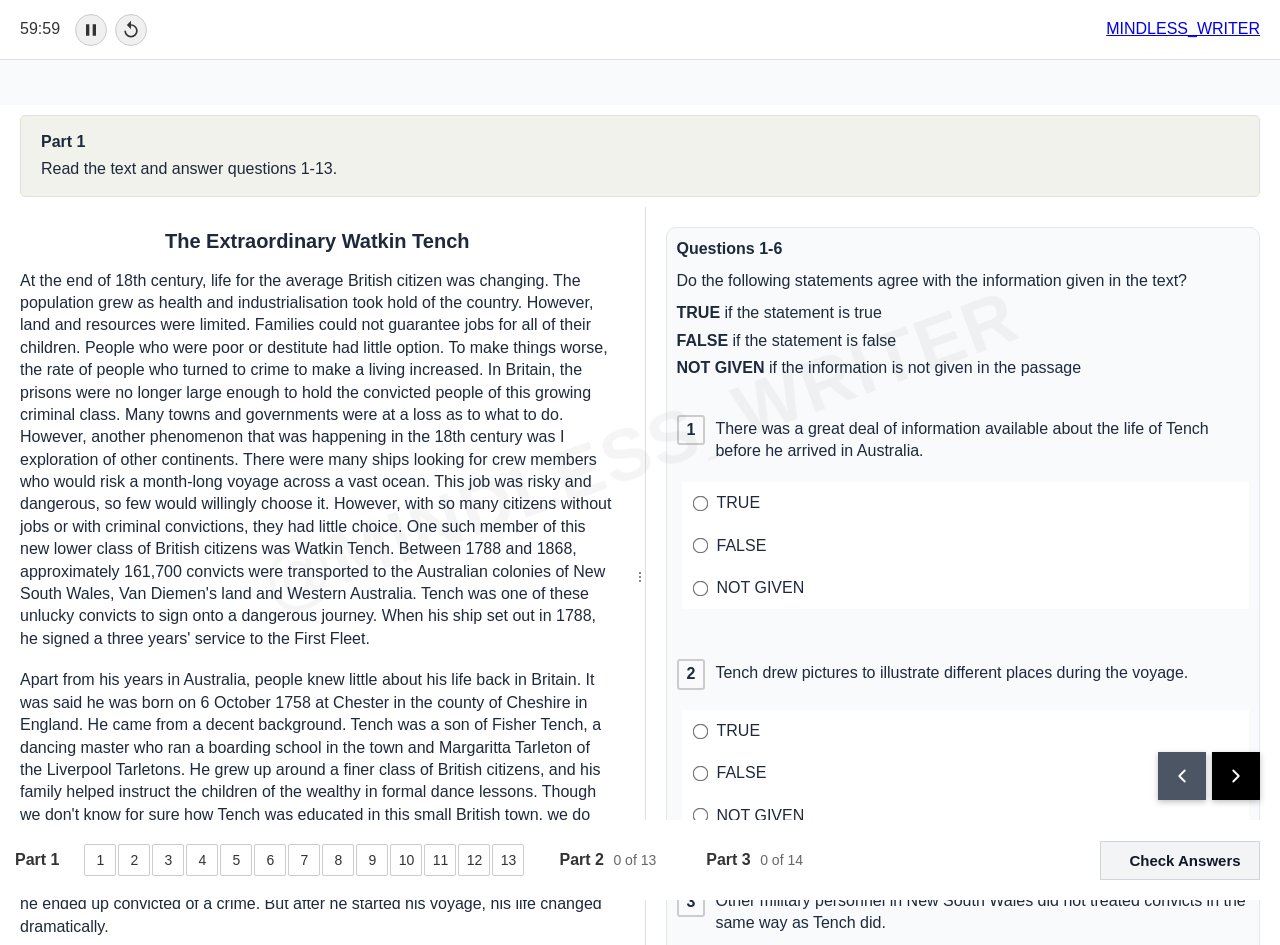
<file: reading.html>
<!DOCTYPE html>
<html lang="en">
<head>
  <meta charset="UTF-8">
  <meta name="viewport" content="width=device-width, initial-scale=1.0">
  <title>Reading Practice | IELTS Prep Online</title>
  <link rel="stylesheet" href="style.css">
</head>
<body>
  <header>
    <h1>IELTS Reading Practice</h1>
   <!DOCTYPE html>
<html lang="en">
<head>
    <meta charset="UTF-8">
    <meta name="viewport" content="width=device-width, initial-scale=1.0">
    <title>IELTS Full Reading Practice</title>
    <style>
        * {
            margin: 0;
            padding: 0;
            box-sizing: border-box;
        }

        body {
            font-family: Arial, sans-serif;
            background-color: #white-grey;
            line-height: 1.4;
            font-size: 16px;
        }



        .header {
            background-color: #ffffff;
            padding: 12px 20px;
            border-bottom: 1px solid #e0e0e0;
            display: flex;
            justify-content: space-between;
            align-items: center;
            position: fixed;
            top: 0;
            left: 0;
            right: 0;
            z-index: 100;
            height: 60px;
        }

        .ielts-logo {
            display: none;
        }

        .test-info {
            display: flex;  
            align-items: center;
            gap: 30px;
            font-size: 14px;
            color: #333;
        }

        .audio-indicator {
            display: flex;
            align-items: center;
            gap: 8px;
            font-size: 16px;
        }

        .audio-icon {
            width: 16px;
            height: 16px;
            background: url('data:image/svg+xml,<svg xmlns="http://www.w3.org/2000/svg" viewBox="0 0 24 24" fill="none" stroke="currentColor" stroke-width="2"><polygon points="11 5 6 9 2 9 2 15 6 15 11 19 11 5"></polygon></svg>') no-repeat center;
        }

        .header-icons {
            display: flex;
            gap: 10px;
            align-items: center;
        }

       
    text-decoration: none;
    font-weight: 700;
    font-size: 16px;
    display: flex
;
    align-items: center;
    gap: 8px;
    padding: 6px 12px;
    border: 2px solid #3e3e3e;
    border-radius: 9999px;
    background-color: #white grey;
    line-height: 1;
        }

     
            text-decoration: underline;
        }

            display: inline-block;
            width: 20px;
            height: 20px;
            background-color: currentColor;
            -webkit-mask-image: url('data:image/svg+xml,<svg xmlns="http://www.w3.org/2000/svg" viewBox="0 0 24 24"><path d="M9.78 18.65l.28-4.23l7.68-6.92c.34-.31-.07-.46-.52-.19L7.74 13.3L3.64 12c-.88-.25-.89-1.37.2-1.64l16.56-6.4c.75-.29 1.4.22 1.2.94l-2.67 12.61c-.22.95-1.13 1.18-1.78.73l-4.5-3.32l-2.23 2.15c-.47.44-1.29.21-1.48-.37z"/></svg>');
            mask-image: url('data:image/svg+xml,<svg xmlns="http://www.w3.org/2000/svg" viewBox="0 0 24 24"><path d="M9.78 18.65l.28-4.23l7.68-6.92c.34-.31-.07-.46-.52-.19L7.74 13.3L3.64 12c-.88-.25-.89-1.37.2-1.64l16.56-6.4c.75-.29 1.4.22 1.2.94l-2.67 12.61c-.22.95-1.13 1.18-1.78.73l-4.5-3.32l-2.23 2.15c-.47.44-1.29.21-1.48-.37z"/></svg>');
            background-size: contain;
            background-repeat: no-repeat;
        }

        #volume-slider {
            -webkit-appearance: none;
            appearance: none;
            width: 80px;
            height: 4px;
            background: #ddd;
            outline: none;
            border-radius: 2px;
            cursor: pointer;
        }

        #volume-slider::-webkit-slider-thumb {
            -webkit-appearance: none;
            appearance: none;
            width: 14px;
            height: 14px;
            border-radius: 50%;
            background: #333;
            cursor: pointer;
        }

        #volume-slider::-moz-range-thumb {
            width: 14px;
            height: 14px;
            border-radius: 50%;
            background: #333;
            cursor: pointer;
            border: none;
        }

        .icon {
            width: 20px;
            height: 20px;
            cursor: pointer;
            opacity: 0.7;
            color: #333;
            display: flex;
            align-items: center;
            justify-content: center;
        }
        
        .icon:hover {
            opacity: 1;
        }
        
        #play-pause-btn {
            background: none;
            border: none;
            padding: 0;
        }

        .main-container {
            margin-top: 60px;
            display: flex;
            flex-direction: column;
            background: #ffffff;
            height: calc(100vh - 60px); /* Full height minus header */
            position: relative;
        }

        /* Page watermark */
        body::after {
            content: "@MINDLESS_WRITER";
            position: fixed;
            left: 50%;
            top: 50%;
            transform: translate(-50%, -50%) rotate(-20deg);
            font-size: 72px;
            font-weight: 800;
            letter-spacing: 2px;
            color: #000000;
            opacity: 0.04; /* subtle */
            pointer-events: none;
            z-index: 0;
            white-space: nowrap;
        }

        .panels-container {
            display: flex;
            flex: 1;
            overflow: hidden;
        }

        .passage-panel {
            flex: 1;
            padding: 20px 20px 100px;
            overflow-y: auto;
            min-width: 200px; /* Minimum width */
        }

        /* Passage Content */
        .text-center {
            text-align: center;
        }
        .reading-passage h4 {
            font-size: 20px;
            font-weight: bold;
            margin-bottom: 15px;
            text-align: center;
        }
       
        .reading-passage p {
            margin-bottom: 1.2em;
        }

        .question ul li label {
            display: block;
            margin-top: 8px;
            cursor: pointer;
        }

        .questions-panel {
            flex: 1;
            padding: 20px 20px 100px;
            overflow-y: auto;
            min-width: 200px; /* Minimum width */
            border-left: 1px solid #e0e0e0;
        }

        .resizer {
            width: 10px;
            cursor: col-resize;
            background-color: #white-grey;
            background-image: url('data:image/svg+xml;charset=UTF-8,<svg xmlns="http://www.w3.org/2000/svg" width="10" height="30" viewBox="0 0 10 30"><path d="M4 11h2v2H4zM4 15h2v2H4zM4 19h2v2H4z" fill="%23888"/></svg>');
            background-repeat: no-repeat;
            background-position: center;
            flex-shrink: 0;
            flex-grow: 0;
        }

        /* Left Panel */
        .left-panel {
            width: 100%;
            padding: 20px;
        }

        /* Right Panel */
        .right-panel {
            display: none;
            width: 50%;
            padding: 20px;
            position: relative;
        }

        .help-button {
            background: #4a90e2;
            color: white;
            border: none;
            padding: 6px 12px;
            border-radius: 4px;
            font-size: 14px;
            cursor: pointer;
            display: inline-flex;
            align-items: center;
            gap: 5px;
            margin-bottom: 20px;
        }

        .help-button:hover {
            background: #357abd;
        }

        .section-title {
            font-weight: bold;
            margin-bottom: 15px;
            font-size: 18px;
        }

        .people-section {
            margin-bottom: 30px;
        }

        .people-table {
            width: 100%;
            border-collapse: collapse;
            border: 1px solid #ccc;
        }

        .people-table th {
            text-align: left;
            padding: 10px;
            font-weight: bold;
            border: 1px solid #ddd;
        }

        .people-table td {
            padding: 8px 10px;
            border: 1px solid #ddd;
        }

        .person-name {
            font-size: 16px;
        }

        .question-number {
            background: white;
            border: 1px solid #4a90e2;
            padding: 4px 8px;
            border-radius: 3px;
            font-weight: bold;
            font-size: 14px;
            color: #4a90e2;
            min-width: 30px;
            text-align: center;
        }

        .assigned-responsibility {
            background: #f0f0f0;
            padding: 4px 8px;
            border-radius: 3px;
            font-size: 14px;
            border: 1px solid #ddd;
        }

        .responsibilities-section {
            margin-bottom: 30px;
        }

        .responsibility-grid {
            display: grid;
            grid-template-columns: repeat(3, 1fr);
            gap: 8px;
            margin-bottom: 20px;
        }

        .responsibility-item {
            background: #f8f9fa;
            border: 1px solid #ddd;
            padding: 8px 12px;
            border-radius: 4px;
            cursor: move;
            font-size: 16px;
            text-align: center;
            transition: all 0.2s;
        }

        .responsibility-item:hover {
            background: #e9ecef;
            transform: translateY(-1px);
        }

        .responsibility-item.dragging {
            opacity: 0.5;
        }

        .questions-section {
            margin-bottom: 20px;
        }

        .question-title {
            font-weight: bold;
            margin-bottom: 10px;
            font-size: 16px;
        }

        .instruction {
            margin-bottom: 20px;
            font-size: 16px;
            color: #666;
        }

        /* Map Styles */
        .map-container {
            position: relative;
            margin: 20px 0;
            display: flex;
            justify-content: center;
        }

        .map-svg {
            border: 2px solid #333;
            background: white;
        }

        .map-room {
            fill: #f9f9f9;
            stroke: #333;
            stroke-width: 1;
        }

        .map-text {
            font-family: Arial, sans-serif;
            font-size: 13px;
            text-anchor: middle;
            fill: #333;
        }

        .map-number {
            font-family: Arial, sans-serif;
            font-size: 16px;
            font-weight: bold;
            text-anchor: middle;
            fill: #333;
        }

        .room-labels {
            display: grid;
            grid-template-columns: repeat(3, 1fr);
            gap: 10px;
            margin: 20px 0;
        }

        .room-label {
            background: #f8f9fa;
            border: 1px solid #ddd;
            padding: 8px 12px;
            border-radius: 4px;
            cursor: move;
            font-size: 16px;
            text-align: center;
            transition: all 0.2s;
        }

        .room-label:hover {
            background: #e9ecef;
            transform: translateY(-1px);
        }

        .room-label.dragging {
            opacity: 0.5;
        }

        /* Navigation Arrows */
        .nav-arrows {
            position: fixed;
            bottom: 100px;
            right: 20px;
            display: flex;
            gap: 6px;
            z-index: 101;
        }

        .nav-arrow {
            width: 48px;
            height: 48px;
            border: none;
            cursor: pointer;
            display: flex;
            align-items: center;
            justify-content: center;
            font-size: 22px;
            font-weight: 700;
            color: #fff;
            transition: transform 0.1s ease, background-color 0.2s ease, box-shadow 0.2s ease;
            box-shadow: 0 2px 6px rgba(0,0,0,0.25);
            outline: none;
        }
        .nav-arrow.prev { background-color: #4b5563; }
        .nav-arrow.next { background-color: #000000; }

        .nav-arrow:hover { transform: translateY(-1px); }
        .nav-arrow:active { transform: translateY(0); }
        .nav-arrow:focus-visible { box-shadow: 0 0 0 3px rgba(59,130,246,0.4); }

        .nav-arrow:disabled {
            opacity: 0.5;
            cursor: not-allowed;
        }

        /* Bottom Navigation - Exact Match */
        .nav-row {
            position: fixed;
            bottom: 0;
            left: 0;
            right: 0;
            background: #ffffff;
        
            padding: 0;
            display: flex;
            align-items: center;
            height: 80px;
            z-index: 100;
        }

        .footer__questionWrapper___1tZ46 {
            display: flex;
            align-items: center;
            margin-right: 20px;
        }


        .footer__questionNo___3WNct {
            background: none;
            border: none;
            padding: 10px 15px;
            font-size: 16px;
            font-weight: 600;
            color: #333;
            cursor: pointer;
            display: flex;
            align-items: center;
            gap: 5px;
            transition: background-color 0.2s;
        }

        .footer__questionNo___3WNct:hover {
            background-color: #f8f9fa;
        }

        .section-prefix {
            font-size: 16px;
        }

        .sectionNr {
            font-size: 16px;
            font-weight: bold;
        }

        .attemptedCount {
            font-size: 14px;
            color: #666;
            margin-left: 5px;
            font-weight: 400; /* Normal weight */
        }

        @media (max-width: 768px) {
            .attemptedCount {
                display: none;
            }
        }

        .footer__questionWrapper___1tZ46.selected .attemptedCount {
            display: none;
        }

        .footer__subquestionWrapper___9GgoP {
            display: none;
            gap: 2px;
            margin-left: 10px;
        }

        .footer__questionWrapper___1tZ46.selected .footer__subquestionWrapper___9GgoP {
            display: flex;
        }

        .subQuestion {
            width: 32px;
            height: 32px;
            border: 1px solid #ccc;
            background: white;
            color: #333;
            font-size: 14px;
            font-weight: 500;
            cursor: pointer;
            display: flex;
            align-items: center;
            justify-content: center;
            transition: all 0.2s;
            border-radius: 2px;
        }

        .subQuestion.answered {
            background-color: #e9ecef;
            border-color: #ddd;
        }
        .subQuestion.correct {
            background-color: #28a745;
            color: white;
            border-color: #28a745;
        }
        .subQuestion.incorrect {
            background-color: #dc3545;
            color: white;
            border-color: #dc3545;
        }

        .subQuestion:hover {
            background-color: #f0f0f0;
            border-color: #999;
        }

        .subQuestion.active {
            background-color: #4a90e2;
            color: white;
            border-color: #4a90e2;
        }

        .subQuestion.completed {
            background-color: #28a745;
            color: white;
            border-color: #28a745;
        }

        .sr-only {
            position: absolute;
            width: 1px;
            height: 1px;
            padding: 0;
            margin: -1px;
            overflow: hidden;
            clip: rect(0, 0, 0, 0);
            white-space: nowrap;
            border: 0;
        }

        .footer__deliverButton___3FM07 {
            margin-left: auto;
            margin-right: 20px;
            background-color: #f3f4f6;
            color: #111827;
            border: 1px solid #d1d5db;
            padding: 10px 16px;
            font-size: 15px;
            font-weight: 700;
            cursor: pointer;
            display: inline-flex;
            align-items: center;
            gap: 10px;
            transition: transform 0.08s ease, background-color 0.2s ease, border-color 0.2s ease, box-shadow 0.2s ease;
            min-width: 160px;
            justify-content: center;
        }

        .footer__deliverButton___3FM07:hover {
            background-color: #ebedf0;
            border-color: #c7ccd4;
        }

        .footer__deliverButton___3FM07:active {
            transform: translateY(1px);
        }

        .footer__deliverButton___3FM07:focus-visible {
            box-shadow: 0 0 0 3px rgba(59,130,246,0.35);
            outline: none;
        }

        .footer__deliverButton___3FM07:disabled {
            background: #eef0f3;
            color: #9ca3af;
            cursor: not-allowed;
            border-color: #e5e7eb;
            box-shadow: none;
        }

        

        .hidden {
            display: none !important;
        }

        /* Context Menu */
        .context-menu {
            position: absolute;
            background: white;
            border: 1px solid #ccc;
            border-radius: 6px;
            box-shadow: 0 4px 12px rgba(0,0,0,0.15);
            z-index: 1000;
            display: none;
            min-width: 140px;
        }

        .context-menu-item {
            padding: 12px 16px;
            cursor: pointer;
            font-size: 16px;
            border-bottom: 1px solid #f0f0f0;
            transition: background-color 0.2s;
            display: flex;
            align-items: center;
            gap: 8px;
        }

        .context-menu-item:hover {
            background-color: #f8f9fa;
        }

        .context-menu-item:last-child {
            border-bottom: none;
        }

        .highlight {
            background-color: #ffff00;
        }

        .comment-highlight {
            background-color: #90EE90;
            position: relative;
            cursor: help;
        }

        .comment-tooltip {
            position: absolute;
            bottom: 100%;
            left: 50%;
            transform: translateX(-50%);
            background: #333;
            color: white;
            padding: 8px 12px;
            border-radius: 4px;
            font-size: 14px;
            white-space: nowrap;
            z-index: 1000;
            opacity: 0;
            pointer-events: none;
            transition: opacity 0.3s;
        }

        .comment-highlight:hover .comment-tooltip {
            opacity: 1;
        }

        .question {
            margin-bottom: 40px;
        }
        .question p {
            margin-bottom: 10px;
        }
        .question ul, .question .people-table {
            margin-top: 0;
        }
        .question-prompt {
            margin-bottom: 20px;
        }
        .question ul {
            list-style: none;
            padding-left: 0;
        }
        .question ul li {
            margin-bottom: 5px;
        }
        .answer-input {
            border: 1px solid #bfbfbf;
            border-radius: 4px;
            background-color: #fff;
            padding: 2px 8px;
            font-size: 16px;
            text-align: left;
            font-weight: 700;
            margin-right: 6px;
            margin-left: 6px;
            transition: border-color 0.2s ease, box-shadow 0.2s ease;
            height: 28px;
            min-width: 150px;
        }
        .answer-input.active-input,
        .answer-input:focus {
            border-color: #3581d8;
            border-width: 2px;
            outline: none;
        }
        .answer-input::placeholder {
            color: #666;
            font-weight: 700;
            text-align: center;
        }
        .answer-input.correct {
            border-color: #28a745;
            background-color: #e9f7ef;
        }
        .answer-input.incorrect {
            border-color: #dc3545;
            background-color: #f8d7da;
            color: #721c24;
        }
        .answer-input {
    z-index: 10;
    position: relative;
    pointer-events: auto;
}
        .summary-text .answer-input {
            width: 120px;
            height: 24px;
            font-size: 14px;
            margin: 0 4px;
        }
        .answer-inputs {
            display: flex;
            flex-direction: column;
            gap: 10px;
            margin-top: 15px;
        }
        .answer-inputs .answer-input {
            width: 200px;
            height: 30px;
            font-size: 16px;
        }
        .drag-drop-container {
            display: flex;
            gap: 30px;
            margin-top: 20px;
            align-items: flex-start;
        }
        .recommendations-box {
            display: flex;
            flex-direction: column;
            gap: 8px;
            min-height: 200px;
        }
        .drag-item {
            background: white;
            border: 1px solid #9c9c9c;
            font-weight: 600;
            padding: 0px 5px;
            border-radius: 4px;
            cursor: move;
            font-size: 16px;
            transition: all 0.2s;
            user-select: none;
        }
        .drag-item:hover {
            background: #e9ecef;
        }
        .drag-item.dragging {
            opacity: 0.5;
        }
        .drag-item.selected {
            border-color: #4a90e2;
            box-shadow: 0 0 0 2px rgba(74, 144, 226, 0.5);
        }
        .drop-zone {
            border: 2px dashed #aaa;
            border-radius: 4px;
            width: 50%;
            margin-top: 19px;
            margin-bottom: 5px;
            transition: background-color 0.2s, border-color 0.2s;
            padding: 0.5px;
            display: flex;
            align-items: center;
            justify-content: center;
            position: relative;
        }
        .drop-zone.drag-over {
            background-color: #e6f4ff;
            border-color: #4a90e2;
        }
        .drop-zone.correct {
            background-color: #e9f7ef;
            border-color: #28a745;
            border-style: solid;
        }
        .drop-zone.incorrect {
            background-color: #f8d7da;
            border-color: #dc3545;
            border-style: solid;
        }
        .drop-zone.disabled {
            pointer-events: none;
        }
        .drop-zone .drag-item {
            width: 100%;
            height: 100%;
            display: flex;
            align-items: center;
            justify-content: center;
            font-size: 15px;
            padding: 2px;
        }
        .drag-options-container {
            margin-top: 10px;
        }
        .drag-options-container .drag-item {
            display: block;
            width: fit-content;
            font-size: 15px;
            padding: 0.5px 10px;
            margin-bottom: 5px;
        }
        .drag-options-container .drag-item:last-child {
            margin-bottom: 0;
        }
        
        .passage-drag-zone {
            margin-bottom: 10px;
            padding: 8px;
            border: 2px dashed #ccc;
            border-radius: 4px;
            background-color: #f9f9f9;
            /* text-align: center; */
            color: #666;
            font-size: 14px;
            transition: all 0.2s ease;
            max-height: 32px;
            display: flex;
            align-items: center;
            justify-content: center;
            /* width: 50%; */
        }
        
        .passage-drag-zone.drag-over {
            background-color: #e6f4ff;
            border-color: #4a90e2;
            border-style: solid;
        }
        
        .passage-drag-zone.filled {
            background-color: #e9f7ef;
            border-color: #28a745;
            border-style: solid;
            color: #155724;
            font-weight: bold;
        }
        
        .passage-drag-zone .drag-item {
            width: 100%;
            height: 100%;
            display: flex;
            /* align-items: center; */
            justify-content: center;
            font-size: 14px;
            padding: 4px;
            background-color: transparent;
            border: none;
            margin: 0;
        }
        
        .passage-drag-zone.disabled {
            pointer-events: none;
            opacity: 0.7;
        }
        .q-number {
            color: #888;
            font-size: 14px;
            font-weight: bold;
        }
        .questions-container {
            width: 100%;
        }
        audio {
            width: 100%;
            margin-bottom: 20px;
        }
        .part-header {
            background-color: #f1f2ec;
            padding: 15px 20px;
            border: 1px solid #e0e0e0;
            text-align: left;
            margin: 10px 20px;
            border-radius: 5px;
        }
        .part-header p {
            margin: 0;
        }
        .part-header p:first-child {
            margin-bottom: 5px;
        }

        .question li.correct {
            color: #155724;
            font-weight: bold;
        }
        .question li.incorrect {
            color: #721c24;
        }
        .question li.correct::before {
            content: '✔ ';
            color: #28a745;
        }
        .question li.incorrect::before {
            content: '✖ ';
            color: #dc3545;
        }

        .example-box {
            border: 1px solid #ddd;
            background-color: #f9f9f9;
            padding: 15px;
            border-radius: 5px;
            margin: 20px 0;
        }

        .timer-container {
            display: flex;
            position: relative;
            cursor: default;
            color: #333;
            font-size: 16px;
            font-weight: 500;
            align-items: center;
        }
        .timer-container .timer-tooltip {
            display: none;
        }

        .timer-controls {
            display: flex;
            align-items: center;
            gap: 8px;
            margin-left: 15px;
        }

        .timer-controls button {
            background: #f0f0f0;
            border: 1px solid #ccc;
            border-radius: 50%;
            padding: 0;
            cursor: pointer;
            width: 32px;
            height: 32px;
            display: flex;
            align-items: center;
            justify-content: center;
            transition: background-color 0.2s;
        }
        .timer-controls button:hover {
            background: #e0e0e0;
        }

        .timer-controls button svg {
            width: 20px;
            height: 20px;
            fill: #333;
        }

        .audio-modal-overlay {
            position: fixed;
            top: 0;
            left: 0;
            width: 100%;
            height: 100%;
            background-color: rgba(40, 40, 40, 0.9);
            z-index: 2000;
            display: flex;
            justify-content: center;
            align-items: center;
            color: white;
            text-align: center;
        }
        .audio-modal-content {
            display: flex;
            flex-direction: column;
            align-items: center;
            gap: 20px;
            max-width: 500px;
            padding: 20px;
        }
        .audio-modal-content p {
            font-size: 16px;
            line-height: 1.5;
            color: #eee;
        }
        .audio-modal-icon {
            margin-bottom: 20px;
        }
        .modal-play-btn {
            background-color: #000;
            color: white;
            border: 1px solid white;
            padding: 12px 24px;
            border-radius: 6px;
            font-size: 18px;
            font-weight: 600;
            cursor: pointer;
            display: flex;
            align-items: center;
            gap: 8px;
            transition: background-color 0.2s;
        }
        .modal-play-btn:hover {
            background-color: #333;
        }
        #goto-widget {
            display: flex;
            align-items: center;
            gap: 5px;
        }
        #goto-input {
            width: 80px;
            padding: 4px 8px;
            border: 1px solid #ccc;
            border-radius: 4px;
        }
        #goto-btn {
            padding: 4px 10px;
            border: 1px solid #ccc;
            background-color: #f0f0f0;
            border-radius: 4px;
            cursor: pointer;
        }

        /* Styles for TRUE/FALSE/NOT GIVEN questions */
        .tf-question {
            margin-bottom: 25px;
            padding: 10px 0px;
            border-radius: 4px;
            transition: border-color 0.3s, background-color 0.3s;
        }
        .tf-question-line {
            display: flex;
            align-items: flex-start;
            margin-bottom: 15px;
            padding: 5px 0px;
            border-radius: 4px;
        }
        .tf-question-number, .question-number-box {
            border: 2px solid #ccc;
            padding: 2px 8px;
            margin-right: 10px;
            border-radius: 3px;
            font-weight: bold;
            transition: border-color 0.3s;
            display: inline-block;
        }
        /* Active question blue outline for TF (clears when navigating away) */
        .tf-question.active-question .tf-question-number {
            border-color: #4a90e2;
        }
        .tf-question-text {
            padding-top: 3px;
        }
        .tf-options {
            padding-left: 5px;
        }
        .tf-option {
            display: block;
            cursor: pointer;
            display: flex;
            align-items: center;
            padding: 10px 12px;
            transition: background-color 0.2s ease, border-color 0.2s ease, box-shadow 0.2s ease;
            background-color: #fff;
        }
        .tf-option:hover {
            background-color: #f1f7ff;
            border-color: #c6dcfb;
        }
        .tf-option:has(input[type="radio"]:checked) {
            background-color: #cfe3f9;
            border-color: #7db3f5;
        }
        /* Answer checking states for TF/NG */
        .tf-option.correct {
            background-color: #d4edda !important;
            border-color: #28a745 !important;
            border-width: 1px;
        }
        .tf-option.incorrect {
            background-color: #f8d7da !important;
            border-color: #dc3545 !important;
            border-width: 1px;
        }
        /* Ensure selected-blue visuals don't conflict once results are shown */
        body.results-mode .tf-option:has(input[type="radio"]:checked) {
            box-shadow: none;
        }
        .tf-option input[type="radio"] {
            margin-right: 10px;
            transform: scale(1.2);
        }
        .tf-question.correct .tf-question-line {
            background-color: #e9f7ef;
        }
        .tf-question.incorrect .tf-question-line {
            background-color: #f8d7da;
        }
        .matching-question-container {
            display: flex;
            gap: 20px;
            margin-top: 15px;
        }
        .matching-options-bank {
            flex: 1;
            display: flex;
            flex-direction: column;
            gap: 8px;
        }
        .matching-questions {
            flex: 1.5;
            display: flex;
            flex-direction: column;
            gap: 15px;
        }
        .matching-question-item {
            display: flex;
            align-items: center;
            gap: 15px;

            border: 2px solid transparent;
            border-radius: 4px;
            transition: border-color 0.3s;
        }
        
        .matching-question-item.correct {
            background-color: #e9f7ef;
            border-color: #28a745 !important;
        }
        .matching-question-item.incorrect {
            background-color: #f8d7da;
            border-color: #dc3545 !important;
        }
        .matching-question-item .drop-zone {
            width: auto;
            min-width: 200px;
            flex-shrink: 0;
            margin: 0;
            display: flex;
            align-items: center;
            justify-content: flex-start;
            font-weight: bold;
            color: #aaa;
        }
        .matching-options-bank .drag-item {
            font-size: 15px;
            border: 1px solid #ccc;
            background: #f9f9f9;
        }

        .questions-panel {
            flex: 1;
            padding: 20px 20px 100px;
            overflow-y: auto;
            min-width: 200px; /* Minimum width */
            border-left: 1px solid #e0e0e0;
        }
        .matching-question-item.incorrect {
            background-color: #f8d7da;
            border-color: #dc3545 !important;
        }
        .summary-completion-container {
            margin-top: 20px;
        }
        .summary-text p {
            line-height: 3.0;
            font-size: 16px;
            margin-bottom: 12px;
        }
        .summary-text li {
            line-height: 2.2;
            margin-bottom: 10px;
        }
        .summary-drop-zone {
            display: inline-flex
;
            align-items: center;
            justify-content: center;
            vertical-align: middle;
    min-width: 200px;
            height: 25px;
            border: 2px dashed #999;
            border-radius: 4px;
            margin: 0 5px;
            padding: 0 5px;
            transition: border-color 0.3s, box-shadow 0.3s, background-color 0.3s;
            color: #aaa;
            font-weight: bold;
    text-align: center;
        }
        .summary-drop-zone.filled {
            border-color: #4a90e2;
        }
        .summary-drop-zone.active-input {
             border-color: #4a90e2;
             box-shadow: none;
        }
        .summary-drop-zone .drag-item {
            font-size: 15px;
            font-weight: bold;
            background-color: transparent;
            border: none;
            padding: 0;
            text-align: center;
            width: 100%;
            height: 100%;
            display: flex;
            align-items: center;
            justify-content: center;
        }

        .summary-options-bank {
            display: flex;
            flex-wrap: wrap;
            gap: 10px;
            margin-top: 20px;
            padding: 10px;
            border: 1px solid #ddd;
            border-radius: 5px;
        }
        .summary-options-bank .drag-item {
            flex-grow: 1;
            min-width: 100px;
            text-align: center;
        }

        /* Filled drop-zone pill styling */
        .drop-zone.filled {
            background-color: transparent;
            border: none !important;
            outline: none !important;
            box-shadow: none !important;
            padding: 0;
        }
        .drop-zone.filled .drag-item {
            width: auto;
            height: auto;
            display: inline-block;
            border: 2px solid #4a90e2;
            border-radius: 10px;
            padding: 4px 10px;
            font-weight: 700;
            background: #fff;
            box-shadow: 0 0 0 2px rgba(74, 144, 226, 0.15);
            cursor: default;
            white-space: nowrap;
        }
        .multi-choice-question {
            margin-bottom: 20px;
            padding: 10px;
            border-radius: 4px;
            border: 3px solid transparent;
            transition: border-color 0.3s, background-color 0.3s;
        }
        /* MCQ number badge: style first strong within prompt */
        .multi-choice-question .question-prompt p > strong:first-child {
            display: inline-flex;
            align-items: center;
            justify-content: center;
            min-width: 24px;
            padding: 2px 6px;
            margin-right: 8px;
            border: 1px solid #d0d7e2;
            border-radius: 6px;
            background: #fff;
        }
        /* Active question blue outline for MCQ (clears when navigating away) */
        .multi-choice-question.active-question .question-prompt p > strong:first-child {
            border-color: #4a90e2;
            border-width: 2px;
        }
        .multi-choice-option {
            padding: 10px 12px;
            background-color: #fff;
            transition: background-color 0.2s ease, border-color 0.2s ease, box-shadow 0.2s ease;
        }
        .multi-choice-option:hover {
            background-color: #f1f7ff;
            border-color: #c6dcfb;
        }
        .multi-choice-option:has(input:checked) {
            background-color: #cfe3f9;
            border-color: #7db3f5;
        }
        /* Answer checking states for MCQ */
        .multi-choice-option.correct {
            background-color: #d4edda !important;
            border-color: #28a745 !important;
            box-shadow: inset 0 0 0 2px rgba(40, 167, 69, 0.25) !important;
            border-width: 1px;
            border-radius: 6px;
        }
        .multi-choice-option.incorrect {
            background-color: #f8d7da !important;
            border-color: #dc3545 !important;
            box-shadow: inset 0 0 0 2px rgba(220, 53, 69, 0.25) !important;
            border-width: 1px;
            border-radius: 6px;
        }
        /* Correct answer reveal for unselected option after checking */
        .tf-option.correct-answer-highlight,
        .multi-choice-option.correct-answer-highlight {
            background-color: #d4edda !important;
            border-color: #28a745 !important;
        }
        body.results-mode .multi-choice-option:has(input:checked) { box-shadow: none; }
        .multi-choice-option label {
            display: flex;
            align-items: center;
            cursor: pointer;
            font-size: 16px;
        }
        .multi-choice-option input[type="checkbox"],
        .multi-choice-option input[type="radio"] {
            margin-right: 12px;
            transform: scale(1.3);
            accent-color: #4a90e2;
        }
        .multi-choice-option.correct {
            background-color: #e9f7ef;
        }
        .multi-choice-option.incorrect {
            background-color: #f8d7da;
        }
        .matching-question-item.incorrect {
            background-color: #f8d7da;
            border-color: #dc3545 !important;
        }
        .matching-question-item .drop-zone.filled {
            border-color: #4a90e2;
        }
        .matching-question-item .drop-zone {
            width: 200px;
            height: 40px;
        }
        .paragraph-matching-question {
            align-items: center;
            justify-content: space-between;
            gap: 15px;
            margin-bottom: 12px;
        }
        .paragraph-matching-question .answer-input {
            width: 80px;
            flex-shrink: 0;
        }

        .matching-form-container {
            margin-top: 20px;
        }
        .matching-form-row {
            display: flex;
            align-items: center;
            margin-bottom: 12px;
        }
        .matching-form-label {
            flex-shrink: 0;
        }

        /* Results Modal */
        .modal-overlay {
            position: fixed;
            top: 0;
            left: 0;
            width: 100%;
            height: 100%;
            background-color: rgba(17, 24, 39, 0.6);
            backdrop-filter: blur(3px);
            z-index: 2000;
            display: flex;
            justify-content: center;
            align-items: center;
        }
        .modal-overlay.hidden {
            display: none;
        }
        .modal-content {
            background: #ffffff;
            padding: 24px;
            border-radius: 14px;
            width: 92%;
            max-width: 780px;
            max-height: 86vh;
            display: flex;
            flex-direction: column;
            position: relative;
            border: 1px solid #e5e7eb;
            box-shadow: 0 20px 60px rgba(0,0,0,0.25);
        }
        .modal-close-btn {
            position: absolute;
            top: 10px;
            right: 15px;
            background: none;
            border: none;
            font-size: 28px;
            cursor: pointer;
            color: #666;
        }
        .modal-content h2 {
            text-align: center;
            margin-bottom: 18px;
            color: #111827;
        }
        .results-summary {
            display: flex;
            gap: 12px;
            justify-content: center;
            margin-bottom: 16px;
            text-align: center;
            border-bottom: 1px solid #eef2f7;
            padding-bottom: 12px;
        }
        .results-summary p {
            margin: 0;
            font-size: 14px;
            color: #374151;
        }
        .results-summary p span {
            display: inline-block;
            padding: 4px 10px;
            margin-left: 6px;
            border-radius: 999px;
            background: #f3f4f6;
            font-weight: 700;
            color: #111827;
        }
        .results-details-container {
            overflow-y: auto;
            padding-right: 10px; /* For scrollbar */
            border-radius: 8px;
        }
        .result-row {
            display: grid;
            grid-template-columns: 56px 1fr 1fr 120px;
            gap: 12px;
            padding: 10px 8px;
            border-bottom: 1px solid #eef2f7;
            font-size: 15px;
            align-items: center;
        }
        .result-row.correct {
            background-color: #f3faf5;
        }
        .result-row.incorrect {
            background-color: #fff5f5;
        }
        .result-row .q-num {
            font-weight: 700;
            color: #111827;
            background: #ffffff;
            border: 1px solid #d1d5db;
            border-radius: 8px;
            width: 42px;
            height: 30px;
            display: inline-flex;
            align-items: center;
            justify-content: center;
        }
        .result-row .user-ans {
            color: #374151;
            background: #f9fafb;
            border: 1px solid #e5e7eb;
            padding: 4px 8px;
            border-radius: 6px;
        }
        .result-row .correct-ans {
            color: #065f46;
            font-weight: 600;
            background: #ecfdf5;
            border: 1px solid #a7f3d0;
            padding: 4px 8px;
            border-radius: 6px;
        }
        .status-badge {
            justify-self: end;
            padding: 4px 10px;
            border-radius: 999px;
            font-size: 12px;
            font-weight: 700;
            border: 1px solid transparent;
        }
        .status-badge.ok {
            background: #ecfdf5;
            color: #065f46;
            border-color: #a7f3d0;
        }
        .status-badge.bad {
            background: #fff5f5;
            color: #7f1d1d;
            border-color: #f5c6cb;
        }
        .correct-answer-display {
            font-weight: bold;
            color: #28a745;
            margin-left: 10px;
            font-size: 14px;
        }
        
        
        .centered-title {
    text-align: center;
    font-size: 50px;
    font-weight: bold;
    margin-bottom: 15px;
}

        .matching-table {
            width: 100%;
            border-collapse: collapse;
            margin: 20px 0;
            font-size: 14px;
        }
        
        .matching-table th {
            background-color: #007bff;
            color: white;
            padding: 12px;
            text-align: center;
            font-weight: bold;
            border: 1px solid #ddd;
        }
        
        .matching-table td {
            padding: 12px;
            border: 1px solid #ddd;
            vertical-align: top;
        }
        
        .matching-table .statement {
            text-align: left;
            width: 60%;
        }
        
        .matching-table .table-radio {
            margin: 0;
            transform: scale(1.2);
        }
        
        .matching-table td:not(.statement) {
            text-align: center;
            width: 6.67%;
            min-width: 60px;
        }
        
        .matching-table th:not(:first-child) {
            width: 6.67%;
            min-width: 60px;
        }
        
        .matching-table td:not(.statement):has(input:checked) {
            background-color: #e3f2fd;
        }
        
        .matching-table input[type="radio"]:checked {
            accent-color: #007bff;
        }
        
        .matching-table td.correct {
            background-color: #d4edda !important;
            border-color: #c3e6cb;
        }
        
        .matching-table td.incorrect {
            background-color: #f8d7da !important;
            border-color: #f5c6cb;
        }
        
        .matching-table td.correct-answer-highlight {
            background-color: #d4edda !important;
            border-color: #c3e6cb;
        }
        
        .matching-table .options-row {
            background-color: #f8f9fa;
            border-bottom: 2px solid #dee2e6;
        }
        
        .matching-table .options-row td {
            font-weight: 500;
            text-align: center;
            padding: 8px 12px;
            font-size: 13px;
        }
        
        .matching-table .options-row td:first-child {
            text-align: left;
            font-weight: normal;
        }
        
        .matching-table td.correct-answer-highlight {
            background-color: #d4edda !important;
            border-color: #c3e6cb;
        }
        
        .matching-table .clickable-cell {
            cursor: pointer;
            transition: all 0.2s ease;
            min-height: 40px;
            border: 2px solid #e0e0e0;
            position: relative;
            background-color: #fafafa;
            /* Debug styling - make cells very obvious */
            min-width: 40px;
            text-align: center;
            vertical-align: middle;
            font-size: 12px;
            color: #333;
            font-weight: bold;
        }
        
        .matching-table .clickable-cell:hover {
            background-color: #f0f8ff;
            box-shadow: 0 2px 8px rgba(0, 123, 255, 0.2);
        }
        
        .matching-table .clickable-cell.selected {
            background-color: #e3f2fd;
            box-shadow: 0 0 0 2px rgba(0, 123, 255, 0.3);
        }
        
        .matching-table .clickable-cell.correct {
            background-color: #d4edda !important;
        }
        
        .matching-table .clickable-cell.incorrect {
            background-color: #f8d7da !important;
        }
        
        
        
        .matching-table .clickable-cell.selected::after { background-color: #007bff; }
        
        /* Explanation Section Styles */
        .explanation-section {
            margin-top: 40px;
            padding: 20px;
            background-color: #f8f9fa;
            border-radius: 8px;
            border: 1px solid #e9ecef;
        }
        
        .explanation-section h3 {
            color: #333;
            margin-bottom: 20px;
            text-align: center;
            font-size: 20px;
            font-weight: bold;
        }
        
        .explanation-content p {
            margin-bottom: 15px;
            line-height: 1.6;
            font-size: 16px;
        }
        
        .explanation-content strong {
            color: #4a90e2;
            font-weight: 600;
        }
        
        #show-explanation-btn {
            background-color: #4a90e2;
            color: white;
            border: none;
            padding: 12px 24px;
            border-radius: 6px;
            font-size: 16px;
            font-weight: 600;
            cursor: pointer;
            transition: background-color 0.2s;
        }
        
        #show-explanation-btn:hover {
            background-color: #357abd;
        }
        /* Flow Chart Styling */
        .flow-chart {
            display: flex;
            flex-direction: column;
            align-items: center;
            gap: 0;
            margin: 20px 0;
            padding: 20px;
            /* background: #f8f9fa; */
            /* border-radius: 8px; */
            /* border: 1px solid #dee2e6; */
        }

        .flow-step {
            background: white;
            border: 2px solid #333;
            border-radius: 0;
            padding: 15px 20px;
            /* width: 400px; */
            text-align: left;
            position: relative;
            font-size: 14px;
            line-height: 2.5;
            margin: 0;
        }

        .flow-step.input-step {
            background: white;
            border-color: #333;
        }

        .flow-arrow {
            font-size: 24px;
            color: #333;
            font-weight: 600;
            margin: 0;
            padding: 5px 0;
            line-height: 1;
        }

        .flow-step .answer-input {
            margin: 0 2px;
            width: 40px;
            height: 24px;
            background: #fff;
            font-weight: bold;
            font-size: 14px;
        }

        .flow-title {
            font-weight: bold;
            font-size: 16px;
            color: #333;
            margin-bottom: 20px;
            text-align: left;
            width: 400px;
        }
        
        /* Sentence Completion Styles */
        .sentence-completion-container {
            margin: 20px 0;
        }
        
        .sentence-completion-container p {
            margin-bottom: 10px;
            font-size: 16px;
        }
        
        .sentence-completion-questions {
            margin-top: 20px;
        }
        
        .sentence-question {
            /* margin-bottom: 20px; */
            padding: 15px 0;
            /* border: 1px solid #e0e0e0; */
            /* border-radius: 8px; */
            /* background-color: #f9f9f9; */
        }
        
        .sentence-question p {
            margin: 0;
            font-size: 16px;
            line-height: 1.5;
        }
        
        .answer-dropdown {
            display: inline-block;
            margin-left: 10px;
        }
        
        .answer-select {
            padding: 5px 10px;
            border: 1px solid #ccc;
            border-radius: 4px;
            background-color: white;
            font-size: 14px;
            min-width: 80px;
        }
        
        .answer-select:focus {
            outline: none;
            border-color: #4a90e2;
            box-shadow: 0 0 0 2px rgba(74, 144, 226, 0.2);
        }
        
        /* Select element answer checking states */
        .answer-select.correct {
            background-color: #d4edda !important;
            border-color: #28a745 !important;
            color: #155724 !important;
        }
        
        .answer-select.incorrect {
            background-color: #f8d7da !important;
            border-color: #dc3545 !important;
            color: #721c24 !important;
        }
        
        /* Notes Completion Styles */
        .notes-completion-container {
            margin: 20px 0;
        }
        
        .note-item {
            /* margin-bottom: 20px; */
            padding: 15px 0;
            /* border: 1px solid #e0e0e0; */
            /* border-radius: 8px; */
            /* background-color: #f9f9f9; */
        }
        
        .note-item p {
            margin: 0;
            font-size: 16px;
            line-height: 1.5;
        }
        
        .note-item .answer-input {
            margin: 0 5px;
            padding: 5px 10px;
            border: 1px solid #ccc;
            border-radius: 4px;
            background-color: white;
            font-size: 14px;
            min-width: 100px;
        }
        
        .note-item .answer-input:focus {
            outline: none;
            border-color: #4a90e2;
            box-shadow: 0 0 0 2px rgba(74, 144, 226, 0.2);
        }
        
        /* Short Answer Styles */
        .short-answer-container {
            margin: 20px 0;
        }
        
        .short-answer-item {
            /* margin-bottom: 25px; */
            padding: 15px 0;
            /* border: 1px solid #e0e0e0; */
            /* border-radius: 8px; */
            /* background-color: #f9f9f9; */
        }
        
        .short-answer-item p {
            margin: 0 0 10px 0;
            font-size: 16px;
            line-height: 1.5;
        }
        
        .short-answer-item .answer-input {
            width: 100%;
            max-width: 300px;
            padding: 8px 12px;
            border: 1px solid #ccc;
            border-radius: 4px;
            background-color: white;
            font-size: 14px;
        }
        
        .short-answer-item .answer-input:focus {
            outline: none;
            border-color: #4a90e2;
            box-shadow: 0 0 0 2px rgba(74, 144, 226, 0.2);
        }
    </style>
</head>
<body>
    <div class="header">
        <div class="timer-container">
            <span class="timer-display">60:00</span>
            <div class="timer-controls">
                <button id="timer-toggle-btn" title="Pause/Resume Timer">
                    <svg xmlns="http://www.w3.org/2000/svg" height="24px" viewBox="0 0 24 24" width="24px"><path d="M0 0h24v24H0V0z" fill="none"/><path d="M8 5v14l11-7L8 5z"/></svg>
                </button>
                <button id="timer-reset-btn" title="Reset Timer">
                    <svg xmlns="http://www.w3.org/2000/svg" height="24px" viewBox="0 0 24 24" width="24px"><path d="M0 0h24v24H0V0z" fill="none"/><path d="M12 5V1L7 6l5 5V7c3.31 0 6 2.69 6 6s-2.69 6-6 6-6-2.69-6-6H4c0 4.42 3.58 8 8 8s8-3.58 8-8-3.58-8-8-8z"/></svg>
                </button>
            </div>
        </div>
        <a href="https://t.me/+Zt6UezFDG6U2MTdl" target="_blank" class="telegram-link">
            MINDLESS_WRITER
        </a>
    </div>

    <div class="main-container" id="main-container">
        <div id="passage-header-container">
            <div id="part-header-1" class="part-header">
                <p><strong>Part 1</strong></p>
                <p>Read the text and answer questions 1-13.</p>
            </div>
            <div id="part-header-2" class="part-header hidden">
                <p><strong>Part 2</strong></p>
                <p>Read the text and answer questions 14-26.</p>
            </div>
            <div id="part-header-3" class="part-header hidden">
                <p><strong>Part 3</strong></p>
                <p>Read the text and answer questions 27-40.</p>
            </div>
        </div>
        <div class="panels-container">
            <div class="passage-panel" id="passage-panel">
                <div id="passage-text-1" class="reading-passage">
                    <h4 class="text-center">The Extraordinary Watkin Tench</h4>
                    <p>At the end of 18th century, life for the average British citizen was changing. The population grew as health and industrialisation took hold of the country. However, land and resources were limited. Families could not guarantee jobs for all of their children. People who were poor or destitute had little option. To make things worse, the rate of people who turned to crime to make a living increased. In Britain, the prisons were no longer large enough to hold the convicted people of this growing criminal class. Many towns and governments were at a loss as to what to do. However, another phenomenon that was happening in the 18th century was I exploration of other continents. There were many ships looking for crew members who would risk a month-long voyage across a vast ocean. This job was risky and dangerous, so few would willingly choose it. However, with so many citizens without jobs or with criminal convictions, they had little choice. One such member of this new lower class of British citizens was Watkin Tench. Between 1788 and 1868, approximately 161,700 convicts were transported to the Australian colonies of New South Wales, Van Diemen's land and Western Australia. Tench was one of these unlucky convicts to sign onto a dangerous journey. When his ship set out in 1788, he signed a three years' service to the First Fleet.</p>
                    <p>Apart from his years in Australia, people knew little about his life back in Britain. It was said he was born on 6 October 1758 at Chester in the county of Cheshire in England. He came from a decent background. Tench was a son of Fisher Tench, a dancing master who ran a boarding school in the town and Margaritta Tarleton of the Liverpool Tarletons. He grew up around a finer class of British citizens, and his family helped instruct the children of the wealthy in formal dance lessons. Though we don't know for sure how Tench was educated in this small British town, we do know that he was well educated. His diaries from his travels to Australia are written in excellent English, a skill that not everyone was lucky to possess in the 18th century. Aside from this, we know little of Tench's beginnings. We don't know how he ended up convicted of a crime. But after he started his voyage, his life changed dramatically.</p>
                    <p>During the voyage, which was harsh and took many months, Tench described landscape of different places. While sailing to Australia, Tench saw landscapes that were unfamiliar and new to him. Arriving in Australia, the entire crew was uncertain of what was to come in their new life. When they arrived in Australia, they established a British colony. Governor Philip was vested with complete authority over the inhabitants of the colony. Though still a young man, Philip was enlightened for his age. From stories of other British colonies, Philip learnt that conflict with the original peoples of the land was often a source of strife and difficulties. To avoid this, Philip's personal intent was to establish harmonious relations with local Aboriginal people. But Philip's job was even more difficult considering his crew. Other colonies were established with middle-class merchants and craftsmen. His crew were convicts, who had few other skills outside of their criminal histories. Along with making peace with the Aboriginal people, Philip also had to try to reform as well as discipline the convicts of the colony.</p>
                    <p>From the beginning, Tench stood out as different from the other convicts. During his initial time in Australia, he quickly rose in his rank, and was given extra power and responsibility over the convicted crew members. However, he was also still very different from the upper-class rulers who came to rule over the crew. He showed humanity towards the convicted workers. He didn't want to treat them as common criminals, but as trained military men. Under Tench's authority, he released the convicts' chains which were used to control them during the voyage. Tench also showed mercy towards the Aboriginal people. Governor Philip often pursued violent solutions to conflicts with the Aboriginal peoples. Tench disagreed strongly with this method. At one point, he was unable to follow the order given by the Governor Philip to punish the ten Aboriginals.</p>
                    <p>When they first arrived, Tench was fearful and contemptuous towards the Aboriginals, because the two cultures did not understand each other. However, gradually he got to know them individually and became close friends with them. Tench knew that the Aboriginal people would not cause them conflict if they looked for a peaceful solution. Though there continued to be conflict and violence, Tench's efforts helped establish a more peaceful negotiation between the two groups when they settled territory and land-use issues.</p>
                    <p>Meanwhile, many changes were made to the new colony. The Hawkesbury River was named by Governor Philip in June 1789. Many native bird species to the river were hunted by travelling colonists. The colonists were having a great impact on the land and natural resources. Though the colonists had made a lot of progress in the untamed lands of Australia, there were still limits. The convicts were notoriously ill-informed about Australian geography, as was evident in the attempt by twenty absconders to walk from Sydney to China in 1791, believing: "China might be easily reached, being not more than a hundred miles distant, and separated only by a river." In reality, miles of ocean separated the two.</p>
                    <p>Much of Australia was unexplored by the convicts. Even Tench had little understanding of what existed beyond the established lines of their colony. Slowly, but surely, the colonists expanded into the surrounding area. A few days after arrival at Botany Bay, their original location, the fleet moved to the more suitable Port Jackson where a settlement was established at Sydney Cove on 26 January 1788. This second location was strange and unfamiliar, and the fleet was on alert for any kind of suspicious behaviors. Though Tench had made friends in Botany Bay with Aboriginal peoples, he could not be sure this new land would be uninhabited. He recalled the first time he stepped into this unfamiliar ground with a boy who helped Tench navigate. In these new lands, he met an old Aboriginal.</p>
                </div>
                <div id="passage-text-2" class="reading-passage hidden">
                    <h4 class="text-center">Stress of Workplace</h4>
                    <p><strong>A</strong> How busy is too busy? For some it means having to miss the occasional long lunch; for others it means missing lunch altogether. For a few, it is hot being able to take a "sickie" once a month. Then there is a group of people for whom working every evening and weekend is normal, and franticness is the tempo of their lives. For most senior executives, workloads swing between extremely busy and frenzied. The vice-president of the management consultancy AT Kearney and its head of telecommunications for the Asia-Pacific region, Neil Plumridge, says his work weeks vary from a "manageable" 45 hours to 80 hours, but average 60 hours.</p>
                    <p><strong>B</strong> Three warning signs alert Plumridge about his workload: sleep, scheduling and family. He knows he has too much on when he gets less than six hours of sleep for three consecutive nights; when he is constantly having to reschedule appointments; "and the third one is on the family side", says Plumridge, the father of a three-year-old daughter, and expecting a second child in October. "If I happen to miss a birthday or anniversary, I know things are out of control." Being "too busy" is highly subjective. But for any individual, the perception of being too busy over a prolonged period can start showing up as stress: disturbed sleep, and declining mental and physical health. National workers' compensation figures show stress causes the most lost time of any workplace injury. Employees suffering stress are off work an average of 16.6 weeks. The effects of stress are also expensive. Comcare, the Federal Government insurer, reports that in 2003-04, claims for psychological injury accounted for 7% of claims but almost 27% of claim costs. Experts say the key to dealing with stress is not to focus on relief—a game of golf or a massage-—but to reassess workloads. Neil Plumridge says he makes it a priority to work out what has to change; that might mean allocating extra resources to a job, allowing more time or changing expectations. The decision may take several days. He also relies on the advice of colleagues, saying his peers coach each other with business problems. "Just a fresh pair of eyes over an issue can help," he says.</p>
                    <p><strong>C</strong> Executive stress is not confined to big organisations. Vanessa Stoykov has been running her own advertising and public relations business for seven years, specialising in work for financial and professional services firms. Evolution Media has grown so fast that it debuted on the BRW Fast 100 list of fastest-growing small enterprises last year—just after Stoykov had her first child. Stoykov thrives on the mental stimulation of running her own business. "Like everyone, I have the occasional day when I think my head's going to blow off," she says. Because of the growth phase the business is in, Stoykov has to concentrate on short-term stress relief—weekends in the mountains, the occasional "mental health" day—rather than delegating more work. She says: "We're hiring more people, but you need to train them, teach them about the culture and the clients, so it's actually more work rather than less."</p>
                    <p><strong>D</strong> Identify the causes: Jan Eisner, Melbourne psychologist who specialises in executive coaching, says thriving on a demanding workload is typical of senior executives and other high-potential business adrenalin periods followed by quieter patches, while others thrive under sustained pressure. "We could take urine and blood hormonal measures and pass a judgement of whether someone's physiologically stressed or not," she says. "But that's not going to give us an indicator of what their experience of stress is, and what the emotional and cognitive impacts of stress are going to be."</p>
                    <p><strong>E</strong> Eisner's practice is informed by a movement known as positive psychology, a school of thought that argues "positive" experiences—feeling engaged, challenged, and that one is making a contribution to something meaningful—do not balance out negative ones such as stress; instead, they help people increase their resilience over time. Good stress, or positive experiences of being challenged and rewarded, is thus cumulative in the same way as bad stress. Eisner says many of the senior business people she coaches are relying more on regulating bad stress through methods such as meditation and yoga. She points to research showing that meditation can alter the biochemistry of the brain and actually help people "retrain" the way their brains and bodies react to stress. "Meditation and yoga enable you to shift the way that your brain reacts, so if you get proficient at it you're in control."</p>
                    <p><strong>F</strong> Recent research, such as last year's study of public servants by the British epidemiologist Sir Michael Marmot, shows the most important predictor of stress is the level of job control a person has. This debunks the theory that stress is the prerogative of high-achieving executives with type-A personalities and crazy working hours. Instead, Marmot's and other research reveals they have the best kind of job: one that combines high demands (challenging work) with high control (autonomy). "The worst jobs are those that combine high demands and low control. People with demanding jobs but little autonomy have up to four times the probability of depression and more than double the risk of heart disease," LaMontagne says. "Those two alone count for an enormous part of chronic diseases, and they represent a potentially preventable part." Overseas, particularly in Europe, such research is leading companies to redesign organisational practices to increase employees' autonomy, cutting absenteeism and lifting productivity.</p>
                    <p><strong>G</strong> The Australian vice-president of AT Kearney, Neil Plumridge says, "Often stress is caused by our setting unrealistic expectations of ourselves. I'll promise a client I'll do something tomorrow, and then [promise] another client the same thing, when I really know it's not going to happen. I've put stress on myself when I could have said to the clients: Why don't I give that to you in 48 hours?' The client doesn't care." Overcommitting is something people experience as an individual problem. We explain it as the result of procrastination or Parkinson's law: that work expands to fdl the time available. New research indicates that people may be hard-wired to do it.</p>
                    <p><strong>H</strong> A study in the February issue of the Journal of Experimental Psychology shows that people always believe they will be less busy in the future than now. This is a misapprehension, according to the authors of the report, Professor Gal Zauberman, of the University of North Carolina, and Professor John Lynch, of Duke University. "On average, an individual will be just as busy two weeks or a month from now as he or she is today. But that is not how it appears to be in everyday life," they wrote. "People often make commitments long in advance that they would never make if the same commitments required immediate action. That is, they discount future time investments relatively steeply." Why do we perceive a greater "surplus" of time in the future than in the present? The researchers suggest that people underestimate completion times for tasks stretching into the future, and that they are bad at imagining future competition for their time.</p>
                </div>
                <div id="passage-text-3" class="reading-passage hidden">
                    <h4 class="text-center">Improving Patient Safety</h4>
                    <p><strong>Packaging</strong></p>
                    <p>One of the most prominent design issues in pharmacy is that of drag packaging and patient information leaflets (Pits). Many letters have appeared in The Journal's letters pages over the years from pharmacists dismayed at the designs of packaging that are "accidents waiting to happen".</p>
                    <p>Packaging design in the pharmaceutical industry is handled by either in-house teams or design agencies. Designs for over-the-counter medicines, where characteristics such as attractiveness and distinguish-ability are regarded as significant, are usually commissioned from design agencies. A marketing team will prepare a brief and the designers will come up with perhaps six or seven designs. These are whittled down to two or three that might be tested on a consumer group. In contrast, most designs for prescription-only products are created in-house. In some cases, this may simply involve applying a company's house design (ie, logo, colour, font, etc). The chosen design is then handed over to design engineers who work out how the packaging will be produced.</p>
                    <p><strong>Design considerations</strong></p>
                    <p>The author of the recently published "Information design for patient safety," Thea Swayne, tracked the journey of a medicine from manufacturing plant, through distribution warehouses, pharmacies and hospital wards, to patients' homes. Her book highlights a multitude of design problems with current packaging, such as look-alikes and sound-alikes, small type sizes and glare on blister foils. Situations in which medicines are used include a parent giving a cough medicine to a child in the middle of the night and a busy pharmacist selecting one box from hundreds. It is argued that packaging should be designed for moments such as these. "Manufacturers are not aware of the complex situations into which products go. As designers, we are interested in not what is supposed to happen in hospital wards, but what happens in the real world," Ms Swayne said.</p>
                    <p>Incidents where vein has been injected intrathecally instead of spine are a classic example of how poor design can contribute to harm. Investigations following these tragedies have attributed some blame to poor typescript.</p>
                    <p><strong>Safety and compliance</strong></p>
                    <p>Child protection is another area that gives designers opportunities to improve safety. According to the Child Accident Prevention Trust, seven out of 10 children admitted to hospital with suspected poisoning have swallowed medicines. Although child-resistant closures have reduced the number of incidents, they are not: fully child-proof. The definition of such a closure is one that not more than 15 percent of children aged between 42 and 51 months can open within five minutes. There is scope for improving what is currently available, according to Richard Mawle, a freelance product designer. "Many child-resistant packs are based on strength. They do not necessarily prevent a child from access, but may prevent people with a disability," he told The Journal. "The legal requirements are there for a good reason, but they are not good enough in terms of the users," he said. "Older people, especially those with arthritis, may have the same level of strength as a child," he explained, and suggested that better designs could rely on cognitive skills (eg, making the opening of a container a three-step process) or be based on the physical size of hands.</p>
                    <p>Mr. Mawle worked with GlaxoSmithKline on a project to improve compliance through design, which involved applying his skills to packaging and PILs. Commenting on the information presented, he said: "There can be an awful lot of junk at the beginning of PILs. For example, why are company details listed towards the beginning of a leaflet when what might be more important for the patient is that the medicine should not be taken with alcohol?"</p>
                    <p><strong>Design principles and guidelines</strong></p>
                    <p>Look-alike boxes present a potential for picking errors and an obvious solution would be to use colours to highlight different strengths. However, according to Ms.Swayne, colour differentiation needs to be approached with care. Not only should strong colour contrasts be used, but designating a colour to a particular strength (colour coding) is not recommended because this could lead to the user not reading the text on a box.</p>
                    <p>Design features can provide the basis for lengthy debates. For example, one argument is that if all packaging is white with black lettering, people would have no choice but to read every box carefully. The problem is that trials of drug packaging design are few—common studies of legibility and comprehensibility concern road traffic signs and visual display units. Although some designers take results from such studies into account, proving that a particular feature is beneficial can be difficult. For example, EU legislation requires that packaging must now include the name of the medicine in Braille but, according to Karel van der Waarde, a design consultant to the pharmaceutical industry, "it is not known how much visually impaired patients will benefit nor how much the reading of visually able patients will be impaired".</p>
                    <p>More evidence might, however, soon be available. EU legislation requires PILs to reflect consultations with target patient groups to ensure they are legible, clear and easy to use. This implies that industry will have to start conducting tests. Dr. van der Waarde has performed readability studies on boxes and PILs for industry. A typical study involves showing a leaflet or package to a small group and asking them questions to test understanding. Results and comments are used to modify the material, which is then tested on a larger group. A third group is used to show that any further changes made are an improvement. Dr. van der Waarde is, however, sceptical about the legal requirements and says that many regulatory authorities do not have the resources to handle packaging information properly. "They do not look at the use of packaging in a practical context—they only see one box at a time and not several together as pharmacists would do," he said.</p>
                    <p><strong>Innovations</strong></p>
                    <p>The RCA innovation exhibition this year revealed designs for a number of innovative objects. "The popper", by Hugo Glover, aims to help arthritis sufferers remove tablets from blister packs, and "pluspoint", by James Cobb, is an adrenaline auto-injector that aims to overcome the fact that many patients do not carry their auto-injectors due to their prohibitive size. The aim of good design, according Roger Coleman, professor of inclusive design at the RCA, is to try to make things more user-friendly as well as safer. Surely, in a patient-centred health system, that can only be a good thing. "Information design for patient safety" is not intended to be mandatory. Rather, its purpose is to create a basic design standard and to stimulate innovation. The challenge for the pharmaceutical industry, as a whole, is to adopt such a standard.</p>
                </div>
            </div>
            <div class="resizer" id="resizer"></div>
            <div class="questions-panel" id="questions-panel">
                <div id="questions-1" class="question-set">
                    <div class="questions-container">
                        <div class="question" data-q-start="1" data-q-end="6">
                            <div class="question-prompt">
                                <p><strong>Questions 1-6</strong></p>
                                <p>Do the following statements agree with the information given in the text?</p>
                                <ul style="list-style: none; padding-left: 0;">
                                    <li><strong>TRUE</strong> if the statement is true</li>
                                    <li><strong>FALSE</strong> if the statement is false</li>
                                    <li><strong>NOT GIVEN</strong> if the information is not given in the passage</li>
                                </ul>
                            </div>
                            <div class="tf-question" data-q-start="1" data-q-end="1">
                                <div class="tf-question-line"><span class="tf-question-number">1</span><span class="tf-question-text">There was a great deal of information available about the life of Tench before he arrived in Australia.</span></div>
                                <div class="tf-options">
                                    <label class="tf-option"><input type="radio" name="q1" value="TRUE"> TRUE</label>
                                    <label class="tf-option"><input type="radio" name="q1" value="FALSE"> FALSE</label>
                                    <label class="tf-option"><input type="radio" name="q1" value="NOT GIVEN"> NOT GIVEN</label>
                                </div>
                            </div>
                            <div class="tf-question" data-q-start="2" data-q-end="2">
                                <div class="tf-question-line"><span class="tf-question-number">2</span><span class="tf-question-text">Tench drew pictures to illustrate different places during the voyage.</span></div>
                                <div class="tf-options">
                                    <label class="tf-option"><input type="radio" name="q2" value="TRUE"> TRUE</label>
                                    <label class="tf-option"><input type="radio" name="q2" value="FALSE"> FALSE</label>
                                    <label class="tf-option"><input type="radio" name="q2" value="NOT GIVEN"> NOT GIVEN</label>
                                </div>
                            </div>
                            <div class="tf-question" data-q-start="3" data-q-end="3">
                                <div class="tf-question-line"><span class="tf-question-number">3</span><span class="tf-question-text">Other military personnel in New South Wales did not treated convicts in the same way as Tench did.</span></div>
                                <div class="tf-options">
                                    <label class="tf-option"><input type="radio" name="q3" value="TRUE"> TRUE</label>
                                    <label class="tf-option"><input type="radio" name="q3" value="FALSE"> FALSE</label>
                                    <label class="tf-option"><input type="radio" name="q3" value="NOT GIVEN"> NOT GIVEN</label>
                                </div>
                            </div>
                            <div class="tf-question" data-q-start="4" data-q-end="4">
                                <div class="tf-question-line"><span class="tf-question-number">4</span><span class="tf-question-text">Tench's view towards the Aboriginals remained unchanged during his time in Australia.</span></div>
                                <div class="tf-options">
                                    <label class="tf-option"><input type="radio" name="q4" value="TRUE"> TRUE</label>
                                    <label class="tf-option"><input type="radio" name="q4" value="FALSE"> FALSE</label>
                                    <label class="tf-option"><input type="radio" name="q4" value="NOT GIVEN"> NOT GIVEN</label>
                                </div>
                            </div>
                            <div class="tf-question" data-q-start="5" data-q-end="5">
                                <div class="tf-question-line"><span class="tf-question-number">5</span><span class="tf-question-text">An Aboriginal gave him gifts of food at the first time they met.</span></div>
                                <div class="tf-options">
                                    <label class="tf-option"><input type="radio" name="q5" value="TRUE"> TRUE</label>
                                    <label class="tf-option"><input type="radio" name="q5" value="FALSE"> FALSE</label>
                                    <label class="tf-option"><input type="radio" name="q5" value="NOT GIVEN"> NOT GIVEN</label>
                                </div>
                            </div>
                            <div class="tf-question" data-q-start="6" data-q-end="6">
                                <div class="tf-question-line"><span class="tf-question-number">6</span><span class="tf-question-text">The convicts had a good knowledge of Australian geography.</span></div>
                                <div class="tf-options">
                                    <label class="tf-option"><input type="radio" name="q6" value="TRUE"> TRUE</label>
                                    <label class="tf-option"><input type="radio" name="q6" value="FALSE"> FALSE</label>
                                    <label class="tf-option"><input type="radio" name="q6" value="NOT GIVEN"> NOT GIVEN</label>
                                </div>
                            </div>
                        </div>

                        <div class="question" data-q-start="7" data-q-end="13">
                            <div class="question-prompt">
                                <p><strong>Questions 7-13</strong></p>
                                <p>Answer the questions below. Write <strong>NO MORE THAN TWO WORDS AND/OR A NUMBER</strong> from the text for each answer.</p>
                            </div>
                            <div class="short-answer-container">
                                <div class="short-answer-item">
                                    <p>What could be a concrete proof of Tench's good education? <input type="text" class="answer-input" id="q7" placeholder="7" data-q-start="7" data-q-end="7"></p>
                                    
                                </div>
                                <div class="short-answer-item">
                                    <p>How many years did Tench sign the contract to the First Fleet? <input type="text" class="answer-input" id="q8" placeholder="8" data-q-start="8" data-q-end="8"></p>
                                    
                                </div>
                                <div class="short-answer-item">
                                    <p>What was used to control convicts during the voyage? <input type="text" class="answer-input" id="q9" placeholder="9" data-q-start="9" data-q-end="9"></p>
                                    
                                </div>
                                <div class="short-answer-item">
                                    <p>Who gave the order to punish the Aboriginals? <input type="text" class="answer-input" id="q10" placeholder="10" data-q-start="10" data-q-end="10"></p>
                                    
                                </div>
                                <div class="short-answer-item">
                                    <p>When did the name of Hawkesbury River come into being? <input type="text" class="answer-input" id="q11" placeholder="11" data-q-start="11" data-q-end="11"></p>
                                    
                                </div>
                                <div class="short-answer-item">
                                    <p>Where did the escaped convicts plan to go? <input type="text" class="answer-input" id="q12" placeholder="12" data-q-start="12" data-q-end="12"></p>
                                    
                                </div>
                                <div class="short-answer-item">
                                    <p>In which place did Tench feel unaccustomed? <input type="text" class="answer-input" id="q13" placeholder="13" data-q-start="13" data-q-end="13"></p>
                                    
                                </div>
                            </div>
                        </div>

                    </div>
                </div>
                <div id="questions-2" class="question-set hidden">
                    <div class="questions-container">
                        <div class="question" data-q-start="14" data-q-end="18">
                            <div class="question-prompt">
                                <p><strong>Questions 14-18</strong></p>
                                <p>Match each statement with the correct person.</p>
                                <p><strong>NB You may use any letter more than once.</strong></p>
                            </div>
                            <div class="matching-table-container">
                                <p><strong>List of People</strong></p>
                                <p><strong>A</strong> Jan Eisner</p>
                                <p><strong>B</strong> Vanessa Stoykov</p>
                                <p><strong>C</strong> Gal Zauberman</p>
                                <p><strong>D</strong> Neil Plumridge</p>
                                
                                <div class="matching-table">
                                    <table>
                                        <thead>
                                            <tr>
                                                <th>Questions</th>
                                                <th>A</th>
                                                <th>B</th>
                                                <th>C</th>
                                                <th>D</th>
                                            </tr>
                                        </thead>
                                        <tbody>
                                            <tr>
                                                <td class="statement"><strong>14.</strong> Work stress usually happens in the high level of a business.</td>
                                                <td class="clickable-cell" data-value="A" data-question="14"></td>
                                                <td class="clickable-cell" data-value="B" data-question="14"></td>
                                                <td class="clickable-cell" data-value="C" data-question="14"></td>
                                                <td class="clickable-cell" data-value="D" data-question="14"></td>
                                            </tr>
                                            <tr>
                                                <td class="statement"><strong>15.</strong> More people involved would be beneficial for stress relief.</td>
                                                <td class="clickable-cell" data-value="A" data-question="15"></td>
                                                <td class="clickable-cell" data-value="B" data-question="15"></td>
                                                <td class="clickable-cell" data-value="C" data-question="15"></td>
                                                <td class="clickable-cell" data-value="D" data-question="15"></td>
                                            </tr>
                                            <tr>
                                                <td class="statement"><strong>16.</strong> Temporary holiday sometimes doesn't mean less work.</td>
                                                <td class="clickable-cell" data-value="A" data-question="16"></td>
                                                <td class="clickable-cell" data-value="B" data-question="16"></td>
                                                <td class="clickable-cell" data-value="C" data-question="16"></td>
                                                <td class="clickable-cell" data-value="D" data-question="16"></td>
                                            </tr>
                                            <tr>
                                                <td class="statement"><strong>17.</strong> Stress leads to a wrong direction when trying to satisfy customers.</td>
                                                <td class="clickable-cell" data-value="A" data-question="17"></td>
                                                <td class="clickable-cell" data-value="B" data-question="17"></td>
                                                <td class="clickable-cell" data-value="C" data-question="17"></td>
                                                <td class="clickable-cell" data-value="D" data-question="17"></td>
                                            </tr>
                                            <tr>
                                                <td class="statement"><strong>18.</strong> It is commonly accepted that stress at present is more severe than in the future.</td>
                                                <td class="clickable-cell" data-value="A" data-question="18"></td>
                                                <td class="clickable-cell" data-value="B" data-question="18"></td>
                                                <td class="clickable-cell" data-value="C" data-question="18"></td>
                                                <td class="clickable-cell" data-value="D" data-question="18"></td>
                                            </tr>
                                        </tbody>
                                    </table>
                                </div>
                            </div>
                        </div>

                        <div class="question" data-q-start="19" data-q-end="21">
                            <div class="question-prompt">
                                <p><strong>Questions 19-21</strong></p>
                                <p>Choose the correct answer.</p>
                            </div>
                            <div class="tf-question" data-q-start="19" data-q-end="19">
                                <div class="tf-question-line"><span class="tf-question-number">19</span><span class="tf-question-text">Which of the following workplace stress is NOT mentioned according to Plumridge in the following options?</span></div>
                                <div class="tf-options">
                                    <label class="tf-option"><input type="radio" name="q19" value="A"> not enough time spent on family</label>
                                    <label class="tf-option"><input type="radio" name="q19" value="B"> unable to concentrate on work</label>
                                    <label class="tf-option"><input type="radio" name="q19" value="C"> inadequate time of sleep</label>
                                    <label class="tf-option"><input type="radio" name="q19" value="D"> alteration of appointment</label>
                                </div>
                            </div>
                            <div class="tf-question" data-q-start="20" data-q-end="20">
                                <div class="tf-question-line"><span class="tf-question-number">20</span><span class="tf-question-text">Which of the following solution is NOT mentioned in helping reduce the work pressure according to Plumridge?</span></div>
                                <div class="tf-options">
                                    <label class="tf-option"><input type="radio" name="q20" value="A"> allocate more personnels</label>
                                    <label class="tf-option"><input type="radio" name="q20" value="B"> increase more time</label>
                                    <label class="tf-option"><input type="radio" name="q20" value="C"> lower expectation</label>
                                    <label class="tf-option"><input type="radio" name="q20" value="D"> do sports and massage</label>
                                </div>
                            </div>
                            <div class="tf-question" data-q-start="21" data-q-end="21">
                                <div class="tf-question-line"><span class="tf-question-number">21</span><span class="tf-question-text">What is the point of view of Jan Eisner towards work stress?</span></div>
                                <div class="tf-options">
                                    <label class="tf-option"><input type="radio" name="q21" value="A"> Medical test can only reveal part of the data needed to cope with stress</label>
                                    <label class="tf-option"><input type="radio" name="q21" value="B"> Index of body samples plays determined role.</label>
                                    <label class="tf-option"><input type="radio" name="q21" value="C"> Emotional affection is superior to physical one.</label>
                                    <label class="tf-option"><input type="radio" name="q21" value="D"> One well designed solution can release all stress.</label>
                                </div>
                            </div>
                        </div>

                        <div class="question" data-q-start="22" data-q-end="26">
                            <div class="question-prompt">
                                <p><strong>Questions 22-26</strong></p>
                                <p>Complete the summary below. Write <strong>NO MORE THAN TWO WORDS AND/OR A NUMBER</strong> from the text for each answer.</p>
                            </div>
                            <div class="summary-text">
                                <p>Statistics from National worker's compensation indicate stress plays the most important role in <strong>22</strong> <input type="text" class="answer-input" id="q22" placeholder="22" data-q-start="22" data-q-end="22">. Staffs take about <strong>23</strong> <input type="text" class="answer-input" id="q23" placeholder="23" data-q-start="23" data-q-end="23"> for absence from work caused by stress. Not just time is our main concern but great expenses generated consequently. An official insurer wrote sometime that about <strong>24</strong> <input type="text" class="answer-input" id="q24" placeholder="24" data-q-start="24" data-q-end="24"> of all claims were mental issues whereas nearly 27% costs in all claims. Sports such as <strong>25</strong> <input type="text" class="answer-input" id="q25" placeholder="25" data-q-start="25" data-q-end="25">, as well as <strong>26</strong> <input type="text" class="answer-input" id="q26" placeholder="26" data-q-start="26" data-q-end="26"> could be a treatment to release stress; However, specialists recommended another practical way out, analyse workloads once again.</p>
                            </div>
                        </div>

                    </div>
                </div>
                <div id="questions-3" class="question-set hidden">
                    <div class="questions-container">
                        <div class="question" data-q-start="27" data-q-end="32">
                            <div class="question-prompt">
                                <p><strong>Questions 27-32</strong></p>
                                <p>Match each statement with the correct person or organisation.</p>
                                <p><strong>NB You may use any letter more than once.</strong></p>
                            </div>
                            <div class="matching-table-container">
                                <p><strong>List of People/Organizations</strong></p>
                                <p><strong>A</strong> Thea Swayne</p>
                                <p><strong>B</strong> Children Accident Prevention Trust</p>
                                <p><strong>C</strong> Richard Mawle</p>
                                <p><strong>D</strong> Karel van der Waarde</p>
                                
                                <div class="matching-table">
                                    <table>
                                        <thead>
                                            <tr>
                                                <th>Questions</th>
                                                <th>A</th>
                                                <th>B</th>
                                                <th>C</th>
                                                <th>D</th>
                                            </tr>
                                        </thead>
                                        <tbody>
                                            <tr>
                                                <td class="statement"><strong>27.</strong> Elderly people may have the same problem with children if the lids of containers require too much strength to open.</td>
                                                <td class="clickable-cell" data-value="A" data-question="27"></td>
                                                <td class="clickable-cell" data-value="B" data-question="27"></td>
                                                <td class="clickable-cell" data-value="C" data-question="27"></td>
                                                <td class="clickable-cell" data-value="D" data-question="27"></td>
                                            </tr>
                                            <tr>
                                                <td class="statement"><strong>28.</strong> Adapting packaging for the blind may disadvantage the sighted people.</td>
                                                <td class="clickable-cell" data-value="A" data-question="28"></td>
                                                <td class="clickable-cell" data-value="B" data-question="28"></td>
                                                <td class="clickable-cell" data-value="C" data-question="28"></td>
                                                <td class="clickable-cell" data-value="D" data-question="28"></td>
                                            </tr>
                                            <tr>
                                                <td class="statement"><strong>29.</strong> Specially designed lids cannot eliminate the possibility of children swallowing pills accidentally.</td>
                                                <td class="clickable-cell" data-value="A" data-question="29"></td>
                                                <td class="clickable-cell" data-value="B" data-question="29"></td>
                                                <td class="clickable-cell" data-value="C" data-question="29"></td>
                                                <td class="clickable-cell" data-value="D" data-question="29"></td>
                                            </tr>
                                            <tr>
                                                <td class="statement"><strong>30.</strong> Container design should consider situations, such as drug used at home.</td>
                                                <td class="clickable-cell" data-value="A" data-question="30"></td>
                                                <td class="clickable-cell" data-value="B" data-question="30"></td>
                                                <td class="clickable-cell" data-value="C" data-question="30"></td>
                                                <td class="clickable-cell" data-value="D" data-question="30"></td>
                                            </tr>
                                            <tr>
                                                <td class="statement"><strong>31.</strong> Governing bodies should investigate many different container cases rather than individual ones.</td>
                                                <td class="clickable-cell" data-value="A" data-question="31"></td>
                                                <td class="clickable-cell" data-value="B" data-question="31"></td>
                                                <td class="clickable-cell" data-value="C" data-question="31"></td>
                                                <td class="clickable-cell" data-value="D" data-question="31"></td>
                                            </tr>
                                            <tr>
                                                <td class="statement"><strong>32.</strong> Information on the list of a leaflet hasn't been in the right order.</td>
                                                <td class="clickable-cell" data-value="A" data-question="32"></td>
                                                <td class="clickable-cell" data-value="B" data-question="32"></td>
                                                <td class="clickable-cell" data-value="C" data-question="32"></td>
                                                <td class="clickable-cell" data-value="D" data-question="32"></td>
                                            </tr>
                                        </tbody>
                                    </table>
                                </div>
                            </div>
                        </div>

                        <div class="question" data-q-start="33" data-q-end="37">
                            <div class="question-prompt">
                                <p><strong>Questions 33-37</strong></p>
                                <p>Complete the notes. Write <strong>NO MORE THAN TWO WORDS </strong> from the text for each answer.</p>
                            </div>
                            <div class="notes-completion-container">
                                <p><strong>Packaging in pharmaceutical industry</strong></p>
                                <p><strong>Designs for over-the-counter medicines</strong></p>
                                <p>First,  <input type="text" class="answer-input" id="q33" placeholder="33" data-q-start="33" data-q-end="33"> make the proposal, then pass them to the <input type="text" class="answer-input" id="q34" placeholder="34" data-q-start="34" data-q-end="34">. Finally, these designs will be tested by <input type="text" class="answer-input" id="q35" placeholder="35" data-q-start="35" data-q-end="35">.</p>
                                <p><strong>Prescription-only</strong></p>
                                <p>First, the design is made by <input type="text" class="answer-input" id="q36" placeholder="36" data-q-start="36" data-q-end="36"> and then subjected to <input type="text" class="answer-input" id="q37" placeholder="37" data-q-start="37" data-q-end="37">.</p>
                            </div>
                        </div>
                                
                        <div class="question" data-q-start="38" data-q-end="40">
                            <div class="question-prompt">
                                <p><strong>Questions 38-40</strong></p>
                                <p>Choose the correct answer.</p>
                            </div>
                            <div class="tf-question" data-q-start="38" data-q-end="38">
                                <div class="tf-question-line"><span class="tf-question-number">38</span><span class="tf-question-text">What may cause the accident in "design container"?</span></div>
                                <div class="tf-options">
                                    <label class="tf-option"><input type="radio" name="q38" value="A"> a print error</label>
                                    <label class="tf-option"><input type="radio" name="q38" value="B"> style of print</label>
                                    <label class="tf-option"><input type="radio" name="q38" value="C"> wrong label</label>
                                    <label class="tf-option"><input type="radio" name="q38" value="D"> the shape of the bottle</label>
                                </div>
                            </div>
                            <div class="tf-question" data-q-start="39" data-q-end="39">
                                <div class="tf-question-line"><span class="tf-question-number">39</span><span class="tf-question-text">What do people think about the black and white only print?</span></div>
                                <div class="tf-options">
                                    <label class="tf-option"><input type="radio" name="q39" value="A"> Consumers dislike these products.</label>
                                    <label class="tf-option"><input type="radio" name="q39" value="B"> People have to pay more attention to the information.</label>
                                    <label class="tf-option"><input type="radio" name="q39" value="C"> That makes all products looks alike.</label>
                                    <label class="tf-option"><input type="radio" name="q39" value="D"> Sighted people may feel it more helpful.</label>
                                </div>
                            </div>
                            <div class="tf-question" data-q-start="40" data-q-end="40">
                                <div class="tf-question-line"><span class="tf-question-number">40</span><span class="tf-question-text">Why does the writer mention "popper" and "pluspoint"?</span></div>
                                <div class="tf-options">
                                    <label class="tf-option"><input type="radio" name="q40" value="A"> to show that container design has made some progress</label>
                                    <label class="tf-option"><input type="radio" name="q40" value="B"> to illustrate an example of inappropriate design which can lead to accidents</label>
                                    <label class="tf-option"><input type="radio" name="q40" value="C"> to show that the industry still needs more to improve</label>
                                    <label class="tf-option"><input type="radio" name="q40" value="D"> to point out that consumers should be more informed about the information</label>
                                </div>
                            </div>
                        </div>
                    </div>
                </div>
            </div>
        </div>
    </div>

    <!-- Navigation Arrows -->
    <div class="nav-arrows">
        <button class="nav-arrow prev" onclick="previousQuestion()" id="prevBtn" aria-label="Previous question">
            <!-- Left arrow icon -->
            <svg width="22" height="22" viewBox="0 0 24 24" fill="none" xmlns="http://www.w3.org/2000/svg">
                <path d="M15 18l-6-6 6-6" stroke="currentColor" stroke-width="2" stroke-linecap="round" stroke-linejoin="round"/>
            </svg>
        </button>
        <button class="nav-arrow next" onclick="nextQuestion()" id="nextBtn" aria-label="Next question">
            <!-- Right arrow icon -->
            <svg width="22" height="22" viewBox="0 0 24 24" fill="none" xmlns="http://www.w3.org/2000/svg">
                <path d="M9 6l6 6-6 6" stroke="currentColor" stroke-width="2" stroke-linecap="round" stroke-linejoin="round"/>
            </svg>
        </button>
    </div>

    <!-- Bottom Navigation -->
    <nav class="nav-row perScorableItem" aria-label="Questions">
        <div class="footer__questionWrapper___1tZ46 multiple" role="tablist">
            <button role="tab" class="footer__questionNo___3WNct" onclick="switchToPart(1)">
                <span>
                    <span aria-hidden="true" class="section-prefix">Part </span>
                    <span class="sectionNr" aria-hidden="true">1</span>
                    <span class="attemptedCount" aria-hidden="true">0 of 13</span>
                </span>
            </button>
            <div class="footer__subquestionWrapper___9GgoP">
                <button class="subQuestion scorable-item" onclick="goToQuestion(1)"><span class="sr-only">Question 1</span><span aria-hidden="true">1</span></button>
                <button class="subQuestion scorable-item" onclick="goToQuestion(2)"><span class="sr-only">Question 2</span><span aria-hidden="true">2</span></button>
                <button class="subQuestion scorable-item" onclick="goToQuestion(3)"><span class="sr-only">Question 3</span><span aria-hidden="true">3</span></button>
                <button class="subQuestion scorable-item" onclick="goToQuestion(4)"><span class="sr-only">Question 4</span><span aria-hidden="true">4</span></button>
                <button class="subQuestion scorable-item" onclick="goToQuestion(5)"><span class="sr-only">Question 5</span><span aria-hidden="true">5</span></button>
                <button class="subQuestion scorable-item" onclick="goToQuestion(6)"><span class="sr-only">Question 6</span><span aria-hidden="true">6</span></button>
                <button class="subQuestion scorable-item" onclick="goToQuestion(7)"><span class="sr-only">Question 7</span><span aria-hidden="true">7</span></button>
                <button class="subQuestion scorable-item" onclick="goToQuestion(8)"><span class="sr-only">Question 8</span><span aria-hidden="true">8</span></button>
                <button class="subQuestion scorable-item" onclick="goToQuestion(9)"><span class="sr-only">Question 9</span><span aria-hidden="true">9</span></button>
                <button class="subQuestion scorable-item" onclick="goToQuestion(10)"><span class="sr-only">Question 10</span><span aria-hidden="true">10</span></button>
                <button class="subQuestion scorable-item" onclick="goToQuestion(11)"><span class="sr-only">Question 11</span><span aria-hidden="true">11</span></button>
                <button class="subQuestion scorable-item" onclick="goToQuestion(12)"><span class="sr-only">Question 12</span><span aria-hidden="true">12</span></button>
                <button class="subQuestion scorable-item" onclick="goToQuestion(13)"><span class="sr-only">Question 13</span><span aria-hidden="true">13</span></button>
            </div>
        </div>
        
        <div class="footer__questionWrapper___1tZ46 selected multiple" role="tablist">
            <button role="tab" class="footer__questionNo___3WNct" onclick="switchToPart(2)">
                <span>
                    <span aria-hidden="true" class="section-prefix">Part </span>
                    <span class="sectionNr" aria-hidden="true">2</span>
                    <span class="attemptedCount" aria-hidden="true">0 of 13</span>
                </span>
            </button>
            <div class="footer__subquestionWrapper___9GgoP">
                <button class="subQuestion scorable-item" onclick="goToQuestion(14)"><span class="sr-only">Question 14</span><span aria-hidden="true">14</span></button>
                <button class="subQuestion scorable-item" onclick="goToQuestion(15)"><span class="sr-only">Question 15</span><span aria-hidden="true">15</span></button>
                <button class="subQuestion scorable-item" onclick="goToQuestion(16)"><span class="sr-only">Question 16</span><span aria-hidden="true">16</span></button>
                <button class="subQuestion scorable-item" onclick="goToQuestion(17)"><span class="sr-only">Question 17</span><span aria-hidden="true">17</span></button>
                <button class="subQuestion scorable-item" onclick="goToQuestion(18)"><span class="sr-only">Question 18</span><span aria-hidden="true">18</span></button>
                <button class="subQuestion scorable-item" onclick="goToQuestion(19)"><span class="sr-only">Question 19</span><span aria-hidden="true">19</span></button>
                <button class="subQuestion scorable-item" onclick="goToQuestion(20)"><span class="sr-only">Question 20</span><span aria-hidden="true">20</span></button>
                <button class="subQuestion scorable-item" onclick="goToQuestion(21)"><span class="sr-only">Question 21</span><span aria-hidden="true">21</span></button>
                <button class="subQuestion scorable-item" onclick="goToQuestion(22)"><span class="sr-only">Question 22</span><span aria-hidden="true">22</span></button>
                <button class="subQuestion scorable-item" onclick="goToQuestion(23)"><span class="sr-only">Question 23</span><span aria-hidden="true">23</span></button>
                <button class="subQuestion scorable-item" onclick="goToQuestion(24)"><span class="sr-only">Question 24</span><span aria-hidden="true">24</span></button>
                <button class="subQuestion scorable-item" onclick="goToQuestion(25)"><span class="sr-only">Question 25</span><span aria-hidden="true">25</span></button>
                <button class="subQuestion scorable-item" onclick="goToQuestion(26)"><span class="sr-only">Question 26</span><span aria-hidden="true">26</span></button>
            </div>
        </div>
        
        <div class="footer__questionWrapper___1tZ46 multiple" role="tablist">
            <button role="tab" class="footer__questionNo___3WNct" onclick="switchToPart(3)">
                <span>
                    <span aria-hidden="true" class="section-prefix">Part </span>
                    <span class="sectionNr" aria-hidden="true">3</span>
                    <span class="attemptedCount" aria-hidden="true">0 of 14</span>
                </span>
            </button>
            <div class="footer__subquestionWrapper___9GgoP">
                <button class="subQuestion scorable-item" onclick="goToQuestion(27)"><span class="sr-only">Question 27</span><span aria-hidden="true">27</span></button>
                <button class="subQuestion scorable-item" onclick="goToQuestion(28)"><span class="sr-only">Question 28</span><span aria-hidden="true">28</span></button>
                <button class="subQuestion scorable-item" onclick="goToQuestion(29)"><span class="sr-only">Question 29</span><span aria-hidden="true">29</span></button>
                <button class="subQuestion scorable-item" onclick="goToQuestion(30)"><span class="sr-only">Question 30</span><span aria-hidden="true">30</span></button>
                <button class="subQuestion scorable-item" onclick="goToQuestion(31)"><span class="sr-only">Question 31</span><span aria-hidden="true">31</span></button>
                <button class="subQuestion scorable-item" onclick="goToQuestion(32)"><span class="sr-only">Question 32</span><span aria-hidden="true">32</span></button>
                <button class="subQuestion scorable-item" onclick="goToQuestion(33)"><span class="sr-only">Question 33</span><span aria-hidden="true">33</span></button>
                <button class="subQuestion scorable-item" onclick="goToQuestion(34)"><span class="sr-only">Question 34</span><span aria-hidden="true">34</span></button>
                <button class="subQuestion scorable-item" onclick="goToQuestion(35)"><span class="sr-only">Question 35</span><span aria-hidden="true">35</span></button>
                <button class="subQuestion scorable-item" onclick="goToQuestion(36)"><span class="sr-only">Question 36</span><span aria-hidden="true">36</span></button>
                <button class="subQuestion scorable-item" onclick="goToQuestion(37)"><span class="sr-only">Question 37</span><span aria-hidden="true">37</span></button>
                <button class="subQuestion scorable-item" onclick="goToQuestion(38)"><span class="sr-only">Question 38</span><span aria-hidden="true">38</span></button>
                <button class="subQuestion scorable-item" onclick="goToQuestion(39)"><span class="sr-only">Question 39</span><span aria-hidden="true">39</span></button>
                <button class="subQuestion scorable-item" onclick="goToQuestion(40)"><span class="sr-only">Question 40</span><span aria-hidden="true">40</span></button>
            </div>
        </div>
        
        <button id="deliver-button" aria-label="Review your answers" class="footer__deliverButton___3FM07">
            <i class="fa fa fa-check" aria-hidden="true"></i>
            <span>Check Answers</span>
        </button>
    </nav>

    <!-- Context Menu -->
    <div id="contextMenu" class="context-menu">
        <div id="menu-highlight" class="context-menu-item" onclick="highlightText()">
            Highlight
        </div>
        <div id="menu-note" class="context-menu-item" onclick="addNote()">
            Note
        </div>
        <div id="menu-clear" class="context-menu-item" onclick="clearHighlight()">
            Clear
        </div>
        <div id="menu-clear-all" class="context-menu-item" onclick="clearAllHighlights()">
            Clear All
        </div>
    </div>

    <div id="results-modal" class="modal-overlay hidden">
        <div class="modal-content">
            <button class="modal-close-btn" onclick="closeResultsModal()">&times;</button>
            <h2>Results</h2>
            <div class="results-summary">
                <p>Score: <span id="results-score"></span> / 40</p>
                <p>IELTS Band: <span id="results-band"></span></p>
            </div>
            <div id="results-details" class="results-details-container">
                <!-- Results for each question will be injected here -->
            </div>
        </div>
    </div>

    <script>
    document.addEventListener('DOMContentLoaded', () => {
        // --- STATE VARIABLES ---
        let currentPassage = 1;
        let currentQuestion = 1;
        let selectedRange = null;
        let timeInSeconds = 3600;
        let timerInterval;
        let draggedItem = null;
        let activeQuestionElement = null;
        let selectedDragItem = null;

        // --- GLOBAL FUNCTIONS ---
        function getFirstQuestionOfPart(part) {
            switch(part) {
                case 1: return 1;
                case 2: return 14;
                case 3: return 27;
                default: return 1;
            }
        }

        // --- DOM ELEMENTS ---
        const timerDisplay = document.querySelector('.timer-display');
        const timerToggleButton = document.getElementById('timer-toggle-btn');
        const timerResetButton = document.getElementById('timer-reset-btn');
        const deliverButton = document.getElementById('deliver-button');
        const resizer = document.getElementById('resizer');
        const passagePanel = document.getElementById('passage-panel');
        const questionsPanel = document.getElementById('questions-panel');
        const contextMenu = document.getElementById('contextMenu');

        // --- ICON SVGs ---
        const playIcon = '<svg xmlns="http://www.w3.org/2000/svg" height="24px" viewBox="0 0 24 24" width="24px"><path d="M0 0h24v24H0V0z" fill="none"/><path d="M8 5v14l11-7L8 5z"/></svg>';
        const pauseIcon = '<svg xmlns="http://www.w3.org/2000/svg" height="24px" viewBox="0 0 24 24" width="24px"><path d="M0 0h24v24H0V0z" fill="none"/><path d="M6 19h4V5H6v14zm8-14v14h4V5h-4z"/></svg>';

        // --- ANSWERS ---
        const correctAnswers = {
            // Part 1 (1-13)
            '1': 'FALSE',
            '2': 'NOT GIVEN',
            '3': 'TRUE',
            '4': 'FALSE',
            '5': 'NOT GIVEN',
            '6': 'FALSE',
            '7': 'His diaries',
            '8': '3/Three years',
            '9': 'Chains',
            '10': 'Governor Philip',
            '11': 'June 1789',
            '12': 'China',
            '13': 'Botany Bay',
            // Part 2 (14-26)
            '14': 'A',
            '15': 'D',
            '16': 'B',
            '17': 'D',
            '18': 'C',
            '19': 'B',
            '20': 'D',
            '21': 'A',
            '22': 'workplace injury',
            '23': '16.6 weeks',
            '24': '7%',
            '25': 'golf',
            '26': 'massage',
            // Part 3 (27-40)
            '27': 'C',
            '28': 'D',
            '29': 'B',
            '30': 'A',
            '31': 'D',
            '32': 'C',
            '33': 'marketing teams',
            '34': 'external designers',
            '35': 'consumers',
            '36': 'in-house designers',
            '37': 'design engineers',
            '38': 'B',
            '39': 'B',
            '40': 'A'
        };

        // --- INITIALIZATION ---
        function initialize() {
            console.log(`🚀 Initializing application...`);
            startTimer();
            initializeDragAndDrop();
            setupCheckboxLimits();
            setupExampleHeading();
            console.log(`📋 Setting up initial state - switching to part 1`);
            switchToPart(1); // Also calls goToQuestion(1) and updateNavigation
            
            document.body.addEventListener('input', updateAllIndicators);
            document.body.addEventListener('change', updateAllIndicators);
            deliverButton.addEventListener('click', checkAnswers);
            timerToggleButton.addEventListener('click', toggleTimer);
            timerResetButton.addEventListener('click', resetTimer);

            // Auto-close dropdowns for Questions 14-17 on selection
            ['q14','q15','q16','q17'].forEach(id => {
                const sel = document.getElementById(id);
                if (sel) {
                    sel.addEventListener('change', () => sel.blur());
                }
            });

            // Add click listeners to question containers for navigation
            document.querySelectorAll('[data-q-start]').forEach(el => {
                el.addEventListener('click', (event) => {
                    // Stop event propagation to prevent parent container clicks
                    event.stopPropagation();
                    
                    const qNum = parseInt(el.dataset.qStart, 10);
                    const qEnd = parseInt(el.dataset.qEnd, 10);
                    
                    console.log(`🖱️ Question container clicked - qNum: ${qNum}, qEnd: ${qEnd}, currentQuestion: ${currentQuestion}, element:`, el);
                    
                    // Handle cases where qNum is NaN
                    if (isNaN(qNum)) {
                        console.log(`ℹ️ Container without valid question number, ignoring navigation`);
                        return;
                    }
                    
                    // Only navigate if this is a single question (qStart === qEnd) or if we're clicking on a specific question within a group
                    if (qNum === qEnd || el.classList.contains('tf-question')) {
                        if (currentQuestion !== qNum) {
                            console.log(`🚀 Navigating from question ${currentQuestion} to question ${qNum}`);
                            goToQuestion(qNum);
                        } else {
                            console.log(`ℹ️ Already on question ${qNum}, no navigation needed`);
                        }
                    } else {
                        console.log(`ℹ️ Ignoring click on group container (${qNum}-${qEnd})`);
                    }
                });
            });
            
            // Add specific click listeners for individual question elements to prevent parent container interference
            document.querySelectorAll('.tf-question, .summary-text').forEach(el => {
                el.addEventListener('click', (event) => {
                    event.stopPropagation();
                    const qNum = parseInt(el.dataset.qStart, 10);
                    console.log(`🎯 Individual question element clicked - qNum: ${qNum}, currentQuestion: ${currentQuestion}, element:`, el);
                    
                    // Handle cases where qNum is NaN (like .summary-text containers)
                    if (isNaN(qNum)) {
                        console.log(`ℹ️ Container without specific question number, ignoring navigation`);
                        return;
                    }
                    
                    if (currentQuestion !== qNum) {
                        console.log(`🚀 Navigating from question ${currentQuestion} to question ${qNum} (individual element)`);
                        goToQuestion(qNum);
                    } else {
                        console.log(`ℹ️ Already on question ${qNum}, no navigation needed (individual element)`);
                    }
                });
            });
            
            // Add specific click listeners for individual input elements in questions 21-26 and 33-36
            document.querySelectorAll('.answer-input[id^="q2"], .answer-input[id^="q3"]').forEach(input => {
                input.addEventListener('click', (event) => {
                    event.stopPropagation();
                    const qNum = parseInt(input.id.replace('q', ''), 10);
                    console.log(`📝 Input element clicked - qNum: ${qNum}, currentQuestion: ${currentQuestion}, input:`, input);
                    
                    if (currentQuestion !== qNum) {
                        console.log(`🚀 Navigating from question ${currentQuestion} to question ${qNum} (input element)`);
                        goToQuestion(qNum);
                    } else {
                        console.log(`ℹ️ Already on question ${qNum}, no navigation needed (input element)`);
                    }
                });
            });
            
            // Add click listeners for the paragraph elements containing questions 21-26 and 33-36
            document.querySelectorAll('.summary-text p').forEach(p => {
                p.addEventListener('click', (event) => {
                    event.stopPropagation();
                    // Extract question number from the paragraph text (e.g., "21" from "<strong>21</strong>")
                    const strongElement = p.querySelector('strong');
                    if (strongElement) {
                        const qNum = parseInt(strongElement.textContent, 10);
                        console.log(`📄 Summary paragraph clicked - qNum: ${qNum}, currentQuestion: ${currentQuestion}, paragraph:`, p);
                        
                        if (!isNaN(qNum) && currentQuestion !== qNum) {
                            console.log(`🚀 Navigating from question ${currentQuestion} to question ${qNum} (summary paragraph)`);
                            goToQuestion(qNum);
                        } else if (!isNaN(qNum)) {
                            console.log(`ℹ️ Already on question ${qNum}, no navigation needed (summary paragraph)`);
                        }
                    }
                });
            });

            resizer.addEventListener('mousedown', initResize, false);
            initializeContextMenu();

            // Ensure indicators (answered states, counts) are correct on initial load
            updateAllIndicators();

            // Ensure the bottom menu reflects the currently focused input as active
            // 1) For text/select inputs with ids like q<number>
            document.querySelectorAll('.answer-input').forEach(inputEl => {
                const attach = (evtName) => inputEl.addEventListener(evtName, (e) => {
                    const id = inputEl.id || '';
                    if (id.startsWith('q')) {
                        const qNum = parseInt(id.replace('q',''), 10);
                        if (!isNaN(qNum)) {
                            goToQuestion(qNum);
                        }
                    } else {
                        // Fallback: find nearest container with data-q-start
                        const container = inputEl.closest('[data-q-start]');
                        if (container) {
                            const qNum = parseInt(container.dataset.qStart, 10);
                            if (!isNaN(qNum)) goToQuestion(qNum);
                        }
                    }
                });
                attach('focus');
                attach('click');
                attach('input');
                attach('change');
            });

            // 2) For radio buttons (TF/NG and MCQ)
            document.querySelectorAll('input[type="radio"]').forEach(radioEl => {
                const update = () => {
                    const name = radioEl.name || '';
                    if (name.startsWith('q')) {
                        const qNum = parseInt(name.replace('q',''), 10);
                        if (!isNaN(qNum)) {
                            goToQuestion(qNum);
                        }
                    }
                };
                radioEl.addEventListener('focus', update);
                radioEl.addEventListener('change', update);
                radioEl.addEventListener('click', update);
            });

            // 3) For select/dropdown elements (e.g., questions 27-31)
            document.querySelectorAll('select[name^="q"]').forEach(selectEl => {
                const update = () => {
                    const name = selectEl.name || '';
                    if (name.startsWith('q')) {
                        const qNum = parseInt(name.replace('q',''), 10);
                        if (!isNaN(qNum)) {
                            goToQuestion(qNum);
                        }
                    }
                };
                selectEl.addEventListener('focus', update);
                selectEl.addEventListener('change', update);
                selectEl.addEventListener('click', update);
            });
            
            // 4) For clickable cells in questions 1-6 (matching table)
            const clickableCells = document.querySelectorAll('.clickable-cell');
            console.log('Found clickable cells:', clickableCells.length);
            
            // Temporary debug alert
            if (clickableCells.length === 0) {
                alert('No clickable cells found! This might indicate a problem.');
            } else {
                console.log('Successfully found clickable cells');
            }
            
            // Debug: Log each cell to see what we found
            clickableCells.forEach((cell, index) => {
                console.log(`Cell ${index}:`, cell);
                console.log(`  - data-question:`, cell.getAttribute('data-question'));
                console.log(`  - data-value:`, cell.getAttribute('data-value'));
                console.log(`  - classes:`, cell.className);
                
                cell.addEventListener('click', function() {
                    console.log('Cell clicked:', this);
                    const questionNum = this.getAttribute('data-question');
                    const value = this.getAttribute('data-value');
                    console.log('Question:', questionNum, 'Value:', value);
                    if (questionNum && value) {
                        selectCell(this, questionNum, value);
                    } else {
                        console.log('Missing data attributes:', { questionNum, value });
                    }
                });
            });
        }

        // --- CORE TEST LOGIC ---

        function checkAnswers() {
            // Disable all inputs to prevent changes
            const allInputs = document.querySelectorAll('input, select, textarea');
            allInputs.forEach(input => {
                input.disabled = true;
            });

            // Disable all drag and drop functionality
            document.querySelectorAll('.drag-item').forEach(item => {
                item.setAttribute('draggable', 'false');
                item.style.cursor = 'not-allowed';
                item.style.pointerEvents = 'none';
            });

            document.querySelectorAll('.drop-zone, .passage-drag-zone').forEach(zone => {
                zone.style.pointerEvents = 'none';
                zone.classList.add('disabled');
            });

            // Disable submit button
            deliverButton.disabled = true;
            deliverButton.style.cursor = 'not-allowed';
            
            clearInterval(timerInterval);
            let score = 0;
            const totalQuestions = 40;
            const resultsDetailsContainer = document.getElementById('results-details');
            resultsDetailsContainer.innerHTML = '';

            document.querySelectorAll('.correct, .incorrect, .correct-answer-highlight').forEach(el => {
                el.classList.remove('correct', 'incorrect', 'correct-answer-highlight');
            });
            document.querySelectorAll('.correct-answer-display').forEach(el => el.remove());

            for (let i = 1; i <= totalQuestions; i++) {
                const questionKey = String(i);
                const correctAnswer = correctAnswers[questionKey];
                let userAnswer = '';
                let isCorrect = false;
                
                let userAnswerDisplay = 'Not Answered';
                const correctAnswerText = Array.isArray(correctAnswer) ? correctAnswer.join(' / ') : correctAnswer;

                const textInput = document.getElementById(`q${i}`);
                const radioGroup = document.querySelectorAll(`input[name="q${i}"][type="radio"]`);
                
                // Handle Text and Select Inputs
                if (textInput && (textInput.tagName === 'INPUT' || textInput.tagName === 'SELECT')) {
                    const element = textInput.closest('.matching-form-row') || textInput;
                    userAnswer = textInput.value.trim();
                    userAnswerDisplay = userAnswer || 'Not Answered';

                    const normalize = (s) => (s || '')
                        .toString()
                        .toLowerCase()
                        .replace(/[^a-z0-9\s]/g, '')
                        .replace(/\s+/g, ' ')
                        .trim();

                    if (textInput.tagName === 'SELECT') {
                        isCorrect = userAnswer === correctAnswer;
                    } else {
                        const normUser = normalize(userAnswer);
                        if (Array.isArray(correctAnswer)) {
                            isCorrect = correctAnswer.some(ans => normalize(ans) === normUser);
                        } else {
                            isCorrect = normalize(correctAnswer) === normUser;
                        }
                    }
                    
                    if (isCorrect) {
                        score++;
                        element.classList.add('correct');
                    } else {
                        element.classList.add('incorrect');
                        const correctAnswerSpan = document.createElement('span');
                        correctAnswerSpan.className = 'correct-answer-display';
                        correctAnswerSpan.innerHTML = `&nbsp;➜&nbsp;<span class="correct-answer-highlight">${correctAnswerText}</span>`;
                        textInput.parentNode.insertBefore(correctAnswerSpan, textInput.nextSibling);
                    }
                }
                // Handle drag and drop questions (any with a drop-zone for this question)
                else if (document.querySelector(`.drop-zone[data-q-start="${i}"]`)) {
                    console.log(`🔍 Checking drag-and-drop question ${i}`);
                    const dropZone = document.querySelector(`.drop-zone[data-q-start="${i}"]`);
                    const droppedItem = dropZone ? dropZone.querySelector('.drag-item') : null;
                    
                    console.log(`📍 Drop zone for question ${i}:`, dropZone);
                    console.log(`📍 Dropped item for question ${i}:`, droppedItem);
                    console.log(`📍 Correct answer for question ${i}:`, correctAnswer);
                    
                    if (droppedItem) {
                        userAnswer = droppedItem.dataset.value;
                        userAnswerDisplay = userAnswer;
                        isCorrect = userAnswer === correctAnswer;
                        
                        console.log(`✅ User answer for question ${i}: "${userAnswer}", Correct: "${correctAnswer}", IsCorrect: ${isCorrect}`);
                        
                        // Mark the drop zone as correct or incorrect
                        dropZone.classList.add(isCorrect ? 'correct' : 'incorrect');
                        
                        if (isCorrect) {
                            score++;
                            console.log(`🎉 Question ${i} is correct! Score: ${score}`);
                        } else {
                            console.log(`❌ Question ${i} is incorrect. Expected: "${correctAnswer}", Got: "${userAnswer}"`);
                        }
                        
                        // Show correct answer if wrong
                        if (!isCorrect && correctAnswer) {
                            const correctAnswerSpan = document.createElement('span');
                            correctAnswerSpan.className = 'correct-answer-display';
                            correctAnswerSpan.innerHTML = `&nbsp;➜&nbsp;<span class="correct-answer-highlight">${correctAnswer}</span>`;
                            dropZone.appendChild(correctAnswerSpan);
                        }
                    } else {
                        // No answer provided - mark as incorrect
                        console.log(`⚠️ No answer provided for question ${i}`);
                        if (dropZone) {
                            dropZone.classList.add('incorrect');
                        }
                        if (correctAnswer) {
                            const correctAnswerSpan = document.createElement('span');
                            correctAnswerSpan.className = 'correct-answer-display';
                            correctAnswerSpan.innerHTML = `&nbsp;➜&nbsp;<span class="correct-answer-highlight">${correctAnswer}</span>`;
                            dropZone.appendChild(correctAnswerSpan);
                        }
                    }
                }
                // Handle summary drag-and-drop questions (27-31) using summary-drop-zone
                else if (document.querySelector(`.summary-drop-zone[data-question="${i}"]`)) {
                    console.log(`🔍 Checking summary drag-and-drop question ${i}`);
                    const dropZone = document.querySelector(`.summary-drop-zone[data-question="${i}"]`);
                    const droppedItem = dropZone ? dropZone.querySelector('.drag-item') : null;
                    const correctAnswer = correctAnswers[questionKey];

                    if (droppedItem) {
                        userAnswer = droppedItem.dataset.value;
                        userAnswerDisplay = userAnswer;
                        isCorrect = userAnswer === correctAnswer;

                        dropZone.classList.add(isCorrect ? 'correct' : 'incorrect');
                        if (isCorrect) {
                            score++;
                        } else if (correctAnswer) {
                            const correctAnswerSpan = document.createElement('span');
                            correctAnswerSpan.className = 'correct-answer-display';
                            correctAnswerSpan.innerHTML = `&nbsp;➜&nbsp;<span class="correct-answer-highlight">${correctAnswer}</span>`;
                            dropZone.appendChild(correctAnswerSpan);
                        }
                    } else {
                        userAnswerDisplay = 'Not Answered';
                        dropZone.classList.add('incorrect');
                        if (correctAnswer) {
                            const correctAnswerSpan = document.createElement('span');
                            correctAnswerSpan.className = 'correct-answer-display';
                            correctAnswerSpan.innerHTML = `&nbsp;➜&nbsp;<span class="correct-answer-highlight">${correctAnswer}</span>`;
                            dropZone.appendChild(correctAnswerSpan);
                        }
                    }
                }
                // Handle passage drag-and-drop questions (27-34) using passage-drag-zone
                else if (document.querySelector(`.passage-drag-zone[data-question="${i}"]`)) {
                    console.log(`🔍 Checking passage drag-and-drop question ${i}`);
                    const dropZone = document.querySelector(`.passage-drag-zone[data-question="${i}"]`);
                    const droppedItem = dropZone ? dropZone.querySelector('.drag-item') : null;
                    const correctAnswer = correctAnswers[questionKey];

                    if (droppedItem) {
                        userAnswer = droppedItem.dataset.value;
                        userAnswerDisplay = userAnswer;
                        isCorrect = userAnswer === correctAnswer;

                        dropZone.classList.add(isCorrect ? 'correct' : 'incorrect');
                        if (isCorrect) {
                            score++;
                        } else if (correctAnswer) {
                            const correctAnswerSpan = document.createElement('span');
                            correctAnswerSpan.className = 'correct-answer-display';
                            correctAnswerSpan.innerHTML = `&nbsp;➜&nbsp;<span class="correct-answer-highlight">${correctAnswer}</span>`;
                            dropZone.appendChild(correctAnswerSpan);
                        }
                    } else {
                        userAnswerDisplay = 'Not Answered';
                        dropZone.classList.add('incorrect');
                        if (correctAnswer) {
                            const correctAnswerSpan = document.createElement('span');
                            correctAnswerSpan.className = 'correct-answer-display';
                            correctAnswerSpan.innerHTML = `&nbsp;➜&nbsp;<span class="correct-answer-highlight">${correctAnswer}</span>`;
                            dropZone.appendChild(correctAnswerSpan);
                        }
                    }
                }
                // Handle Radio Button Inputs (T/F, MCQs)
                else if (radioGroup.length > 0) {
                    const questionContainer = radioGroup[0]?.closest('.tf-question') || radioGroup[0]?.closest('.multi-choice-question');
                    const checkedRadio = document.querySelector(`input[name="q${i}"]:checked`);

                    if (checkedRadio) {
                        userAnswer = checkedRadio.value;
                        userAnswerDisplay = userAnswer;
                        isCorrect = userAnswer === correctAnswer;

                        const userLabel = checkedRadio.closest('.tf-option, .multi-choice-option');
                        if (userLabel) {
                            userLabel.classList.add(isCorrect ? 'correct' : 'incorrect');
                        }
                        
                        // Handle table radio buttons
                        if (checkedRadio.classList.contains('table-radio')) {
                            const tableCell = checkedRadio.closest('td');
                            if (tableCell) {
                                tableCell.classList.add(isCorrect ? 'correct' : 'incorrect');
                            }
                        }
                    }

                    if (isCorrect) {
                        score++;
                    } else {
                        if (questionContainer){
                            const correctOptionEl = questionContainer.querySelector(`input[name="q${i}"][value="${correctAnswerText}"]`);
                            if (correctOptionEl) {
                                const correctLabel = correctOptionEl.closest('.tf-option, .multi-choice-option');
                                if (correctLabel) {
                                    correctLabel.classList.add('correct-answer-highlight');
                                }
                            }
                        }
                    }
                }
                // Handle Select/Dropdown Inputs (e.g., questions 27-31)
                else if (document.querySelector(`select[name="q${i}"]`)) {
                    console.log(`🔍 Checking select/dropdown question ${i}`);
                    const selectElement = document.querySelector(`select[name="q${i}"]`);
                    
                    if (selectElement && selectElement.value !== '') {
                        userAnswer = selectElement.value;
                        userAnswerDisplay = userAnswer;
                        isCorrect = userAnswer === correctAnswer;
                        
                        console.log(`✅ User answer for question ${i}: "${userAnswer}", Correct: "${correctAnswer}", IsCorrect: ${isCorrect}`);
                        
                        // Add visual feedback to the select element
                        selectElement.classList.add(isCorrect ? 'correct' : 'incorrect');
                        
                        if (isCorrect) {
                            score++;
                            console.log(`🎉 Question ${i} is correct! Score: ${score}`);
                        } else {
                            console.log(`❌ Question ${i} is incorrect. Expected: "${correctAnswer}", Got: "${userAnswer}"`);
                            
                            // Show correct answer with green arrow
                            const correctAnswerSpan = document.createElement('span');
                            correctAnswerSpan.className = 'correct-answer-display';
                            correctAnswerSpan.innerHTML = `&nbsp;➜&nbsp;<span class="correct-answer-highlight">${correctAnswer}</span>`;
                            selectElement.parentNode.appendChild(correctAnswerSpan);
                            
                            // Highlight the correct option in the dropdown
                            const correctOption = selectElement.querySelector(`option[value="${correctAnswer}"]`);
                            if (correctOption) {
                                correctOption.style.backgroundColor = '#d4edda';
                                correctOption.style.color = '#155724';
                            }
                        }
                    } else {
                        console.log(`⚠️ No answer provided for question ${i}`);
                        userAnswerDisplay = 'Not Answered';
                        selectElement.classList.add('incorrect');
                        
                        // Show correct answer with green arrow for unanswered questions
                        const correctAnswerSpan = document.createElement('span');
                        correctAnswerSpan.className = 'correct-answer-display';
                        correctAnswerSpan.innerHTML = `&nbsp;➜&nbsp;<span class="correct-answer-highlight">${correctAnswer}</span>`;
                        selectElement.parentNode.appendChild(correctAnswerSpan);
                        
                        // Highlight the correct option for unanswered questions
                        const correctOption = selectElement.querySelector(`option[value="${correctAnswer}"]`);
                        if (correctOption) {
                            correctOption.style.backgroundColor = '#d4edda';
                            correctOption.style.color = '#155724';
                        }
                    }
                }
                // Handle clickable-cell matrix questions (generic for any i that has clickable cells)
                else if (document.querySelector(`.clickable-cell[data-question="${i}"]`)) {
                    console.log(`🔍 Checking clickable cell question ${i}`);
                    const selectedCell = document.querySelector(`.clickable-cell[data-question="${i}"][data-selected="true"]`);
                    console.log(`📍 Selected cell for question ${i}:`, selectedCell);
                    console.log(`📍 Correct answer for question ${i}:`, correctAnswer);
                    
                    if (selectedCell) {
                        userAnswer = selectedCell.dataset.answer;
                        userAnswerDisplay = userAnswer;
                        isCorrect = userAnswer === correctAnswer;
                        
                        console.log(`✅ User answer for question ${i}: "${userAnswer}", Correct: "${correctAnswer}", IsCorrect: ${isCorrect}`);
                        
                        selectedCell.classList.add(isCorrect ? 'correct' : 'incorrect');
                        
                        if (isCorrect) {
                            score++;
                            console.log(`🎉 Question ${i} is correct! Score: ${score}`);
                        } else {
                            console.log(`❌ Question ${i} is incorrect. Expected: "${correctAnswer}", Got: "${userAnswer}"`);
                        }
                    } else {
                        console.log(`⚠️ No answer provided for question ${i}`);
                        userAnswerDisplay = 'Not Answered';
                    }
                    
                    // Handle highlighting correct answers for incorrect responses
                    if (!isCorrect) {
                        const correctCell = document.querySelector(`.clickable-cell[data-question="${i}"][data-value="${correctAnswerText}"]`);
                        if (correctCell) {
                            correctCell.classList.add('correct-answer-highlight');
                            console.log(`✅ Highlighted correct answer for question ${i}:`, correctCell);
                        } else {
                            console.log(`⚠️ Could not find correct cell for question ${i} with value "${correctAnswerText}"`);
                        }
                    }
                }
                // Handle text input questions (33-39)
                else if (i >= 33 && i <= 39) {
                    console.log(`🔍 Checking text input question ${i}`);
                    const textInput = document.getElementById(`q${i}`);
                    
                    if (textInput) {
                        userAnswer = textInput.value.trim().toLowerCase();
                        userAnswerDisplay = userAnswer || 'Not Answered';
                        
                        // Handle special case for question 33 which has two answers
                        if (i === 33) {
                            const answers = userAnswer.split('&').map(ans => ans.trim());
                            isCorrect = answers.includes('breathing') && answers.includes('eating');
                        } else {
                            isCorrect = userAnswer === correctAnswer.toLowerCase();
                        }
                        
                        console.log(`✅ User answer for question ${i}: "${userAnswer}", Correct: "${correctAnswer}", IsCorrect: ${isCorrect}`);
                        
                        if (isCorrect) {
                            score++;
                            textInput.classList.add('correct');
                            console.log(`🎉 Question ${i} is correct! Score: ${score}`);
                        } else {
                            textInput.classList.add('incorrect');
                            console.log(`❌ Question ${i} is incorrect. Expected: "${correctAnswer}", Got: "${userAnswer}"`);
                        }
                    } else {
                        console.log(`⚠️ No answer provided for question ${i}`);
                        userAnswerDisplay = 'Not Answered';
                    }
                }
                // Handle question 40 (multiple choice)
                else if (i === 40) {
                    console.log(`🔍 Checking multiple choice question ${i}`);
                    const checkedRadio = document.querySelector(`input[name="q${i}"]:checked`);
                    
                    if (checkedRadio) {
                        userAnswer = checkedRadio.value;
                        userAnswerDisplay = userAnswer;
                        isCorrect = userAnswer === correctAnswer;
                        
                        console.log(`✅ User answer for question ${i}: "${userAnswer}", Correct: "${correctAnswer}", IsCorrect: ${isCorrect}`);
                        
                        const userLabel = checkedRadio.closest('.multi-choice-option');
                        if (userLabel) {
                            userLabel.classList.add(isCorrect ? 'correct' : 'incorrect');
                        }
                        
                        if (isCorrect) {
                            score++;
                            console.log(`🎉 Question ${i} is correct! Score: ${score}`);
                        } else {
                            console.log(`❌ Question ${i} is incorrect. Expected: "${correctAnswer}", Got: "${userAnswer}"`);
                            
                            // Highlight correct answer
                            const correctOptionEl = document.querySelector(`input[name="q${i}"][value="${correctAnswer}"]`);
                            if (correctOptionEl) {
                                const correctLabel = correctOptionEl.closest('.multi-choice-option');
                                if (correctLabel) {
                                    correctLabel.classList.add('correct-answer-highlight');
                                }
                            }
                        }
                    } else {
                        console.log(`⚠️ No answer provided for question ${i}`);
                        userAnswerDisplay = 'Not Answered';
                    }
                }
                // Handle Checkbox Inputs (Multiple choice questions like 24-26)

                 
                // For showing results in the modal
                 const resultRow = `
                    <div class="result-row ${isCorrect ? 'correct' : 'incorrect'}">
                        <span class="q-num">${i}</span>
                        <span class="user-ans">${userAnswerDisplay}</span>
                        <span class="correct-ans">${correctAnswerText}</span>
                        <span class="status-badge ${isCorrect ? 'ok' : 'bad'}">${isCorrect ? 'Correct' : 'Incorrect'}</span>
                    </div>`;
                resultsDetailsContainer.innerHTML += resultRow;
                
                // Update nav button color
                const navButton = document.querySelector(`.subQuestion[onclick="goToQuestion(${i})"]`);
                if (navButton) {
                    navButton.classList.remove('answered', 'active');
                    navButton.classList.add(isCorrect ? 'correct' : 'incorrect');
                }
            }

            document.getElementById('results-score').textContent = score;
            document.getElementById('results-band').textContent = calculateBandScore(score);
            document.body.classList.add('results-mode');
            document.getElementById('results-modal').classList.remove('hidden');
            
            // Change button to "My Result" with green styling
            deliverButton.innerHTML = `<span>My Result</span>`;
            deliverButton.style.backgroundColor = '#4CAF50';
            deliverButton.style.color = 'white';
            deliverButton.style.borderColor = '#4CAF50';
            deliverButton.disabled = false;
            deliverButton.style.cursor = 'pointer';
            deliverButton.removeEventListener('click', checkAnswers);
            deliverButton.addEventListener('click', showResultsModal);
            
            // Highlight correct answers in the passage
            highlightCorrectAnswersInPassage();
        }

        function calculateBandScore(score) {
            if (score >= 39) return '9.0';
            const mapping = {
                40: 9.0, 39: 9.0, 38: 8.5, 37: 8.5, 36: 8.0, 35: 8.0, 34: 7.5,
                33: 7.5, 32: 7.0, 31: 7.0, 30: 7.0, 29: 6.5, 28: 6.5, 27: 6.5,
                26: 6.0, 25: 6.0, 24: 6.0, 23: 5.5, 22: 5.5, 21: 5.5, 20: 5.5,
                19: 5.0, 18: 5.0, 17: 5.0, 16: 5.0, 15: 5.0, 14: 4.5, 13: 4.5,
                12: 4.0, 11: 4.0, 10: 4.0, 9: 3.5, 8: 3.5, 7: 3.0, 6: 3.0,
                5: 2.5, 4: 2.5
            };
            if (score <= 0) return 0.0;
            if (score === 1) return 1.0;
            if (score <= 3) return 2.0;
            if (score <= 5) return 2.5;
            return mapping[score] || 0.0;
        }

        function highlightCorrectAnswersInPassage() {
            // Define highlights for Part 1 (The Extraordinary Watkin Tench)
            // Part 1: The Extraordinary Watkin Tench
            const part1Highlights = [
                { question: 1, text: "Apart from his years in Australia, people knew little about his life back in Britain".toLowerCase() },
                { question: 2, text: "During the voyage, which was harsh and took many months, Tench described landscape of different places".toLowerCase() },
                { question: 3, text: "He showed humanity towards the convicted workers. He didn't want to treat them as common criminals, but as trained military men".toLowerCase() },
                { question: 4, text: "When they first arrived, Tench was fearful and contemptuous towards the Aboriginals, because the two cultures did not understand each other. However, gradually he got to know them individually and became close friends with them".toLowerCase() },
                { question: 5, text: "He recalled the first time he stepped into this unfamiliar ground with a boy who helped Tench navigate. In these new lands, he met an old Aboriginal".toLowerCase() },
                { question: 6, text: "The convicts were notoriously ill-informed about Australian geography, as was evident in the attempt by twenty absconders to walk from Sydney to China in 1791".toLowerCase() },
                { question: 7, text: "His diaries from his travels to Australia are written in excellent English, a skill that not everyone was lucky to possess in the 18th century".toLowerCase() },
                { question: 8, text: "he signed a three years' service to the First Fleet".toLowerCase() },
                { question: 9, text: "he released the convicts' chains which were used to control them during the voyage".toLowerCase() },
                { question: 10, text: "At one point, he was unable to follow the order given by the Governor Philip to punish the ten Aboriginals".toLowerCase() },
                { question: 11, text: "The Hawkesbury River was named by Governor Philip in June 1789".toLowerCase() },
                { question: 12, text: "believing: 'China might be easily reached, being not more than a hundred miles distant, and separated only by a river.'".toLowerCase() },
                { question: 13, text: "A few days after arrival at Botany Bay, their original location, the fleet moved to the more suitable Port Jackson where a settlement was established at Sydney Cove on 26 January 1788".toLowerCase() }
            ];

            // Part 2: Stress of Workplace
            const part2Highlights = [
                { question: 14, text: "For most senior executives, workloads swing between extremely busy and frenzied".toLowerCase() },
                { question: 15, text: "Just a fresh pair of eyes over an issue can help".toLowerCase() },
                { question: 16, text: "We're hiring more people, but you need to train them, teach them about the culture and the clients, so it's actually more work rather than less".toLowerCase() },
                { question: 17, text: "Often stress is caused by our setting unrealistic expectations of ourselves".toLowerCase() },
                { question: 18, text: "People always believe they will be less busy in the future than now".toLowerCase() },
                { question: 19, text: "unable to concentrate on work".toLowerCase() },
                { question: 20, text: "do sports and massage".toLowerCase() },
                { question: 21, text: "Medical test can only reveal part of the data needed to cope with stress".toLowerCase() },
                { question: 22, text: "workplace injury".toLowerCase() },
                { question: 23, text: "16.6 weeks".toLowerCase() },
                { question: 24, text: "7%".toLowerCase() },
                { question: 25, text: "golf".toLowerCase() },
                { question: 26, text: "massage".toLowerCase() }
            ];

            // Part 3: Improving Patient Safety
            const part3Highlights = [
                { question: 27, text: "Elderly people, especially those with arthritis, may have the same level of strength as a child".toLowerCase() },
                { question: 28, text: "it is not known how much visually impaired patients will benefit nor how much the reading of visually able patients will be impaired".toLowerCase() },
                { question: 29, text: "seven out of 10 children admitted to hospital with suspected poisoning have swallowed medicines".toLowerCase() },
                { question: 30, text: "Manufacturers are not aware of the complex situations into which products go. As designers, we are interested in not what is supposed to happen in hospital wards, but what happens in the real world".toLowerCase() },
                { question: 31, text: "They do not look at the use of packaging in a practical context—they only see one box at a time and not several together as pharmacists would do".toLowerCase() },
                { question: 32, text: "There can be an awful lot of junk at the beginning of PILs. For example, why are company details listed towards the beginning of a leaflet when what might be more important for the patient is that the medicine should not be taken with alcohol?".toLowerCase() },
                { question: 33, text: "A marketing team will prepare a brief and the designers will come up with perhaps six or seven designs".toLowerCase() },
                { question: 34, text: "design agencies".toLowerCase() },
                { question: 35, text: "consumer group".toLowerCase() },
                { question: 36, text: "in-house teams".toLowerCase() },
                { question: 37, text: "design engineers".toLowerCase() },
                { question: 38, text: "style of print".toLowerCase() },
                { question: 39, text: "People have to pay more attention to the information".toLowerCase() },
                { question: 40, text: "to show that container design has made some progress".toLowerCase() }
            ];

            // --- Make highlight matching case-insensitive ---
            // (This is done in the applyHighlights function, not here. 
            // To make the matching case-insensitive, ensure the RegExp uses the 'i' flag in applyHighlights.)

            // Function to apply highlights to a passage
            function applyHighlights(passageElement, highlights) {
                if (!passageElement) return;

                // Clear any existing highlights
                passageElement.querySelectorAll('.answer-highlight').forEach(el => {
                    const parent = el.parentNode;
                    parent.replaceChild(document.createTextNode(el.textContent), el);
                    parent.normalize();
                });

                // Add highlights for each answer
                highlights.forEach(item => {
                    const paragraphs = passageElement.querySelectorAll('p');
                    paragraphs.forEach(paragraph => {
                        const html = paragraph.innerHTML;
                        if (!html || typeof html !== 'string') return;
                        if (html.toLowerCase().includes(item.text)) {
                            const escapeRegExp = s => s.replace(/[.*+?^${}()|[\]\\]/g, '\\$&');
                            const re = new RegExp(escapeRegExp(item.text), 'i');
                            const badge = (item.question !== undefined && item.question !== null && item.question !== '')
                                ? `<span style="
                                    position: absolute;
                                    top: -8px;
                                    right: -8px;
                                    background-color: #2196f3;
                                    color: white;
                                    border-radius: 50%;
                                    width: 20px;
                                    height: 20px;
                                    display: flex;
                                    align-items: center;
                                    justify-content: center;
                                    font-size: 12px;
                                    font-weight: bold;
                                ">${item.question}</span>`
                                : '';
                            const replaced = html.replace(
                                re,
                                `<span class="answer-highlight" data-question="${item.question || ''}" style="
                                    background-color: #ffeb3b;
                                    padding: 2px 4px;
                                    border-radius: 3px;
                                    font-weight: bold;
                                    position: relative;
                                ">${item.text}${badge}</span>`
                            );
                            paragraph.innerHTML = replaced;
                        }
                    });
                });
            }

            // Apply highlights to Part 1 (The Green Revolution in China)
            const passageText1 = document.getElementById('passage-text-1');
            applyHighlights(passageText1, part1Highlights);

            // Apply highlights to Part 2 (Reclaiming the Night)
            const passageText2 = document.getElementById('passage-text-2');
            applyHighlights(passageText2, part2Highlights);

            // Apply highlights to Part 3 (Communicating Styles and Conflict)
            const passageText3 = document.getElementById('passage-text-3');
            applyHighlights(passageText3, part3Highlights);
        }

        function getUserAnswer(qNum) {
            const textInput = document.getElementById(`q${qNum}`);
            const radioInput = document.querySelector(`input[name="q${qNum}"]:checked`);
            const dropZone = document.querySelector(`.drop-zone[data-q-start="${qNum}"]`);

            if (textInput) { // Handles <input type="text"> and <select>
                return { value: textInput.value, text: textInput.value || 'N/A' };
            }
            if (radioInput) {
                return { value: radioInput.value, text: radioInput.value };
            }
            if (dropZone) {
                const droppedItem = dropZone.querySelector('.drag-item');
                return { 
                    value: droppedItem ? droppedItem.dataset.value : null, 
                    text: droppedItem ? droppedItem.textContent.trim() : 'N/A' 
                };
            }
            // Handle clickable cells for questions 23-26
            if (qNum >= 23 && qNum <= 26) {
                const selectedCell = document.querySelector(`.clickable-cell[data-question="${qNum}"][data-selected="true"]`);
                if (selectedCell) {
                    return { value: selectedCell.dataset.answer, text: selectedCell.dataset.answer };
                }
            }
            return { value: null, text: 'N/A' };
        }

        function displayCorrectAnswer(qNum, correctAnswer) {
            // Handle multi-choice group questions (e.g., 24-26, 38-40)
            // No special checkbox groups used; fall through

            // Handle radio button questions by highlighting the correct label
            const correctRadioInput = document.querySelector(`input[name="q${qNum}"][value="${correctAnswer}"]`);
            if (correctRadioInput) {
                const parentOption = correctRadioInput.closest('.tf-option, .multi-choice-option');
                if (parentOption) {
                    parentOption.classList.add('correct-answer-highlight');
                    return;
                }
            }

            // Handle text inputs, select dropdowns, and others by showing the answer next to them
            const inputEl = document.getElementById(`q${qNum}`);
            if (inputEl) {
                const displaySpan = document.createElement('span');
                displaySpan.className = 'correct-answer-display';
                displaySpan.textContent = ` ✓ ${correctAnswer}`;
                inputEl.insertAdjacentElement('afterend', displaySpan);
                return; // Done
            }
            
            // Fallback for questions identified by a container (e.g., some T/F/NG questions)
            const element = findQuestionElement(qNum);
            if (element) {
                const displaySpan = document.createElement('span');
                displaySpan.className = 'correct-answer-display';
                displaySpan.textContent = ` ✓ ${correctAnswer}`;
                const itemContainer = element.querySelector('.tf-question-text');
                if (itemContainer) {
                     itemContainer.appendChild(displaySpan);
                } else {
                     element.appendChild(displaySpan);
                }
            }
        }
        
        function findQuestionElement(qNum) {
             return document.querySelector(`[data-q-start="${qNum}"]`);
        }

        function addResultToModal(qNum, userAnswer, correctAnswer, isCorrect) {
            const resultsDetails = document.getElementById('results-details');
            const row = document.createElement('div');
            row.className = 'result-row';
            if (!isCorrect) {
                row.classList.add('incorrect');
            }
            row.innerHTML = `
                <span class="q-num">${qNum}</span>
                <span class="user-ans">${userAnswer}</span>
                <span class="correct-ans">${correctAnswer}</span>
            `;
            resultsDetails.appendChild(row);
        }

        function showResultsModal() {
            document.getElementById('results-modal').classList.remove('hidden');
        }

        window.closeResultsModal = function() {
            document.getElementById('results-modal').classList.add('hidden');
            document.body.classList.remove('results-mode');
        }
        
        function disableInputs() {
            deliverButton.innerHTML = `<span>Checked! View Results.</span>`;
            deliverButton.removeEventListener('click', checkAnswers);
            deliverButton.onclick = showResultsModal;

            document.querySelectorAll('input, select').forEach(el => {
                el.disabled = true;
                 if (el.matches('input[type=radio], input[type=checkbox]')) {
                     el.style.cursor = 'not-allowed';
                     el.parentElement.style.cursor = 'not-allowed';
                 }
            });
            document.querySelectorAll('.drag-item').forEach(el => {
                el.setAttribute('draggable', 'false');
                el.style.cursor = 'default';
            });
            document.querySelectorAll('.drop-zone').forEach(el => {
                el.classList.add('disabled');
            });
        }

        function checkValue(userValue, correctValue) {
            if (userValue === null || userValue === undefined) return false;
            const formattedUserValue = userValue.trim().toLowerCase();
            if (Array.isArray(correctValue)) {
                return correctValue.map(v => v.toLowerCase()).includes(formattedUserValue);
            } else {
                return formattedUserValue === String(correctValue).toLowerCase();
            }
        }

        function markQuestion(qNum, isCorrect) {
            const subQuestionBtn = document.querySelector(`.subQuestion[onclick="goToQuestion(${qNum})"]`);
            subQuestionBtn?.classList.add(isCorrect ? 'correct' : 'incorrect');

            const elementsToMark = [
                document.querySelector(`.tf-question[data-q-start="${qNum}"]`),
                document.querySelector(`.multi-choice-question[data-q-start="${qNum}"]`),
                document.querySelector(`.matching-question-item[data-q-start="${qNum}"]`),
                document.querySelector(`.drop-zone[data-q-start="${qNum}"]`),
                document.getElementById(`q${qNum}`),
                document.querySelector(`input[name="q${qNum}"]:checked`)?.closest('.tf-option'),
                document.querySelector(`input[name="q${qNum}"]:checked`)?.closest('.multi-choice-option')
            ];
            
            elementsToMark.forEach(el => {
                if (el) el.classList.add(isCorrect ? 'correct' : 'incorrect');
            });

             if (qNum === 14 || qNum === 15) {
                const multiChoiceContainer = document.querySelector('.multi-choice-question[data-q-start="14"]');
                if (multiChoiceContainer) multiChoiceContainer.classList.add(isCorrect ? 'correct' : 'incorrect');
             } else if (qNum >= 1 && qNum <= 5) {
                const pMatchInput = document.getElementById(`q${qNum}`);
                if (pMatchInput) pMatchInput.classList.add(isCorrect ? 'correct' : 'incorrect');
            }
        }

        function switchToPart(partNumber) {
            console.log(`🔀 switchToPart called with partNumber: ${partNumber}, currentPassage: ${currentPassage}`);
            
            currentPassage = partNumber;

            // Hide all passages and questions
            document.querySelectorAll('.reading-passage, .question-set, .part-header').forEach(el => {
                el.classList.add('hidden');
            });

            // Show the correct passage, questions, and header
            document.getElementById(`passage-text-${partNumber}`).classList.remove('hidden');
            document.getElementById(`questions-${partNumber}`).classList.remove('hidden');
            document.getElementById(`part-header-${partNumber}`).classList.remove('hidden');

            // Update bottom navigation 'selected' state
            document.querySelectorAll('.footer__questionWrapper___1tZ46').forEach((wrapper, index) => {
                wrapper.classList.toggle('selected', (index + 1) === partNumber);
            });

            // Show/hide explanation buttons based on part
            const explanationButton = document.getElementById('show-explanation-btn');
            const explanationButtonPart3 = document.getElementById('show-explanation-btn-part3');
            
            if (explanationButton) {
                if (partNumber === 2) {
                    explanationButton.style.display = 'block';
                } else {
                    explanationButton.style.display = 'none';
                    // Hide explanation section when switching away from part 2
                    const explanationSection = document.getElementById('part-2-explanation');
                    if (explanationSection) {
                        explanationSection.classList.add('hidden');
                        explanationButton.textContent = 'Show Explanation';
                        explanationButton.style.backgroundColor = '#4a90e2';
                    }
                }
            }
            
            if (explanationButtonPart3) {
                if (partNumber === 3) {
                    explanationButtonPart3.style.display = 'block';
                } else {
                    explanationButtonPart3.style.display = 'none';
                    // Hide explanation section when switching away from part 3
                    const explanationSection = document.getElementById('part-3-explanation');
                    if (explanationSection) {
                        explanationSection.classList.add('hidden');
                        explanationButtonPart3.textContent = 'Show Explanation';
                        explanationButtonPart3.style.backgroundColor = '#4a90e2';
                    }
                }
            }

            console.log(`✅ switchToPart completed - switched to part ${partNumber}`);
            
            // Only go to first question when switching parts, not when staying in same part
            // This allows goToQuestion to work properly for specific question navigation
            // const firstQuestionOfPart = {1: 1, 2: 14, 3: 27}[partNumber];
            // goToQuestion(firstQuestionOfPart);
        }
        
        function goToQuestion(questionNumber) {
            console.log(`🎯 goToQuestion called with questionNumber: ${questionNumber}, currentQuestion: ${currentQuestion}, currentPassage: ${currentPassage}`);
            
            currentQuestion = questionNumber;

            let passageNumber = 1;
            if (questionNumber >= 14 && questionNumber <= 26) passageNumber = 2;
            else if (questionNumber >= 27) passageNumber = 3;
            
            console.log(`📍 Calculated passageNumber: ${passageNumber} for question ${questionNumber}`);
            
            if (currentPassage !== passageNumber) {
                console.log(`🔄 Switching from part ${currentPassage} to part ${passageNumber} for question ${questionNumber}`);
                switchToPart(passageNumber);
                return; 
            }

            console.log(`✅ Staying in same part (${currentPassage}) for question ${questionNumber}`);

            if (activeQuestionElement) {
                // Remove active style from previous block
                activeQuestionElement.classList.remove('active-question', 'active-input');
                // Also remove from the container block if we previously set it
                const prevBlock = activeQuestionElement.closest('[data-q-start]');
                if (prevBlock) prevBlock.classList.remove('active-question');
            }

            // First, try to find the specific input element for questions 33-36
            let targetEl = document.getElementById(`q${questionNumber}`);
            if (targetEl) {
                activeQuestionElement = targetEl;
                console.log(`✅ Found specific input element:`, targetEl);
                targetEl.classList.add('active-input');
                scrollIntoViewIfNeeded(targetEl);
            } else {
                // Fall back to looking for question containers
                targetEl = document.querySelector(`[data-q-start="${questionNumber}"]`);
                console.log(`🔍 Looking for target element with data-q-start="${questionNumber}":`, targetEl);

                if (targetEl) {
                    activeQuestionElement = targetEl;
                    console.log(`✅ Found target element:`, targetEl);
                    
                    if (targetEl.matches('input[type="text"]') || targetEl.matches('select')) {
                        targetEl.classList.add('active-input');
                        console.log(`📝 Added active-input class to input/select element`);
                    } else {
                        targetEl.classList.add('active-question');
                        console.log(`📋 Added active-question class to question element`);
                    }
                    scrollIntoViewIfNeeded(targetEl);
                } else {
                    console.log(`⚠️ Target element not found, looking for paragraph matching question`);
                    const pMatch = document.querySelector(`.paragraph-matching-question select[id="q${questionNumber}"]`);
                    if(pMatch) {
                        activeQuestionElement = pMatch;
                        pMatch.classList.add('active-input');
                        scrollIntoViewIfNeeded(pMatch);
                        console.log(`✅ Found paragraph matching question:`, pMatch);
                    } else {
                        console.log(`❌ No target element found for question ${questionNumber}`);
                    }
                }
            }

            updateNavigation();
            console.log(`✅ goToQuestion completed for question ${questionNumber}`);
        }
        
        // --- UI & NAVIGATION ---

        function updateNavigation() {
            console.log(`🔄 updateNavigation called for currentQuestion: ${currentQuestion}`);
            
            const navButtons = document.querySelectorAll('.subQuestion');
            navButtons.forEach(btn => btn.classList.remove('active'));
            const activeNav = document.querySelector(`.subQuestion[onclick="goToQuestion(${currentQuestion})"]`);
            if (activeNav) {
                activeNav.classList.add('active');
                console.log(`✅ Updated navigation - active nav button:`, activeNav);
            } else {
                console.log(`⚠️ No active navigation button found for question ${currentQuestion}`);
            }

            const inputs = document.querySelectorAll('.answer-input, .drop-zone.filled, .summary-drop-zone.filled');
            inputs.forEach(input => input.classList.remove('active-input'));
            
            const activeInput = document.getElementById(`q${currentQuestion}`);
            if (activeInput) {
                activeInput.classList.add('active-input');
                if (typeof activeInput.focus === 'function') {
                    activeInput.focus();
                }
                console.log(`✅ Focused on input element:`, activeInput);
            } else {
                console.log(`⚠️ No direct input found for question ${currentQuestion}, looking in question block`);
                // Prefer the specific question element for styling (TF/MCQ), fallback to any data-q-start container
                let activeQuestionBlock = document.querySelector(`.tf-question[data-q-start="${currentQuestion}"]`) 
                    || document.querySelector(`.multi-choice-question[data-q-start="${currentQuestion}"]`) 
                    || document.querySelector(`[data-q-start="${currentQuestion}"]`);
                if (activeQuestionBlock) {
                    // Add active-question class to style number badge
                    activeQuestionBlock.classList.add('active-question');
                    const firstInput = activeQuestionBlock.querySelector('input, select');
                    if(firstInput) {
                        firstInput.classList.add('active-input');
                         if (typeof firstInput.focus === 'function') {
                            firstInput.focus();
                        }
                        console.log(`✅ Focused on input in question block:`, firstInput);
                    } else {
                        console.log(`⚠️ No input found in question block for question ${currentQuestion}`);
                    }
                } else {
                    console.log(`❌ No question block found for question ${currentQuestion}`);
                }
            }
            
            console.log(`✅ updateNavigation completed`);
        }
        
        function selectDragItem(item) {
            if (selectedDragItem) {
                selectedDragItem.classList.remove('selected');
            }
            selectedDragItem = item;
            if (selectedDragItem) {
                selectedDragItem.classList.add('selected');
            }
        }
        
        window.nextQuestion = () => currentQuestion < 40 && goToQuestion(currentQuestion + 1);
        window.previousQuestion = () => currentQuestion > 1 && goToQuestion(currentQuestion - 1);

        function updateAllIndicators() {
            updateAttemptedCount(1, 1, 13);
            updateAttemptedCount(2, 14, 26);
            updateAttemptedCount(3, 27, 40);
            updateAnsweredNav();
        }
        
        function updateAnsweredNav() {
            const navButtons = document.querySelectorAll('.subQuestion');
            navButtons.forEach(btn => {
                let qNum = NaN;
                // Prefer parsing from onclick attribute to avoid SR-only text interference
                const onclickAttr = btn.getAttribute('onclick');
                if (onclickAttr) {
                    const match = onclickAttr.match(/goToQuestion\((\d+)\)/);
                    if (match) {
                        qNum = parseInt(match[1], 10);
                    }
                }

                // Fallback: try the visible number span
                if (isNaN(qNum)) {
                    const visibleSpan = btn.querySelector('span[aria-hidden="true"]');
                    if (visibleSpan) {
                        qNum = parseInt(visibleSpan.textContent.trim(), 10);
                    }
                }

                if (!isNaN(qNum) && isQuestionAnswered(qNum)) {
                    btn.classList.add('answered');
                } else {
                    btn.classList.remove('answered');
                }
            });
        }
        
        function isQuestionAnswered(qNum) {
            const textInput = document.getElementById(`q${qNum}`);
            if (textInput && (textInput.value.trim() !== '' || (textInput.classList.contains('drop-zone') && textInput.children.length > 0))) {
                return true;
            }
            const radio = document.querySelector(`input[name="q${qNum}"]:checked`);
            if (radio) {
                return true;
            }
            const checkbox = document.querySelector(`input[name="q${qNum}"]:checked`);
            if (checkbox) {
                return true;
            }
            // Handle dropdown/select questions (e.g., 27-31)
            const select = document.querySelector(`select[name="q${qNum}"]`);
            if (select && select.value !== '') {
                return true;
            }
            // Handle drag & drop questions (e.g., 20-23)
            const dz = document.querySelector(`.drop-zone[data-q-start="${qNum}"]`);
            if (dz && dz.querySelector('.drag-item')) {
                return true;
            }
            // Handle summary drag & drop questions (27-31)
            const sdz = document.querySelector(`.summary-drop-zone[data-question="${qNum}"]`);
            if (sdz && sdz.querySelector('.drag-item')) {
                return true;
            }
            // Handle passage drag & drop questions (27-34)
            const pdz = document.querySelector(`.passage-drag-zone[data-question="${qNum}"]`);
            if (pdz && pdz.querySelector('.drag-item')) {
                return true;
            }
            // Handle clickable-cell matrix questions (any question using clickable cells)
                const selectedCell = document.querySelector(`.clickable-cell[data-question="${qNum}"][data-selected="true"]`);
                if (selectedCell) {
                    return true;
            }
            return false;
        }

        function scrollIntoViewIfNeeded(element) {
            const panel = element.closest('.questions-panel, .passage-panel');
            const panelRect = panel.getBoundingClientRect();
            const elementRect = element.getBoundingClientRect();
            if (elementRect.top < panelRect.top || elementRect.bottom > panelRect.bottom) {
                element.scrollIntoView({ behavior: 'smooth', block: 'center' });
            }
        }
        
        // --- DRAG AND DROP ---
        
        function initializeDragAndDrop() {
            document.querySelectorAll('.drag-item').forEach(item => {
                item.addEventListener('dragstart', handleDragStart);
                item.addEventListener('dragend', handleDragEnd);
                item.addEventListener('click', () => selectDragItem(item));
            });
            document.querySelectorAll('.drop-zone, .summary-drop-zone, .passage-drag-zone, .drag-options-container').forEach(zone => {
                zone.addEventListener('dragover', handleDragOver);
                zone.addEventListener('dragleave', handleDragLeave);
                zone.addEventListener('drop', handleDrop);
            });
        }

        function handleDragStart(e) {
            draggedItem = e.target;
            setTimeout(() => e.target.classList.add('dragging'), 0);
        }

        function handleDragEnd(e) {
            e.target.classList.remove('dragging');
            draggedItem = null;
        }

        function handleDragOver(e) {
            e.preventDefault();
            const targetZone = e.currentTarget;
            if (draggedItem && draggedItem.dataset.dndGroup === targetZone.dataset.dndGroup) {
                targetZone.classList.add('drag-over');
            }
        }

        function handleDragLeave(e) {
            e.currentTarget.classList.remove('drag-over');
        }

        function handleDrop(e) {
            e.preventDefault();
            const targetZone = e.currentTarget;
            targetZone.classList.remove('drag-over');

            if (!draggedItem || draggedItem.dataset.dndGroup !== targetZone.dataset.dndGroup) {
                return;
            }

            const sourceZone = draggedItem.parentElement;
            if (sourceZone === targetZone) return; // Prevent dropping on itself

            const isTargetAcceptingZone = targetZone.classList.contains('drop-zone') || targetZone.classList.contains('summary-drop-zone') || targetZone.classList.contains('passage-drag-zone');
            const existingItemInTarget = isTargetAcceptingZone ? targetZone.querySelector('.drag-item') : null;

            // First, clear the target drop-zone of any text (like question numbers) before adding the new item.
            if (targetZone.classList.contains('drop-zone') || targetZone.classList.contains('summary-drop-zone')) {
                Array.from(targetZone.childNodes).forEach(node => {
                    if (node.nodeType === Node.TEXT_NODE) {
                        node.remove();
                    }
                });
            }

            // Handle passage drag zones - clear placeholder text
            if (targetZone.classList.contains('passage-drag-zone')) {
                targetZone.innerHTML = '';
            }

            // Move the item that was in the target (if any) to the source zone.
            if (existingItemInTarget) {
                sourceZone.appendChild(existingItemInTarget);
            }
            
            // Finally, move the dragged item to the target zone.
            targetZone.appendChild(draggedItem);
            targetZone.classList.add('filled');
            // Lock the pill-like appearance for items dropped into zones
            if (draggedItem) {
                draggedItem.style.cursor = 'default';
            }
            // Hide placeholder text (question number) once filled
            if (targetZone.textContent && /^\d+$/.test(targetZone.textContent.trim())) {
                targetZone.textContent = '';
            }

            // After the move, clean up the source zone if it's a drop-zone and is now empty.
            if (sourceZone.classList.contains('drop-zone') && !sourceZone.querySelector('.drag-item')) {
                 sourceZone.classList.remove('filled');
                 const qNum = sourceZone.dataset.qStart;
                 sourceZone.innerText = qNum; // Restore the question number
            }
            // Also handle summary drop-zones when emptied
            if (sourceZone.classList.contains('summary-drop-zone') && !sourceZone.querySelector('.drag-item')) {
                 sourceZone.classList.remove('filled');
            }
            // Handle passage drag zones when emptied
            if (sourceZone.classList.contains('passage-drag-zone') && !sourceZone.querySelector('.drag-item')) {
                 sourceZone.classList.remove('filled');
                 const questionNum = sourceZone.dataset.question;
                 const sectionLetter = String.fromCharCode(64 + parseInt(questionNum) - 26); // Convert 27->A, 28->B, etc.
                 sourceZone.innerHTML = `Drag heading here for Section ${sectionLetter}`;
            }
            
            updateAllIndicators();
        }
        
        // --- MISC HELPERS ---
        
        function startTimer() {
            if (timerInterval) clearInterval(timerInterval); // Ensure no multiple intervals
            timerInterval = setInterval(() => {
                timeInSeconds--;
                const minutes = Math.floor(timeInSeconds / 60);
                const seconds = timeInSeconds % 60;
                timerDisplay.textContent = `${minutes.toString().padStart(2, '0')}:${seconds.toString().padStart(2, '0')}`;
                if (timeInSeconds <= 0) {
                    clearInterval(timerInterval);
                    timerDisplay.textContent = "Time's up!";
                    // checkAnswers(); // Disabled to prevent modal from opening automatically.
                }
            }, 1000);
            timerToggleButton.innerHTML = pauseIcon;
        }

        function pauseTimer() {
            clearInterval(timerInterval);
            timerToggleButton.innerHTML = playIcon;
        }

        function toggleTimer() {
            // Check based on the icon currently displayed
            if (timerToggleButton.innerHTML.includes('M6 19h4V5H6v14z')) { // Check for pause icon shape
                pauseTimer();
            } else {
                startTimer();
            }
        }

        function resetTimer() {
            timeInSeconds = 3600;
            const minutes = Math.floor(timeInSeconds / 60);
            const seconds = timeInSeconds % 60;
            timerDisplay.textContent = `${minutes.toString().padStart(2, '0')}:${seconds.toString().padStart(2, '0')}`;
            startTimer();
            timerToggleButton.innerHTML = pauseIcon;
        }
        
        function setupCheckboxLimits() {
            const checkboxGroups = [
                { name: 'q38-40', limit: 3 }
            ];
            checkboxGroups.forEach(group => {
                const checkboxes = document.querySelectorAll(`input[name="${group.name}"]`);
                checkboxes.forEach(checkbox => {
                    checkbox.addEventListener('change', () => {
                        const checkedCount = document.querySelectorAll(`input[name="${group.name}"]:checked`).length;
                        if (checkedCount > group.limit) checkbox.checked = false;
                        updateAllIndicators();
                    });
                });
            });
        }

        function setupExampleHeading() {
            const exampleBox = document.querySelector('.example-box');
            if(exampleBox){
                const title = document.createElement('p');
                title.style.fontWeight = 'bold';
                title.textContent = 'List of Statements';
                // exampleBox.insertBefore(title, exampleBox.firstChild);
            }
        }
        
        function initResize(e) {
            e.preventDefault();
            const startX = e.clientX;
            const startWidth = passagePanel.offsetWidth;
            
            const doDrag = (e) => {
                const newWidth = startWidth + e.clientX - startX;
                if (newWidth > 200 && (document.body.clientWidth - newWidth - resizer.offsetWidth) > 200) {
                    passagePanel.style.flex = `0 0 ${newWidth}px`;
                }
            };
            const stopDrag = () => {
                window.removeEventListener('mousemove', doDrag, false);
                window.removeEventListener('mouseup', stopDrag, false);
            };
            
            window.addEventListener('mousemove', doDrag, false);
            window.addEventListener('mouseup', stopDrag, false);
        }
        
        // --- CONTEXT MENU (Highlighting) ---
        
        function initializeContextMenu() {
            const panels = [passagePanel, questionsPanel];
            let targetElementForClear = null;

            // This listener simply tracks the last valid text selection in either panel.
            document.addEventListener('selectionchange', () => {
                const selection = window.getSelection();
                if (selection && !selection.isCollapsed && selection.toString().trim().length > 0) {
                    const range = selection.getRangeAt(0);
                    if (panels.some(panel => panel.contains(range.commonAncestorContainer))) {
                        selectedRange = range;
                        targetElementForClear = null; // New selection overrides clearing a specific element
                    }
                }
            });

            const showContextMenu = (e) => {
                const target = e.target;
                const isClickOnHighlight = target.closest('.highlight, .comment-highlight');
                const isSelectionActive = selectedRange && selectedRange.toString().trim().length > 0;
                
                let showMenu = false;

                if (isClickOnHighlight) {
                    document.getElementById('menu-highlight').style.display = 'none';
                    document.getElementById('menu-note').style.display = 'none';
                    document.getElementById('menu-clear').style.display = 'block';
                    document.getElementById('menu-clear-all').style.display = 'block';
                    contextMenu.targetElementForClear = isClickOnHighlight;
                    showMenu = true;
                } else if (isSelectionActive && panels.some(panel => panel.contains(selectedRange.commonAncestorContainer))) {
                    document.getElementById('menu-highlight').style.display = 'flex';
                    document.getElementById('menu-note').style.display = 'flex';
                    document.getElementById('menu-clear').style.display = 'none';
                    document.getElementById('menu-clear-all').style.display = 'block'; // Always show clear all
                    showMenu = true;
                }

                if (showMenu) {
                    e.preventDefault();
                    contextMenu.style.display = 'block';
                    const menuHeight = contextMenu.offsetHeight;
                    const menuWidth = contextMenu.offsetWidth;
                    let left = e.pageX;
                    let top = e.pageY;
                    if (left + menuWidth > window.innerWidth) left = window.innerWidth - menuWidth - 5;
                    if (top + menuHeight > window.innerHeight) top = e.pageY - menuHeight - 5;
                    else top = e.pageY - menuHeight - 5;
                    
                    contextMenu.style.left = `${left}px`;
                    contextMenu.style.top = `${top}px`;
                }
            };

            panels.forEach(panel => {
                panel.addEventListener('contextmenu', showContextMenu);
            });

            document.addEventListener('click', (e) => {
                if (contextMenu.style.display === 'block' && !contextMenu.contains(e.target)) {
                    closeContextMenu();
                }
            });
        }

        function closeContextMenu() {
            contextMenu.style.display = 'none';
            selectedRange = null; // Clear range after menu closes
        }

        function unwrapElement(element) {
            const parent = element.parentNode;
            if (!parent) return;
            while (element.firstChild) {
                parent.insertBefore(element.firstChild, element);
            }
            parent.removeChild(element);
            parent.normalize();
        }

        window.highlightText = () => {
            if (selectedRange && !selectedRange.collapsed) {
                const span = document.createElement('span');
                span.className = 'highlight';
                span.appendChild(selectedRange.extractContents());
                selectedRange.insertNode(span);
            }
            closeContextMenu();
            window.getSelection().removeAllRanges();
        };

        window.addNote = () => {
            const note = prompt('Enter your note:');
            if (note && selectedRange && !selectedRange.collapsed) {
                const span = document.createElement('span');
                span.className = 'comment-highlight';
                const tooltip = document.createElement('span');
                tooltip.className = 'comment-tooltip';
                tooltip.textContent = note;
                span.appendChild(selectedRange.extractContents());
                span.appendChild(tooltip);
                selectedRange.insertNode(span);
            }
            closeContextMenu();
            window.getSelection().removeAllRanges();
        };

        window.clearHighlight = () => {
             const elementToClear = contextMenu.targetElementForClear;
             if (elementToClear) {
                 unwrapElement(elementToClear);
             }
             closeContextMenu();
             window.getSelection().removeAllRanges();
        };
        
        window.clearAllHighlights = () => {
            document.querySelectorAll('.highlight, .comment-highlight').forEach(unwrapElement);
            closeContextMenu();
            window.getSelection().removeAllRanges();
        };

        function updateAttemptedCount(part, startQ, endQ) {
            let answeredCount = 0;
            for (let i = startQ; i <= endQ; i++) {
                if (isQuestionAnswered(i)) {
                    answeredCount++;
                }
            }
            const partHeader = document.querySelector(`.footer__questionNo___3WNct[onclick="switchToPart(${part})"]`);
            if (partHeader) {
                const countSpan = partHeader.querySelector('.attemptedCount');
                if (countSpan) {
                     countSpan.textContent = `${answeredCount} of ${endQ - startQ + 1}`;
                }
            }
        }

        // --- GLOBAL FUNCTION EXPOSURE ---
        window.nextQuestion = nextQuestion;
        window.previousQuestion = previousQuestion;
        window.goToQuestion = goToQuestion;
        window.switchToPart = switchToPart;
        window.closeResultsModal = closeResultsModal;
        window.highlightText = highlightText;
        window.addNote = addNote;
        window.clearHighlight = clearHighlight;
        window.clearAllHighlights = clearAllHighlights;
        
        // Explanation toggle function for Part 2
        window.toggleExplanation = function() {
            const explanationSection = document.getElementById('part-2-explanation');
            const button = document.getElementById('show-explanation-btn');
            
            if (explanationSection.classList.contains('hidden')) {
                explanationSection.classList.remove('hidden');
                button.textContent = 'Hide Explanation';
                button.style.backgroundColor = '#dc3545';
            } else {
                explanationSection.classList.add('hidden');
                button.textContent = 'Show Explanation';
                button.style.backgroundColor = '#4a90e2';
            }
        };
        
        // Explanation toggle function for Part 3
        window.toggleExplanationPart3 = function() {
            const explanationSection = document.getElementById('part-3-explanation');
            const button = document.getElementById('show-explanation-btn-part3');
            
            if (explanationSection.classList.contains('hidden')) {
                explanationSection.classList.remove('hidden');
                button.textContent = 'Hide Explanation';
                button.style.backgroundColor = '#dc3545';
            } else {
                explanationSection.classList.add('hidden');
                button.textContent = 'Show Explanation';
                button.style.backgroundColor = '#4a90e2';
            }
        };

        // --- START THE APP ---
        initialize();

        // Add event listeners for table radio buttons
        document.addEventListener('DOMContentLoaded', function() {
            const tableRadios = document.querySelectorAll('.table-radio');
            tableRadios.forEach(radio => {
                radio.addEventListener('change', function() {
                    // Remove background color from all cells in the same row
                    const row = this.closest('tr');
                    const cells = row.querySelectorAll('td:not(.statement)');
                    cells.forEach(cell => {
                        cell.style.backgroundColor = '';
                    });
                    
                    // Add background color to the selected cell
                    if (this.checked) {
                        this.closest('td').style.backgroundColor = '#e3f2fd';
                    }
                    
                    updateAllIndicators();
                });
            });
        });

        // Global function for selecting cells
        window.selectCell = function(cell, questionNum, value) {
            console.log('selectCell called:', questionNum, value);
            
            // Remove selected class from all cells in the same row
            const row = cell.closest('tr');
            const cellsInRow = row.querySelectorAll('.clickable-cell');
            cellsInRow.forEach(c => {
                c.classList.remove('selected');
                c.removeAttribute('data-selected');
                c.removeAttribute('data-answer');
            });
            
            // Add selected class to clicked cell
            cell.classList.add('selected');
            cell.setAttribute('data-selected', 'true');
            cell.setAttribute('data-answer', value);
            
            console.log('Cell selected:', questionNum, value);
            updateAllIndicators();
        };



        // Note: switchToPart function is defined earlier in the code
        // This duplicate function has been removed to prevent conflicts
    });
    </script>
</body>
</html>
</file>
<file: style.css>
/* =========================
   IELTSPrep.online — style.css
   ========================= */

:root {
  --primary: #4f46e5; /* Indigo */
  --primary-dark: #4338ca;
  --accent: #10b981; /* Emerald */
  --bg: #f8fafc;
  --text: #1e293b;
  --muted: #64748b;
  --border: #e2e8f0;
  --radius: 10px;
  --shadow: 0 2px 5px rgba(0,0,0,0.1);
  font-family: "Inter", sans-serif;
}

/* General reset */
* {
  box-sizing: border-box;
  margin: 0;
  padding: 0;
}

body {
  background: var(--bg);
  color: var(--text);
  font-family: "Inter", sans-serif;
  line-height: 1.6;
}

/* Containers */
.container {
  width: 95%;
  max-width: 1100px;
  margin: 0 auto;
}

/* Header */
.site-header {
  background: white;
  border-bottom: 1px solid var(--border);
  box-shadow: var(--shadow);
  padding: 15px 0;
  margin-bottom: 20px;
}

.header-inner {
  display: flex;
  justify-content: space-between;
  align-items: center;
}

.brand {
  font-size: 1.5rem;
  font-weight: 700;
  color: var(--primary);
}

.user-info {
  font-size: 0.9rem;
  text-align: right;
}

/* Buttons */
.btn {
  background: var(--primary);
  color: white;
  border: none;
  padding: 10px 16px;
  border-radius: var(--radius);
  cursor: pointer;
  font-weight: 600;
  transition: 0.2s;
}

.btn:hover {
  background: var(--primary-dark);
}

.btn.alt {
  background: #e2e8f0;
  color: var(--text);
}

.btn.alt:hover {
  background: #cbd5e1;
}

.btn.small {
  font-size: 0.85rem;
  padding: 6px 10px;
}

/* Tabs navigation */
.tabs {
  display: flex;
  gap: 10px;
  margin-bottom: 20px;
  flex-wrap: wrap;
}

.tab {
  background: #f1f5f9;
  border: 1px solid var(--border);
  padding: 10px 16px;
  border-radius: var(--radius);
  cursor: pointer;
  font-weight: 600;
  transition: background 0.2s;
}

.tab:hover {
  background: #e2e8f0;
}

.tab.active {
  background: white;
  border-color: var(--primary);
  color: var(--primary);
  box-shadow: var(--shadow);
}

/* Cards & sections */
.card {
  background: white;
  border-radius: var(--radius);
  padding: 20px;
  box-shadow: var(--shadow);
  margin-bottom: 20px;
}

.hidden {
  display: none !important;
}

/* Questions grid */
.questions-grid {
  display: grid;
  grid-template-columns: 1fr 1fr;
  gap: 15px;
}

@media (max-width: 768px) {
  .questions-grid {
    grid-template-columns: 1fr;
  }
}

.question {
  border: 1px solid var(--border);
  border-radius: var(--radius);
  padding: 10px;
  background: #f8fafc;
}

.option {
  display: block;
  margin-top: 5px;
  padding: 8px 10px;
  border: 1px solid var(--border);
  border-radius: var(--radius);
  background: white;
  cursor: pointer;
  font-size: 0.9rem;
}

.option:hover {
  background: #f1f5f9;
}

.option.selected {
  background: #d1fae5; /* light green */
  border-color: var(--accent);
}

/* Controls & results */
.controls {
  display: flex;
  align-items: center;
  gap: 15px;
  margin-top: 15px;
  flex-wrap: wrap;
}

.status {
  font-size: 0.9rem;
  color: var(--muted);
}

.result {
  margin-left: auto;
  background: #ecfdf5;
  border: 1px solid #bbf7d0;
  padding: 8px 12px;
  border-radius: var(--radius);
  font-size: 0.9rem;
}

/* Writing */
.writing-columns {
  display: grid;
  grid-template-columns: 1fr 1fr;
  gap: 20px;
}

@media (max-width: 900px) {
  .writing-columns {
    grid-template-columns: 1fr;
  }
}

.task-list textarea {
  width: 100%;
  margin-top: 5px;
  padding: 8px;
  border: 1px solid var(--border);
  border-radius: var(--radius);
  resize: vertical;
  min-height: 100px;
  font-family: inherit;
}

/* Speaking */
.speaking-grid {
  display: grid;
  grid-template-columns: 1fr 1fr;
  gap: 15px;
}

@media (max-width: 768px) {
  .speaking-grid {
    grid-template-columns: 1fr;
  }
}

.speaking-item {
  border: 1px solid var(--border);
  border-radius: var(--radius);
  padding: 12px;
  background: #f8fafc;
}

.speaking-item summary {
  cursor: pointer;
  font-weight: 600;
  color: var(--primary);
}

/* Footer */
.site-footer {
  text-align: center;
  padding: 20px;
  border-top: 1px solid var(--border);
  color: var(--muted);
  font-size: 0.85rem;
  margin-top: 40px;
}
</file>
